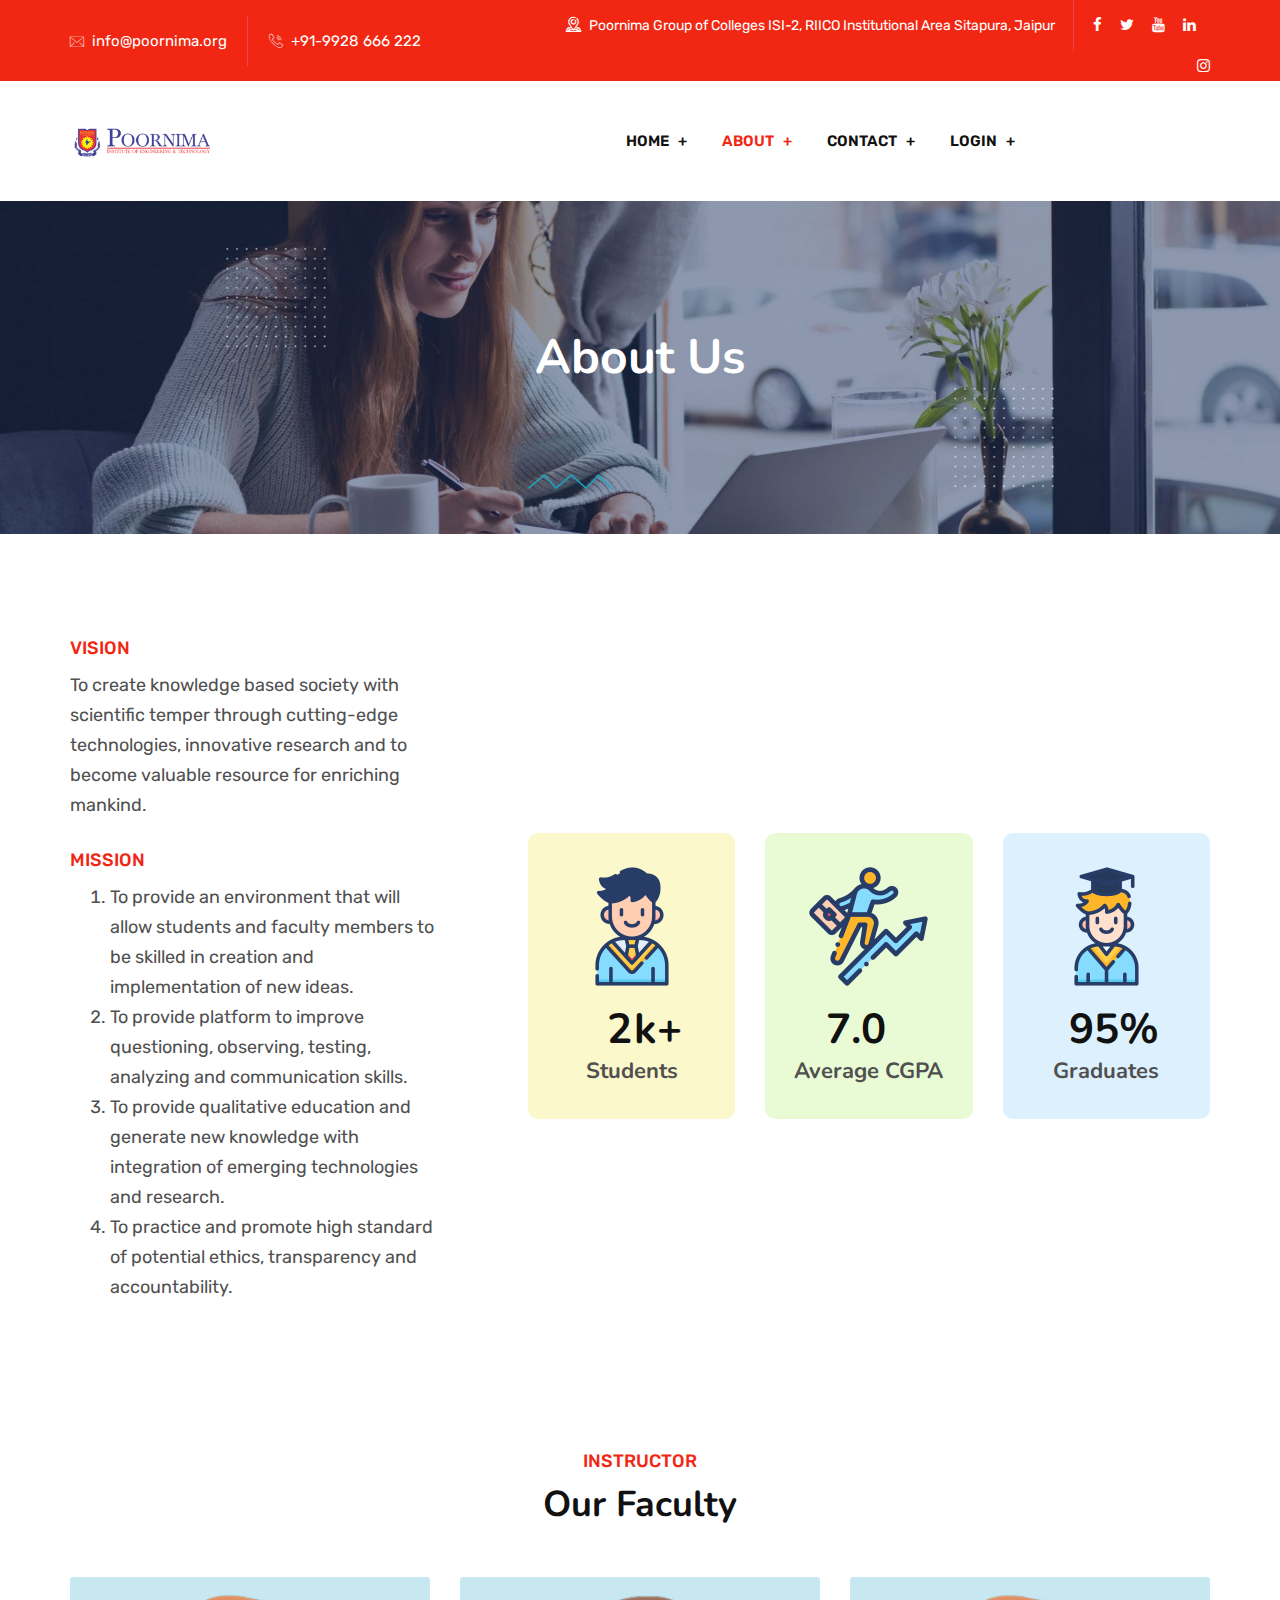
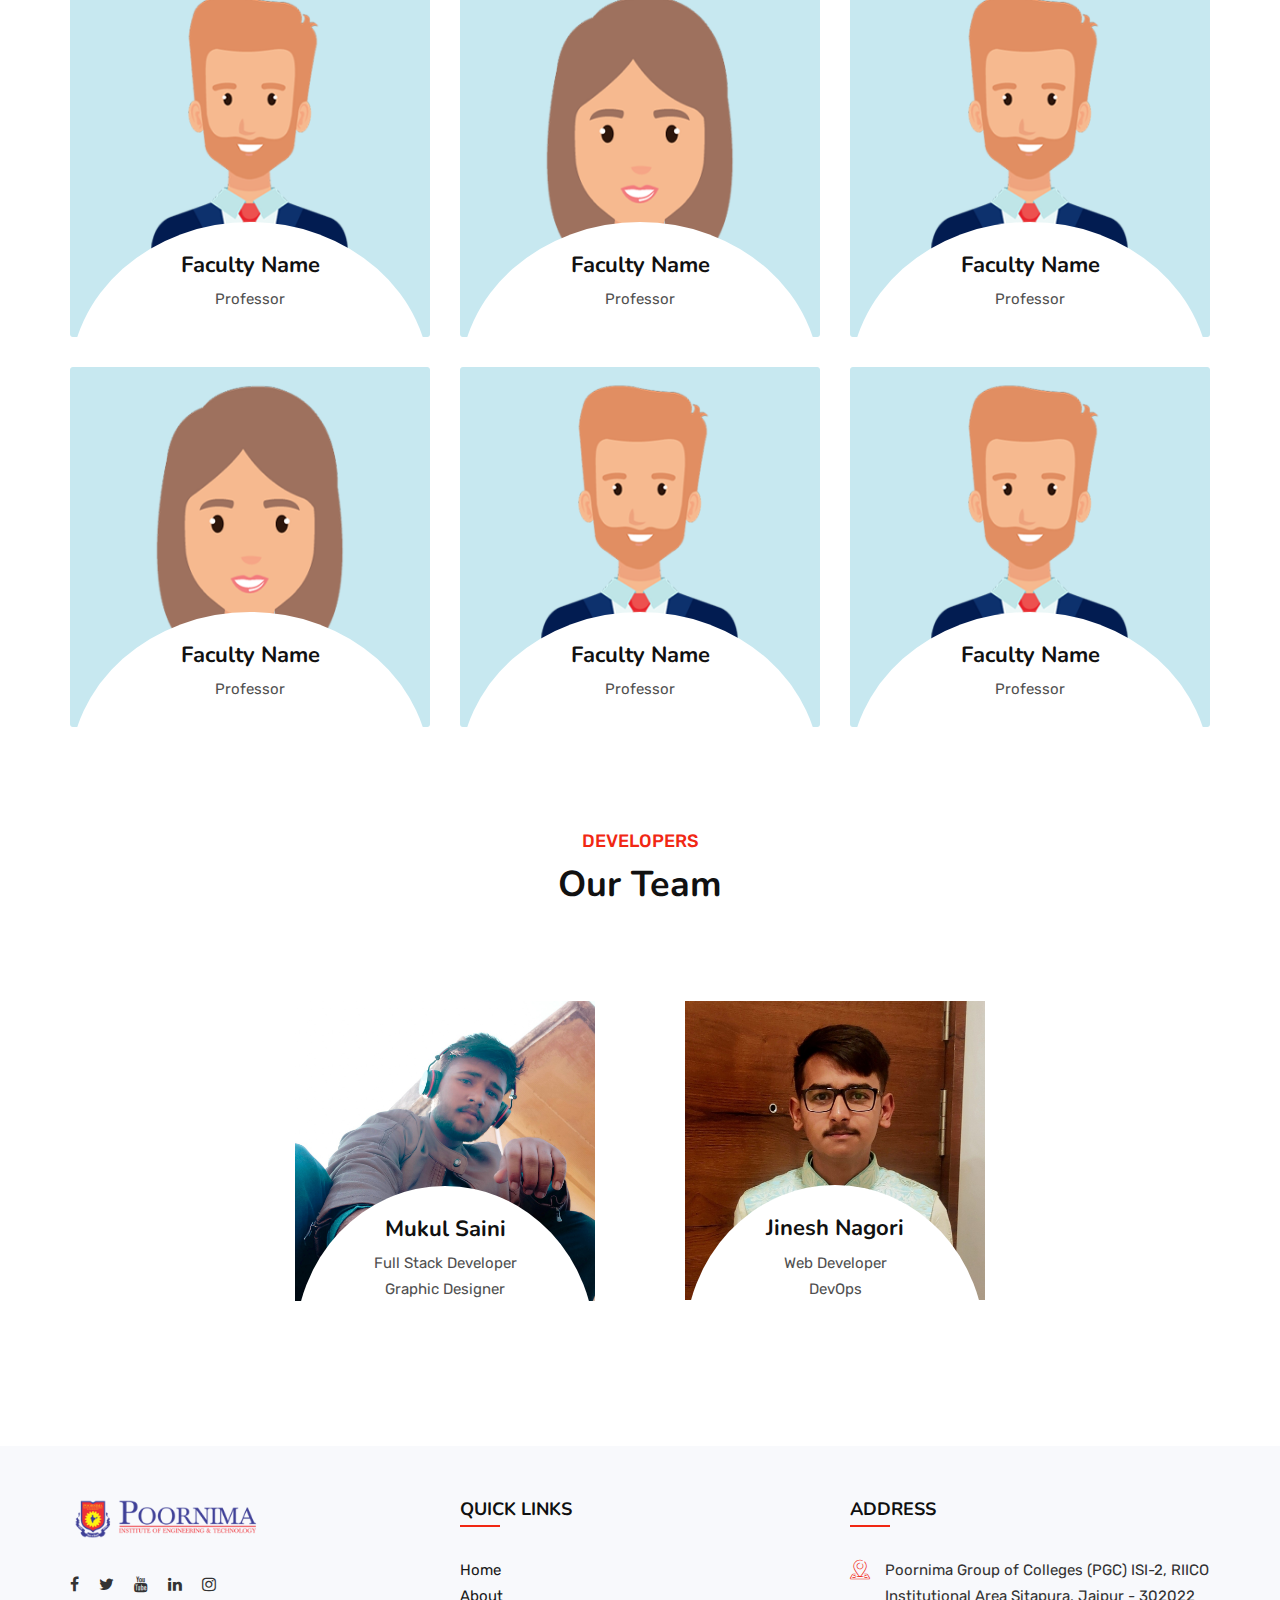
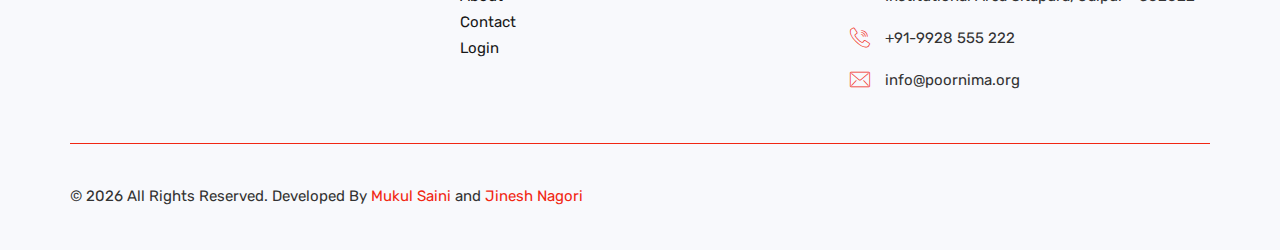
<file: about.html>
<!DOCTYPE html>
<html lang="en">

<head>
    <!-- meta tag -->
    <meta charset="utf-8">
    <title>About-Us</title>
    <meta name="description" content="">
    <!-- responsive tag -->
    <meta http-equiv="x-ua-compatible" content="ie=edge">
    <meta name="viewport" content="width=device-width, initial-scale=1">
    <!-- favicon -->
    <link rel="apple-touch-icon" href="apple-touch-icon.html">
    <link rel="shortcut icon" type="image/x-icon" href="assets/images/fav.png">
    <!-- Bootstrap v4.4.1 css -->
    <link rel="stylesheet" type="text/css" href="assets/css/bootstrap.min.css">
    <!-- font-awesome css -->
    <link rel="stylesheet" type="text/css" href="assets/css/font-awesome.min.css">
    <!-- animate css -->
    <link rel="stylesheet" type="text/css" href="assets/css/animate.css">
    <!-- owl.carousel css -->
    <link rel="stylesheet" type="text/css" href="assets/css/owl.carousel.css">
    <!-- slick css -->
    <link rel="stylesheet" type="text/css" href="assets/css/slick.css">
    <!-- off canvas css -->
    <link rel="stylesheet" type="text/css" href="assets/css/off-canvas.css">
    <!-- linea-font css -->
    <link rel="stylesheet" type="text/css" href="assets/fonts/linea-fonts.css">
    <!-- flaticon css  -->
    <link rel="stylesheet" type="text/css" href="assets/fonts/flaticon.css">
    <!-- Main Menu css -->
    <link rel="stylesheet" href="assets/css/rsmenu-main.css">
    <!-- spacing css -->
    <link rel="stylesheet" type="text/css" href="assets/css/rs-spacing.css">
    <!-- style css -->
    <link rel="stylesheet" type="text/css" href="assets/css/style.css">
    <!-- This stylesheet dynamically changed from style.less -->
    <!-- responsive css -->
    <link rel="stylesheet" type="text/css" href="assets/css/responsive.css">
</head>

<body class="defult-home">


    <!--Full width header Start-->
    <div class="full-width-header header-style1 home1-modifiy home12-modifiy">
        <!--Header Start-->
        <header id="rs-header" class="rs-header">
            <!-- Topbar Area Start -->
            <div class="topbar-area home11-topbar">
                <div class="container">
                    <div class="row y-middle">
                        <div class="col-md-5">
                            <ul class="topbar-contact">
                                <li>
                                    <i class="flaticon-email"></i>
                                    <a href="mailto:info@poornima.org">info@poornima.org</a>
                                </li>
                                <li>
                                    <i class="fa flaticon-call"></i>
                                    <a href="tel:+919928666222"> +91-9928 666 222</a>
                                </li>
                            </ul>
                        </div>
                        <div class="col-md-7 text-right">
                            <ul class="toolbar-sl-share">
                                <li class="opening"> <i class="flaticon-location"></i> Poornima Group of Colleges ISI-2, RIICO Institutional Area Sitapura, Jaipur </li>
                                <li><a href="https://www.facebook.com/Poornima.College.Engineering" target="_blank"><i class="fa fa-facebook"></i></a></li>
                                <li><a href="https://twitter.com/poornimacollege" target="_blank"><i class="fa fa-twitter"></i></a></li>
                                <li><a href="https://www.youtube.com/channel/UC2msVsvmUenma6MNv_KWCZw?view_as=subscriber" target="_blank"><i class="fa fa-youtube"></i></a></li>
                                <li><a href="https://www.linkedin.com/school/15112254" target="_blank"><i class="fa fa-linkedin"></i></a></li>
                                <li><a href="https://www.instagram.com/poornimacollege" target="_blank"><i class="fa fa-instagram"></i></a></li>
                            </ul>
                        </div>
                    </div>
                </div>
            </div>
            <!-- Topbar Area End -->

            <!-- Menu Start -->
            <div class="menu-area menu-sticky">
                <div class="container">
                    <div class="row y-middle">
                        <div class="col-lg-2">
                            <div class="logo-cat-wrap">
                                <div class="logo-part">
                                    <a href="index.html">
                                        <img src="assets/images/piet-logo.png" alt="">
                                    </a>
                                </div>
                            </div>
                        </div>
                        <div class="col-lg-8 text-right">
                            <div class="rs-menu-area">
                                <div class="main-menu">
                                    <div class="mobile-menu">
                                        <a class="rs-menu-toggle">
                                            <i class="fa fa-bars"></i>
                                        </a>
                                    </div>
                                    <nav class="rs-menu">
                                        <ul class="nav-menu">
                                            <li>
                                                <a href="index.html">Home</a>
                                            </li>

                                            <li>
                                                <a class="active" href="about.html">About</a>
                                            </li>

                                            <li>
                                                <a href="contact.html">Contact</a>
                                            </li>

                                            <li>
                                                <a
                                                    href="https://accounts.google.com/o/oauth2/auth?response_type=code&redirect_uri=http%3A%2F%2Fwww.cspiet.poornima.org%2Findex.php&client_id=146462189985-ujocifeekp8s68tae66j9oafgcogm533.apps.googleusercontent.com&scope=https%3A%2F%2Fwww.googleapis.com%2Fauth%2Fuserinfo.profile+https%3A%2F%2Fwww.googleapis.com%2Fauth%2Fuserinfo.email&access_type=online&approval_prompt=force">Login</a>
                                            </li>
                                        </ul> <!-- //.nav-menu -->
                                    </nav>
                                </div> <!-- //.main-menu -->
                            </div>
                        </div>
                    </div>
                </div>
            </div>
            <!-- Menu End -->

            
        </header>
        <!--Header End-->
    </div>
    <!--Full width header End-->

    <!-- Main content Start -->
    <div class="main-content">
        <!-- Breadcrumbs Start -->
        <div class="rs-breadcrumbs breadcrumbs-overlay">
            <div class="breadcrumbs-img">
                <img src="assets/images/breadcrumbs/2.jpg" alt="Breadcrumbs Image">
            </div>
            <div class="breadcrumbs-text white-color">
                <h1 class="page-title">About Us</h1>
              <!--   <ul>
                    <li>
                        <a class="active" href="index.html">Home</a>
                    </li>
                    <li>About Us</li>
                </ul> -->
            </div>
        </div>
        <!-- Breadcrumbs End -->

        <!-- Counter Section Start -->
        <div id="rs-about" class="rs-about style3 pt-100 md-pt-70">
            <div class="container">
                <div class="row y-middle">
                    <div class="col-lg-4 lg-pr-0 md-mb-30">
                        <div class="about-intro">
                            <div class="sec-title">
                                <div class="sub-title orange">Vision</div>
                                <div class="desc big">To create knowledge based society with scientific temper through
                                    cutting-edge technologies, innovative research and to become valuable resource for
                                    enriching mankind.</div>
                                <br>
                                <div class="sub-title orange">Mission</div>
                                <div class="desc big">
                                    <ol>
                                        <li>To provide an environment that will allow students and faculty members to be
                                            skilled in creation and implementation of new ideas.</li>
                                        <li>To provide platform to improve questioning, observing, testing, analyzing
                                            and communication skills.</li>
                                        <li>To provide qualitative education and generate new knowledge with integration
                                            of emerging technologies and research.</li>
                                        <li>To practice and promote high standard of potential ethics, transparency and
                                            accountability.</li>
                                    </ol>
                                </div>
                            </div>
                        </div>
                    </div>
                    <div class="col-lg-8 pl-83 md-pl-15">
                        <div class="row rs-counter couter-area">
                            <div class="col-md-4 sm-mb-30">
                                <div class="counter-item one">
                                    <img class="count-img" src="assets/images/about/style3/icons/1.png" alt="">
                                    <h2 class="number rs-count kplus">2</h2>
                                    <h4 class="title mb-0">Students</h4>
                                </div>
                            </div>
                            <div class="col-md-4 sm-mb-30">
                                <div class="counter-item two">
                                    <img class="count-img" src="assets/images/about/style3/icons/2.png" alt="">
                                    <h2 class="number rs-count">7.0</h2>
                                    <h4 class="title mb-0">Average CGPA</h4>
                                </div>
                            </div>
                            <div class="col-md-4">
                                <div class="counter-item three">
                                    <img class="count-img" src="assets/images/about/style3/icons/3.png" alt="">
                                    <h2 class="number rs-count percent">95</h2>
                                    <h4 class="title mb-0">Graduates</h4>
                                </div>
                            </div>
                        </div>
                    </div>
                </div>
            </div>
        </div> <br><br><br><br><br>
        <!-- Counter Section End -->

        <!-- Team Section Start -->
        <div style="padding-top: 0;" id="rs-team" class="rs-team inner-style style1 orange-color pt-94 pb-100 md-pt-64 md-pb-70 gray-bg">
            <div class="container">
                <div class="sec-title mb-50 md-mb-30 text-center">
                    <div class="sub-title orange">Instructor</div>
                    <h2 class="title mb-0">Our Faculty</h2>
                </div>
                <div class="row">
                    <div class="col-lg-4 col-sm-6 mb-30">
                        <div class="team-item">
                            <img src="assets/images/team/1.png" alt="">
                            <div class="content-part">
                                <h4 class="name"><a href="team-single.html">Faculty Name</a></h4>
                                <span class="designation">Professor</span>
                                <ul class="social-links">
                                    <li><a href="#"><i class="fa fa-facebook"></i></a></li>
                                    <li><a href="#"><i class="fa fa-twitter"></i></a></li>
                                    <li><a href="#"><i class="fa fa-linkedin"></i></a></li>
                                    <li><a href="#"><i class="fa fa-google-plus"></i></a></li>
                                </ul>
                            </div>
                        </div>
                    </div>
                    <div class="col-lg-4 col-sm-6 mb-30">
                        <div class="team-item">
                            <img src="assets/images/team/2.png" alt="">
                            <div class="content-part">
                                <h4 class="name"><a href="team-single.html">Faculty Name</a></h4>
                                <span class="designation">Professor</span>
                                <ul class="social-links">
                                    <li><a href="#"><i class="fa fa-facebook"></i></a></li>
                                    <li><a href="#"><i class="fa fa-twitter"></i></a></li>
                                    <li><a href="#"><i class="fa fa-linkedin"></i></a></li>
                                    <li><a href="#"><i class="fa fa-google-plus"></i></a></li>
                                </ul>
                            </div>
                        </div>
                    </div>
                    <div class="col-lg-4 col-sm-6 mb-30">
                        <div class="team-item">
                            <img src="assets/images/team/1.png" alt="">
                            <div class="content-part">
                                <h4 class="name"><a href="#">Faculty Name</a></h4>
                                <span class="designation">Professor</span>
                                <ul class="social-links">
                                    <li><a href="#"><i class="fa fa-facebook"></i></a></li>
                                    <li><a href="#"><i class="fa fa-twitter"></i></a></li>
                                    <li><a href="#"><i class="fa fa-linkedin"></i></a></li>
                                    <li><a href="#"><i class="fa fa-google-plus"></i></a></li>
                                </ul>
                            </div>
                        </div>
                    </div>
                    <div class="col-lg-4 col-sm-6 md-mb-30">
                        <div class="team-item">
                            <img src="assets/images/team/2.png" alt="">
                            <div class="content-part">
                                <h4 class="name"><a href="team-single.html">Faculty Name</a></h4>
                                <span class="designation">Professor</span>
                                <ul class="social-links">
                                    <li><a href="#"><i class="fa fa-facebook"></i></a></li>
                                    <li><a href="#"><i class="fa fa-twitter"></i></a></li>
                                    <li><a href="#"><i class="fa fa-linkedin"></i></a></li>
                                    <li><a href="#"><i class="fa fa-google-plus"></i></a></li>
                                </ul>
                            </div>
                        </div>
                    </div>
                    <div class="col-lg-4 col-sm-6 xs-mb-30">
                        <div class="team-item">
                            <img src="assets/images/team/1.png" alt="">
                            <div class="content-part">
                                <h4 class="name"><a href="#">Faculty Name</a></h4>
                                <span class="designation">Professor</span>
                                <ul class="social-links">
                                    <li><a href="#"><i class="fa fa-facebook"></i></a></li>
                                    <li><a href="#"><i class="fa fa-twitter"></i></a></li>
                                    <li><a href="#"><i class="fa fa-linkedin"></i></a></li>
                                    <li><a href="#"><i class="fa fa-google-plus"></i></a></li>
                                </ul>
                            </div>
                        </div>
                    </div>
                    <div class="col-lg-4 col-sm-6">
                        <div class="team-item">
                            <img src="assets/images/team/1.png" alt="">
                            <div class="content-part">
                                <h4 class="name"><a href="team-single.html">Faculty Name</a></h4>
                                <span class="designation">Professor</span>
                                <ul class="social-links">
                                    <li><a href="#"><i class="fa fa-facebook"></i></a></li>
                                    <li><a href="#"><i class="fa fa-twitter"></i></a></li>
                                    <li><a href="#"><i class="fa fa-linkedin"></i></a></li>
                                    <li><a href="#"><i class="fa fa-google-plus"></i></a></li>
                                </ul>
                            </div>
                        </div>
                    </div>
                </div>
            </div>
        </div>
        <!-- Team Section End -->

        <!-- Developers Section Start -->
        <div style="padding-top: 0;" id="rs-team" class="rs-team style1 inner-style orange-color pt-94 pb-100 md-pt-64 md-pb-70 gray-bg">
            <div class="container">
                <div class="sec-title mb-50 md-mb-30 text-center">
                    <div class="sub-title orange">Developers</div>
                    <h2 class="title mb-0">Our Team</h2>
                </div>
                <div class="row d-flex justify-content-center">
                    <div class="col-lg-4 col-sm-6 p-5">
                        <div class="team-item">
                            <img src="assets/images/team/thisisme.jpg" alt="">
                            <div class="content-part">
                                <h4 class="name"><a href="http://www.thisismemukul.ml">Mukul Saini</a></h4>
                                <span style="cursor: default;" class="designation">Full Stack Developer <br> Graphic Designer</span>
                                <p  style="color: #ffffff; cursor: default;">
                                    PIET19CS102<br>
                                    Department: CS 
                                </p>
                                <ul class="social-links">
                                    <li><a href="https://www.linkedin.com/in/thisisme-mukulsaini" target="_blank"><i class="fa fa-linkedin"></i></a></li>
                                    <li><a href="https://www.github.com/thisismemukul" target="_blank"><i class="fa fa-github"></i></a></li>
                                    <li><a href="mailto:2019pietcsmukul102@poornima.org" target="_blank"><i class="fa fa-envelope"></i></a></li>
                                </ul>
                            </div>
                        </div>
                    </div>
                    
                    <div class="col-lg-4 col-sm-6 p-5">
                        <div class="team-item">
                            <img src="assets/images/team/jinesh.jpg" alt="">
                            <div class="content-part">
                                <h4 class="name"><a href="https://wa.me/+917690902821">Jinesh Nagori</a></h4>
                                <span style="cursor: default;" class="designation">Web Developer <br> DevOps </span>
                                <p style="color: #ffffff; cursor: default;">
                                    PIET19CS075<br>
                                    Department: CS
                                </p>
                                <ul class="social-links">
                                    <li><a href="https://www.linkedin.com/in/jineshnagori" target="_blank"><i class="fa fa-linkedin"></i></a></li>
                                    <li><a href="https://www.github.com/jineshnagori" target="_blank"><i class="fa fa-github"></i></a></li>
                                    <li><a href="mailto:2019pietcsjinesh75@poornima.org" target="_blank"><i class="fa fa-envelope"></i></a></li>
                                </ul>
                            </div>
                        </div>
                    </div>
                </div>
            </div>
        </div>
        <!-- Developers Section End -->
    </div>
    <!-- Main content End -->

    <!-- Footer Start -->
    <footer id="rs-footer" class="rs-footer home9-style home12-style">
        <div class="footer-top">
            <div class="container">
                <div class="row">
                    <div class="col-lg-4 col-md-4 col-sm-4 footer-widget md-mb-50">
                        <div class="footer-logo mb-30">
                            <a href="index.html"><img src="assets/images/piet-logo.png" alt=""></a>
                        </div>
                        <ul class="footer_social">
                            <li><a href="https://www.facebook.com/Poornima.College.Engineering" target="_blank"><i class="fa fa-facebook"></i></a></li>
                                <li><a href="https://twitter.com/poornimacollege" target="_blank"><i class="fa fa-twitter"></i></a></li>
                                <li><a href="https://www.youtube.com/channel/UC2msVsvmUenma6MNv_KWCZw?view_as=subscriber" target="_blank"><i class="fa fa-youtube"></i></a></li>
                                <li><a href="https://www.linkedin.com/school/15112254" target="_blank"><i class="fa fa-linkedin"></i></a></li>
                                <li><a href="https://www.instagram.com/poornimacollege" target="_blank"><i class="fa fa-instagram"></i></a></li>
                        </ul>
                    </div>
                    <div class="col-lg-4 col-md-4 col-sm-4 footer-widget md-mb-50">
                        <h3 class="widget-title">Quick Links</h3>
                        <ul class="footer-quick-links">
                            <li><a href="index.html">Home</a></li>
                            <li><a href="about.html">About</a></li>
                            <li><a href="contact.html">Contact</a></li>
                            <li><a href="https://accounts.google.com/o/oauth2/auth?response_type=code&redirect_uri=http%3A%2F%2Fwww.cspiet.poornima.org%2Findex.php&client_id=146462189985-ujocifeekp8s68tae66j9oafgcogm533.apps.googleusercontent.com&scope=https%3A%2F%2Fwww.googleapis.com%2Fauth%2Fuserinfo.profile+https%3A%2F%2Fwww.googleapis.com%2Fauth%2Fuserinfo.email&access_type=online&approval_prompt=force">Login</a></li>
                        </ul>

                    </div>
                    <div class="col-lg-4 col-md-4 col-sm-4 footer-widget">
                        <h3 class="widget-title">Address</h3>
                        <ul class="address-widget">
                            <li>
                                <i class="flaticon-location"></i>
                                <div class="desc">Poornima Group of Colleges (PGC) ISI-2, RIICO Institutional Area
                                    Sitapura, Jaipur - 302022</div>
                            </li>
                            <li>
                                <i class="flaticon-call"></i>
                                <div class="desc">
                                    <a href="tel:(+880)155-69569">+91-9928 555 222</a>
                                </div>
                            </li>
                            <li>
                                <i class="flaticon-email"></i>
                                <div class="desc">
                                    <a href="mailto:info@poornima.org">info@poornima.org</a>
                                </div>
                            </li>
                        </ul>
                    </div>
                </div>
            </div>
        </div>
        <div class="footer-bottom">
            <div class="container">
                <div class="row y-middle">
                    <div class="col-lg-6 md-mb-20">
                        <div class="copyright">
                            <p>&copy; <script>document.write(new Date().getFullYear())</script> All Rights Reserved. Developed By 
                                <a style="color: #f12713;" href="https://wa.me/+918769506494" target="_blank">Mukul Saini</a> and 
                                <a style="color: #f12713;" href="https://wa.me/+917690902821" target="_blank">Jinesh Nagori</a></p>
                        </div>
                    </div>
                </div>
            </div>
        </div>
    </footer>
    <!-- Footer End -->


    <!-- start scrollUp  -->
    <div id="scrollUp" class="green-color">
        <i class="fa fa-angle-up"></i>
    </div>
    <!-- End scrollUp  -->

    <!-- modernizr js -->
    <script src="assets/js/modernizr-2.8.3.min.js"></script>
    <!-- jquery latest version -->
    <script src="assets/js/jquery.min.js"></script>
    <!-- Bootstrap v4.4.1 js -->
    <script src="assets/js/bootstrap.min.js"></script>
    <!-- Menu js -->
    <script src="assets/js/rsmenu-main.js"></script>
    <!-- op nav js -->
    <script src="assets/js/jquery.nav.js"></script>
    <!-- owl.carousel js -->
    <script src="assets/js/owl.carousel.min.js"></script>
    <!-- Slick js -->
    <script src="assets/js/slick.min.js"></script>
    <!-- wow js -->
    <script src="assets/js/wow.min.js"></script>
    <!-- main js -->
    <script src="assets/js/main.js"></script>
</body>

</html>
</file>
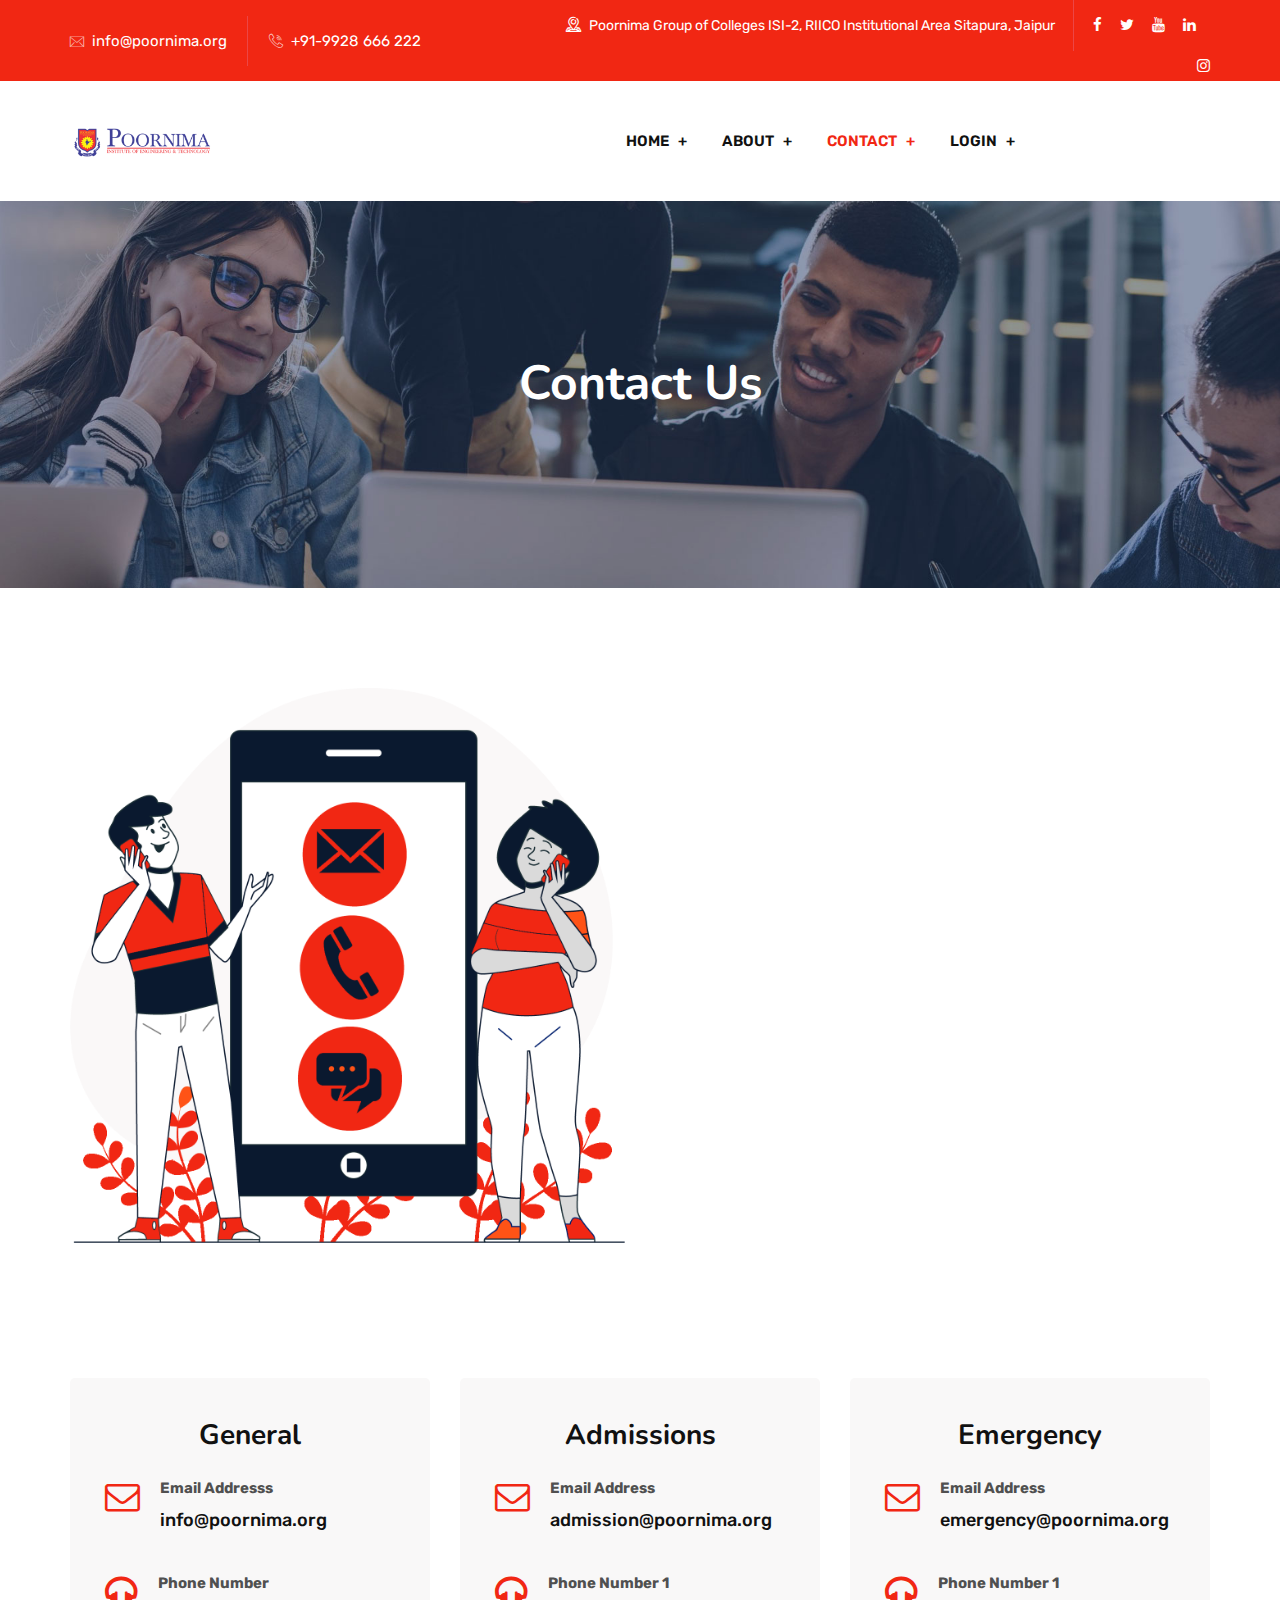
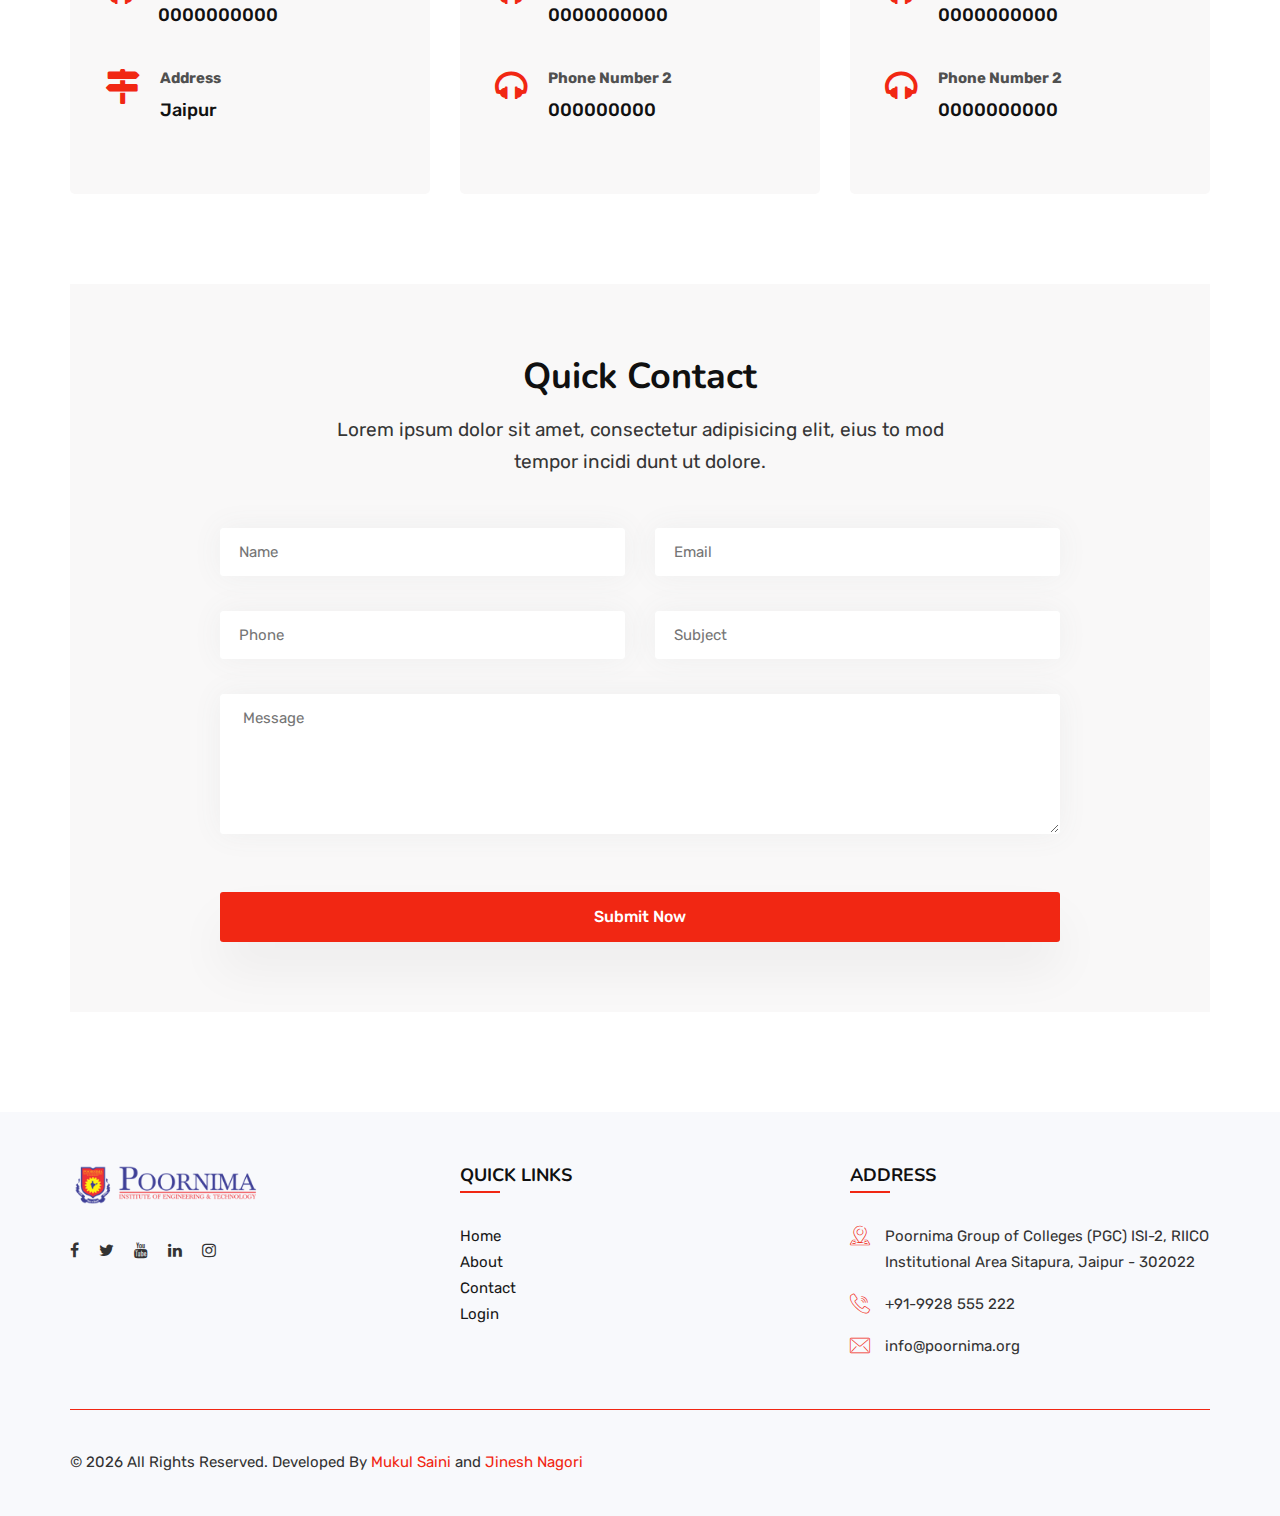
<file: contact.html>
<!DOCTYPE html>
<html lang="en">

<head>
    <!-- meta tag -->
    <meta charset="utf-8">
    <title>Contact-Us</title>
    <meta name="description" content="">
    <!-- responsive tag -->
    <meta http-equiv="x-ua-compatible" content="ie=edge">
    <meta name="viewport" content="width=device-width, initial-scale=1">
    <!-- favicon -->
    <link rel="apple-touch-icon" href="apple-touch-icon.html">
    <link rel="shortcut icon" type="image/x-icon" href="assets/images/fav.png">
    <!-- Bootstrap v4.4.1 css -->
    <link rel="stylesheet" type="text/css" href="assets/css/bootstrap.min.css">
    <!-- font-awesome css -->
    <link rel="stylesheet" type="text/css" href="assets/css/font-awesome.min.css">
    <!-- animate css -->
    <link rel="stylesheet" type="text/css" href="assets/css/animate.css">
    <!-- owl.carousel css -->
    <link rel="stylesheet" type="text/css" href="assets/css/owl.carousel.css">
    <!-- slick css -->
    <link rel="stylesheet" type="text/css" href="assets/css/slick.css">
    <!-- off canvas css -->
    <link rel="stylesheet" type="text/css" href="assets/css/off-canvas.css">
    <!-- linea-font css -->
    <link rel="stylesheet" type="text/css" href="assets/fonts/linea-fonts.css">
    <!-- flaticon css  -->
    <link rel="stylesheet" type="text/css" href="assets/fonts/flaticon.css">
    <!-- Main Menu css -->
    <link rel="stylesheet" href="assets/css/rsmenu-main.css">
    <!-- spacing css -->
    <link rel="stylesheet" type="text/css" href="assets/css/rs-spacing.css">
    <!-- style css -->
    <link rel="stylesheet" type="text/css" href="assets/css/style.css">
    <!-- This stylesheet dynamically changed from style.less -->
    <!-- responsive css -->
    <link rel="stylesheet" type="text/css" href="assets/css/responsive.css">
</head>

<body class="defult-home">


    <!--Full width header Start-->
    <div class="full-width-header header-style1 home1-modifiy home12-modifiy">
        <!--Header Start-->
        <header id="rs-header" class="rs-header">
            <!-- Topbar Area Start -->
            <div class="topbar-area home11-topbar">
                <div class="container">
                    <div class="row y-middle">
                        <div class="col-md-5">
                            <ul class="topbar-contact">
                                <li>
                                    <i class="flaticon-email"></i>
                                    <a href="mailto:info@poornima.org">info@poornima.org</a>
                                </li>
                                <li>
                                    <i class="fa flaticon-call"></i>
                                    <a href="tel:+919928666222"> +91-9928 666 222</a>
                                </li>
                            </ul>
                        </div>
                        <div class="col-md-7 text-right">
                            <ul class="toolbar-sl-share">
                                <li class="opening"> <i class="flaticon-location"></i> Poornima Group of Colleges ISI-2, RIICO Institutional Area Sitapura, Jaipur </li>
                                <li><a href="https://www.facebook.com/Poornima.College.Engineering" target="_blank"><i class="fa fa-facebook"></i></a></li>
                                <li><a href="https://twitter.com/poornimacollege" target="_blank"><i class="fa fa-twitter"></i></a></li>
                                <li><a href="https://www.youtube.com/channel/UC2msVsvmUenma6MNv_KWCZw?view_as=subscriber" target="_blank"><i class="fa fa-youtube"></i></a></li>
                                <li><a href="https://www.linkedin.com/school/15112254" target="_blank"><i class="fa fa-linkedin"></i></a></li>
                                <li><a href="https://www.instagram.com/poornimacollege" target="_blank"><i class="fa fa-instagram"></i></a></li>
                            </ul>
                        </div>
                    </div>
                </div>
            </div>
            <!-- Topbar Area End -->

            <!-- Menu Start -->
            <div class="menu-area menu-sticky">
                <div class="container">
                    <div class="row y-middle">
                        <div class="col-lg-2">
                            <div class="logo-cat-wrap">
                                <div class="logo-part">
                                    <a href="index.html">
                                        <img src="assets/images/piet-logo.png" alt="">
                                    </a>
                                </div>
                            </div>
                        </div>
                        <div class="col-lg-8 text-right">
                            <div class="rs-menu-area">
                                <div class="main-menu">
                                    <div class="mobile-menu">
                                        <a class="rs-menu-toggle">
                                            <i class="fa fa-bars"></i>
                                        </a>
                                    </div>
                                    <nav class="rs-menu">
                                        <ul class="nav-menu">
                                            <li>
                                                <a href="index.html">Home</a>
                                            </li>

                                            <li>
                                                <a href="about.html">About</a>
                                            </li>

                                            <li>
                                                <a class="active" href="contact.html">Contact</a>
                                            </li>

                                            <li>
                                                <a
                                                    href="https://accounts.google.com/o/oauth2/auth?response_type=code&redirect_uri=http%3A%2F%2Fwww.cspiet.poornima.org%2Findex.php&client_id=146462189985-ujocifeekp8s68tae66j9oafgcogm533.apps.googleusercontent.com&scope=https%3A%2F%2Fwww.googleapis.com%2Fauth%2Fuserinfo.profile+https%3A%2F%2Fwww.googleapis.com%2Fauth%2Fuserinfo.email&access_type=online&approval_prompt=force">Login</a>
                                            </li>
                                        </ul> <!-- //.nav-menu -->
                                    </nav>
                                </div> <!-- //.main-menu -->
                            </div>
                        </div>
                    </div>
                </div>
            </div>
            <!-- Menu End -->

            
        </header>
        <!--Header End-->
    </div>
    <!--Full width header End-->

    <!-- Main content Start -->
    <div class="main-content">
        <!-- Breadcrumbs Start -->
        <div class="rs-breadcrumbs breadcrumbs-overlay">
            <div class="breadcrumbs-img">
                <img src="assets/images/breadcrumbs/6.jpg" alt="Breadcrumbs Image">
            </div>
            <div class="breadcrumbs-text white-color">
                <h1 class="page-title">Contact Us</h1>
               <!--  <ul>
                    <li>
                        <a class="active" href="index.html">Home</a>
                    </li>
                    <li>Contact Us</li>
                </ul> -->
            </div>
        </div>
        <!-- Breadcrumbs End -->

        <!-- Contact Section Start -->
        <div class="contact-page-section pt-100 pb-100 md-pt-70 md-pb-70">
            <div class="container">
                <div class="rs-contact-img mb-90">
                    <div class="row">
                        <div class="col-lg-6 md-mb-30">
                            <div class="img-part js-tilt">
                                <img src="assets/images/contact/contact4.png" alt="">
                            </div>
                        </div>
                        <div class="col-lg-6 pl-50 md-pl-15">
                            <!-- Map Section Start -->
                            <div class="contact-map3">
                                <iframe src="https://www.google.com/maps/embed?pb=!1m18!1m12!1m3!1d3562.2416822540736!2d75.84852641500841!3d26.76856498318991!2m3!1f0!2f0!3f0!3m2!1i1024!2i768!4f13.1!3m3!1m2!1s0x396dc91e898380fd%3A0xeee859ae1f1b64b0!2sPoornima%20Institute%20of%20Engineering%20and%20Technology!5e0!3m2!1sen!2sin!4v1613654634518!5m2!1sen!2sin" width="600" height="450" frameborder="0" style="border:0;" allowfullscreen="" aria-hidden="false" tabindex="0"></iframe>
                            </div>
                            <!-- Map Section End -->
                        </div>
                    </div>
                </div>
                <div class="row mb-90 md-mb-50">
                    <div class="col-lg-4 col-md-12 md-mb-30">
                        <div class="rs-contact-wrap">
                            <div class="inner-part text-center">
                                <h2 class="title2">General</h2>
                            </div>
                            <div class="address-item">
                                <div class="address-icon">
                                    <i class="fa fa-envelope-o"></i>
                                </div>
                                <div class="address-text">
                                    <span class="label">Email Addresss</span>
                                    <span class="des">info@poornima.org</span>
                                </div>
                            </div>
                            <div class="address-item">
                                <div class="address-icon">
                                    <i class="fa fa-headphones"></i>
                                </div>
                                <div class="address-text">
                                    <span class="label">Phone Number</span>
                                    <span class="des"><a href="tel:">0000000000</a></span>
                                </div>
                            </div>
                            <div class="address-item">
                                <div class="address-icon">
                                    <i class="fa fa-map-signs"></i>
                                </div>
                                <div class="address-text">
                                    <span class="label">Address</span>
                                    <span class="des">Jaipur </span>
                                </div>
                            </div>
                        </div>
                    </div>
                    <div class="col-lg-4 col-md-12 md-mb-30">
                        <div class="rs-contact-wrap">
                            <div class="inner-part text-center">
                                <h2 class="title2">Admissions</h2>
                            </div>
                            <div class="address-item">
                                <div class="address-icon">
                                    <i class="fa fa-envelope-o"></i>
                                </div>
                                <div class="address-text">
                                    <span class="label">Email Address</span>
                                    <span class="des">admission@poornima.org</span>
                                </div>
                            </div>
                            <div class="address-item">
                                <div class="address-icon">
                                    <i class="fa fa-headphones"></i>
                                </div>
                                <div class="address-text">
                                    <span class="label">Phone Number 1</span>
                                    <span class="des"><a href="tel:">0000000000</a></span>
                                </div>
                            </div>
                            <div class="address-item">
                                <div class="address-icon">
                                    <i class="fa fa-headphones"></i>
                                </div>
                                <div class="address-text">
                                    <span class="label">Phone Number 2</span>
                                    <span class="des"><a href="tel:">000000000</a></span>
                                </div>
                            </div>
                        </div>
                    </div>
                    <div class="col-lg-4 col-md-12">
                        <div class="rs-contact-wrap">
                            <div class="inner-part text-center">
                                <h2 class="title2">Emergency</h2>
                            </div>
                            <div class="address-item">
                                <div class="address-icon">
                                    <i class="fa fa-envelope-o"></i>
                                </div>
                                <div class="address-text">
                                    <span class="label">Email Address</span>
                                    <span class="des">emergency@poornima.org</span>
                                </div>
                            </div>
                            <div class="address-item">
                                <div class="address-icon">
                                    <i class="fa fa-headphones"></i>
                                </div>
                                <div class="address-text">
                                    <span class="label">Phone Number 1</span>
                                    <span class="des"><a href="tel:">0000000000</a></span>
                                </div>
                            </div>
                            <div class="address-item">
                                <div class="address-icon">
                                    <i class="fa fa-headphones"></i>
                                </div>
                                <div class="address-text">
                                    <span class="label">Phone Number 2</span>
                                    <span class="des"><a href="tel:">0000000000</a></span>
                                </div>
                            </div>
                        </div>
                    </div>
                </div>
                <div class="rs-quick-contact">
                    <div class="inner-part text-center mb-50">
                        <h2 class="title mb-15">Quick Contact</h2>
                        <p>Lorem ipsum dolor sit amet, consectetur adipisicing elit, eius to mod<br>
                            tempor incidi dunt ut dolore.</p>
                    </div>
                    <div id="form-messages"></div>
                    <form id="contact-form" method="post"
                        action="#">
                        <div class="row">
                            <div class="col-lg-6 mb-35 col-md-12">
                                <input class="from-control" type="text" id="name" name="name" placeholder="Name"
                                    required="">
                            </div>
                            <div class="col-lg-6 mb-35 col-md-12">
                                <input class="from-control" type="text" id="name" name="email" placeholder="Email"
                                    required="">
                            </div>
                            <div class="col-lg-6 mb-35 col-md-12">
                                <input class="from-control" type="text" id="name" name="phone" placeholder="Phone"
                                    required="">
                            </div>
                            <div class="col-lg-6 mb-35 col-md-12">
                                <input class="from-control" type="text" id="name" name="subject" placeholder="Subject"
                                    required="">
                            </div>

                            <div class="col-lg-12 mb-50">
                                <textarea class="from-control" id="message" name="message" placeholder=" Message"
                                    required=""></textarea>
                            </div>
                        </div>
                        <div class="form-group mb-0">
                            <input class="btn-send" type="submit" value="Submit Now">
                        </div>
                    </form>
                </div>
            </div>
        </div>
        <!-- Contact Section End -->
    </div>
    <!-- Main content End -->

    <!-- Footer Start -->
    <footer id="rs-footer" class="rs-footer home9-style home12-style">
        <div class="footer-top">
            <div class="container">
                <div class="row">
                    <div class="col-lg-4 col-md-4 col-sm-4 footer-widget md-mb-50">
                        <div class="footer-logo mb-30">
                            <a href="index.html"><img src="assets/images/piet-logo.png" alt=""></a>
                        </div>
                        <ul class="footer_social">
                            <li><a href="https://www.facebook.com/Poornima.College.Engineering" target="_blank"><i class="fa fa-facebook"></i></a></li>
                                <li><a href="https://twitter.com/poornimacollege" target="_blank"><i class="fa fa-twitter"></i></a></li>
                                <li><a href="https://www.youtube.com/channel/UC2msVsvmUenma6MNv_KWCZw?view_as=subscriber" target="_blank"><i class="fa fa-youtube"></i></a></li>
                                <li><a href="https://www.linkedin.com/school/15112254" target="_blank"><i class="fa fa-linkedin"></i></a></li>
                                <li><a href="https://www.instagram.com/poornimacollege" target="_blank"><i class="fa fa-instagram"></i></a></li>
                        </ul>
                    </div>
                    <div class="col-lg-4 col-md-4 col-sm-4 footer-widget md-mb-50">
                        <h3 class="widget-title">Quick Links</h3>
                        <ul class="footer-quick-links">
                            <li><a href="index.html">Home</a></li>
                            <li><a href="about.html">About</a></li>
                            <li><a href="contact.html">Contact</a></li>
                            <li><a href="https://accounts.google.com/o/oauth2/auth?response_type=code&redirect_uri=http%3A%2F%2Fwww.cspiet.poornima.org%2Findex.php&client_id=146462189985-ujocifeekp8s68tae66j9oafgcogm533.apps.googleusercontent.com&scope=https%3A%2F%2Fwww.googleapis.com%2Fauth%2Fuserinfo.profile+https%3A%2F%2Fwww.googleapis.com%2Fauth%2Fuserinfo.email&access_type=online&approval_prompt=force">Login</a></li>
                        </ul>

                    </div>
                    <div class="col-lg-4 col-md-4 col-sm-4 footer-widget">
                        <h3 class="widget-title">Address</h3>
                        <ul class="address-widget">
                            <li>
                                <i class="flaticon-location"></i>
                                <div class="desc">Poornima Group of Colleges (PGC) ISI-2, RIICO Institutional Area
                                    Sitapura, Jaipur - 302022</div>
                            </li>
                            <li>
                                <i class="flaticon-call"></i>
                                <div class="desc">
                                    <a href="tel:(+880)155-69569">+91-9928 555 222</a>
                                </div>
                            </li>
                            <li>
                                <i class="flaticon-email"></i>
                                <div class="desc">
                                    <a href="mailto:info@poornima.org">info@poornima.org</a>
                                </div>
                            </li>
                        </ul>
                    </div>
                </div>
            </div>
        </div>
        <div class="footer-bottom">
            <div class="container">
                <div class="row y-middle">
                    <div class="col-lg-6 md-mb-20">
                        <div class="copyright">
                            <p>&copy; <script>document.write(new Date().getFullYear())</script> All Rights Reserved. Developed By 
                                <a style="color: #f12713;" href="https://wa.me/+918769506494" target="_blank">Mukul Saini</a> and 
                                <a style="color: #f12713;" href="https://wa.me/+917690902821" target="_blank">Jinesh Nagori</a></p>
                        </div>
                    </div>
                </div>
            </div>
        </div>
    </footer>
    <!-- Footer End -->


    <!-- start scrollUp  -->
    <div id="scrollUp" class="green-color">
        <i class="fa fa-angle-up"></i>
    </div>
    <!-- End scrollUp  -->

    <!-- modernizr js -->
    <script src="assets/js/modernizr-2.8.3.min.js"></script>
    <!-- jquery latest version -->
    <script src="assets/js/jquery.min.js"></script>
    <!-- Bootstrap v4.4.1 js -->
    <script src="assets/js/bootstrap.min.js"></script>
    <!-- Menu js -->
    <script src="assets/js/rsmenu-main.js"></script>
    <!-- op nav js -->
    <script src="assets/js/jquery.nav.js"></script>
    <!-- owl.carousel js -->
    <script src="assets/js/owl.carousel.min.js"></script>
    <!-- Slick js -->
    <script src="assets/js/slick.min.js"></script>
    <!-- wow js -->
    <script src="assets/js/wow.min.js"></script>
    <!-- main js -->
    <script src="assets/js/main.js"></script>
</body>

</html>
</file>
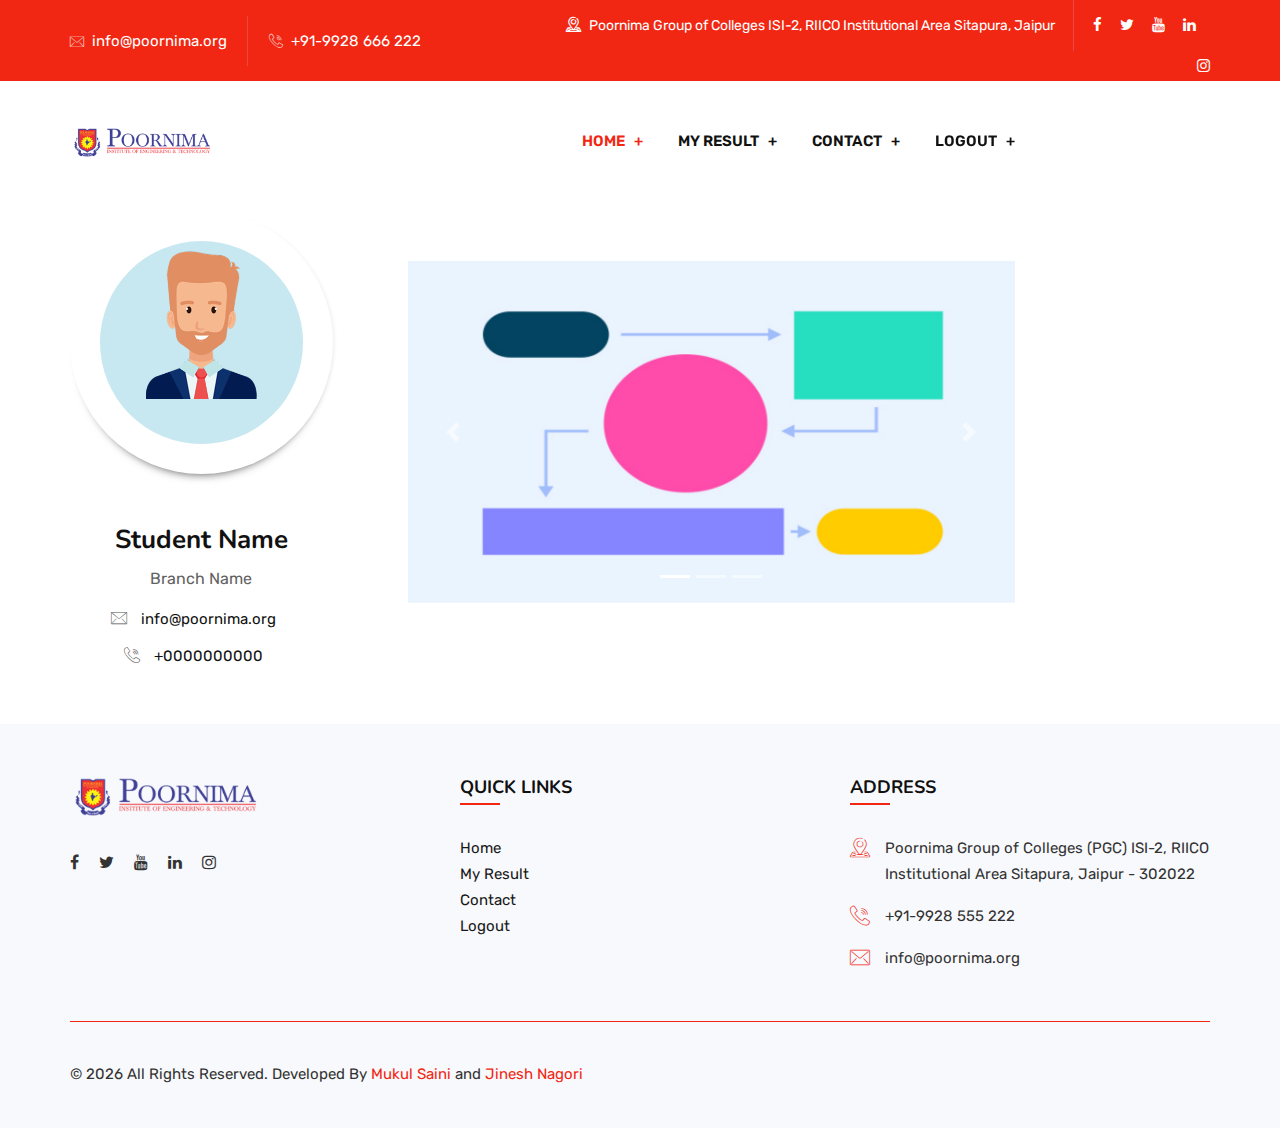
<file: home.html>
<!DOCTYPE html>
<html lang="zxx">

<head>
    <!-- meta tag -->
    <meta charset="utf-8">
    <title>Home</title>
    <meta name="description" content="">
    <!-- responsive tag -->
    <meta http-equiv="x-ua-compatible" content="ie=edge">
    <meta name="viewport" content="width=device-width, initial-scale=1">
    <!-- favicon -->
    <link rel="apple-touch-icon" href="apple-touch-icon.html">
    <link rel="shortcut icon" type="image/x-icon" href="assets/images/fav.png">
    <!-- Bootstrap v4.4.1 css -->
    <link rel="stylesheet" type="text/css" href="assets/css/bootstrap.min.css">
    <!-- font-awesome css -->
    <link rel="stylesheet" type="text/css" href="assets/css/font-awesome.min.css">
    <!-- animate css -->
    <link rel="stylesheet" type="text/css" href="assets/css/animate.css">
    <!-- owl.carousel css -->
    <link rel="stylesheet" type="text/css" href="assets/css/owl.carousel.css">
    <!-- slick css -->
    <link rel="stylesheet" type="text/css" href="assets/css/slick.css">
    <!-- off canvas css -->
    <link rel="stylesheet" type="text/css" href="assets/css/off-canvas.css">
    <!-- linea-font css -->
    <link rel="stylesheet" type="text/css" href="assets/fonts/linea-fonts.css">
    <!-- magnific popup css -->
    <link rel="stylesheet" type="text/css" href="assets/css/magnific-popup.css">
    <!-- flaticon css  -->
    <link rel="stylesheet" type="text/css" href="assets/fonts/flaticon.css">
    <!-- Main Menu css -->
    <link rel="stylesheet" href="assets/css/rsmenu-main.css">
    <!-- spacing css -->
    <link rel="stylesheet" type="text/css" href="assets/css/rs-spacing.css">
    <!-- style css -->
    <link rel="stylesheet" type="text/css" href="assets/css/style.css">
    <!-- This stylesheet dynamically changed from style.less -->
    <!-- responsive css -->
    <link rel="stylesheet" type="text/css" href="assets/css/responsive.css">
</head>

<body class="defult-home">


    <!--Full width header Start-->
    <div class="full-width-header header-style1 home1-modifiy home12-modifiy">
        <!--Header Start-->
        <header id="rs-header" class="rs-header">
            <!-- Topbar Area Start -->
            <div class="topbar-area home11-topbar">
                <div class="container">
                    <div class="row y-middle">
                        <div class="col-md-5">
                            <ul class="topbar-contact">
                                <li>
                                    <i class="flaticon-email"></i>
                                    <a href="mailto:info@poornima.org">info@poornima.org</a>
                                </li>
                                <li>
                                    <i class="fa flaticon-call"></i>
                                    <a href="tel:+919928666222"> +91-9928 666 222</a>
                                </li>
                            </ul>
                        </div>
                        <div class="col-md-7 text-right">
                            <ul class="toolbar-sl-share">
                                <li class="opening"> <i class="flaticon-location"></i> Poornima Group of Colleges ISI-2, RIICO Institutional Area Sitapura, Jaipur </li>
                                <li><a href="https://www.facebook.com/Poornima.College.Engineering" target="_blank"><i class="fa fa-facebook"></i></a></li>
                                <li><a href="https://twitter.com/poornimacollege" target="_blank"><i class="fa fa-twitter"></i></a></li>
                                <li><a href="https://www.youtube.com/channel/UC2msVsvmUenma6MNv_KWCZw?view_as=subscriber" target="_blank"><i class="fa fa-youtube"></i></a></li>
                                <li><a href="https://www.linkedin.com/school/15112254" target="_blank"><i class="fa fa-linkedin"></i></a></li>
                                <li><a href="https://www.instagram.com/poornimacollege" target="_blank"><i class="fa fa-instagram"></i></a></li>
                            </ul>
                        </div>
                    </div>
                </div>
            </div>
            <!-- Topbar Area End -->

            <!-- Menu Start -->
            <div class="menu-area menu-sticky">
                <div class="container">
                    <div class="row y-middle">
                        <div class="col-lg-2">
                            <div class="logo-cat-wrap">
                                <div class="logo-part">
                                    <a href="index.html">
                                        <img src="assets/images/piet-logo.png" alt="">
                                    </a>
                                </div>
                            </div>
                        </div>
                        <div class="col-lg-8 text-right">
                            <div class="rs-menu-area">
                                <div class="main-menu">
                                    <div class="mobile-menu">
                                        <a class="rs-menu-toggle">
                                            <i class="fa fa-bars"></i>
                                        </a>
                                    </div>
                                    <nav class="rs-menu">
                                        <ul class="nav-menu">
                                            <li>
                                                <a class="active" href="home.html">Home</a>
                                            </li>

                                            <li>
                                                <a href="myResult.html">My Result</a>
                                            </li>

                                            <li>
                                                <a href="contact.html">Contact</a>
                                            </li>

                                            <li><a href="">Logout</a></li>
                                        </ul> <!-- //.nav-menu -->
                                    </nav>
                                </div> <!-- //.main-menu -->
                            </div>
                        </div>
                    </div>
                </div>
            </div>
        </header>
        <!--Header End-->
    </div>
    <!--Full width header End-->

    <!-- Main content Start -->
    <div class="main-content">
        <!-- Profile Section -->
        <section id="student_profile" class="profile-section orange-color pt-100 pb-100 md-pt-70 md-pb-70"> 
            <div class="container">                   
                <div class="row clearfix">
                    <!-- Image Section -->
                    <div id="student_photo" class="image-column col-lg-5 md-mb-50">
                        <div class="inner-column mb-50 md-mb-0">
                            <div class="image">
                                <img src="assets/images/team/1.png" alt="" />
                            </div>
                        </div>
                        <div class="team-content text-center">
                            <h3>Student Name</h3>
                            <div class="text">Branch Name</div>
                            <ul class="personal-info">
                                <li class="email">
                                    <span><i class="glyph-icon flaticon-email"> </i> </span>
                                    <a href="mailto:info@poornima.org">info@poornima.org</a>
                                </li>
                                <li class="phone">
                                    <span><i class="glyph-icon flaticon-call"></i></span>
                                    <a href="tel:+0000000000">+0000000000</a>
                                </li>
                            </ul>
                        </div>
                    </div> 
                    <div class="content-column col-lg-7 pl-60 pt-50 md-pl-15 md-pt-0">
                        <div class="inner-column">
                            <div id="carouselExampleIndicators" class="carousel slide" data-ride="carousel">
                                <ol class="carousel-indicators">
                                    <li data-target="#carouselExampleIndicators" data-slide-to="0" class="active"></li>
                                    <li data-target="#carouselExampleIndicators" data-slide-to="1"></li>
                                    <li data-target="#carouselExampleIndicators" data-slide-to="2"></li>
                                </ol>
                                <div class="carousel-inner">
                                    <div class="carousel-item active">
                                        <img src="assets/images/banner/home12/flow-cart.jpg" class="d-block w-100" alt="...">
                                    </div>
                                    <div class="carousel-item">
                                        <img src="assets/images/banner/home12/flow-cart.jpg" class="d-block w-100" alt="...">
                                    </div>
                                    <div class="carousel-item">
                                        <img src="assets/images/banner/home12/flow-cart.jpg" class="d-block w-100" alt="...">
                                    </div>
                                </div>
                                <a class="carousel-control-prev" href="#carouselExampleIndicators" role="button" data-slide="prev">
                                    <span class="carousel-control-prev-icon" aria-hidden="true"></span>
                                    <span class="sr-only">Previous</span>
                                </a>
                                <a class="carousel-control-next" href="#carouselExampleIndicators" role="button" data-slide="next">
                                    <span class="carousel-control-next-icon" aria-hidden="true"></span>
                                    <span class="sr-only">Next</span>
                                </a>
                            </div>
                        </div> 
                    </div>                     
                </div>
            </div>
        </section>
    </div>
    <!-- Main content End -->

    <!-- Footer Start -->
    <footer id="rs-footer" class="rs-footer home9-style home12-style">
        <div class="footer-top">
            <div class="container">
                <div class="row">
                    <div class="col-lg-4 col-md-4 col-sm-4 footer-widget md-mb-50">
                        <div class="footer-logo mb-30">
                            <a href="index.html"><img src="assets/images/piet-logo.png" alt=""></a>
                        </div>
                        <ul class="footer_social">
                            <li><a href="https://www.facebook.com/Poornima.College.Engineering" target="_blank"><i class="fa fa-facebook"></i></a></li>
                                <li><a href="https://twitter.com/poornimacollege" target="_blank"><i class="fa fa-twitter"></i></a></li>
                                <li><a href="https://www.youtube.com/channel/UC2msVsvmUenma6MNv_KWCZw?view_as=subscriber" target="_blank"><i class="fa fa-youtube"></i></a></li>
                                <li><a href="https://www.linkedin.com/school/15112254" target="_blank"><i class="fa fa-linkedin"></i></a></li>
                                <li><a href="https://www.instagram.com/poornimacollege" target="_blank"><i class="fa fa-instagram"></i></a></li>
                        </ul>
                    </div>
                    <div class="col-lg-4 col-md-4 col-sm-4 footer-widget md-mb-50">
                        <h3 class="widget-title">Quick Links</h3>
                        <ul class="footer-quick-links">
                            <li><a href="home.html">Home</a></li>
                            <li><a href="myResult.html">My Result</a></li>
                            <li><a href="contact.html">Contact</a></li>
                            <li><a href="">Logout</a></li>
                        </ul>

                    </div>
                    <div class="col-lg-4 col-md-4 col-sm-4 footer-widget">
                        <h3 class="widget-title">Address</h3>
                        <ul class="address-widget">
                            <li>
                                <i class="flaticon-location"></i>
                                <div class="desc">Poornima Group of Colleges (PGC) ISI-2, RIICO Institutional Area
                                    Sitapura, Jaipur - 302022</div>
                            </li>
                            <li>
                                <i class="flaticon-call"></i>
                                <div class="desc">
                                    <a href="tel:(+880)155-69569">+91-9928 555 222</a>
                                </div>
                            </li>
                            <li>
                                <i class="flaticon-email"></i>
                                <div class="desc">
                                    <a href="mailto:info@poornima.org">info@poornima.org</a>
                                </div>
                            </li>
                        </ul>
                    </div>
                </div>
            </div>
        </div>
        <div class="footer-bottom">
            <div class="container">
                <div class="row y-middle">
                    <div class="col-lg-6 md-mb-20">
                        <div class="copyright">
                            <p>&copy; <script>document.write(new Date().getFullYear())</script> All Rights Reserved. Developed By 
                                <a style="color: #f12713;" href="https://wa.me/+918769506494" target="_blank">Mukul Saini</a> and 
                                <a style="color: #f12713;" href="https://wa.me/+917690902821" target="_blank">Jinesh Nagori</a></p>
                        </div>
                    </div>
                </div>
            </div>
        </div>
    </footer>
    <!-- Footer End -->


    <!-- start scrollUp  -->
    <div id="scrollUp" class="green-color">
        <i class="fa fa-angle-up"></i>
    </div>
    <!-- End scrollUp  -->


    <!-- Search Modal Start -->
    <div aria-hidden="true" class="modal fade search-modal" role="dialog" tabindex="-1">
        <button type="button" class="close" data-dismiss="modal" aria-label="Close">
            <span class="flaticon-cross"></span>
        </button>
        <div class="modal-dialog modal-dialog-centered">
            <div class="modal-content">
                <div class="search-block clearfix">
                    <form>
                        <div class="form-group">
                            <input class="form-control" placeholder="Search Here..." type="text">
                        </div>
                    </form>
                </div>
            </div>
        </div>
    </div>
    <!-- Search Modal End -->

    <!-- modernizr js -->
    <script src="assets/js/modernizr-2.8.3.min.js"></script>
    <!-- jquery latest version -->
    <script src="assets/js/jquery.min.js"></script>
    <!-- Bootstrap v4.4.1 js -->
    <script src="assets/js/bootstrap.min.js"></script>
    <!-- Menu js -->
    <script src="assets/js/rsmenu-main.js"></script>
    <!-- op nav js -->
    <script src="assets/js/jquery.nav.js"></script>
    <!-- owl.carousel js -->
    <script src="assets/js/owl.carousel.min.js"></script>
    <!-- Slick js -->
    <script src="assets/js/slick.min.js"></script>
    <!-- wow js -->
    <script src="assets/js/wow.min.js"></script>
    <!-- magnific popup js -->
    <script src="assets/js/jquery.magnific-popup.min.js"></script>
    <!-- tilt js -->
    <script src="assets/js/tilt.jquery.min.js"></script>
    <!-- main js -->
    <script src="assets/js/main.js"></script>
</body>

</html>
</file>
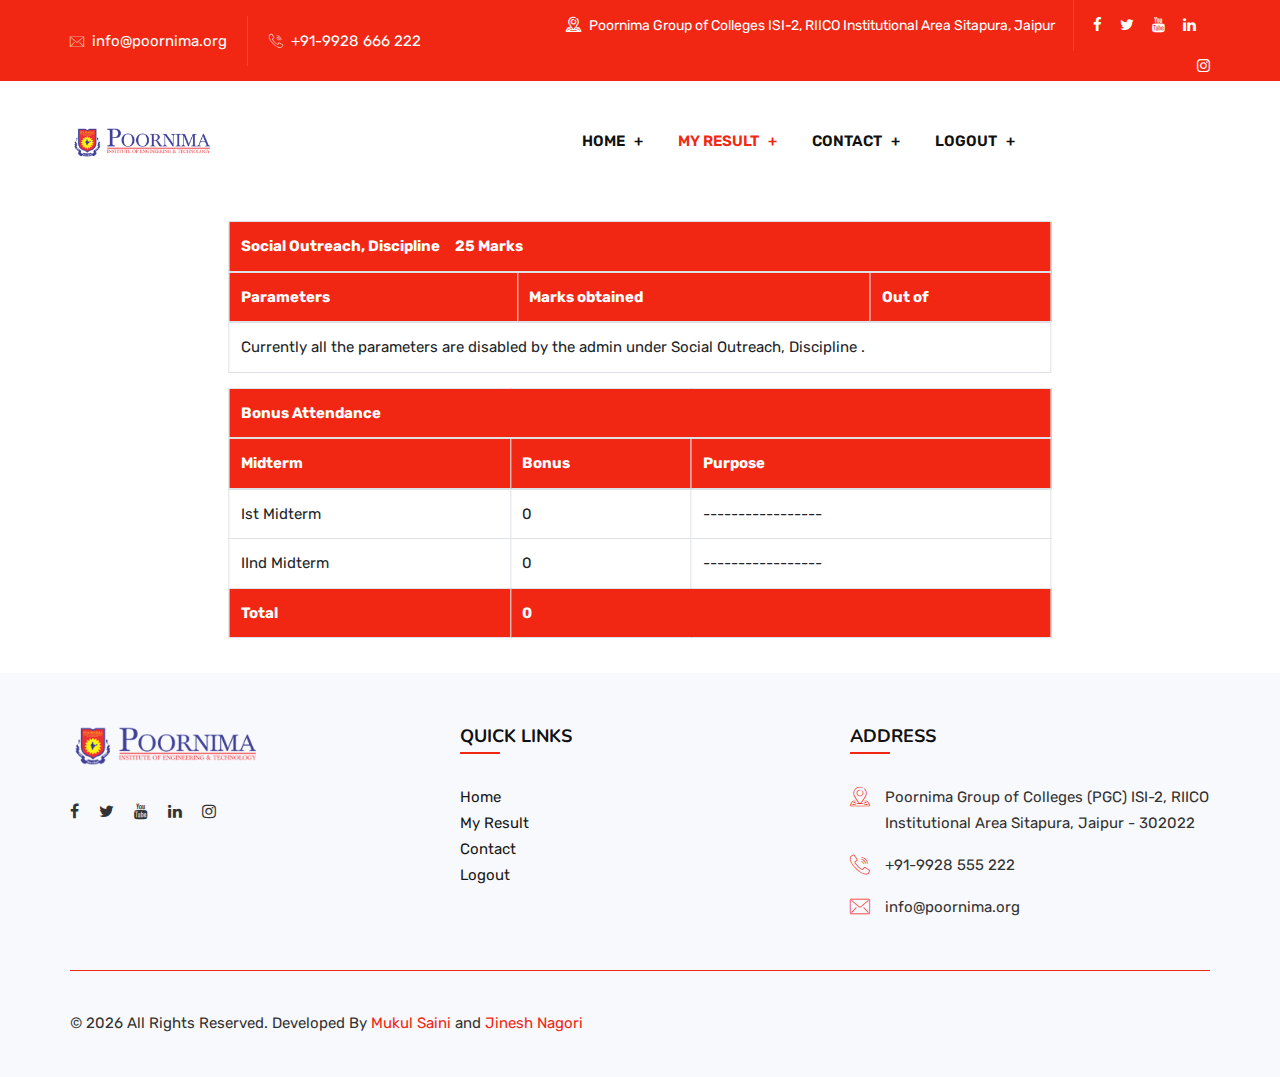
<file: myResult.html>
<!DOCTYPE html>
<html lang="zxx">

<head>
    <!-- meta tag -->
    <meta charset="utf-8">
    <title>Home</title>
    <meta name="description" content="">
    <!-- responsive tag -->
    <meta http-equiv="x-ua-compatible" content="ie=edge">
    <meta name="viewport" content="width=device-width, initial-scale=1">
    <!-- favicon -->
    <link rel="apple-touch-icon" href="apple-touch-icon.html">
    <link rel="shortcut icon" type="image/x-icon" href="assets/images/fav.png">
    <!-- Bootstrap v4.4.1 css -->
    <link rel="stylesheet" type="text/css" href="assets/css/bootstrap.min.css">
    <!-- font-awesome css -->
    <link rel="stylesheet" type="text/css" href="assets/css/font-awesome.min.css">
    <!-- animate css -->
    <link rel="stylesheet" type="text/css" href="assets/css/animate.css">
    <!-- owl.carousel css -->
    <link rel="stylesheet" type="text/css" href="assets/css/owl.carousel.css">
    <!-- slick css -->
    <link rel="stylesheet" type="text/css" href="assets/css/slick.css">
    <!-- off canvas css -->
    <link rel="stylesheet" type="text/css" href="assets/css/off-canvas.css">
    <!-- linea-font css -->
    <link rel="stylesheet" type="text/css" href="assets/fonts/linea-fonts.css">
    <!-- magnific popup css -->
    <link rel="stylesheet" type="text/css" href="assets/css/magnific-popup.css">
    <!-- flaticon css  -->
    <link rel="stylesheet" type="text/css" href="assets/fonts/flaticon.css">
    <!-- Main Menu css -->
    <link rel="stylesheet" href="assets/css/rsmenu-main.css">
    <!-- spacing css -->
    <link rel="stylesheet" type="text/css" href="assets/css/rs-spacing.css">
    <!-- style css -->
    <link rel="stylesheet" type="text/css" href="assets/css/style.css">
    <!-- This stylesheet dynamically changed from style.less -->
    <!-- responsive css -->
    <link rel="stylesheet" type="text/css" href="assets/css/responsive.css">
</head>

<body class="defult-home">


    <!--Full width header Start-->
    <div class="full-width-header header-style1 home1-modifiy home12-modifiy">
        <!--Header Start-->
        <header id="rs-header" class="rs-header">
            <!-- Topbar Area Start -->
            <div class="topbar-area home11-topbar">
                <div class="container">
                    <div class="row y-middle">
                        <div class="col-md-5">
                            <ul class="topbar-contact">
                                <li>
                                    <i class="flaticon-email"></i>
                                    <a href="mailto:info@poornima.org">info@poornima.org</a>
                                </li>
                                <li>
                                    <i class="fa flaticon-call"></i>
                                    <a href="tel:+919928666222"> +91-9928 666 222</a>
                                </li>
                            </ul>
                        </div>
                        <div class="col-md-7 text-right">
                            <ul class="toolbar-sl-share">
                                <li class="opening"> <i class="flaticon-location"></i> Poornima Group of Colleges ISI-2, RIICO Institutional Area Sitapura, Jaipur </li>
                                <li><a href="https://www.facebook.com/Poornima.College.Engineering" target="_blank"><i class="fa fa-facebook"></i></a></li>
                                <li><a href="https://twitter.com/poornimacollege" target="_blank"><i class="fa fa-twitter"></i></a></li>
                                <li><a href="https://www.youtube.com/channel/UC2msVsvmUenma6MNv_KWCZw?view_as=subscriber" target="_blank"><i class="fa fa-youtube"></i></a></li>
                                <li><a href="https://www.linkedin.com/school/15112254" target="_blank"><i class="fa fa-linkedin"></i></a></li>
                                <li><a href="https://www.instagram.com/poornimacollege" target="_blank"><i class="fa fa-instagram"></i></a></li>
                            </ul>
                        </div>
                    </div>
                </div>
            </div>
            <!-- Topbar Area End -->

            <!-- Menu Start -->
            <div class="menu-area menu-sticky">
                <div class="container">
                    <div class="row y-middle">
                        <div class="col-lg-2">
                            <div class="logo-cat-wrap">
                                <div class="logo-part">
                                    <a href="index.html">
                                        <img src="assets/images/piet-logo.png" alt="">
                                    </a>
                                </div>
                            </div>
                        </div>
                        <div class="col-lg-8 text-right">
                            <div class="rs-menu-area">
                                <div class="main-menu">
                                    <div class="mobile-menu">
                                        <a class="rs-menu-toggle">
                                            <i class="fa fa-bars"></i>
                                        </a>
                                    </div>
                                    <nav class="rs-menu">
                                        <ul class="nav-menu">
                                            <li>
                                                <a href="home.html">Home</a>
                                            </li>

                                            <li>
                                                <a class="active" href="myResult.html">My Result</a>
                                            </li>

                                            <li>
                                                <a href="contact.html">Contact</a>
                                            </li>

                                            <li><a href="">Logout</a></li>
                                        </ul> <!-- //.nav-menu -->
                                    </nav>
                                </div> <!-- //.main-menu -->
                            </div>
                        </div>
                    </div>
                </div>
            </div>
        </header>
        <!--Header End-->
    </div>
    <!--Full width header End-->

    <!-- Main content Start -->
    <div class="main-content">
        <div class="col-md-8" style="overflow-x:auto; left: 50%; transform: translateX(-50%); padding-top: 20px; padding-bottom: 20px;">
            <table style="align-items: center;" border="1" class="table table-bordered" style="margin-top:20px;width:730px;">
                <thead style="background-color:#f12713;color:white;">
                    <tr>
                        <th colspan="3">Social Outreach, Discipline &nbsp;&nbsp;&nbsp;&nbsp;25 Marks</th>
                    </tr>
                    <tr>
                        <th>Parameters</th>
                        <th>Marks obtained</th>
                        <th>Out of</th>
                    </tr>
                </thead>
                <tbody>
                    <tr>
                        <td colspan="3">Currently all the parameters are disabled by the admin under  Social Outreach, Discipline .</td>
                    </tr>
                </tbody>
            </table>

            <table style="align-items: center;" border="1" class="table table-bordered" style="margin-top:30px;width:730px;">
                <thead style="background-color:#f12713;color:white;">
                    <tr>
                        <th colspan="3">Bonus Attendance</th>
                    </tr>
                    <tr>
                        <th>Midterm</th>
                        <th>Bonus</th>
                        <th>Purpose</th>
                    </tr>
                </thead>
                <tbody>
                    <tr>
                        <td> Ist Midterm </td>
                        <td>0</td>
                        <td>-----------------</td>
                    </tr>
                    <tr>
                        <td>IInd Midterm</td>
                        <td>0</td>
                        <td>-----------------</td>
                    </tr>
                    <tr style="background-color:#f12713;color:white;font-weight:bolder;">
                        <td>Total</td>
                        <td colspan="2">0</td>
                    </tr>
                </tbody>
            </table>
        </div>
    </div>
    <!-- Main content End -->

    <!-- Footer Start -->
    <footer id="rs-footer" class="rs-footer home9-style home12-style">
        <div class="footer-top">
            <div class="container">
                <div class="row">
                    <div class="col-lg-4 col-md-4 col-sm-4 footer-widget md-mb-50">
                        <div class="footer-logo mb-30">
                            <a href="index.html"><img src="assets/images/piet-logo.png" alt=""></a>
                        </div>
                        <ul class="footer_social">
                            <li><a href="https://www.facebook.com/Poornima.College.Engineering" target="_blank"><i class="fa fa-facebook"></i></a></li>
                                <li><a href="https://twitter.com/poornimacollege" target="_blank"><i class="fa fa-twitter"></i></a></li>
                                <li><a href="https://www.youtube.com/channel/UC2msVsvmUenma6MNv_KWCZw?view_as=subscriber" target="_blank"><i class="fa fa-youtube"></i></a></li>
                                <li><a href="https://www.linkedin.com/school/15112254" target="_blank"><i class="fa fa-linkedin"></i></a></li>
                                <li><a href="https://www.instagram.com/poornimacollege" target="_blank"><i class="fa fa-instagram"></i></a></li>
                        </ul>
                    </div>
                    <div class="col-lg-4 col-md-4 col-sm-4 footer-widget md-mb-50">
                        <h3 class="widget-title">Quick Links</h3>
                        <ul class="footer-quick-links">
                            <li><a href="home.html">Home</a></li>
                            <li><a href="myResult.html">My Result</a></li>
                            <li><a href="contact.html">Contact</a></li>
                            <li><a href="">Logout</a></li>
                        </ul>

                    </div>
                    <div class="col-lg-4 col-md-4 col-sm-4 footer-widget">
                        <h3 class="widget-title">Address</h3>
                        <ul class="address-widget">
                            <li>
                                <i class="flaticon-location"></i>
                                <div class="desc">Poornima Group of Colleges (PGC) ISI-2, RIICO Institutional Area
                                    Sitapura, Jaipur - 302022</div>
                            </li>
                            <li>
                                <i class="flaticon-call"></i>
                                <div class="desc">
                                    <a href="tel:(+880)155-69569">+91-9928 555 222</a>
                                </div>
                            </li>
                            <li>
                                <i class="flaticon-email"></i>
                                <div class="desc">
                                    <a href="mailto:info@poornima.org">info@poornima.org</a>
                                </div>
                            </li>
                        </ul>
                    </div>
                </div>
            </div>
        </div>
        <div class="footer-bottom">
            <div class="container">
                <div class="row y-middle">
                    <div class="col-lg-6 md-mb-20">
                        <div class="copyright">
                            <p>&copy; <script>document.write(new Date().getFullYear())</script> All Rights Reserved. Developed By 
                                <a style="color: #f12713;" href="https://wa.me/+918769506494" target="_blank">Mukul Saini</a> and 
                                <a style="color: #f12713;" href="https://wa.me/+917690902821" target="_blank">Jinesh Nagori</a></p>
                        </div>
                    </div>
                </div>
            </div>
        </div>
    </footer>
    <!-- Footer End -->


    <!-- start scrollUp  -->
    <div id="scrollUp" class="green-color">
        <i class="fa fa-angle-up"></i>
    </div>
    <!-- End scrollUp  -->


    <!-- Search Modal Start -->
    <div aria-hidden="true" class="modal fade search-modal" role="dialog" tabindex="-1">
        <button type="button" class="close" data-dismiss="modal" aria-label="Close">
            <span class="flaticon-cross"></span>
        </button>
        <div class="modal-dialog modal-dialog-centered">
            <div class="modal-content">
                <div class="search-block clearfix">
                    <form>
                        <div class="form-group">
                            <input class="form-control" placeholder="Search Here..." type="text">
                        </div>
                    </form>
                </div>
            </div>
        </div>
    </div>
    <!-- Search Modal End -->

    <!-- modernizr js -->
    <script src="assets/js/modernizr-2.8.3.min.js"></script>
    <!-- jquery latest version -->
    <script src="assets/js/jquery.min.js"></script>
    <!-- Bootstrap v4.4.1 js -->
    <script src="assets/js/bootstrap.min.js"></script>
    <!-- Menu js -->
    <script src="assets/js/rsmenu-main.js"></script>
    <!-- op nav js -->
    <script src="assets/js/jquery.nav.js"></script>
    <!-- owl.carousel js -->
    <script src="assets/js/owl.carousel.min.js"></script>
    <!-- Slick js -->
    <script src="assets/js/slick.min.js"></script>
    <!-- wow js -->
    <script src="assets/js/wow.min.js"></script>
    <!-- magnific popup js -->
    <script src="assets/js/jquery.magnific-popup.min.js"></script>
    <!-- tilt js -->
    <script src="assets/js/tilt.jquery.min.js"></script>
    <!-- main js -->
    <script src="assets/js/main.js"></script>
</body>

</html>
</file>
<file: assets/css/off-canvas.css>
@charset "utf-8";

/**
*
* -----------------------------------------------------------------------------
*
* Template : Educavo - Education HTML Template
* Author : rs-theme
* Author URI : http://www.rstheme.com/
*
* -----------------------------------------------------------------------------
*
**/

.rs-offcanvas-link {

}

a.nav-expander {
    background: transparent;
    color: #FFFFFF;
    display: block;
    font-size: 16px;
    font-weight: 400;
    height: auto;
    margin-right: 0;
    padding: 0;
    right: 0;
    text-decoration: none;
    text-transform: uppercase;
    top: 0;
    transition: right 0.3s ease-in-out 0s;
    width: auto;
    z-index: 12;
    transition: right 0.3s ease-in-out 0s;
    -webkit-transition: right 0.3s ease-in-out 0s;
    -moz-transition: right 0.3s ease-in-out 0s;
    -o-transition: right 0.3s ease-in-out 0s;
 
}
 
a.nav-expander:hover {
  cursor: pointer;
}

nav.right_menu_togle {
	background: rgba(0,0,0,0.9);
	display: block;
	height: 100%;
	overflow: auto;
	position: fixed;
	right: -23em;
	font-size: 15px;
	top: 0;
	width: 23em;
	z-index: 2000;
	transition: right 0.3s ease-in-out 0s;
	-webkit-transition: right 0.3s ease-in-out 0s;
	-moz-transition: right 0.3s ease-in-out 0s;
	-o-transition: right 0.3s ease-in-out 0s;
}
.nav-expanded nav {
  right: 0 !important;
}
 
body.nav-expanded {
  margin-left: 0em;
  transition: right 0.4s ease-in-out 0s;
  -webkit-transition: right 0.4s ease-in-out 0s;
  -moz-transition: right 0.4s ease-in-out 0s;
  -o-transition: right 0.4s ease-in-out 0s;
}
.right_menu_togle .close-btn{
	overflow: hidden;
	padding: 35px 10px 20px;
}
.right_menu_togle .canvas-logo{
    padding-left: 24px;
    padding-bottom: 20px;
}
.right_menu_togle .search-wrap{
    padding: 20px 24px 0;
    position: relative;
}
.right_menu_togle .search-wrap label{
    display: block;
    font-size: 20px;
    color: #fff;
    position: relative;
}
.right_menu_togle .search-wrap input,
.right_menu_togle .search-wrap button{
    border: none;
    outline: none;
}
.right_menu_togle .search-wrap input{
    width: 100%;
    border-radius: 30px;
    background: #fff;
    padding: 7px 25px;
    margin-top: 6px;
}
.right_menu_togle .search-wrap button{
    position: absolute;
    right: 40px;
    background: transparent;
    cursor: pointer;
    bottom: 7px;
    font-size: 18px;
}

span#nav-close {
	font-size: 20px;
    cursor: pointer;
    color: #fff;
    display: block;
    text-align: center;
    width: 35px;
    height: 35px;
    line-height: 26px;
    border: 3px solid #fff;
    border-radius: 50%;
    float: right;
    font-weight: bold;
}

.sidebarnav_menu.main-menu li.menu-item-has-children:before{
	position: absolute;
    content: "\f078";
    font-family: FontAwesome;
    color: #ffffff;
    width: 32px;
    height: 32px;
    line-height: 30px;
    background: rgba(255,255,255,0.2);
    border: 1px solid rgba(255,255,255,0.3);
    right: 8px;
    top: 5px;
    cursor: pointer;
    z-index: 999;
    text-align: center;
    font-size: 15px;
	transition: 0.4s;
	-webkit-transition: 0.4s;
	-ms-transition: 0.4s;
}
.sidebarnav_menu.main-menu li.menu-item-has-children.open:before{
    content: "\f077";
	transition: 0.4s;
	-webkit-transition: 0.4s;
	-ms-transition: 0.4s;
}
.sidebarnav_menu.main-menu li.menu-item-has-children ul{
	display: none;
}
.sidebarnav_menu.main-menu li.menu-item-has-children ul li a{
    display: block;
    padding: 8px 45px;
    font-size: 14px;
}

.sidebarnav_menu.main-menu li ul li:hover a,
.sidebarnav_menu.main-menu li ul li.active a{
	background: rgba(0,0,0,0.15) !important;
}
.sidebarnav_menu.main-menu li {
  border-bottom: 1px solid rgba(255,255,255,0.15);
  font-size: 16px;
  position: relative;
  display: block;
}
.sidebarnav_menu.main-menu .list-unstyled li:last-child {
	border-bottom: 0;
}
.sidebarnav_menu.main-menu .list-unstyled {
 	border-top: 1px solid rgba(255,255,255,0.15);
}
.sidebarnav_menu.main-menu .list-unstyled li {
	border: 0;
}
.sidebarnav_menu.main-menu li a {
  color: #fff;
  text-decoration: none;
  padding: 8px 24px;
  display: block;
  transition: 0.4s;
  -webkit-transition: 0.4s;
  -ms-transition: 0.4s;
}
.sidebarnav_menu.main-menu li ul li a {
  padding: 8px 0 8px 40px; 
}
.sidebarnav_menu.main-menu li a:hover {
  color: #FFFFFF;
  text-decoration: none;
}
 
.sidebarnav_menu.main-menu a .caret {
	width: 0;
	height: 0;
	display: inline-block;
	vertical-align: top;
	border-top: 4px solid #4f5963;
	border-right: 4px solid transparent;
	border-left: 4px solid transparent;
	content: "";
    margin-top: 8px;
}
 
.sidebarnav_menu.main-menu a:hover .caret {
	border-top-color: #4f5963;
}
 
.sidebarnav_menu.main-menu li.open > a > .caret {
	border-top: none;
	border-bottom: 4px solid #4f5963;
	border-right: 4px solid transparent;
	border-left: 4px solid transparent;
}
 
.sidebarnav_menu.main-menu li.open > a:hover > .caret {
	border-bottom-color: #4f5963;
}
 
.icon:before {
  font-family: 'FontAwesome';
  font-style: normal;
  font-variant: normal;
  font-weight: normal;
  line-height: 1;
  text-transform: none;
  content: '\f105';
}
 
.sidebarnav_menu.main-menu li > a > span.icon {
  float: right;
  margin: 0.1em 1.7em -0.1em 0;
  opacity: 0;
  -webkit-transition: all 0.2s ease-in-out;
  -moz-transition: all 0.2s ease-in-out;
  -o-transition: all 0.2s ease-in-out;
  transition: all 0.2s ease-in-out;
 
}
 
.sidebarnav_menu.main-menu li > a:hover > span.icon {
  float: right;
  margin: 0.1em 0.8em -0.1em 0;
  opacity: 1;
}

.sidebar_nav.navbar {
    position: absolute;
    min-height: auto;
    margin-bottom: 0;
    border: 0;
}
.rs-menu.rs-menu-close,
.sidebar_nav.navbar-inverse{
	background: transparent;
}
</file>
<file: assets/fonts/linea-fonts.css>
@charset "UTF-8";

@font-face {
  font-family: "linea-basic-10";
  src:url("linea-basic-10.eot");
  src:url("linea-basic-10d41d.eot?#iefix") format("embedded-opentype"),
    url("linea-basic-10.woff") format("woff"),
    url("linea-basic-10.ttf") format("truetype"),
    url("linea-basic-10.svg#linea-basic-10") format("svg");
  font-weight: normal;
  font-style: normal;
}

[data-icon]:before {
  font-family: "linea-basic-10" !important;
  content: attr(data-icon);
  font-style: normal !important;
  font-weight: 700 !important;
  font-variant: normal !important;
  text-transform: none !important;
  speak: none;
  line-height: 1;
  -webkit-font-smoothing: antialiased;
  -moz-osx-font-smoothing: grayscale;
}

[class^="icon-"]:before,
[class*=" icon-"]:before {
  font-family: "linea-basic-10" !important;
  font-style: normal !important;
  font-weight: normal !important;
  font-variant: normal !important;
  text-transform: none !important;
  speak: none;
  line-height: 1;
  -webkit-font-smoothing: antialiased;
  -moz-osx-font-smoothing: grayscale;
}

.icon-basic-accelerator:before {
  content: "a";
}
.icon-basic-alarm:before {
  content: "b";
}
.icon-basic-anchor:before {
  content: "c";
}
.icon-basic-anticlockwise:before {
  content: "d";
}
.icon-basic-archive:before {
  content: "e";
}
.icon-basic-archive-full:before {
  content: "f";
}
.icon-basic-ban:before {
  content: "g";
}
.icon-basic-battery-charge:before {
  content: "h";
}
.icon-basic-battery-empty:before {
  content: "i";
}
.icon-basic-battery-full:before {
  content: "j";
}
.icon-basic-battery-half:before {
  content: "k";
}
.icon-basic-bolt:before {
  content: "l";
}
.icon-basic-book:before {
  content: "m";
}
.icon-basic-book-pen:before {
  content: "n";
}
.icon-basic-book-pencil:before {
  content: "o";
}
.icon-basic-bookmark:before {
  content: "p";
}
.icon-basic-calculator:before {
  content: "q";
}
.icon-basic-calendar:before {
  content: "r";
}
.icon-basic-cards-diamonds:before {
  content: "s";
}
.icon-basic-cards-hearts:before {
  content: "t";
}
.icon-basic-case:before {
  content: "u";
}
.icon-basic-chronometer:before {
  content: "v";
}
.icon-basic-clessidre:before {
  content: "w";
}
.icon-basic-clock:before {
  content: "x";
}
.icon-basic-clockwise:before {
  content: "y";
}
.icon-basic-cloud:before {
  content: "z";
}
.icon-basic-clubs:before {
  content: "A";
}
.icon-basic-compass:before {
  content: "B";
}
.icon-basic-cup:before {
  content: "C";
}
.icon-basic-diamonds:before {
  content: "D";
}
.icon-basic-display:before {
  content: "E";
}
.icon-basic-download:before {
  content: "F";
}
.icon-basic-exclamation:before {
  content: "G";
}
.icon-basic-eye:before {
  content: "H";
}
.icon-basic-eye-closed:before {
  content: "I";
}
.icon-basic-female:before {
  content: "J";
}
.icon-basic-flag1:before {
  content: "K";
}
.icon-basic-flag2:before {
  content: "L";
}
.icon-basic-floppydisk:before {
  content: "M";
}
.icon-basic-folder:before {
  content: "N";
}
.icon-basic-folder-multiple:before {
  content: "O";
}
.icon-basic-gear:before {
  content: "P";
}
.icon-basic-geolocalize-01:before {
  content: "Q";
}
.icon-basic-geolocalize-05:before {
  content: "R";
}
.icon-basic-globe:before {
  content: "S";
}
.icon-basic-gunsight:before {
  content: "T";
}
.icon-basic-hammer:before {
  content: "U";
}
.icon-basic-headset:before {
  content: "V";
}
.icon-basic-heart:before {
  content: "W";
}
.icon-basic-heart-broken:before {
  content: "X";
}
.icon-basic-helm:before {
  content: "Y";
}
.icon-basic-home:before {
  content: "Z";
}
.icon-basic-info:before {
  content: "0";
}
.icon-basic-ipod:before {
  content: "1";
}
.icon-basic-joypad:before {
  content: "2";
}
.icon-basic-key:before {
  content: "3";
}
.icon-basic-keyboard:before {
  content: "4";
}
.icon-basic-laptop:before {
  content: "5";
}
.icon-basic-life-buoy:before {
  content: "6";
}
.icon-basic-lightbulb:before {
  content: "7";
}
.icon-basic-link:before {
  content: "8";
}
.icon-basic-lock:before {
  content: "9";
}
.icon-basic-lock-open:before {
  content: "!";
}
.icon-basic-magic-mouse:before {
  content: "\"";
}
.icon-basic-magnifier:before {
  content: "#";
}
.icon-basic-magnifier-minus:before {
  content: "$";
}
.icon-basic-magnifier-plus:before {
  content: "%";
}
.icon-basic-mail:before {
  content: "&";
}
.icon-basic-mail-multiple:before {
  content: "'";
}
.icon-basic-mail-open:before {
  content: "(";
}
.icon-basic-mail-open-text:before {
  content: ")";
}
.icon-basic-male:before {
  content: "*";
}
.icon-basic-map:before {
  content: "+";
}
.icon-basic-message:before {
  content: ",";
}
.icon-basic-message-multiple:before {
  content: "-";
}
.icon-basic-message-txt:before {
  content: ".";
}
.icon-basic-mixer2:before {
  content: "/";
}
.icon-basic-mouse:before {
  content: ":";
}
.icon-basic-notebook:before {
  content: ";";
}
.icon-basic-notebook-pen:before {
  content: "<";
}
.icon-basic-notebook-pencil:before {
  content: "=";
}
.icon-basic-paperplane:before {
  content: ">";
}
.icon-basic-pencil-ruler:before {
  content: "?";
}
.icon-basic-pencil-ruler-pen:before {
  content: "@";
}
.icon-basic-photo:before {
  content: "[";
}
.icon-basic-picture:before {
  content: "]";
}
.icon-basic-picture-multiple:before {
  content: "^";
}
.icon-basic-pin1:before {
  content: "_";
}
.icon-basic-pin2:before {
  content: "`";
}
.icon-basic-postcard:before {
  content: "{";
}
.icon-basic-postcard-multiple:before {
  content: "|";
}
.icon-basic-printer:before {
  content: "}";
}
.icon-basic-question:before {
  content: "~";
}
.icon-basic-rss:before {
  content: "\\";
}
.icon-basic-server:before {
  content: "\e000";
}
.icon-basic-server2:before {
  content: "\e001";
}
.icon-basic-server-cloud:before {
  content: "\e002";
}
.icon-basic-server-download:before {
  content: "\e003";
}
.icon-basic-server-upload:before {
  content: "\e004";
}
.icon-basic-settings:before {
  content: "\e005";
}
.icon-basic-share:before {
  content: "\e006";
}
.icon-basic-sheet:before {
  content: "\e007";
}
.icon-basic-sheet-multiple:before {
  content: "\e008";
}
.icon-basic-sheet-pen:before {
  content: "\e009";
}
.icon-basic-sheet-pencil:before {
  content: "\e00a";
}
.icon-basic-sheet-txt:before {
  content: "\e00b";
}
.icon-basic-signs:before {
  content: "\e00c";
}
.icon-basic-smartphone:before {
  content: "\e00d";
}
.icon-basic-spades:before {
  content: "\e00e";
}
.icon-basic-spread:before {
  content: "\e00f";
}
.icon-basic-spread-bookmark:before {
  content: "\e010";
}
.icon-basic-spread-text:before {
  content: "\e011";
}
.icon-basic-spread-text-bookmark:before {
  content: "\e012";
}
.icon-basic-star:before {
  content: "\e013";
}
.icon-basic-tablet:before {
  content: "\e014";
}
.icon-basic-target:before {
  content: "\e015";
}
.icon-basic-todo:before {
  content: "\e016";
}
.icon-basic-todo-pen:before {
  content: "\e017";
}
.icon-basic-todo-pencil:before {
  content: "\e018";
}
.icon-basic-todo-txt:before {
  content: "\e019";
}
.icon-basic-todolist-pen:before {
  content: "\e01a";
}
.icon-basic-todolist-pencil:before {
  content: "\e01b";
}
.icon-basic-trashcan:before {
  content: "\e01c";
}
.icon-basic-trashcan-full:before {
  content: "\e01d";
}
.icon-basic-trashcan-refresh:before {
  content: "\e01e";
}
.icon-basic-trashcan-remove:before {
  content: "\e01f";
}
.icon-basic-upload:before {
  content: "\e020";
}
.icon-basic-usb:before {
  content: "\e021";
}
.icon-basic-video:before {
  content: "\e022";
}
.icon-basic-watch:before {
  content: "\e023";
}
.icon-basic-webpage:before {
  content: "\e024";
}
.icon-basic-webpage-img-txt:before {
  content: "\e025";
}
.icon-basic-webpage-multiple:before {
  content: "\e026";
}
.icon-basic-webpage-txt:before {
  content: "\e027";
}
.icon-basic-world:before {
  content: "\e028";
}
</file>
<file: assets/fonts/flaticon.css>
/*
  	Flaticon icon font: Flaticon
  	Creation date: 31/01/2019 11:48
  	*/

@font-face {
  font-family: "Flaticon";
  src: url("Flaticon.eot");
  src: url("Flaticond41d.eot?#iefix") format("embedded-opentype"),
       url("Flaticon.html") format("woff2"),
       url("Flaticon.woff") format("woff"),
       url("Flaticon.ttf") format("truetype"),
       url("Flaticon.svg#Flaticon") format("svg");
  font-weight: normal;
  font-style: normal;
}

@media screen and (-webkit-min-device-pixel-ratio:0) {
  @font-face {
    font-family: "Flaticon";
    src: url("Flaticon.svg#Flaticon") format("svg");
  }
}

[class^="flaticon-"]:before, [class*=" flaticon-"]:before,
[class^="flaticon-"]:after, [class*=" flaticon-"]:after {   
  font-family: Flaticon;
        font-size: 20px;
font-style: normal;
margin-left: 20px;
}

.flaticon-graphic:before { content: "\f100"; }
.flaticon-bulb:before { content: "\f101"; }
.flaticon-heart:before { content: "\f102"; }
.flaticon-money:before { content: "\f103"; }
.flaticon-money-1:before { content: "\f104"; }
.flaticon-analysis:before { content: "\f105"; }
.flaticon-money-2:before { content: "\f106"; }
.flaticon-headset:before { content: "\f107"; }
.flaticon-law:before { content: "\f108"; }
.flaticon-document:before { content: "\f109"; }
.flaticon-idea:before { content: "\f10a"; }
.flaticon-career:before { content: "\f10b"; }
.flaticon-target:before { content: "\f10c"; }
.flaticon-speed:before { content: "\f10d"; }
.flaticon-admin:before { content: "\f10e"; }
.flaticon-tax:before { content: "\f10f"; }
.flaticon-diamond:before { content: "\f110"; }
.flaticon-partnership:before { content: "\f111"; }
.flaticon-growth:before { content: "\f112"; }
.flaticon-sales:before { content: "\f113"; }
.flaticon-sale:before { content: "\f114"; }
.flaticon-whiteboard:before { content: "\f115"; }
.flaticon-pen:before { content: "\f116"; }
.flaticon-best:before { content: "\f117"; }
.flaticon-umbrella:before { content: "\f118"; }
.flaticon-dashboard:before { content: "\f119"; }
.flaticon-gear:before { content: "\f11a"; }
.flaticon-pyramid:before { content: "\f11b"; }
.flaticon-business-and-finance:before { content: "\f11c"; }
.flaticon-flower:before { content: "\f11d"; }
.flaticon-chart:before { content: "\f11e"; }
.flaticon-timer:before { content: "\f11f"; }
.flaticon-banknote:before { content: "\f120"; }
.flaticon-maze:before { content: "\f121"; }
.flaticon-suitcase:before { content: "\f122"; }
.flaticon-chess-piece:before { content: "\f123"; }
.flaticon-puzzle-pieces:before { content: "\f124"; }
.flaticon-profits:before { content: "\f125"; }
.flaticon-pie-chart:before { content: "\f126"; }
.flaticon-computer:before { content: "\f127"; }
.flaticon-clock:before { content: "\f128"; }
.flaticon-time-call:before { content: "\f129"; }
.flaticon-phone:before { content: "\f12a"; }
.flaticon-call:before { content: "\f12b"; }
.flaticon-email:before { content: "\f12c"; }
.flaticon-location:before { content: "\f12d"; }
.flaticon-send:before { content: "\f12e"; }
.flaticon-bag:before { content: "\f12f"; }
.flaticon-supermarket:before { content: "\f130"; }
.flaticon-basket:before { content: "\f131"; }
.flaticon-shopping-bag:before { content: "\f132"; }
.flaticon-right-arrow:before { content: "\f133"; }
.flaticon-left-arrow:before { content: "\f134"; }
.flaticon-back:before { content: "\f135"; }
.flaticon-right-arrow-1:before { content: "\f136"; }
.flaticon-next:before { content: "\f137"; }
.flaticon-back-1:before { content: "\f138"; }
.flaticon-arrow:before { content: "\f139"; }
.flaticon-upload:before { content: "\f13a"; }
.flaticon-back-2:before { content: "\f13b"; }
.flaticon-next-1:before { content: "\f13c"; }
.flaticon-ui:before { content: "\f13d"; }
.flaticon-back-3:before { content: "\f13e"; }
.flaticon-next-2:before { content: "\f13f"; }
.flaticon-back-4:before { content: "\f140"; }
.flaticon-play-button:before { content: "\f141"; }
.flaticon-play-button-1:before { content: "\f142"; }
.flaticon-picture:before { content: "\f143"; }
.flaticon-image:before { content: "\f144"; }
.flaticon-gallery:before { content: "\f145"; }
.flaticon-pictures:before { content: "\f146"; }
.flaticon-unlink:before { content: "\f147"; }
.flaticon-link:before { content: "\f148"; }
.flaticon-link-1:before { content: "\f149"; }
.flaticon-link-2:before { content: "\f14a"; }
.flaticon-speaker:before { content: "\f14b"; }
.flaticon-speaker-1:before { content: "\f14c"; }
.flaticon-picture-1:before { content: "\f14d"; }
.flaticon-picture-2:before { content: "\f14e"; }
.flaticon-quotes:before { content: "\f14f"; }
.flaticon-right-quote:before { content: "\f150"; }
.flaticon-phrase:before { content: "\f151"; }
.flaticon-error:before { content: "\f152"; }
.flaticon-close-circular-button-of-a-cross:before { content: "\f153"; }
.flaticon-add-circular-button:before { content: "\f154"; }
.flaticon-cross:before { content: "\f155"; }
.flaticon-search:before { content: "\f156"; }
.flaticon-shopping-bag-1:before { content: "\f157"; }
.flaticon-eye:before { content: "\f158"; }
.flaticon-user:before { content: "\f159"; }
.flaticon-user-1:before { content: "\f15a"; }
.flaticon-clock-1:before { content: "\f15b"; }
.flaticon-comment:before { content: "\f15c"; }
.flaticon-folder:before { content: "\f15d"; }
.flaticon-price-tag:before { content: "\f15e"; }
</file>
<file: assets/css/rsmenu-main.css>
/*
Author: RS Theme
Author URI: http://rstheme.com
Description: RS Menu is a fully responsive, easy-to-use, highly customized and creative Mega Menu
Version: 1.0.0
*/
/*-----------------------------------------------------------------------------------*/
/*	GLOBAL CSS THAT ARE APPLIED FOR ALL SCREEN SIZES
/*-----------------------------------------------------------------------------------*/

/*Topbar Part*/

.rs-topbar-part {
  background: transparent;
  padding: 15px 0;
}
.rs-topbar-part .rs-contact-info {
  display: flex;
}
.rs-topbar-part .rs-contact-info .contact-part {
  display: inline-block;
  margin-right: 25px;
}
.rs-topbar-part .rs-contact-info .contact-part i {
  margin-right: 10px;
}
.rs-topbar-part .rs-contact-info .contact-part i:before {
  font-size: 15px;
  color: #ffffff;
}
.rs-topbar-part .rs-contact-info .contact-part a {
  font-size: 14px;
  line-height: 40px;
  font-weight: 400;
  color: #ffffff;
}
.rs-topbar-part .rs-contact-info .contact-part .address {
  font-size: 14px;
  line-height: 40px;
  font-weight: 400;
  color: #ffffff;
}
.rs-topbar-part .rs-contact-info .contact-part:last-child {
  margin: 0;
}
.rs-topbar-part .topbar-sl-share .icon-part {
  color: #0b2ba7;
}
.rs-topbar-part .topbar-sl-share .icon-part li {
  display: inline-block;
  margin-right: 15px;
  font-size: 14px;
  line-height: 20px;
  font-weight: 400;
  color: #ffffff;
}
.rs-topbar-part .topbar-sl-share .icon-part li a i {
  font-size: 14px;
  line-height: 40px;
  font-weight: 400;
  color: #ffffff;
}
.rs-topbar-part .topbar-sl-share .icon-part li:last-child {
  margin: 0;
}


.main-menu {
    position: relative;
}

.main-menu::after {
    display: block;
    clear: both;
    content: "";
}
.rs-menu {
   float: left;
   clear: both;
   width: 100%;
   font-size: 0;
}

.rs-menu ul,
.rs-menu li,
.rs-menu p,
.rs-menu a,
.rs-menu div,
.rs-menu i {
   border: 0;
   margin: 0;
   padding: 0;
}

.rs-menu li {
   display: block;
   position: relative;
}

.rs-menu a {
   display: block;
   padding: 16px;
}

.rs-menu .row {
    float: left;
    width: 100%;
    position: relative;
}


.rs-header .menu-area .logo-area {
    position: relative;
    width: 150px;
    height: 96px;
    line-height: 96px;
}
.rs-header .menu-area .logo-area img{
    max-width: 100%;
    max-height: 25px;
    transition: 0.4s;
    -webkit-transition: 0.4s;
}
.rs-header .menu-area .main-menu .rs-menu ul.nav-menu li {
  display: inline-block;
  margin-right: 45px;
  padding: 0;
}
.rs-header .menu-area .main-menu .rs-menu ul.nav-menu li a {
  transition: all 0.3s ease 0s;
  font-family: 'Rubik', sans-serif;
  font-size: 16px;
  text-transform: capitalize;
  height: 96px;
  line-height: 96px;
  padding: 0;
  color: #fff;
}
.rs-header .menu-area .main-menu .rs-menu ul.nav-menu li a:hover {
  color: #ffa000;
}
.rs-header .menu-area .main-menu .rs-menu ul.nav-menu li:last-child {
  margin-right: 0!important;
}
.rs-header .menu-area .main-menu .rs-menu ul.nav-menu li:last-child i {
  margin: 0;
}
.rs-header .menu-area .main-menu .rs-menu ul li a:hover,
.rs-header .menu-area .main-menu .rs-menu ul li.active a,
.rs-header .menu-area .main-menu .rs-menu ul li.current-menu-item > a {
  color: #ffa000;
}


/*-----------------------------------------------------------------------------------*/
/*	SUB-MENUS SETTINGS 
/*-----------------------------------------------------------------------------------*/
/* Hide sub-menus */
.rs-menu ul ul {
	position: absolute;
	top: 100%;
	width: 100%;
	background-color: #111111; 
}
.rs-menu ul ul.visible, .rs-menu ul .rs-mega-menu ul.visible ul.sub-menu {	
	display:block;
   z-index: 110;
}

/* Adjust position of mega-menu */
.rs-menu li:hover > ul.mega-menu > li > ul {
    position:relative;
}

.rs-header .menu-area .main-menu .rs-menu ul.sub-menu {
  background-color: #ffffff;
  margin: 0;
  padding: 15px 0;
  -webkit-box-shadow: 0 0 20px rgba(0,0,0,.15);
  -moz-box-shadow: 0 0 20px rgba(0,0,0,.15);
  -ms-box-shadow:  0 0 20px rgba(0,0,0,.15);
  -o-box-shadow:  0 0 20px rgba(0,0,0,.15);
  box-shadow:  0 0 20px rgba(0,0,0,.15);
  z-index: 99;
}
.rs-header .menu-area .main-menu .rs-menu ul.sub-menu li {
  margin: 0;
  border: none;
}
.rs-header .menu-area .main-menu .rs-menu ul.sub-menu li a {
  padding: 10px 30px;
  height: unset;
  text-transform: capitalize;
  line-height: unset;
  color: #0a0a0a;
  font-weight: 400;
}
.rs-header .menu-area .main-menu .rs-menu ul.sub-menu li a:hover {
  color: #ffa000 !important;
}
.rs-header .menu-area .main-menu .rs-menu ul.sub-menu li.active a {
  color: #ffa000 !important;
}



/*-----------------------------------------------------------------------------------*/
/*  APPEARANCE SETTINGS 
/*-----------------------------------------------------------------------------------*/
.rs-menu a {
    color:#bbb;
	
	/* Remove the blue Webkit background when element is tapped */
	-webkit-tap-highlight-color:rgba(0,0,0,0);
}

/* Modifies position of icons on the menu */
.rs-menu li i {
	margin-right:10px;
	font-size:16px;
	/* Make the font smoother for Chrome */
	transform:translate3d(0, 0, 0);    
}

/* Put down arrows */
.nav-menu .rs-mega-menu > a span:after, .nav-menu > .menu-item-has-children > a span:after {
    content:"\f107";
    font-family:FontAwesome;
    float:right;
    margin:2px 0 0 5px;
}

.mega-menu h1, .mega-menu h2, .mega-menu h3 {
	margin-bottom:24px;
}

/*-----------------------------------------------------------------------------------*/
/*  Typography
/*-----------------------------------------------------------------------------------*/
.rs-menu li {
    font-size:14px;
}

.rs-menu .sub-menu li a {
	padding: 10px 14px;
}

/* Sub-menus - font size and text alignment*/
.rs-menu ul ul a {   
    font-size: 15px;	
    text-align: left;
}


/*-----------------------------------------------------------------------------------*/
/*  MEGA MENU
/*-----------------------------------------------------------------------------------*/
.rs-header .menu-area .main-menu .rs-menu .nav-menu .mega-menu {
	position: absolute;
	left: 0;  
	background-color: #ffffff;
	min-width: 700px;
}


.rs-header .menu-area .main-menu .rs-menu .nav-menu .mega-menu .mega-menu-container {
	float:left;
	width:100%;
	position:relative;
    padding: 0;
    margin: 0;
}

.rs-header .menu-area .main-menu .rs-menu .nav-menu .mega-menu .sub-menu {
    display:block;
    position:relative;
	width:auto;
    padding:0;
    min-height:initial;
    box-shadow:none;   
}
.rs-header .menu-area .main-menu .rs-menu .nav-menu .mega-menu .sub-menu li, 
.rs-header .menu-area .main-menu .rs-menu .nav-menu .mega-menu .sub-menu a {
    width:100%;
}
.rs-header .menu-area .main-menu .rs-menu .nav-menu .mega-menu .single-megamenu {
  width: 33%;
  float: left;
}
.rs-header .menu-area .main-menu .rs-menu .nav-menu .mega-menu .single-megamenu .sub-menu {
	box-shadow: none;
	text-align: left;
}
.rs-header .menu-area .main-menu .rs-menu .nav-menu .mega-menu .single-megamenu .sub-menu .menu-title {
  font-size: 20px;
  font-weight: 700;
  padding: 10px 30px;
  color: #0a0a0a;
}
.rs-header .menu-area .main-menu .rs-menu .nav-menu .mega-menu .single-megamenu:hover .sub-menu .menu-title {
  color: #043d72;
}



/*-----------------------------------------------------------------------------------*/
/*  Off Canvas Part CSS
/*-----------------------------------------------------------------------------------*/
/*Nav Expandar Part*/

.expand-btn {
  float: right;
  position: relative;
  z-index: 1;
  transition: all 0.3s ease 0s;
  top: 50%;
  transform: translateY(-50%)
}
.expand-btn span {
  display: inline-block;
  margin-right: 20px;
}
.expand-btn span a {
  padding: 0;
}
.expand-btn span a i:before {
  font-size: 15px;
  margin: 0;
}
.expand-btn span a.nav-expander i {
  font-weight: 700;
}
.expand-btn span a.nav-expander i:before {
  font-size: 21px;
  margin-left: 20px;
}
.expand-btn span:last-child {
  margin: 0;
}
.expand-btn .header-btn {
  padding: 10px 40px;
  background: #ffa000;
  color: #fff;
  display: inline-block;
  border-radius: 5px;
  font-weight: 600;
  font-family: 'Nunito', sans-serif;
}
.expand-btn .header-btn:hover {
  background: #fff;
  color: #333333;
}

.expand-btn .offcanvas-icon li span {
  background: #fff;
  height: 2px;
  width: 20px;
  display: block !important;
  margin: 0 0 4px 0 !important;
  border-radius: 30px;
  transition: all 0.3s ease 0s;
  cursor: pointer;
  list-style: none;
}
.expand-btn .offcanvas-icon li span:last-child {
  margin: 0 !important;
}
.expand-btn .offcanvas-icon:hover li span:nth-child(1) {
  width: 10px;
}
.expand-btn .offcanvas-icon:hover li span:nth-child(2) {
  width: 15px;
  transform: rotate(180deg);
}


/*Off Canvas Menu*/
.nav-expanded {
	position: relative;
}
.nav-expanded nav {
    right: 0 !important;
}
.off-wrap {	
	position: absolute;
	width: 100%;
	background: #000;
	height: 100%;
	top: 0;
	bottom: 0;
	opacity: 0;
	z-index: -1;
	transition: all 0.5s ease 0s;
}
.nav-expanded .off-wrap {
	opacity: 0.5;
	z-index: 99;
}

/*-----------------------------------------------------------------------------------*/
/*  TRANSITIONS AND EFECTS
/*-----------------------------------------------------------------------------------*/
.nav-menu ul {
    -webkit-transition:all .3s ease-in-out;
    -moz-transition:all .3s ease-in-out;
    -ms-transition:all .3s ease-in-out;
    -o-transition:all .3s ease-in-out;
    transition:all .3s ease-in-out;
}



/*-----------------------------------------------------------------------------------*/
/*  MEDIA QUERIES
/*-----------------------------------------------------------------------------------*/
@media screen and (min-width: 992px) {
	
	/*RESPONSE MENU*/
	.rs-menu {
	    height: auto !important;
	}
	.rs-menu li {
    	display:inline-block;
	}
	
	.nav-menu .rs-mega-menu {
    	position: static;
	}
	
	.rs-menu ul ul.visible {
		visibility: hidden;
    	opacity:0;
	}
	
	/* Remove arrows if not in mobile */
	.nav-menu .menu-item-has-children > span, 
	.nav-menu .rs-mega-menu > span {
		display:none;
	}
	
	/* Remove Menu Toggle if not in mobile */	
	.rs-menu-toggle {
		display:none;
	}
	
	/* Remove Menu Close if not in mobile */
	.nav-menu div.sub-menu-close {
		display:none;
	}
	
	
	/* Show sub-menus in hover */
	.rs-menu li:active > ul, 
	.rs-menu li:focus > ul, 
	.rs-menu li:hover > ul, 
	.rs-menu li:hover > ul.mega-menu > li > ul, 
	.rs-menu li:hover ul.mega-menu .sub-menu {		
		display:block;
		z-index: 17;	
	}

	/* Adjust position the sub-menus in the left */
	.rs-menu ul ul li > ul {
		left: 100%;
	}
	
	/* Adjust position the sub-menus on the top */
	.rs-menu ul ul ul {
		top: 0;
	}	
	
	.rs-menu ul ul {
		width:auto;
	}
	
	/* Sub-menus - width */
	.rs-menu ul ul a {
		width: 260px;	/* <- Modify for width change */
	}
	
    .nav-menu .mega-menu li div.mega-menu-innner .single-magemenu {
        width: 25%;
        float: left;
        padding: 0 12px;
    }

    .rs-header .menu-area.menu-sticky {
        transition: all 0.3s ease 0s;
    }

    .rs-header .menu-area.menu-sticky.sticky {
      background: #fff;
	    position: fixed;
	    z-index: 999;
	    margin: 0 auto;
      border: none;
	    padding: 0;
	    top: 0;
	    left: 0;
	    right: 0;
	    width: 100%;
	    -webkit-box-shadow: 0 0 5px 0 rgba(0, 0, 0, 0.2);
	    box-shadow: 0 0 5px 0 rgba(0, 0, 0, 0.2);
      -webkit-animation-duration: .5s;
      animation-duration: .5s;
      -webkit-animation-name: sticky-animation;
      animation-name: sticky-animation;
      -webkit-animation-timing-function: ease-out;
      animation-timing-function: ease-out;
      -webkit-animation-fill-mode: both;
      animation-fill-mode: both;
    }
    .rs-header .menu-area.sticky .main-menu .rs-menu ul li > a {
      color: #161616;
    }
    .rs-header .menu-area.sticky .main-menu .rs-menu ul li.current-menu-item > a {
      color: #ffa000;
    }
    .rs-header .menu-area.sticky .expand-btn .header-btn:hover {
      background: #161616;
      color: #fff;
    }

	/* Menu Transition*/
	.rs-menu ul ul {
		opacity: 0;
		visibility: hidden;	
		transform: translateY(-10px);
		transform: scaleY(0);
		transform-origin: 0 0 0;
	}

	.rs-menu li:active > ul, .rs-menu li:focus > ul, .rs-menu li:hover > ul, .rs-menu li:hover > ul.mega-menu > li > ul {    
		 opacity: 1;
		 visibility:visible;		
		 transform: translateY(0px);
		 transform: scaleY(1);
	}

	ul.mega-menu .sub-menu {
		transform: unset;
	}

	.rs-menu li:hover ul.mega-menu .sub-menu {
		transform: unset;
		opacity: 1;
		visibility: visible;
		transform: scaleY(1);
	}
		
}

@media only screen and (max-width: 991px) {
	
	.rs-header .menu-area .logo-area {
	    position: absolute;
	    z-index: 1;
	}
	.rs-header .expand-btn {
		display: none;
	}

    .rs-menu {
        position: absolute;
        z-index: 999;
    }
    .rs-menu .row [class*="col-"] {
        float: left!important;
        width: 100%!important;
        margin-left: 0!important;
        margin-right: 0!important;
    }
   	
	.nav-menu > li > a {
		border-bottom:1px solid #131313;
		text-align: left;
	}	
	.nav-menu > li:last-child a {
    	border-bottom:none;
	}

	.rs-menu ul ul {
	    display: none;
	}

	/*Options Menu Closed*/
	.nav-menu div.sub-menu-close {
		float:left;
		width:100%;
		cursor:pointer;
		background:#f6f3ed;		
		color:#000;
		font-size:14px;
		text-align:center;	
		height: 50px;
		line-height: 50px;
	}
	
	.nav-menu div.sub-menu-close i {		
		font-size:16px;
		margin-right: 5px;
	}

	.rs-header .menu-area .main-menu .rs-menu ul.nav-menu {
		background: #fff;
	}
	.rs-header .menu-area .main-menu .rs-menu ul.nav-menu li {
		display: block !important;
		margin-right: 0 !important;
	}

	.rs-header .menu-area .main-menu .rs-menu ul.nav-menu li a {
		height: 70px !important;
		line-height: 70px !important;
		padding: 0 0 0 20px !important;
	}

	.rs-header .menu-area .main-menu .rs-menu ul.sub-menu {
		padding: 15px 0 0 !important;
	}
	.rs-header .menu-area .main-menu .rs-menu ul.sub-menu li a {
		height: 50px !important;
		line-height: 50px !important;
		padding: 0 0 0 20px !important;
	}
	.rs-menu .rs-mega-menu .sub-menu div.sub-menu-close {
	    display: none;
	}

	.rs-header .menu-area .main-menu .rs-menu .nav-menu .mega-menu {
	    min-width: unset;
	    width: 100%;
	}
	.rs-header .menu-area .main-menu .rs-menu .nav-menu .mega-menu ul.sub-menu {
		padding: 0;
	}
	.rs-header .menu-area .main-menu .rs-menu .nav-menu .mega-menu .mega-menu-container .single-megamenu {
		width: 100% !important;
        padding: 0 !important;
	}
	.rs-header .menu-area .main-menu .rs-menu .nav-menu .mega-menu .single-megamenu ul.sub-menu {
		box-shadow: none;
	}
	.rs-header .menu-area .main-menu .rs-menu .nav-menu .mega-menu .mega-menu-container .single-megamenu .sub-menu .menu-title {
		padding: 10px 15px;
	}

	.nav-menu > .menu-item-has-children > span.rs-menu-parent {		
		display: block;
		position: absolute;
		right: 0;
		top: 0;
		height: 69px;
		line-height: 69px;
		width: 45px;
		text-align: center;
		cursor:pointer;
		background: #ddd;
		z-index: 9;
		
		/* Remove the blue Webkit background when element is tapped */
		-webkit-tap-highlight-color:rgba(0,0,0,0);    
	}	
	.nav-menu > .menu-item-has-children .sub-menu .menu-item-has-children span.rs-menu-parent {		
		display: block;
		position: absolute;
		background: #ddd;
		right: 0;
		top: 0;
		height: 50px;
		line-height: 50px;
		width: 45px;
		text-align: center;
		cursor: pointer;
		border-left:none;	
		z-index: 9;	
		/* Remove the blue Webkit background when element is tapped */
		-webkit-tap-highlight-color:rgba(0,0,0,0);    
	}
	.nav-menu span.rs-menu-parent i { 
		margin:0;
	}

	.rs-menu-close {
    	height: 0;		
    	overflow: hidden!important;
	}
	
	/*Menu Toggle Appearance*/
	.rs-menu-toggle {
		display: block;
		text-align: right;
		position: relative;
		height: 90px;
		line-height: 90px;
		cursor:pointer;		
		color: #333 !important;
		font-size: 22px;
		text-transform: uppercase;	
		-webkit-tap-highlight-color:rgba(0,0,0,0);
	}	
	
}

@media only screen and (max-width: 1080px) {	
	.nav-menu > li > a i {
		display:none;
	}
}
</file>
<file: assets/css/rs-spacing.css>
/**
*
* -----------------------------------------------------------------------------
*
* Author : rs-theme
* Author URL : http://www.rstheme.com/
* Version: 1.4;
*
* -----------------------------------------------------------------------------
*
**/

.padding-0{padding:0}.margin-0{margin:0}.pt-0{padding-top:0}.pt-1{padding-top:1px}.pt-2{padding-top:2px}.pt-3{padding-top:3px}.pt-4{padding-top:4px}.pt-5{padding-top:5px}.pt-6{padding-top:6px}.pt-7{padding-top:7px}.pt-8{padding-top:8px}.pt-9{padding-top:9px}.pt-10{padding-top:10px}.pt-11{padding-top:11px}.pt-12{padding-top:12px}.pt-13{padding-top:13px}.pt-14{padding-top:14px}.pt-15{padding-top:15px}.pt-16{padding-top:16px}.pt-17{padding-top:17px}.pt-18{padding-top:18px}.pt-19{padding-top:19px}.pt-20{padding-top:20px}.pt-21{padding-top:21px}.pt-22{padding-top:22px}.pt-23{padding-top:23px}.pt-24{padding-top:24px}.pt-25{padding-top:25px}.pt-26{padding-top:26px}.pt-27{padding-top:27px}.pt-28{padding-top:28px}.pt-29{padding-top:29px}.pt-30{padding-top:30px}.pt-31{padding-top:31px}.pt-32{padding-top:32px}.pt-33{padding-top:33px}.pt-34{padding-top:34px}.pt-35{padding-top:35px}.pt-36{padding-top:36px}.pt-37{padding-top:37px}.pt-38{padding-top:38px}.pt-39{padding-top:39px}.pt-40{padding-top:40px}.pt-41{padding-top:41px}.pt-42{padding-top:42px}.pt-43{padding-top:43px}.pt-44{padding-top:44px}.pt-45{padding-top:45px}.pt-46{padding-top:46px}.pt-47{padding-top:47px}.pt-48{padding-top:48px}.pt-49{padding-top:49px}.pt-50{padding-top:50px}.pt-51{padding-top:51px}.pt-52{padding-top:52px}.pt-53{padding-top:53px}.pt-54{padding-top:54px}.pt-55{padding-top:55px}.pt-56{padding-top:56px}.pt-57{padding-top:57px}.pt-58{padding-top:58px}.pt-59{padding-top:59px}.pt-60{padding-top:60px}.pt-61{padding-top:61px}.pt-62{padding-top:62px}.pt-63{padding-top:63px}.pt-64{padding-top:64px}.pt-65{padding-top:65px}.pt-66{padding-top:66px}.pt-67{padding-top:67px}.pt-68{padding-top:68px}.pt-69{padding-top:69px}.pt-70{padding-top:70px}.pt-71{padding-top:71px}.pt-72{padding-top:72px}.pt-73{padding-top:73px}.pt-74{padding-top:74px}.pt-75{padding-top:75px}.pt-76{padding-top:76px}.pt-77{padding-top:77px}.pt-78{padding-top:78px}.pt-79{padding-top:79px}.pt-80{padding-top:80px}.pt-81{padding-top:81px}.pt-82{padding-top:82px}.pt-83{padding-top:83px}.pt-84{padding-top:84px}.pt-85{padding-top:85px}.pt-86{padding-top:86px}.pt-87{padding-top:87px}.pt-88{padding-top:88px}.pt-89{padding-top:89px}.pt-90{padding-top:90px}.pt-91{padding-top:91px}.pt-92{padding-top:92px}.pt-93{padding-top:93px}.pt-94{padding-top:94px}.pt-95{padding-top:95px}.pt-96{padding-top:96px}.pt-97{padding-top:97px}.pt-98{padding-top:98px}.pt-99{padding-top:99px}.pt-100{padding-top:100px}.pt-101{padding-top:101px}.pt-102{padding-top:102px}.pt-103{padding-top:103px}.pt-104{padding-top:104px}.pt-105{padding-top:105px}.pt-106{padding-top:106px}.pt-107{padding-top:107px}.pt-108{padding-top:108px}.pt-109{padding-top:109px}.pt-110{padding-top:110px}.pt-111{padding-top:111px}.pt-112{padding-top:112px}.pt-113{padding-top:113px}.pt-114{padding-top:114px}.pt-115{padding-top:115px}.pt-116{padding-top:116px}.pt-117{padding-top:117px}.pt-118{padding-top:118px}.pt-119{padding-top:119px}.pt-120{padding-top:120px}.pt-121{padding-top:121px}.pt-122{padding-top:122px}.pt-123{padding-top:123px}.pt-124{padding-top:124px}.pt-125{padding-top:125px}.pt-126{padding-top:126px}.pt-127{padding-top:127px}.pt-128{padding-top:128px}.pt-129{padding-top:129px}.pt-130{padding-top:130px}.pt-131{padding-top:131px}.pt-132{padding-top:132px}.pt-133{padding-top:133px}.pt-134{padding-top:134px}.pt-135{padding-top:135px}.pt-136{padding-top:136px}.pt-137{padding-top:137px}.pt-138{padding-top:138px}.pt-139{padding-top:139px}.pt-140{padding-top:140px}.pt-141{padding-top:141px}.pt-142{padding-top:142px}.pt-143{padding-top:143px}.pt-144{padding-top:144px}.pt-145{padding-top:145px}.pt-146{padding-top:146px}.pt-147{padding-top:147px}.pt-148{padding-top:148px}.pt-149{padding-top:149px}.pt-150{padding-top:150px}.pt-151{padding-top:151px}.pt-152{padding-top:152px}.pt-153{padding-top:153px}.pt-154{padding-top:154px}.pt-155{padding-top:155px}.pt-156{padding-top:156px}.pt-157{padding-top:157px}.pt-158{padding-top:158px}.pt-159{padding-top:159px}.pt-160{padding-top:160px}.pt-161{padding-top:161px}.pt-162{padding-top:162px}.pt-163{padding-top:163px}.pt-164{padding-top:164px}.pt-165{padding-top:165px}.pt-166{padding-top:166px}.pt-167{padding-top:167px}.pt-168{padding-top:168px}.pt-169{padding-top:169px}.pt-170{padding-top:170px}.pt-171{padding-top:171px}.pt-172{padding-top:172px}.pt-173{padding-top:173px}.pt-174{padding-top:174px}.pt-175{padding-top:175px}.pt-176{padding-top:176px}.pt-177{padding-top:177px}.pt-178{padding-top:178px}.pt-179{padding-top:179px}.pt-180{padding-top:180px}.pt-181{padding-top:181px}.pt-182{padding-top:182px}.pt-183{padding-top:183px}.pt-184{padding-top:184px}.pt-185{padding-top:185px}.pt-186{padding-top:186px}.pt-187{padding-top:187px}.pt-188{padding-top:188px}.pt-189{padding-top:189px}.pt-190{padding-top:190px}.pt-191{padding-top:191px}.pt-192{padding-top:192px}.pt-193{padding-top:193px}.pt-194{padding-top:194px}.pt-195{padding-top:195px}.pt-196{padding-top:196px}.pt-197{padding-top:197px}.pt-198{padding-top:198px}.pt-199{padding-top:199px}.pt-200{padding-top:200px}.pb-0{padding-bottom:0}.pb-1{padding-bottom:1px}.pb-2{padding-bottom:2px}.pb-4{padding-bottom:4px}.pb-5{padding-bottom:5px}.pb-6{padding-bottom:6px}.pb-7{padding-bottom:7px}.pb-8{padding-bottom:8px}.pb-9{padding-bottom:9px}.pb-10{padding-bottom:10px}.pb-11{padding-bottom:11px}.pb-12{padding-bottom:12px}.pb-13{padding-bottom:13px}.pb-14{padding-bottom:14px}.pb-15{padding-bottom:15px}.pb-16{padding-bottom:16px}.pb-17{padding-bottom:17px}.pb-18{padding-bottom:18px}.pb-19{padding-bottom:19px}.pb-20{padding-bottom:20px}.pb-21{padding-bottom:21px}.pb-22{padding-bottom:22px}.pb-23{padding-bottom:23px}.pb-24{padding-bottom:24px}.pb-25{padding-bottom:25px}.pb-26{padding-bottom:26px}.pb-27{padding-bottom:27px}.pb-28{padding-bottom:28px}.pb-29{padding-bottom:29px}.pb-30{padding-bottom:30px}.pb-31{padding-bottom:31px}.pb-32{padding-bottom:32px}.pb-33{padding-bottom:33px}.pb-34{padding-bottom:34px}.pb-35{padding-bottom:35px}.pb-36{padding-bottom:36px}.pb-37{padding-bottom:37px}.pb-38{padding-bottom:38px}.pb-39{padding-bottom:39px}.pb-40{padding-bottom:40px}.pb-41{padding-bottom:41px}.pb-42{padding-bottom:42px}.pb-43{padding-bottom:43px}.pb-44{padding-bottom:44px}.pb-45{padding-bottom:45px}.pb-46{padding-bottom:46px}.pb-47{padding-bottom:47px}.pb-48{padding-bottom:48px}.pb-49{padding-bottom:49px}.pb-50{padding-bottom:50px}.pb-51{padding-bottom:51px}.pb-52{padding-bottom:52px}.pb-53{padding-bottom:53px}.pb-54{padding-bottom:54px}.pb-55{padding-bottom:55px}.pb-56{padding-bottom:56px}.pb-57{padding-bottom:57px}.pb-58{padding-bottom:58px}.pb-59{padding-bottom:59px}.pb-60{padding-bottom:60px}.pb-61{padding-bottom:61px}.pb-62{padding-bottom:62px}.pb-63{padding-bottom:63px}.pb-64{padding-bottom:64px}.pb-65{padding-bottom:65px}.pb-66{padding-bottom:66px}.pb-67{padding-bottom:67px}.pb-68{padding-bottom:68px}.pb-69{padding-bottom:69px}.pb-70{padding-bottom:70px}.pb-71{padding-bottom:71px}.pb-72{padding-bottom:72px}.pb-73{padding-bottom:73px}.pb-74{padding-bottom:74px}.pb-75{padding-bottom:75px}.pb-76{padding-bottom:76px}.pb-77{padding-bottom:77px}.pb-78{padding-bottom:78px}.pb-79{padding-bottom:79px}.pb-80{padding-bottom:80px}.pb-81{padding-bottom:81px}.pb-82{padding-bottom:82px}.pb-83{padding-bottom:83px}.pb-84{padding-bottom:84px}.pb-85{padding-bottom:85px}.pb-86{padding-bottom:86px}.pb-87{padding-bottom:87px}.pb-88{padding-bottom:88px}.pb-89{padding-bottom:89px}.pb-90{padding-bottom:90px}.pb-91{padding-bottom:91px}.pb-92{padding-bottom:92px}.pb-93{padding-bottom:93px}.pb-94{padding-bottom:94px}.pb-95{padding-bottom:95px}.pb-96{padding-bottom:96px}.pb-97{padding-bottom:97px}.pb-98{padding-bottom:98px}.pb-99{padding-bottom:99px}.pb-100{padding-bottom:100px}.pb-101{padding-bottom:101px}.pb-102{padding-bottom:102px}.pb-104{padding-bottom:104px}.pb-105{padding-bottom:105px}.pb-106{padding-bottom:106px}.pb-107{padding-bottom:107px}.pb-108{padding-bottom:108px}.pb-109{padding-bottom:109px}.pb-110{padding-bottom:110px}.pb-111{padding-bottom:111px}.pb-112{padding-bottom:112px}.pb-113{padding-bottom:113px}.pb-114{padding-bottom:114px}.pb-115{padding-bottom:115px}.pb-116{padding-bottom:116px}.pb-117{padding-bottom:117px}.pb-118{padding-bottom:118px}.pb-119{padding-bottom:119px}.pb-120{padding-bottom:120px}.pb-121{padding-bottom:121px}.pb-122{padding-bottom:122px}.pb-123{padding-bottom:123px}.pb-124{padding-bottom:124px}.pb-125{padding-bottom:125px}.pb-126{padding-bottom:126px}.pb-127{padding-bottom:127px}.pb-128{padding-bottom:128px}.pb-129{padding-bottom:129px}.pb-130{padding-bottom:130px}.pb-131{padding-bottom:131px}.pb-132{padding-bottom:132px}.pb-133{padding-bottom:133px}.pb-134{padding-bottom:134px}.pb-135{padding-bottom:135px}.pb-136{padding-bottom:136px}.pb-137{padding-bottom:137px}.pb-138{padding-bottom:138px}.pb-139{padding-bottom:139px}.pb-140{padding-bottom:140px}.pb-141{padding-bottom:141px}.pb-142{padding-bottom:142px}.pb-143{padding-bottom:143px}.pb-144{padding-bottom:144px}.pb-145{padding-bottom:145px}.pb-146{padding-bottom:146px}.pb-147{padding-bottom:147px}.pb-148{padding-bottom:148px}.pb-149{padding-bottom:149px}.pb-150{padding-bottom:150px}.pb-151{padding-bottom:151px}.pb-152{padding-bottom:152px}.pb-153{padding-bottom:153px}.pb-154{padding-bottom:154px}.pb-155{padding-bottom:155px}.pb-156{padding-bottom:156px}.pb-157{padding-bottom:157px}.pb-158{padding-bottom:158px}.pb-159{padding-bottom:159px}.pb-160{padding-bottom:160px}.pb-161{padding-bottom:161px}.pb-162{padding-bottom:162px}.pb-163{padding-bottom:163px}.pb-164{padding-bottom:164px}.pb-165{padding-bottom:165px}.pb-166{padding-bottom:166px}.pb-167{padding-bottom:167px}.pb-168{padding-bottom:168px}.pb-169{padding-bottom:169px}.pb-170{padding-bottom:170px}.pb-171{padding-bottom:171px}.pb-172{padding-bottom:172px}.pb-173{padding-bottom:173px}.pb-174{padding-bottom:174px}.pb-175{padding-bottom:175px}.pb-176{padding-bottom:176px}.pb-177{padding-bottom:177px}.pb-178{padding-bottom:178px}.pb-179{padding-bottom:179px}.pb-180{padding-bottom:180px}.pb-181{padding-bottom:181px}.pb-182{padding-bottom:182px}.pb-183{padding-bottom:183px}.pb-184{padding-bottom:184px}.pb-185{padding-bottom:185px}.pb-186{padding-bottom:186px}.pb-187{padding-bottom:187px}.pb-188{padding-bottom:188px}.pb-189{padding-bottom:189px}.pb-190{padding-bottom:190px}.pb-191{padding-bottom:191px}.pb-192{padding-bottom:192px}.pb-193{padding-bottom:193px}.pb-194{padding-bottom:194px}.pb-195{padding-bottom:195px}.pb-196{padding-bottom:196px}.pb-197{padding-bottom:197px}.pb-198{padding-bottom:198px}.pb-199{padding-bottom:199px}.pb-200{padding-bottom:200px}.pr-0{padding-right:0}.pr-1{padding-right:1px}.pr-2{padding-right:2px}.pr-4{padding-right:4px}.pr-5{padding-right:5px}.pr-6{padding-right:6px}.pr-7{padding-right:7px}.pr-8{padding-right:8px}.pr-9{padding-right:9px}.pr-10{padding-right:10px}.pr-11{padding-right:11px}.pr-12{padding-right:12px}.pr-13{padding-right:13px}.pr-14{padding-right:14px}.pr-15{padding-right:15px}.pr-16{padding-right:16px}.pr-17{padding-right:17px}.pr-18{padding-right:18px}.pr-19{padding-right:19px}.pr-20{padding-right:20px}.pr-21{padding-right:21px}.pr-22{padding-right:22px}.pr-23{padding-right:23px}.pr-24{padding-right:24px}.pr-25{padding-right:25px}.pr-26{padding-right:26px}.pr-27{padding-right:27px}.pr-28{padding-right:28px}.pr-29{padding-right:29px}.pr-30{padding-right:30px}.pr-31{padding-right:31px}.pr-32{padding-right:32px}.pr-33{padding-right:33px}.pr-34{padding-right:34px}.pr-35{padding-right:35px}.pr-36{padding-right:36px}.pr-37{padding-right:37px}.pr-38{padding-right:38px}.pr-39{padding-right:39px}.pr-40{padding-right:40px}.pr-41{padding-right:41px}.pr-42{padding-right:42px}.pr-43{padding-right:43px}.pr-44{padding-right:44px}.pr-45{padding-right:45px}.pr-46{padding-right:46px}.pr-47{padding-right:47px}.pr-48{padding-right:48px}.pr-49{padding-right:49px}.pr-50{padding-right:50px}.pr-51{padding-right:51px}.pr-52{padding-right:52px}.pr-53{padding-right:53px}.pr-54{padding-right:54px}.pr-55{padding-right:55px}.pr-56{padding-right:56px}.pr-57{padding-right:57px}.pr-58{padding-right:58px}.pr-59{padding-right:59px}.pr-60{padding-right:60px}.pr-61{padding-right:61px}.pr-62{padding-right:62px}.pr-63{padding-right:63px}.pr-64{padding-right:64px}.pr-65{padding-right:65px}.pr-66{padding-right:66px}.pr-67{padding-right:67px}.pr-68{padding-right:68px}.pr-69{padding-right:69px}.pr-70{padding-right:70px}.pr-71{padding-right:71px}.pr-72{padding-right:72px}.pr-73{padding-right:73px}.pr-74{padding-right:74px}.pr-75{padding-right:75px}.pr-76{padding-right:76px}.pr-77{padding-right:77px}.pr-78{padding-right:78px}.pr-79{padding-right:79px}.pr-80{padding-right:80px}.pr-81{padding-right:81px}.pr-82{padding-right:82px}.pr-83{padding-right:83px}.pr-84{padding-right:84px}.pr-85{padding-right:85px}.pr-86{padding-right:86px}.pr-87{padding-right:87px}.pr-88{padding-right:88px}.pr-89{padding-right:89px}.pr-90{padding-right:90px}.pr-91{padding-right:91px}.pr-92{padding-right:92px}.pr-93{padding-right:93px}.pr-94{padding-right:94px}.pr-95{padding-right:95px}.pr-96{padding-right:96px}.pr-97{padding-right:97px}.pr-98{padding-right:98px}.pr-99{padding-right:99px}.pr-100{padding-right:100px}.pr-101{padding-right:101px}.pr-102{padding-right:102px}.pr-104{padding-right:104px}.pr-105{padding-right:105px}.pr-106{padding-right:106px}.pr-107{padding-right:107px}.pr-108{padding-right:108px}.pr-109{padding-right:109px}.pr-110{padding-right:110px}.pr-111{padding-right:111px}.pr-112{padding-right:112px}.pr-113{padding-right:113px}.pr-114{padding-right:114px}.pr-115{padding-right:115px}.pr-116{padding-right:116px}.pr-117{padding-right:117px}.pr-118{padding-right:118px}.pr-119{padding-right:119px}.pr-120{padding-right:120px}.pr-121{padding-right:121px}.pr-122{padding-right:122px}.pr-123{padding-right:123px}.pr-124{padding-right:124px}.pr-125{padding-right:125px}.pr-126{padding-right:126px}.pr-127{padding-right:127px}.pr-128{padding-right:128px}.pr-129{padding-right:129px}.pr-130{padding-right:130px}.pr-131{padding-right:131px}.pr-132{padding-right:132px}.pr-133{padding-right:133px}.pr-134{padding-right:134px}.pr-135{padding-right:135px}.pr-136{padding-right:136px}.pr-137{padding-right:137px}.pr-138{padding-right:138px}.pr-139{padding-right:139px}.pr-140{padding-right:140px}.pr-141{padding-right:141px}.pr-142{padding-right:142px}.pr-143{padding-right:143px}.pr-144{padding-right:144px}.pr-145{padding-right:145px}.pr-146{padding-right:146px}.pr-147{padding-right:147px}.pr-148{padding-right:148px}.pr-149{padding-right:149px}.pr-150{padding-right:150px}.pr-151{padding-right:151px}.pr-152{padding-right:152px}.pr-153{padding-right:153px}.pr-154{padding-right:154px}.pr-155{padding-right:155px}.pr-156{padding-right:156px}.pr-157{padding-right:157px}.pr-158{padding-right:158px}.pr-159{padding-right:159px}.pr-160{padding-right:160px}.pr-161{padding-right:161px}.pr-162{padding-right:162px}.pr-163{padding-right:163px}.pr-164{padding-right:164px}.pr-165{padding-right:165px}.pr-166{padding-right:166px}.pr-167{padding-right:167px}.pr-168{padding-right:168px}.pr-169{padding-right:169px}.pr-170{padding-right:170px}.pr-171{padding-right:171px}.pr-172{padding-right:172px}.pr-173{padding-right:173px}.pr-174{padding-right:174px}.pr-175{padding-right:175px}.pr-176{padding-right:176px}.pr-177{padding-right:177px}.pr-178{padding-right:178px}.pr-179{padding-right:179px}.pr-180{padding-right:180px}.pr-181{padding-right:181px}.pr-182{padding-right:182px}.pr-183{padding-right:183px}.pr-184{padding-right:184px}.pr-185{padding-right:185px}.pr-186{padding-right:186px}.pr-187{padding-right:187px}.pr-188{padding-right:188px}.pr-189{padding-right:189px}.pr-190{padding-right:190px}.pr-191{padding-right:191px}.pr-192{padding-right:192px}.pr-193{padding-right:193px}.pr-194{padding-right:194px}.pr-195{padding-right:195px}.pr-196{padding-right:196px}.pr-197{padding-right:197px}.pr-198{padding-right:198px}.pr-199{padding-right:199px}.pr-200{padding-right:200px}.pl-0{padding-left:0}.pl-1{padding-left:1px}.pl-2{padding-left:2px}.pb-3{padding-bottom:3px}.pl-4{padding-left:4px}.pl-5{padding-left:5px !important}.pl-6{padding-left:6px}.pl-7{padding-left:7px}.pl-8{padding-left:8px}.pl-9{padding-left:9px}.pl-10{padding-left:10px}.pl-11{padding-left:11px}.pl-12{padding-left:12px}.pl-13{padding-left:13px}.pl-14{padding-left:14px}.pl-15{padding-left:15px}.pl-16{padding-left:16px}.pl-17{padding-left:17px}.pl-18{padding-left:18px}.pl-19{padding-left:19px}.pl-20{padding-left:20px}.pl-21{padding-left:21px}.pl-22{padding-left:22px}.pl-23{padding-left:23px}.pl-24{padding-left:24px}.pl-25{padding-left:25px}.pl-26{padding-left:26px}.pl-27{padding-left:27px}.pl-28{padding-left:28px}.pl-29{padding-left:29px}.pl-30{padding-left:30px}.pl-31{padding-left:31px}.pl-32{padding-left:32px}.pl-33{padding-left:33px}.pl-34{padding-left:34px}.pl-35{padding-left:35px}.pl-36{padding-left:36px}.pl-37{padding-left:37px}.pl-38{padding-left:38px}.pl-39{padding-left:39px}.pl-40{padding-left:40px}.pl-41{padding-left:41px}.pl-42{padding-left:42px}.pl-43{padding-left:43px}.pl-44{padding-left:44px}.pl-45{padding-left:45px}.pl-46{padding-left:46px}.pl-47{padding-left:47px}.pl-48{padding-left:48px}.pl-49{padding-left:49px}.pl-50{padding-left:50px}.pl-51{padding-left:51px}.pl-52{padding-left:52px}.pl-53{padding-left:53px}.pl-54{padding-left:54px}.pl-55{padding-left:55px}.pl-56{padding-left:56px}.pl-57{padding-left:57px}.pl-58{padding-left:58px}.pl-59{padding-left:59px}.pl-60{padding-left:60px}.pl-61{padding-left:61px}.pl-62{padding-left:62px}.pl-63{padding-left:63px}.pl-64{padding-left:64px}.pl-65{padding-left:65px}.pl-66{padding-left:66px}.pl-67{padding-left:67px}.pl-68{padding-left:68px}.pl-69{padding-left:69px}.pl-70{padding-left:70px}.pl-71{padding-left:71px}.pl-72{padding-left:72px}.pl-73{padding-left:73px}.pl-74{padding-left:74px}.pl-75{padding-left:75px}.pl-76{padding-left:76px}.pl-77{padding-left:77px}.pl-78{padding-left:78px}.pl-79{padding-left:79px}.pl-80{padding-left:80px}.pl-81{padding-left:81px}.pl-82{padding-left:82px}.pl-83{padding-left:83px}.pl-84{padding-left:84px}.pl-85{padding-left:85px}.pl-86{padding-left:86px}.pl-87{padding-left:87px}.pl-88{padding-left:88px}.pl-89{padding-left:89px}.pl-90{padding-left:90px}.pl-91{padding-left:91px}.pl-92{padding-left:92px}.pl-93{padding-left:93px}.pl-94{padding-left:94px}.pl-95{padding-left:95px}.pl-96{padding-left:96px}.pl-97{padding-left:97px}.pl-98{padding-left:98px}.pl-99{padding-left:99px}.pl-100{padding-left:100px}.pl-101{padding-left:101px}.pl-102{padding-left:102px}.pb-103{padding-bottom:103px}.pl-104{padding-left:104px}.pl-105{padding-left:105px}.pl-106{padding-left:106px}.pl-107{padding-left:107px}.pl-108{padding-left:108px}.pl-109{padding-left:109px}.pl-110{padding-left:110px}.pl-111{padding-left:111px}.pl-112{padding-left:112px}.pl-113{padding-left:113px}.pl-114{padding-left:114px}.pl-115{padding-left:115px}.pl-116{padding-left:116px}.pl-117{padding-left:117px}.pl-118{padding-left:118px}.pl-119{padding-left:119px}.pl-120{padding-left:120px}.pl-121{padding-left:121px}.pl-122{padding-left:122px}.pl-123{padding-left:123px}.pl-124{padding-left:124px}.pl-125{padding-left:125px}.pl-126{padding-left:126px}.pl-127{padding-left:127px}.pl-128{padding-left:128px}.pl-129{padding-left:129px}.pl-130{padding-left:130px}.pl-131{padding-left:131px}.pl-132{padding-left:132px}.pl-133{padding-left:133px}.pl-134{padding-left:134px}.pl-135{padding-left:135px}.pl-136{padding-left:136px}.pl-137{padding-left:137px}.pl-138{padding-left:138px}.pl-139{padding-left:139px}.pl-140{padding-left:140px}.pl-141{padding-left:141px}.pl-142{padding-left:142px}.pl-143{padding-left:143px}.pl-144{padding-left:144px}.pl-145{padding-left:145px}.pl-146{padding-left:146px}.pl-147{padding-left:147px}.pl-148{padding-left:148px}.pl-149{padding-left:149px}.pl-150{padding-left:150px}.pl-151{padding-left:151px}.pl-152{padding-left:152px}.pl-153{padding-left:153px}.pl-154{padding-left:154px}.pl-155{padding-left:155px}.pl-156{padding-left:156px}.pl-157{padding-left:157px}.pl-158{padding-left:158px}.pl-159{padding-left:159px}.pl-160{padding-left:160px}.pl-161{padding-left:161px}.pl-162{padding-left:162px}.pl-163{padding-left:163px}.pl-164{padding-left:164px}.pl-165{padding-left:165px}.pl-166{padding-left:166px}.pl-167{padding-left:167px}.pl-168{padding-left:168px}.pl-169{padding-left:169px}.pl-170{padding-left:170px}.pl-171{padding-left:171px}.pl-172{padding-left:172px}.pl-173{padding-left:173px}.pl-174{padding-left:174px}.pl-175{padding-left:175px}.pl-176{padding-left:176px}.pl-177{padding-left:177px}.pl-178{padding-left:178px}.pl-179{padding-left:179px}.pl-180{padding-left:180px}.pl-181{padding-left:181px}.pl-182{padding-left:182px}.pl-183{padding-left:183px}.pl-184{padding-left:184px}.pl-185{padding-left:185px}.pl-186{padding-left:186px}.pl-187{padding-left:187px}.pl-188{padding-left:188px}.pl-189{padding-left:189px}.pl-190{padding-left:190px}.pl-191{padding-left:191px}.pl-192{padding-left:192px}.pl-193{padding-left:193px}.pl-194{padding-left:194px}.pl-195{padding-left:195px}.pl-196{padding-left:196px}.pl-197{padding-left:197px}.pl-198{padding-left:198px}.pl-199{padding-left:199px}.pl-200{padding-left:200px}.mt-0{margin-top:0}.mt-1{margin-top:1px}.mt-2{margin-top:2px}.mt-3{margin-top:3px}.mt-4{margin-top:4px}.mt-5{margin-top:5px}.mt-6{margin-top:6px}.mt-7{margin-top:7px}.mt-8{margin-top:8px}.mt-9{margin-top:9px}.mt-10{margin-top:10px}.mt-11{margin-top:11px}.mt-12{margin-top:12px}.mt-13{margin-top:13px}.mt-14{margin-top:14px}.mt-15{margin-top:15px}.mt-16{margin-top:16px}.mt-17{margin-top:17px}.mt-18{margin-top:18px}.mt-19{margin-top:19px}.mt-20{margin-top:20px}.mt-21{margin-top:21px}.mt-22{margin-top:22px}.mt-23{margin-top:23px}.mt-24{margin-top:24px}.mt-25{margin-top:25px}.mt-26{margin-top:26px}.mt-27{margin-top:27px}.mt-28{margin-top:28px}.mt-29{margin-top:29px}.mt-30{margin-top:30px}.mt-31{margin-top:31px}.mt-32{margin-top:32px}.mt-33{margin-top:33px}.mt-34{margin-top:34px}.mt-35{margin-top:35px}.mt-36{margin-top:36px}.mt-37{margin-top:37px}.mt-38{margin-top:38px}.mt-39{margin-top:39px}.mt-40{margin-top:40px}.mt-41{margin-top:41px}.mt-42{margin-top:42px}.mt-43{margin-top:43px}.mt-44{margin-top:44px}.mt-45{margin-top:45px}.mt-46{margin-top:46px}.mt-47{margin-top:47px}.mt-48{margin-top:48px}.mt-49{margin-top:49px}.mt-50{margin-top:50px}.mt-51{margin-top:51px}.mt-52{margin-top:52px}.mt-53{margin-top:53px}.mt-54{margin-top:54px}.mt-55{margin-top:55px}.mt-56{margin-top:56px}.mt-57{margin-top:57px}.mt-58{margin-top:58px}.mt-59{margin-top:59px}.mt-60{margin-top:60px}.mt-61{margin-top:61px}.mt-62{margin-top:62px}.mt-63{margin-top:63px}.mt-64{margin-top:64px}.mt-65{margin-top:65px}.mt-66{margin-top:66px}.mt-67{margin-top:67px}.mt-68{margin-top:68px}.mt-69{margin-top:69px}.mt-70{margin-top:70px}.mt-71{margin-top:71px}.mt-72{margin-top:72px}.mt-73{margin-top:73px}.mt-74{margin-top:74px}.mt-75{margin-top:75px}.mt-76{margin-top:76px}.mt-77{margin-top:77px}.mt-78{margin-top:78px}.mt-79{margin-top:79px}.mt-80{margin-top:80px}.mt-81{margin-top:81px}.mt-82{margin-top:82px}.mt-83{margin-top:83px}.mt-84{margin-top:84px}.mt-85{margin-top:85px}.mt-86{margin-top:86px}.mt-87{margin-top:87px}.mt-88{margin-top:88px}.mt-89{margin-top:89px}.mt-90{margin-top:90px}.mt-91{margin-top:91px}.mt-92{margin-top:92px}.mt-93{margin-top:93px}.mt-94{margin-top:94px}.mt-95{margin-top:95px}.mt-96{margin-top:96px}.mt-97{margin-top:97px}.mt-98{margin-top:98px}.mt-99{margin-top:99px}.mt-100{margin-top:100px}.mt-101{margin-top:101px}.mt-102{margin-top:102px}.mt-103{margin-top:103px}.mt-104{margin-top:104px}.mt-105{margin-top:105px}.mt-106{margin-top:106px}.mt-107{margin-top:107px}.mt-108{margin-top:108px}.mt-109{margin-top:109px}.mt-110{margin-top:110px}.mt-111{margin-top:111px}.mt-112{margin-top:112px}.mt-113{margin-top:113px}.mt-114{margin-top:114px}.mt-115{margin-top:115px}.mt-116{margin-top:116px}.mt-117{margin-top:117px}.mt-118{margin-top:118px}.mt-119{margin-top:119px}.mt-120{margin-top:120px}.mt-121{margin-top:121px}.mt-122{margin-top:122px}.mt-123{margin-top:123px}.mt-124{margin-top:124px}.mt-125{margin-top:125px}.mt-126{margin-top:126px}.mt-127{margin-top:127px}.mt-128{margin-top:128px}.mt-129{margin-top:129px}.mt-130{margin-top:130px}.mt-131{margin-top:131px}.mt-132{margin-top:132px}.mt-133{margin-top:133px}.mt-134{margin-top:134px}.mt-135{margin-top:135px}.mt-136{margin-top:136px}.mt-137{margin-top:137px}.mt-138{margin-top:138px}.mt-139{margin-top:139px}.mt-140{margin-top:140px}.mt-141{margin-top:141px}.mt-142{margin-top:142px}.mt-143{margin-top:143px}.mt-144{margin-top:144px}.mt-145{margin-top:145px}.mt-146{margin-top:146px}.mt-147{margin-top:147px}.mt-148{margin-top:148px}.mt-149{margin-top:149px}.mt-150{margin-top:150px}.mt-151{margin-top:151px}.mt-152{margin-top:152px}.mt-153{margin-top:153px}.mt-154{margin-top:154px}.mt-155{margin-top:155px}.mt-156{margin-top:156px}.mt-157{margin-top:157px}.mt-158{margin-top:158px}.mt-159{margin-top:159px}.mt-160{margin-top:160px}.mt-161{margin-top:161px}.mt-162{margin-top:162px}.mt-163{margin-top:163px}.mt-164{margin-top:164px}.mt-165{margin-top:165px}.mt-166{margin-top:166px}.mt-167{margin-top:167px}.mt-168{margin-top:168px}.mt-169{margin-top:169px}.mt-170{margin-top:170px}.mt-171{margin-top:171px}.mt-172{margin-top:172px}.mt-173{margin-top:173px}.mt-174{margin-top:174px}.mt-175{margin-top:175px}.mt-176{margin-top:176px}.mt-177{margin-top:177px}.mt-178{margin-top:178px}.mt-179{margin-top:179px}.mt-180{margin-top:180px}.mt-181{margin-top:181px}.mt-182{margin-top:182px}.mt-183{margin-top:183px}.mt-184{margin-top:184px}.mt-185{margin-top:185px}.mt-186{margin-top:186px}.mt-187{margin-top:187px}.mt-188{margin-top:188px}.mt-189{margin-top:189px}.mt-190{margin-top:190px}.mt-191{margin-top:191px}.mt-192{margin-top:192px}.mt-193{margin-top:193px}.mt-194{margin-top:194px}.mt-195{margin-top:195px}.mt-196{margin-top:196px}.mt-197{margin-top:197px}.mt-198{margin-top:198px}.mt-199{margin-top:199px}.mt-200{margin-top:200px}.mb-0{margin-bottom:0}.mb-1{margin-bottom:1px}.mb-2{margin-bottom:2px}.mb-3{margin-bottom:3px}.mb-4{margin-bottom:4px}.mb-5{margin-bottom:5px}.mb-6{margin-bottom:6px}.mb-7{margin-bottom:7px}.mb-8{margin-bottom:8px}.mb-9{margin-bottom:9px}.mb-10{margin-bottom:10px}.mb-11{margin-bottom:11px}.mb-12{margin-bottom:12px}.mb-13{margin-bottom:13px}.mb-14{margin-bottom:14px}.mb-15{margin-bottom:15px}.mb-16{margin-bottom:16px}.mb-17{margin-bottom:17px}.mb-18{margin-bottom:18px}.mb-19{margin-bottom:19px}.mb-20{margin-bottom:20px}.mb-21{margin-bottom:21px}.mb-22{margin-bottom:22px}.mb-23{margin-bottom:23px}.mb-24{margin-bottom:24px}.mb-25{margin-bottom:25px}.mb-26{margin-bottom:26px}.mb-27{margin-bottom:27px}.mb-28{margin-bottom:28px}.mb-29{margin-bottom:29px}.mb-30{margin-bottom:30px}.mb-31{margin-bottom:31px}.mb-32{margin-bottom:32px}.mb-33{margin-bottom:33px}.mb-34{margin-bottom:34px}.mb-35{margin-bottom:35px}.mb-36{margin-bottom:36px}.mb-37{margin-bottom:37px}.mb-38{margin-bottom:38px}.mb-39{margin-bottom:39px}.mb-40{margin-bottom:40px}.mb-41{margin-bottom:41px}.mb-42{margin-bottom:42px}.mb-43{margin-bottom:43px}.mb-44{margin-bottom:44px}.mb-45{margin-bottom:45px}.mb-46{margin-bottom:46px}.mb-47{margin-bottom:47px}.mb-48{margin-bottom:48px}.mb-49{margin-bottom:49px}.mb-50{margin-bottom:50px}.mb-51{margin-bottom:51px}.mb-52{margin-bottom:52px}.mb-53{margin-bottom:53px}.mb-54{margin-bottom:54px}.mb-55{margin-bottom:55px}.mb-56{margin-bottom:56px}.mb-57{margin-bottom:57px}.mb-58{margin-bottom:58px}.mb-59{margin-bottom:59px}.mb-60{margin-bottom:60px}.mb-61{margin-bottom:61px}.mb-62{margin-bottom:62px}.mb-63{margin-bottom:63px}.mb-64{margin-bottom:64px}.mb-65{margin-bottom:65px}.mb-66{margin-bottom:66px}.mb-67{margin-bottom:67px}.mb-68{margin-bottom:68px}.mb-69{margin-bottom:69px}.mb-70{margin-bottom:70px}.mb-71{margin-bottom:71px}.mb-72{margin-bottom:72px}.mb-73{margin-bottom:73px}.mb-74{margin-bottom:74px}.mb-75{margin-bottom:75px}.mb-76{margin-bottom:76px}.mb-77{margin-bottom:77px}.mb-78{margin-bottom:78px}.mb-79{margin-bottom:79px}.mb-80{margin-bottom:80px}.mb-81{margin-bottom:81px}.mb-82{margin-bottom:82px}.mb-83{margin-bottom:83px}.mb-84{margin-bottom:84px}.mb-85{margin-bottom:85px}.mb-86{margin-bottom:86px}.mb-87{margin-bottom:87px}.mb-88{margin-bottom:88px}.mb-89{margin-bottom:89px}.mb-90{margin-bottom:90px}.mb-91{margin-bottom:91px}.mb-92{margin-bottom:92px}.mb-93{margin-bottom:93px}.mb-94{margin-bottom:94px}.mb-95{margin-bottom:95px}.mb-96{margin-bottom:96px}.mb-97{margin-bottom:97px}.mb-98{margin-bottom:98px}.mb-99{margin-bottom:99px}.mb-100{margin-bottom:100px}.mb-101{margin-bottom:101px}.mb-102{margin-bottom:102px}.mb-103{margin-bottom:103px}.mb-104{margin-bottom:104px}.mb-105{margin-bottom:105px}.mb-106{margin-bottom:106px}.mb-107{margin-bottom:107px}.mb-108{margin-bottom:108px}.mb-109{margin-bottom:109px}.mb-110{margin-bottom:110px}.mb-111{margin-bottom:111px}.mb-112{margin-bottom:112px}.mb-113{margin-bottom:113px}.mb-114{margin-bottom:114px}.mb-115{margin-bottom:115px}.mb-116{margin-bottom:116px}.mb-117{margin-bottom:117px}.mb-118{margin-bottom:118px}.mb-119{margin-bottom:119px}.mb-120{margin-bottom:120px}.mb-121{margin-bottom:121px}.mb-122{margin-bottom:122px}.mb-123{margin-bottom:123px}.mb-124{margin-bottom:124px}.mb-125{margin-bottom:125px}.mb-126{margin-bottom:126px}.mb-127{margin-bottom:127px}.mb-128{margin-bottom:128px}.mb-129{margin-bottom:129px}.mb-130{margin-bottom:130px}.mb-131{margin-bottom:131px}.mb-132{margin-bottom:132px}.mb-133{margin-bottom:133px}.mb-134{margin-bottom:134px}.mb-135{margin-bottom:135px}.mb-136{margin-bottom:136px}.mb-137{margin-bottom:137px}.mb-138{margin-bottom:138px}.mb-139{margin-bottom:139px}.mb-140{margin-bottom:140px}.mb-141{margin-bottom:141px}.mb-142{margin-bottom:142px}.mb-143{margin-bottom:143px}.mb-144{margin-bottom:144px}.mb-145{margin-bottom:145px}.mb-146{margin-bottom:146px}.mb-147{margin-bottom:147px}.mb-148{margin-bottom:148px}.mb-149{margin-bottom:149px}.mb-150{margin-bottom:150px}.mb-151{margin-bottom:151px}.mb-152{margin-bottom:152px}.mb-153{margin-bottom:153px}.mb-154{margin-bottom:154px}.mb-155{margin-bottom:155px}.mb-156{margin-bottom:156px}.mb-157{margin-bottom:157px}.mb-158{margin-bottom:158px}.mb-159{margin-bottom:159px}.mb-160{margin-bottom:160px}.mb-161{margin-bottom:161px}.mb-162{margin-bottom:162px}.mb-163{margin-bottom:163px}.mb-164{margin-bottom:164px}.mb-165{margin-bottom:165px}.mb-166{margin-bottom:166px}.mb-167{margin-bottom:167px}.mb-168{margin-bottom:168px}.mb-169{margin-bottom:169px}.mb-170{margin-bottom:170px}.mb-171{margin-bottom:171px}.mb-172{margin-bottom:172px}.mb-173{margin-bottom:173px}.mb-174{margin-bottom:174px}.mb-175{margin-bottom:175px}.mb-176{margin-bottom:176px}.mb-177{margin-bottom:177px}.mb-178{margin-bottom:178px}.mb-179{margin-bottom:179px}.mb-180{margin-bottom:180px}.mb-181{margin-bottom:181px}.mb-182{margin-bottom:182px}.mb-183{margin-bottom:183px}.mb-184{margin-bottom:184px}.mb-185{margin-bottom:185px}.mb-186{margin-bottom:186px}.mb-187{margin-bottom:187px}.mb-188{margin-bottom:188px}.mb-189{margin-bottom:189px}.mb-190{margin-bottom:190px}.mb-191{margin-bottom:191px}.mb-192{margin-bottom:192px}.mb-193{margin-bottom:193px}.mb-194{margin-bottom:194px}.mb-195{margin-bottom:195px}.mb-196{margin-bottom:196px}.mb-197{margin-bottom:197px}.mb-198{margin-bottom:198px}.mb-199{margin-bottom:199px}.mb-200{margin-bottom:200px}.mr-0{margin-right:0}.mr-1{margin-right:1px}.mr-2{margin-right:2px}.mr-3{margin-right:3px}.mr-4{margin-right:4px}.mr-5{margin-right:5px}.mr-6{margin-right:6px}.mr-7{margin-right:7px}.mr-8{margin-right:8px}.mr-9{margin-right:9px}.mr-10{margin-right:10px}.mr-11{margin-right:11px}.mr-12{margin-right:12px}.mr-13{margin-right:13px}.mr-14{margin-right:14px}.mr-15{margin-right:15px}.mr-16{margin-right:16px}.mr-17{margin-right:17px}.mr-18{margin-right:18px}.mr-19{margin-right:19px}.mr-20{margin-right:20px}.mr-21{margin-right:21px}.mr-22{margin-right:22px}.mr-23{margin-right:23px}.mr-24{margin-right:24px}.mr-25{margin-right:25px}.mr-26{margin-right:26px}.mr-27{margin-right:27px}.mr-28{margin-right:28px}.mr-29{margin-right:29px}.mr-30{margin-right:30px}.mr-31{margin-right:31px}.mr-32{margin-right:32px}.mr-33{margin-right:33px}.mr-34{margin-right:34px}.mr-35{margin-right:35px}.mr-36{margin-right:36px}.mr-37{margin-right:37px}.mr-38{margin-right:38px}.mr-39{margin-right:39px}.mr-40{margin-right:40px}.mr-41{margin-right:41px}.mr-42{margin-right:42px}.mr-43{margin-right:43px}.mr-44{margin-right:44px}.mr-45{margin-right:45px}.mr-46{margin-right:46px}.mr-47{margin-right:47px}.mr-48{margin-right:48px}.mr-49{margin-right:49px}.mr-50{margin-right:50px}.mr-51{margin-right:51px}.mr-52{margin-right:52px}.mr-53{margin-right:53px}.mr-54{margin-right:54px}.mr-55{margin-right:55px}.mr-56{margin-right:56px}.mr-57{margin-right:57px}.mr-58{margin-right:58px}.mr-59{margin-right:59px}.mr-60{margin-right:60px}.mr-61{margin-right:61px}.mr-62{margin-right:62px}.mr-63{margin-right:63px}.mr-64{margin-right:64px}.mr-65{margin-right:65px}.mr-66{margin-right:66px}.mr-67{margin-right:67px}.mr-68{margin-right:68px}.mr-69{margin-right:69px}.mr-70{margin-right:70px}.mr-71{margin-right:71px}.mr-72{margin-right:72px}.mr-73{margin-right:73px}.mr-74{margin-right:74px}.mr-75{margin-right:75px}.mr-76{margin-right:76px}.mr-77{margin-right:77px}.mr-78{margin-right:78px}.mr-79{margin-right:79px}.mr-80{margin-right:80px}.mr-81{margin-right:81px}.mr-82{margin-right:82px}.mr-83{margin-right:83px}.mr-84{margin-right:84px}.mr-85{margin-right:85px}.mr-86{margin-right:86px}.mr-87{margin-right:87px}.mr-88{margin-right:88px}.mr-89{margin-right:89px}.mr-90{margin-right:90px}.mr-91{margin-right:91px}.mr-92{margin-right:92px}.mr-93{margin-right:93px}.mr-94{margin-right:94px}.mr-95{margin-right:95px}.mr-96{margin-right:96px}.mr-97{margin-right:97px}.mr-98{margin-right:98px}.mr-99{margin-right:99px}.mr-100{margin-right:100px}.ml-0{margin-left:0}.ml-1{margin-left:1px}.ml-2{margin-left:2px}.ml-3{margin-left:3px}.ml-4{margin-left:4px}.ml-5{margin-left:5px !important}.ml-6{margin-left:6px}.ml-7{margin-left:7px}.ml-8{margin-left:8px}.ml-9{margin-left:9px}.ml-10{margin-left:10px}.ml-11{margin-left:11px}.ml-12{margin-left:12px}.ml-13{margin-left:13px}.ml-14{margin-left:14px}.ml-15{margin-left:15px}.ml-16{margin-left:16px}.ml-17{margin-left:17px}.ml-18{margin-left:18px}.ml-19{margin-left:19px}.ml-20{margin-left:20px}.ml-21{margin-left:21px}.ml-22{margin-left:22px}.ml-23{margin-left:23px}.ml-24{margin-left:24px}.ml-25{margin-left:25px}.ml-26{margin-left:26px}.ml-27{margin-left:27px}.ml-28{margin-left:28px}.ml-29{margin-left:29px}.ml-30{margin-left:30px}.ml-31{margin-left:31px}.ml-32{margin-left:32px}.ml-33{margin-left:33px}.ml-34{margin-left:34px}.ml-35{margin-left:35px}.ml-36{margin-left:36px}.ml-37{margin-left:37px}.ml-38{margin-left:38px}.ml-39{margin-left:39px}.ml-40{margin-left:40px}.ml-41{margin-left:41px}.ml-42{margin-left:42px}.ml-43{margin-left:43px}.ml-44{margin-left:44px}.ml-45{margin-left:45px}.ml-46{margin-left:46px}.ml-47{margin-left:47px}.ml-48{margin-left:48px}.ml-49{margin-left:49px}.ml-50{margin-left:50px}.ml-51{margin-left:51px}.ml-52{margin-left:52px}.ml-53{margin-left:53px}.ml-54{margin-left:54px}.ml-55{margin-left:55px}.ml-56{margin-left:56px}.ml-57{margin-left:57px}.ml-58{margin-left:58px}.ml-59{margin-left:59px}.ml-60{margin-left:60px}.ml-61{margin-left:61px}.ml-62{margin-left:62px}.ml-63{margin-left:63px}.ml-64{margin-left:64px}.ml-65{margin-left:65px}.ml-66{margin-left:66px}.ml-67{margin-left:67px}.ml-68{margin-left:68px}.ml-69{margin-left:69px}.ml-70{margin-left:70px}.ml-71{margin-left:71px}.ml-72{margin-left:72px}.ml-73{margin-left:73px}.ml-74{margin-left:74px}.ml-75{margin-left:75px}.ml-76{margin-left:76px}.ml-77{margin-left:77px}.ml-78{margin-left:78px}.ml-79{margin-left:79px}.ml-80{margin-left:80px}.ml-81{margin-left:81px}.ml-82{margin-left:82px}.ml-83{margin-left:83px}.ml-84{margin-left:84px}.ml-85{margin-left:85px}.ml-86{margin-left:86px}.ml-87{margin-left:87px}.ml-88{margin-left:88px}.ml-89{margin-left:89px}.ml-90{margin-left:90px}.ml-91{margin-left:91px}.ml-92{margin-left:92px}.ml-93{margin-left:93px}.ml-94{margin-left:94px}.ml-95{margin-left:95px}.ml-96{margin-left:96px}.ml-97{margin-left:97px}.ml-98{margin-left:98px}.ml-99{margin-left:99px}.ml-100{margin-left:100px}.mt--1{margin-top:-1px}.mt--2{margin-top:-2px}.mt--3{margin-top:-3px}.mt--4{margin-top:-4px}.mt--5{margin-top:-5px}.mt--6{margin-top:-6px}.mt--7{margin-top:-7px}.mt--8{margin-top:-8px}.mt--9{margin-top:-9px}.mt--10{margin-top:-10px}.mt--11{margin-top:-11px}.mt--12{margin-top:-12px}.mt--13{margin-top:-13px}.mt--14{margin-top:-14px}.mt--15{margin-top:-15px}.mt--16{margin-top:-16px}.mt--17{margin-top:-17px}.mt--18{margin-top:-18px}.mt--19{margin-top:-19px}.mt--20{margin-top:-20px}.mt--21{margin-top:-21px}.mt--22{margin-top:-22px}.mt--23{margin-top:-23px}.mt--24{margin-top:-24px}.mt--25{margin-top:-25px}.mt--26{margin-top:-26px}.mt--27{margin-top:-27px}.mt--28{margin-top:-28px}.mt--29{margin-top:-29px}.mt--30{margin-top:-30px}.mt--31{margin-top:-31px}.mt--32{margin-top:-32px}.mt--33{margin-top:-33px}.mt--34{margin-top:-34px}.mt--35{margin-top:-35px}.mt--36{margin-top:-36px}.mt--37{margin-top:-37px}.mt--38{margin-top:-38px}.mt--39{margin-top:-39px}.mt--40{margin-top:-40px}.mt--41{margin-top:-41px}.mt--42{margin-top:-42px}.mt--43{margin-top:-43px}.mt--44{margin-top:-44px}.mt--45{margin-top:-45px}.mt--46{margin-top:-46px}.mt--47{margin-top:-47px}.mt--48{margin-top:-48px}.mt--49{margin-top:-49px}.mt--50{margin-top:-50px}.mt--51{margin-top:-51px}.mt--52{margin-top:-52px}.mt--53{margin-top:-53px}.mt--54{margin-top:-54px}.mt--55{margin-top:-55px}.mt--56{margin-top:-56px}.mt--57{margin-top:-57px}.mt--58{margin-top:-58px}.mt--59{margin-top:-59px}.mt--60{margin-top:-60px}.mt--61{margin-top:-61px}.mt--62{margin-top:-62px}.mt--63{margin-top:-63px}.mt--64{margin-top:-64px}.mt--65{margin-top:-65px}.mt--66{margin-top:-66px}.mt--67{margin-top:-67px}.mt--68{margin-top:-68px}.mt--69{margin-top:-69px}.mt--70{margin-top:-70px}.mt--71{margin-top:-71px}.mt--72{margin-top:-72px}.mt--73{margin-top:-73px}.mt--74{margin-top:-74px}.mt--75{margin-top:-75px}.mt--76{margin-top:-76px}.mt--77{margin-top:-77px}.mt--78{margin-top:-78px}.mt--79{margin-top:-79px}.mt--80{margin-top:-80px}.mt--81{margin-top:-81px}.mt--82{margin-top:-82px}.mt--83{margin-top:-83px}.mt--84{margin-top:-84px}.mt--85{margin-top:-85px}.mt--86{margin-top:-86px}.mt--87{margin-top:-87px}.mt--88{margin-top:-88px}.mt--89{margin-top:-89px}.mt--90{margin-top:-90px}.mt--91{margin-top:-91px}.mt--92{margin-top:-92px}.mt--93{margin-top:-93px}.mt--94{margin-top:-94px}.mt--95{margin-top:-95px}.mt--96{margin-top:-96px}.mt--97{margin-top:-97px}.mt--98{margin-top:-98px}.mt--99{margin-top:-99px}.mt--100{margin-top:-100px}.mt--101{margin-top:-101px}.mt--102{margin-top:-102px}.mt--103{margin-top:-103px}.mt--104{margin-top:-104px}.mt--105{margin-top:-105px}.mt--106{margin-top:-106px}.mt--107{margin-top:-107px}.mt--108{margin-top:-108px}.mt--109{margin-top:-109px}.mt--110{margin-top:-110px}.mt--111{margin-top:-111px}.mt--112{margin-top:-112px}.mt--113{margin-top:-113px}.mt--114{margin-top:-114px}.mt--115{margin-top:-115px}.mt--116{margin-top:-116px}.mt--117{margin-top:-117px}.mt--118{margin-top:-118px}.mt--119{margin-top:-119px}.mt--120{margin-top:-120px}.mt--121{margin-top:-121px}.mt--122{margin-top:-122px}.mt--123{margin-top:-123px}.mt--124{margin-top:-124px}.mt--125{margin-top:-125px}.mt--126{margin-top:-126px}.mt--127{margin-top:-127px}.mt--128{margin-top:-128px}.mt--129{margin-top:-129px}.mt--130{margin-top:-130px}.mt--131{margin-top:-131px}.mt--132{margin-top:-132px}.mt--133{margin-top:-133px}.mt--134{margin-top:-134px}.mt--135{margin-top:-135px}.mt--136{margin-top:-136px}.mt--137{margin-top:-137px}.mt--138{margin-top:-138px}.mt--139{margin-top:-139px}.mt--140{margin-top:-140px}.mt--141{margin-top:-141px}.mt--142{margin-top:-142px}.mt--143{margin-top:-143px}.mt--144{margin-top:-144px}.mt--145{margin-top:-145px}.mt--146{margin-top:-146px}.mt--147{margin-top:-147px}.mt--148{margin-top:-148px}.mt--149{margin-top:-149px}.mt--150{margin-top:-150px}.mt--151{margin-top:-151px}.mt--152{margin-top:-152px}.mt--153{margin-top:-153px}.mt--154{margin-top:-154px}.mt--155{margin-top:-155px}.mt--156{margin-top:-156px}.mt--157{margin-top:-157px}.mt--158{margin-top:-158px}.mt--159{margin-top:-159px}.mt--160{margin-top:-160px}.mt--161{margin-top:-161px}.mt--162{margin-top:-162px}.mt--163{margin-top:-163px}.mt--164{margin-top:-164px}.mt--165{margin-top:-165px}.mt--166{margin-top:-166px}.mt--167{margin-top:-167px}.mt--168{margin-top:-168px}.mt--169{margin-top:-169px}.mt--170{margin-top:-170px}.mt--171{margin-top:-171px}.mt--172{margin-top:-172px}.mt--173{margin-top:-173px}.mt--174{margin-top:-174px}.mt--175{margin-top:-175px}.mt--176{margin-top:-176px}.mt--177{margin-top:-177px}.mt--178{margin-top:-178px}.mt--179{margin-top:-179px}.mt--180{margin-top:-180px}.mt--181{margin-top:-181px}.mt--182{margin-top:-182px}.mt--183{margin-top:-183px}.mt--184{margin-top:-184px}.mt--185{margin-top:-185px}.mt--186{margin-top:-186px}.mt--187{margin-top:-187px}.mt--188{margin-top:-188px}.mt--189{margin-top:-189px}.mt--190{margin-top:-190px}.mt--191{margin-top:-191px}.mt--192{margin-top:-192px}.mt--193{margin-top:-193px}.mt--194{margin-top:-194px}.mt--195{margin-top:-195px}.mt--196{margin-top:-196px}.mt--197{margin-top:-197px}.mt--198{margin-top:-198px}.mt--199{margin-top:-199px}.mt--200{margin-top:-200px}.mb--1{margin-bottom:-1px}.mb--2{margin-bottom:-2px}.mb--3{margin-bottom:-3px}.mb--4{margin-bottom:-4px}.mb--5{margin-bottom:-5px}.mb--6{margin-bottom:-6px}.mb--7{margin-bottom:-7px}.mb--8{margin-bottom:-8px}.mb--9{margin-bottom:-9px}.mb--10{margin-bottom:-10px}.mb--11{margin-bottom:-11px}.mb--12{margin-bottom:-12px}.mb--13{margin-bottom:-13px}.mb--14{margin-bottom:-14px}.mb--15{margin-bottom:-15px}.mb--16{margin-bottom:-16px}.mb--17{margin-bottom:-17px}.mb--18{margin-bottom:-18px}.mb--19{margin-bottom:-19px}.mb--20{margin-bottom:-20px}.mb--21{margin-bottom:-21px}.mb--22{margin-bottom:-22px}.mb--23{margin-bottom:-23px}.mb--24{margin-bottom:-24px}.mb--25{margin-bottom:-25px}.mb--26{margin-bottom:-26px}.mb--27{margin-bottom:-27px}.mb--28{margin-bottom:-28px}.mb--29{margin-bottom:-29px}.mb--30{margin-bottom:-30px}.mb--31{margin-bottom:-31px}.mb--32{margin-bottom:-32px}.mb--33{margin-bottom:-33px}.mb--34{margin-bottom:-34px}.mb--35{margin-bottom:-35px}.mb--36{margin-bottom:-36px}.mb--37{margin-bottom:-37px}.mb--38{margin-bottom:-38px}.mb--39{margin-bottom:-39px}.mb--40{margin-bottom:-40px}.mb--41{margin-bottom:-41px}.mb--42{margin-bottom:-42px}.mb--43{margin-bottom:-43px}.mb--44{margin-bottom:-44px}.mb--45{margin-bottom:-45px}.mb--46{margin-bottom:-46px}.mb--47{margin-bottom:-47px}.mb--48{margin-bottom:-48px}.mb--49{margin-bottom:-49px}.mb--50{margin-bottom:-50px}.mb--51{margin-bottom:-51px}.mb--52{margin-bottom:-52px}.mb--53{margin-bottom:-53px}.mb--54{margin-bottom:-54px}.mb--55{margin-bottom:-55px}.mb--56{margin-bottom:-56px}.mb--57{margin-bottom:-57px}.mb--58{margin-bottom:-58px}.mb--59{margin-bottom:-59px}.mb--60{margin-bottom:-60px}.mb--61{margin-bottom:-61px}.mb--62{margin-bottom:-62px}.mb--63{margin-bottom:-63px}.mb--64{margin-bottom:-64px}.mb--65{margin-bottom:-65px}.mb--66{margin-bottom:-66px}.mb--67{margin-bottom:-67px}.mb--68{margin-bottom:-68px}.mb--69{margin-bottom:-69px}.mb--70{margin-bottom:-70px}.mb--71{margin-bottom:-71px}.mb--72{margin-bottom:-72px}.mb--73{margin-bottom:-73px}.mb--74{margin-bottom:-74px}.mb--75{margin-bottom:-75px}.mb--76{margin-bottom:-76px}.mb--77{margin-bottom:-77px}.mb--78{margin-bottom:-78px}.mb--79{margin-bottom:-79px}.mb--80{margin-bottom:-80px}.mb--81{margin-bottom:-81px}.mb--82{margin-bottom:-82px}.mb--83{margin-bottom:-83px}.mb--84{margin-bottom:-84px}.mb--85{margin-bottom:-85px}.mb--86{margin-bottom:-86px}.mb--87{margin-bottom:-87px}.mb--88{margin-bottom:-88px}.mb--89{margin-bottom:-89px}.mb--90{margin-bottom:-90px}.mb--91{margin-bottom:-91px}.mb--92{margin-bottom:-92px}.mb--93{margin-bottom:-93px}.mb--94{margin-bottom:-94px}.mb--95{margin-bottom:-95px}.mb--96{margin-bottom:-96px}.mb--97{margin-bottom:-97px}.mb--98{margin-bottom:-98px}.mb--99{margin-bottom:-99px}.mb--100{margin-bottom:-100px}.mb--101{margin-bottom:-101px}.mb--102{margin-bottom:-102px}.mb--103{margin-bottom:-103px}.mb--104{margin-bottom:-104px}.mb--105{margin-bottom:-105px}.mb--106{margin-bottom:-106px}.mb--107{margin-bottom:-107px}.mb--108{margin-bottom:-108px}.mb--109{margin-bottom:-109px}.mb--110{margin-bottom:-110px}.mb--111{margin-bottom:-111px}.mb--112{margin-bottom:-112px}.mb--113{margin-bottom:-113px}.mb--114{margin-bottom:-114px}.mb--115{margin-bottom:-115px}.mb--116{margin-bottom:-116px}.mb--117{margin-bottom:-117px}.mb--118{margin-bottom:-118px}.mb--119{margin-bottom:-119px}.mb--120{margin-bottom:-120px}.mb--121{margin-bottom:-121px}.mb--122{margin-bottom:-122px}.mb--123{margin-bottom:-123px}.mb--124{margin-bottom:-124px}.mb--125{margin-bottom:-125px}.mb--126{margin-bottom:-126px}.mb--127{margin-bottom:-127px}.mb--128{margin-bottom:-128px}.mb--129{margin-bottom:-129px}.mb--130{margin-bottom:-130px}.mb--131{margin-bottom:-131px}.mb--132{margin-bottom:-132px}.mb--133{margin-bottom:-133px}.mb--134{margin-bottom:-134px}.mb--135{margin-bottom:-135px}.mb--136{margin-bottom:-136px}.mb--137{margin-bottom:-137px}.mb--138{margin-bottom:-138px}.mb--139{margin-bottom:-139px}.mb--140{margin-bottom:-140px}.mb--141{margin-bottom:-141px}.mb--142{margin-bottom:-142px}.mb--143{margin-bottom:-143px}.mb--144{margin-bottom:-144px}.mb--145{margin-bottom:-145px}.mb--146{margin-bottom:-146px}.mb--147{margin-bottom:-147px}.mb--148{margin-bottom:-148px}.mb--149{margin-bottom:-149px}.mb--150{margin-bottom:-150px}.mb--151{margin-bottom:-151px}.mb--152{margin-bottom:-152px}.mb--153{margin-bottom:-153px}.mb--154{margin-bottom:-154px}.mb--155{margin-bottom:-155px}.mb--156{margin-bottom:-156px}.mb--157{margin-bottom:-157px}.mb--158{margin-bottom:-158px}.mb--159{margin-bottom:-159px}.mb--160{margin-bottom:-160px}.mb--161{margin-bottom:-161px}.mb--162{margin-bottom:-162px}.mb--163{margin-bottom:-163px}.mb--164{margin-bottom:-164px}.mb--165{margin-bottom:-165px}.mb--166{margin-bottom:-166px}.mb--167{margin-bottom:-167px}.mb--168{margin-bottom:-168px}.mb--169{margin-bottom:-169px}.mb--170{margin-bottom:-170px}.mb--171{margin-bottom:-171px}.mb--172{margin-bottom:-172px}.mb--173{margin-bottom:-173px}.mb--174{margin-bottom:-174px}.mb--175{margin-bottom:-175px}.mb--176{margin-bottom:-176px}.mb--177{margin-bottom:-177px}.mb--178{margin-bottom:-178px}.mb--179{margin-bottom:-179px}.mb--180{margin-bottom:-180px}.mb--181{margin-bottom:-181px}.mb--182{margin-bottom:-182px}.mb--183{margin-bottom:-183px}.mb--184{margin-bottom:-184px}.mb--185{margin-bottom:-185px}.mb--186{margin-bottom:-186px}.mb--187{margin-bottom:-187px}.mb--188{margin-bottom:-188px}.mb--189{margin-bottom:-189px}.mb--190{margin-bottom:-190px}.mb--191{margin-bottom:-191px}.mb--192{margin-bottom:-192px}.mb--193{margin-bottom:-193px}.mb--194{margin-bottom:-194px}.mb--195{margin-bottom:-195px}.mb--196{margin-bottom:-196px}.mb--197{margin-bottom:-197px}.mb--198{margin-bottom:-198px}.mb--199{margin-bottom:-199px}.mb--200{margin-bottom:-200px}.ml--1{margin-left:-1px}.ml--2{margin-left:-2px}.ml--3{margin-left:-3px}.ml--4{margin-left:-4px}.ml--5{margin-left:-5px}.ml--6{margin-left:-6px}.ml--7{margin-left:-7px}.ml--8{margin-left:-8px}.ml--9{margin-left:-9px}.ml--10{margin-left:-10px}.ml--11{margin-left:-11px}.ml--12{margin-left:-12px}.ml--13{margin-left:-13px}.ml--14{margin-left:-14px}.ml--15{margin-left:-15px}.ml--16{margin-left:-16px}.ml--17{margin-left:-17px}.ml--18{margin-left:-18px}.ml--19{margin-left:-19px}.ml--20{margin-left:-20px}.ml--21{margin-left:-21px}.ml--22{margin-left:-22px}.ml--23{margin-left:-23px}.ml--24{margin-left:-24px}.ml--25{margin-left:-25px}.ml--26{margin-left:-26px}.ml--27{margin-left:-27px}.ml--28{margin-left:-28px}.ml--29{margin-left:-29px}.ml--30{margin-left:-30px}.ml--31{margin-left:-31px}.ml--32{margin-left:-32px}.ml--33{margin-left:-33px}.ml--34{margin-left:-34px}.ml--35{margin-left:-35px}.ml--36{margin-left:-36px}.ml--37{margin-left:-37px}.ml--38{margin-left:-38px}.ml--39{margin-left:-39px}.ml--40{margin-left:-40px}.ml--41{margin-left:-41px}.ml--42{margin-left:-42px}.ml--43{margin-left:-43px}.ml--44{margin-left:-44px}.ml--45{margin-left:-45px}.ml--46{margin-left:-46px}.ml--47{margin-left:-47px}.ml--48{margin-left:-48px}.ml--49{margin-left:-49px}.ml--50{margin-left:-50px}.ml--51{margin-left:-51px}.ml--52{margin-left:-52px}.ml--53{margin-left:-53px}.ml--54{margin-left:-54px}.ml--55{margin-left:-55px}.ml--56{margin-left:-56px}.ml--57{margin-left:-57px}.ml--58{margin-left:-58px}.ml--59{margin-left:-59px}.ml--60{margin-left:-60px}.ml--61{margin-left:-61px}.ml--62{margin-left:-62px}.ml--63{margin-left:-63px}.ml--64{margin-left:-64px}.ml--65{margin-left:-65px}.ml--66{margin-left:-66px}.ml--67{margin-left:-67px}.ml--68{margin-left:-68px}.ml--69{margin-left:-69px}.ml--70{margin-left:-70px}.ml--71{margin-left:-71px}.ml--72{margin-left:-72px}.ml--73{margin-left:-73px}.ml--74{margin-left:-74px}.ml--75{margin-left:-75px}.ml--76{margin-left:-76px}.ml--77{margin-left:-77px}.ml--78{margin-left:-78px}.ml--79{margin-left:-79px}.ml--80{margin-left:-80px}.ml--81{margin-left:-81px}.ml--82{margin-left:-82px}.ml--83{margin-left:-83px}.ml--84{margin-left:-84px}.ml--85{margin-left:-85px}.ml--86{margin-left:-86px}.ml--87{margin-left:-87px}.ml--88{margin-left:-88px}.ml--89{margin-left:-89px}.ml--90{margin-left:-90px}.ml--91{margin-left:-91px}.ml--92{margin-left:-92px}.ml--93{margin-left:-93px}.ml--94{margin-left:-94px}.ml--95{margin-left:-95px}.ml--96{margin-left:-96px}.ml--97{margin-left:-97px}.ml--98{margin-left:-98px}.ml--99{margin-left:-99px}.ml--100{margin-left:-100px}.ml--101{margin-left:-101px}.ml--102{margin-left:-102px}.ml--103{margin-left:-103px}.ml--104{margin-left:-104px}.ml--105{margin-left:-105px}.ml--106{margin-left:-106px}.ml--107{margin-left:-107px}.ml--108{margin-left:-108px}.ml--109{margin-left:-109px}.ml--110{margin-left:-110px}.ml--111{margin-left:-111px}.ml--112{margin-left:-112px}.ml--113{margin-left:-113px}.ml--114{margin-left:-114px}.ml--115{margin-left:-115px}.ml--116{margin-left:-116px}.ml--117{margin-left:-117px}.ml--118{margin-left:-118px}.ml--119{margin-left:-119px}.ml--120{margin-left:-120px}.ml--121{margin-left:-121px}.ml--122{margin-left:-122px}.ml--123{margin-left:-123px}.ml--124{margin-left:-124px}.ml--125{margin-left:-125px}.ml--126{margin-left:-126px}.ml--127{margin-left:-127px}.ml--128{margin-left:-128px}.ml--129{margin-left:-129px}.ml--130{margin-left:-130px}.ml--131{margin-left:-131px}.ml--132{margin-left:-132px}.ml--133{margin-left:-133px}.ml--134{margin-left:-134px}.ml--135{margin-left:-135px}.ml--136{margin-left:-136px}.ml--137{margin-left:-137px}.ml--138{margin-left:-138px}.ml--139{margin-left:-139px}.ml--140{margin-left:-140px}.ml--141{margin-left:-141px}.ml--142{margin-left:-142px}.ml--143{margin-left:-143px}.ml--144{margin-left:-144px}.ml--145{margin-left:-145px}.ml--146{margin-left:-146px}.ml--147{margin-left:-147px}.ml--148{margin-left:-148px}.ml--149{margin-left:-149px}.ml--150{margin-left:-150px}.ml--151{margin-left:-151px}.ml--152{margin-left:-152px}.ml--153{margin-left:-153px}.ml--154{margin-left:-154px}.ml--155{margin-left:-155px}.ml--156{margin-left:-156px}.ml--157{margin-left:-157px}.ml--158{margin-left:-158px}.ml--159{margin-left:-159px}.ml--160{margin-left:-160px}.ml--161{margin-left:-161px}.ml--162{margin-left:-162px}.ml--163{margin-left:-163px}.ml--164{margin-left:-164px}.ml--165{margin-left:-165px}.ml--166{margin-left:-166px}.ml--167{margin-left:-167px}.ml--168{margin-left:-168px}.ml--169{margin-left:-169px}.ml--170{margin-left:-170px}.ml--171{margin-left:-171px}.ml--172{margin-left:-172px}.ml--173{margin-left:-173px}.ml--174{margin-left:-174px}.ml--175{margin-left:-175px}.ml--176{margin-left:-176px}.ml--177{margin-left:-177px}.ml--178{margin-left:-178px}.ml--179{margin-left:-179px}.ml--180{margin-left:-180px}.ml--181{margin-left:-181px}.ml--182{margin-left:-182px}.ml--183{margin-left:-183px}.ml--184{margin-left:-184px}.ml--185{margin-left:-185px}.ml--186{margin-left:-186px}.ml--187{margin-left:-187px}.ml--188{margin-left:-188px}.ml--189{margin-left:-189px}.ml--190{margin-left:-190px}.ml--191{margin-left:-191px}.ml--192{margin-left:-192px}.ml--193{margin-left:-193px}.ml--194{margin-left:-194px}.ml--195{margin-left:-195px}.ml--196{margin-left:-196px}.ml--197{margin-left:-197px}.ml--198{margin-left:-198px}.ml--199{margin-left:-199px}.ml--200{margin-left:-200px}.mr--1{margin-right:-1px}.mr--2{margin-right:-2px}.mr--3{margin-right:-3px}.mr--4{margin-right:-4px}.mr--5{margin-right:-5px}.mr--6{margin-right:-6px}.mr--7{margin-right:-7px}.mr--8{margin-right:-8px}.mr--9{margin-right:-9px}.mr--10{margin-right:-10px}.mr--11{margin-right:-11px}.mr--12{margin-right:-12px}.mr--13{margin-right:-13px}.mr--14{margin-right:-14px}.mr--15{margin-right:-15px}.mr--16{margin-right:-16px}.mr--17{margin-right:-17px}.mr--18{margin-right:-18px}.mr--19{margin-right:-19px}.mr--20{margin-right:-20px}.mr--21{margin-right:-21px}.mr--22{margin-right:-22px}.mr--23{margin-right:-23px}.mr--24{margin-right:-24px}.mr--25{margin-right:-25px}.mr--26{margin-right:-26px}.mr--27{margin-right:-27px}.mr--28{margin-right:-28px}.mr--29{margin-right:-29px}.mr--30{margin-right:-30px}.mr--31{margin-right:-31px}.mr--32{margin-right:-32px}.mr--33{margin-right:-33px}.mr--34{margin-right:-34px}.mr--35{margin-right:-35px}.mr--36{margin-right:-36px}.mr--37{margin-right:-37px}.mr--38{margin-right:-38px}.mr--39{margin-right:-39px}.mr--40{margin-right:-40px}.mr--41{margin-right:-41px}.mr--42{margin-right:-42px}.mr--43{margin-right:-43px}.mr--44{margin-right:-44px}.mr--45{margin-right:-45px}.mr--46{margin-right:-46px}.mr--47{margin-right:-47px}.mr--48{margin-right:-48px}.mr--49{margin-right:-49px}.mr--50{margin-right:-50px}.mr--51{margin-right:-51px}.mr--52{margin-right:-52px}.mr--53{margin-right:-53px}.mr--54{margin-right:-54px}.mr--55{margin-right:-55px}.mr--56{margin-right:-56px}.mr--57{margin-right:-57px}.mr--58{margin-right:-58px}.mr--59{margin-right:-59px}.mr--60{margin-right:-60px}.mr--61{margin-right:-61px}.mr--62{margin-right:-62px}.mr--63{margin-right:-63px}.mr--64{margin-right:-64px}.mr--65{margin-right:-65px}.mr--66{margin-right:-66px}.mr--67{margin-right:-67px}.mr--68{margin-right:-68px}.mr--69{margin-right:-69px}.mr--70{margin-right:-70px}.mr--71{margin-right:-71px}.mr--72{margin-right:-72px}.mr--73{margin-right:-73px}.mr--74{margin-right:-74px}.mr--75{margin-right:-75px}.mr--76{margin-right:-76px}.mr--77{margin-right:-77px}.mr--78{margin-right:-78px}.mr--79{margin-right:-79px}.mr--80{margin-right:-80px}.mr--81{margin-right:-81px}.mr--82{margin-right:-82px}.mr--83{margin-right:-83px}.mr--84{margin-right:-84px}.mr--85{margin-right:-85px}.mr--86{margin-right:-86px}.mr--87{margin-right:-87px}.mr--88{margin-right:-88px}.mr--89{margin-right:-89px}.mr--90{margin-right:-90px}.mr--91{margin-right:-91px}.mr--92{margin-right:-92px}.mr--93{margin-right:-93px}.mr--94{margin-right:-94px}.mr--95{margin-right:-95px}.mr--96{margin-right:-96px}.mr--97{margin-right:-97px}.mr--98{margin-right:-98px}.mr--99{margin-right:-99px}.mr--100{margin-right:-100px}.mr--101{margin-right:-101px}.mr--102{margin-right:-102px}.mr--103{margin-right:-103px}.mr--104{margin-right:-104px}.mr--105{margin-right:-105px}.mr--106{margin-right:-106px}.mr--107{margin-right:-107px}.mr--108{margin-right:-108px}.mr--109{margin-right:-109px}.mr--110{margin-right:-110px}.mr--111{margin-right:-111px}.mr--112{margin-right:-112px}.mr--113{margin-right:-113px}.mr--114{margin-right:-114px}.mr--115{margin-right:-115px}.mr--116{margin-right:-116px}.mr--117{margin-right:-117px}.mr--118{margin-right:-118px}.mr--119{margin-right:-119px}.mr--120{margin-right:-120px}.mr--121{margin-right:-121px}.mr--122{margin-right:-122px}.mr--123{margin-right:-123px}.mr--124{margin-right:-124px}.mr--125{margin-right:-125px}.mr--126{margin-right:-126px}.mr--127{margin-right:-127px}.mr--128{margin-right:-128px}.mr--129{margin-right:-129px}.mr--130{margin-right:-130px}.mr--131{margin-right:-131px}.mr--132{margin-right:-132px}.mr--133{margin-right:-133px}.mr--134{margin-right:-134px}.mr--135{margin-right:-135px}.mr--136{margin-right:-136px}.mr--137{margin-right:-137px}.mr--138{margin-right:-138px}.mr--139{margin-right:-139px}.mr--140{margin-right:-140px}.mr--141{margin-right:-141px}.mr--142{margin-right:-142px}.mr--143{margin-right:-143px}.mr--144{margin-right:-144px}.mr--145{margin-right:-145px}.mr--146{margin-right:-146px}.mr--147{margin-right:-147px}.mr--148{margin-right:-148px}.mr--149{margin-right:-149px}.mr--150{margin-right:-150px}.mr--151{margin-right:-151px}.mr--152{margin-right:-152px}.mr--153{margin-right:-153px}.mr--154{margin-right:-154px}.mr--155{margin-right:-155px}.mr--156{margin-right:-156px}.mr--157{margin-right:-157px}.mr--158{margin-right:-158px}.mr--159{margin-right:-159px}.mr--160{margin-right:-160px}.mr--161{margin-right:-161px}.mr--162{margin-right:-162px}.mr--163{margin-right:-163px}.mr--164{margin-right:-164px}.mr--165{margin-right:-165px}.mr--166{margin-right:-166px}.mr--167{margin-right:-167px}.mr--168{margin-right:-168px}.mr--169{margin-right:-169px}.mr--170{margin-right:-170px}.mr--171{margin-right:-171px}.mr--172{margin-right:-172px}.mr--173{margin-right:-173px}.mr--174{margin-right:-174px}.mr--175{margin-right:-175px}.mr--176{margin-right:-176px}.mr--177{margin-right:-177px}.mr--178{margin-right:-178px}.mr--179{margin-right:-179px}.mr--180{margin-right:-180px}.mr--181{margin-right:-181px}.mr--182{margin-right:-182px}.mr--183{margin-right:-183px}.mr--184{margin-right:-184px}.mr--185{margin-right:-185px}.mr--186{margin-right:-186px}.mr--187{margin-right:-187px}.mr--188{margin-right:-188px}.mr--189{margin-right:-189px}.mr--190{margin-right:-190px}.mr--191{margin-right:-191px}.mr--192{margin-right:-192px}.mr--193{margin-right:-193px}.mr--194{margin-right:-194px}.mr--195{margin-right:-195px}.mr--196{margin-right:-196px}.mr--197{margin-right:-197px}.mr--198{margin-right:-198px}.mr--199{margin-right:-199px}.mr--200{margin-right:-200px}@media only screen and (max-width:991px){.md-padding-0{padding:0}.md-margin-0{margin:0}.md-pt-0{padding-top:0}.md-pt-1{padding-top:1px}.md-pt-2{padding-top:2px}.md-pt-3{padding-top:3px}.md-pt-4{padding-top:4px}.md-pt-5{padding-top:5px}.md-pt-6{padding-top:6px}.md-pt-7{padding-top:7px}.md-pt-8{padding-top:8px}.md-pt-9{padding-top:9px}.md-pt-10{padding-top:10px}.md-pt-11{padding-top:11px}.md-pt-12{padding-top:12px}.md-pt-13{padding-top:13px}.md-pt-14{padding-top:14px}.md-pt-15{padding-top:15px}.md-pt-16{padding-top:16px}.md-pt-17{padding-top:17px}.md-pt-18{padding-top:18px}.md-pt-19{padding-top:19px}.md-pt-20{padding-top:20px}.md-pt-21{padding-top:21px}.md-pt-22{padding-top:22px}.md-pt-23{padding-top:23px}.md-pt-24{padding-top:24px}.md-pt-25{padding-top:25px}.md-pt-26{padding-top:26px}.md-pt-27{padding-top:27px}.md-pt-28{padding-top:28px}.md-pt-29{padding-top:29px}.md-pt-30{padding-top:30px}.md-pt-31{padding-top:31px}.md-pt-32{padding-top:32px}.md-pt-33{padding-top:33px}.md-pt-34{padding-top:34px}.md-pt-35{padding-top:35px}.md-pt-36{padding-top:36px}.md-pt-37{padding-top:37px}.md-pt-38{padding-top:38px}.md-pt-39{padding-top:39px}.md-pt-40{padding-top:40px}.md-pt-41{padding-top:41px}.md-pt-42{padding-top:42px}.md-pt-43{padding-top:43px}.md-pt-44{padding-top:44px}.md-pt-45{padding-top:45px}.md-pt-46{padding-top:46px}.md-pt-47{padding-top:47px}.md-pt-48{padding-top:48px}.md-pt-49{padding-top:49px}.md-pt-50{padding-top:50px}.md-pt-51{padding-top:51px}.md-pt-52{padding-top:52px}.md-pt-53{padding-top:53px}.md-pt-54{padding-top:54px}.md-pt-55{padding-top:55px}.md-pt-56{padding-top:56px}.md-pt-57{padding-top:57px}.md-pt-58{padding-top:58px}.md-pt-59{padding-top:59px}.md-pt-60{padding-top:60px}.md-pt-61{padding-top:61px}.md-pt-62{padding-top:62px}.md-pt-63{padding-top:63px}.md-pt-64{padding-top:64px}.md-pt-65{padding-top:65px}.md-pt-66{padding-top:66px}.md-pt-67{padding-top:67px}.md-pt-68{padding-top:68px}.md-pt-69{padding-top:69px}.md-pt-70{padding-top:70px}.md-pt-71{padding-top:71px}.md-pt-72{padding-top:72px}.md-pt-73{padding-top:73px}.md-pt-74{padding-top:74px}.md-pt-75{padding-top:75px}.md-pt-76{padding-top:76px}.md-pt-77{padding-top:77px}.md-pt-78{padding-top:78px}.md-pt-79{padding-top:79px}.md-pt-80{padding-top:80px}.md-pt-81{padding-top:81px}.md-pt-82{padding-top:82px}.md-pt-83{padding-top:83px}.md-pt-84{padding-top:84px}.md-pt-85{padding-top:85px}.md-pt-86{padding-top:86px}.md-pt-87{padding-top:87px}.md-pt-88{padding-top:88px}.md-pt-89{padding-top:89px}.md-pt-90{padding-top:90px}.md-pt-91{padding-top:91px}.md-pt-92{padding-top:92px}.md-pt-93{padding-top:93px}.md-pt-94{padding-top:94px}.md-pt-95{padding-top:95px}.md-pt-96{padding-top:96px}.md-pt-97{padding-top:97px}.md-pt-98{padding-top:98px}.md-pt-99{padding-top:99px}.md-pt-100{padding-top:100px}.md-pt-101{padding-top:101px}.md-pt-102{padding-top:102px}.md-pt-103{padding-top:103px}.md-pt-104{padding-top:104px}.md-pt-105{padding-top:105px}.md-pt-106{padding-top:106px}.md-pt-107{padding-top:107px}.md-pt-108{padding-top:108px}.md-pt-109{padding-top:109px}.md-pt-110{padding-top:110px}.md-pt-111{padding-top:111px}.md-pt-112{padding-top:112px}.md-pt-113{padding-top:113px}.md-pt-114{padding-top:114px}.md-pt-115{padding-top:115px}.md-pt-116{padding-top:116px}.md-pt-117{padding-top:117px}.md-pt-118{padding-top:118px}.md-pt-119{padding-top:119px}.md-pt-120{padding-top:120px}.md-pt-121{padding-top:121px}.md-pt-122{padding-top:122px}.md-pt-123{padding-top:123px}.md-pt-124{padding-top:124px}.md-pt-125{padding-top:125px}.md-pt-126{padding-top:126px}.md-pt-127{padding-top:127px}.md-pt-128{padding-top:128px}.md-pt-129{padding-top:129px}.md-pt-130{padding-top:130px}.md-pt-131{padding-top:131px}.md-pt-132{padding-top:132px}.md-pt-133{padding-top:133px}.md-pt-134{padding-top:134px}.md-pt-135{padding-top:135px}.md-pt-136{padding-top:136px}.md-pt-137{padding-top:137px}.md-pt-138{padding-top:138px}.md-pt-139{padding-top:139px}.md-pt-140{padding-top:140px}.md-pt-141{padding-top:141px}.md-pt-142{padding-top:142px}.md-pt-143{padding-top:143px}.md-pt-144{padding-top:144px}.md-pt-145{padding-top:145px}.md-pt-146{padding-top:146px}.md-pt-147{padding-top:147px}.md-pt-148{padding-top:148px}.md-pt-149{padding-top:149px}.md-pt-150{padding-top:150px}.md-pt-151{padding-top:151px}.md-pt-152{padding-top:152px}.md-pt-153{padding-top:153px}.md-pt-154{padding-top:154px}.md-pt-155{padding-top:155px}.md-pt-156{padding-top:156px}.md-pt-157{padding-top:157px}.md-pt-158{padding-top:158px}.md-pt-159{padding-top:159px}.md-pt-160{padding-top:160px}.md-pt-161{padding-top:161px}.md-pt-162{padding-top:162px}.md-pt-163{padding-top:163px}.md-pt-164{padding-top:164px}.md-pt-165{padding-top:165px}.md-pt-166{padding-top:166px}.md-pt-167{padding-top:167px}.md-pt-168{padding-top:168px}.md-pt-169{padding-top:169px}.md-pt-170{padding-top:170px}.md-pt-171{padding-top:171px}.md-pt-172{padding-top:172px}.md-pt-173{padding-top:173px}.md-pt-174{padding-top:174px}.md-pt-175{padding-top:175px}.md-pt-176{padding-top:176px}.md-pt-177{padding-top:177px}.md-pt-178{padding-top:178px}.md-pt-179{padding-top:179px}.md-pt-180{padding-top:180px}.md-pt-181{padding-top:181px}.md-pt-182{padding-top:182px}.md-pt-183{padding-top:183px}.md-pt-184{padding-top:184px}.md-pt-185{padding-top:185px}.md-pt-186{padding-top:186px}.md-pt-187{padding-top:187px}.md-pt-188{padding-top:188px}.md-pt-189{padding-top:189px}.md-pt-190{padding-top:190px}.md-pt-191{padding-top:191px}.md-pt-192{padding-top:192px}.md-pt-193{padding-top:193px}.md-pt-194{padding-top:194px}.md-pt-195{padding-top:195px}.md-pt-196{padding-top:196px}.md-pt-197{padding-top:197px}.md-pt-198{padding-top:198px}.md-pt-199{padding-top:199px}.md-pt-200{padding-top:200px}.md-pb-0{padding-bottom:0}.md-pb-1{padding-bottom:1px}.md-pb-2{padding-bottom:2px}.md-pb-3{padding-bottom:3px}.md-pb-4{padding-bottom:4px}.md-pb-5{padding-bottom:5px}.md-pb-6{padding-bottom:6px}.md-pb-7{padding-bottom:7px}.md-pb-8{padding-bottom:8px}.md-pb-9{padding-bottom:9px}.md-pb-10{padding-bottom:10px}.md-pb-11{padding-bottom:11px}.md-pb-12{padding-bottom:12px}.md-pb-13{padding-bottom:13px}.md-pb-14{padding-bottom:14px}.md-pb-15{padding-bottom:15px}.md-pb-16{padding-bottom:16px}.md-pb-17{padding-bottom:17px}.md-pb-18{padding-bottom:18px}.md-pb-19{padding-bottom:19px}.md-pb-20{padding-bottom:20px}.md-pb-21{padding-bottom:21px}.md-pb-22{padding-bottom:22px}.md-pb-23{padding-bottom:23px}.md-pb-24{padding-bottom:24px}.md-pb-25{padding-bottom:25px}.md-pb-26{padding-bottom:26px}.md-pb-27{padding-bottom:27px}.md-pb-28{padding-bottom:28px}.md-pb-29{padding-bottom:29px}.md-pb-30{padding-bottom:30px}.md-pb-31{padding-bottom:31px}.md-pb-32{padding-bottom:32px}.md-pb-33{padding-bottom:33px}.md-pb-34{padding-bottom:34px}.md-pb-35{padding-bottom:35px}.md-pb-36{padding-bottom:36px}.md-pb-37{padding-bottom:37px}.md-pb-38{padding-bottom:38px}.md-pb-39{padding-bottom:39px}.md-pb-40{padding-bottom:40px}.md-pb-41{padding-bottom:41px}.md-pb-42{padding-bottom:42px}.md-pb-43{padding-bottom:43px}.md-pb-44{padding-bottom:44px}.md-pb-45{padding-bottom:45px}.md-pb-46{padding-bottom:46px}.md-pb-47{padding-bottom:47px}.md-pb-48{padding-bottom:48px}.md-pb-49{padding-bottom:49px}.md-pb-50{padding-bottom:50px}.md-pb-51{padding-bottom:51px}.md-pb-52{padding-bottom:52px}.md-pb-53{padding-bottom:53px}.md-pb-54{padding-bottom:54px}.md-pb-55{padding-bottom:55px}.md-pb-56{padding-bottom:56px}.md-pb-57{padding-bottom:57px}.md-pb-58{padding-bottom:58px}.md-pb-59{padding-bottom:59px}.md-pb-60{padding-bottom:60px}.md-pb-61{padding-bottom:61px}.md-pb-62{padding-bottom:62px}.md-pb-63{padding-bottom:63px}.md-pb-64{padding-bottom:64px}.md-pb-65{padding-bottom:65px}.md-pb-66{padding-bottom:66px}.md-pb-67{padding-bottom:67px}.md-pb-68{padding-bottom:68px}.md-pb-69{padding-bottom:69px}.md-pb-70{padding-bottom:70px}.md-pb-71{padding-bottom:71px}.md-pb-72{padding-bottom:72px}.md-pb-73{padding-bottom:73px}.md-pb-74{padding-bottom:74px}.md-pb-75{padding-bottom:75px}.md-pb-76{padding-bottom:76px}.md-pb-77{padding-bottom:77px}.md-pb-78{padding-bottom:78px}.md-pb-79{padding-bottom:79px}.md-pb-80{padding-bottom:80px}.md-pb-81{padding-bottom:81px}.md-pb-82{padding-bottom:82px}.md-pb-83{padding-bottom:83px}.md-pb-84{padding-bottom:84px}.md-pb-85{padding-bottom:85px}.md-pb-86{padding-bottom:86px}.md-pb-87{padding-bottom:87px}.md-pb-88{padding-bottom:88px}.md-pb-89{padding-bottom:89px}.md-pb-90{padding-bottom:90px}.md-pb-91{padding-bottom:91px}.md-pb-92{padding-bottom:92px}.md-pb-93{padding-bottom:93px}.md-pb-94{padding-bottom:94px}.md-pb-95{padding-bottom:95px}.md-pb-96{padding-bottom:96px}.md-pb-97{padding-bottom:97px}.md-pb-98{padding-bottom:98px}.md-pb-99{padding-bottom:99px}.md-pb-100{padding-bottom:100px}.md-pb-101{padding-bottom:101px}.md-pb-102{padding-bottom:102px}.md-pb-104{padding-bottom:104px}.md-pb-105{padding-bottom:105px}.md-pb-106{padding-bottom:106px}.md-pb-107{padding-bottom:107px}.md-pb-108{padding-bottom:108px}.md-pb-109{padding-bottom:109px}.md-pb-110{padding-bottom:110px}.md-pb-111{padding-bottom:111px}.md-pb-112{padding-bottom:112px}.md-pb-113{padding-bottom:113px}.md-pb-114{padding-bottom:114px}.md-pb-115{padding-bottom:115px}.md-pb-116{padding-bottom:116px}.md-pb-117{padding-bottom:117px}.md-pb-118{padding-bottom:118px}.md-pb-119{padding-bottom:119px}.md-pb-120{padding-bottom:120px}.md-pb-121{padding-bottom:121px}.md-pb-122{padding-bottom:122px}.md-pb-123{padding-bottom:123px}.md-pb-124{padding-bottom:124px}.md-pb-125{padding-bottom:125px}.md-pb-126{padding-bottom:126px}.md-pb-127{padding-bottom:127px}.md-pb-128{padding-bottom:128px}.md-pb-129{padding-bottom:129px}.md-pb-130{padding-bottom:130px}.md-pb-131{padding-bottom:131px}.md-pb-132{padding-bottom:132px}.md-pb-133{padding-bottom:133px}.md-pb-134{padding-bottom:134px}.md-pb-135{padding-bottom:135px}.md-pb-136{padding-bottom:136px}.md-pb-137{padding-bottom:137px}.md-pb-138{padding-bottom:138px}.md-pb-139{padding-bottom:139px}.md-pb-140{padding-bottom:140px}.md-pb-141{padding-bottom:141px}.md-pb-142{padding-bottom:142px}.md-pb-143{padding-bottom:143px}.md-pb-144{padding-bottom:144px}.md-pb-145{padding-bottom:145px}.md-pb-146{padding-bottom:146px}.md-pb-147{padding-bottom:147px}.md-pb-148{padding-bottom:148px}.md-pb-149{padding-bottom:149px}.md-pb-150{padding-bottom:150px}.md-pb-151{padding-bottom:151px}.md-pb-152{padding-bottom:152px}.md-pb-153{padding-bottom:153px}.md-pb-154{padding-bottom:154px}.md-pb-155{padding-bottom:155px}.md-pb-156{padding-bottom:156px}.md-pb-157{padding-bottom:157px}.md-pb-158{padding-bottom:158px}.md-pb-159{padding-bottom:159px}.md-pb-160{padding-bottom:160px}.md-pb-161{padding-bottom:161px}.md-pb-162{padding-bottom:162px}.md-pb-163{padding-bottom:163px}.md-pb-164{padding-bottom:164px}.md-pb-165{padding-bottom:165px}.md-pb-166{padding-bottom:166px}.md-pb-167{padding-bottom:167px}.md-pb-168{padding-bottom:168px}.md-pb-169{padding-bottom:169px}.md-pb-170{padding-bottom:170px}.md-pb-171{padding-bottom:171px}.md-pb-172{padding-bottom:172px}.md-pb-173{padding-bottom:173px}.md-pb-174{padding-bottom:174px}.md-pb-175{padding-bottom:175px}.md-pb-176{padding-bottom:176px}.md-pb-177{padding-bottom:177px}.md-pb-178{padding-bottom:178px}.md-pb-179{padding-bottom:179px}.md-pb-180{padding-bottom:180px}.md-pb-181{padding-bottom:181px}.md-pb-182{padding-bottom:182px}.md-pb-183{padding-bottom:183px}.md-pb-184{padding-bottom:184px}.md-pb-185{padding-bottom:185px}.md-pb-186{padding-bottom:186px}.md-pb-187{padding-bottom:187px}.md-pb-188{padding-bottom:188px}.md-pb-189{padding-bottom:189px}.md-pb-190{padding-bottom:190px}.md-pb-191{padding-bottom:191px}.md-pb-192{padding-bottom:192px}.md-pb-193{padding-bottom:193px}.md-pb-194{padding-bottom:194px}.md-pb-195{padding-bottom:195px}.md-pb-196{padding-bottom:196px}.md-pb-197{padding-bottom:197px}.md-pb-198{padding-bottom:198px}.md-pb-199{padding-bottom:199px}.md-pb-200{padding-bottom:200px}.md-pr-0{padding-right:0}.md-pr-1{padding-right:1px}.md-pr-2{padding-right:2px}.md-pr-4{padding-right:4px}.md-pr-5{padding-right:5px}.md-pr-6{padding-right:6px}.md-pr-7{padding-right:7px}.md-pr-8{padding-right:8px}.md-pr-9{padding-right:9px}.md-pr-10{padding-right:10px}.md-pr-11{padding-right:11px}.md-pr-12{padding-right:12px}.md-pr-13{padding-right:13px}.md-pr-14{padding-right:14px}.md-pr-15{padding-right:15px}.md-pr-16{padding-right:16px}.md-pr-17{padding-right:17px}.md-pr-18{padding-right:18px}.md-pr-19{padding-right:19px}.md-pr-20{padding-right:20px}.md-pr-21{padding-right:21px}.md-pr-22{padding-right:22px}.md-pr-23{padding-right:23px}.md-pr-24{padding-right:24px}.md-pr-25{padding-right:25px}.md-pr-26{padding-right:26px}.md-pr-27{padding-right:27px}.md-pr-28{padding-right:28px}.md-pr-29{padding-right:29px}.md-pr-30{padding-right:30px}.md-pr-31{padding-right:31px}.md-pr-32{padding-right:32px}.md-pr-33{padding-right:33px}.md-pr-34{padding-right:34px}.md-pr-35{padding-right:35px}.md-pr-36{padding-right:36px}.md-pr-37{padding-right:37px}.md-pr-38{padding-right:38px}.md-pr-39{padding-right:39px}.md-pr-40{padding-right:40px}.md-pr-41{padding-right:41px}.md-pr-42{padding-right:42px}.md-pr-43{padding-right:43px}.md-pr-44{padding-right:44px}.md-pr-45{padding-right:45px}.md-pr-46{padding-right:46px}.md-pr-47{padding-right:47px}.md-pr-48{padding-right:48px}.md-pr-49{padding-right:49px}.md-pr-50{padding-right:50px}.md-pr-51{padding-right:51px}.md-pr-52{padding-right:52px}.md-pr-53{padding-right:53px}.md-pr-54{padding-right:54px}.md-pr-55{padding-right:55px}.md-pr-56{padding-right:56px}.md-pr-57{padding-right:57px}.md-pr-58{padding-right:58px}.md-pr-59{padding-right:59px}.md-pr-60{padding-right:60px}.md-pr-61{padding-right:61px}.md-pr-62{padding-right:62px}.md-pr-63{padding-right:63px}.md-pr-64{padding-right:64px}.md-pr-65{padding-right:65px}.md-pr-66{padding-right:66px}.md-pr-67{padding-right:67px}.md-pr-68{padding-right:68px}.md-pr-69{padding-right:69px}.md-pr-70{padding-right:70px}.md-pr-71{padding-right:71px}.md-pr-72{padding-right:72px}.md-pr-73{padding-right:73px}.md-pr-74{padding-right:74px}.md-pr-75{padding-right:75px}.md-pr-76{padding-right:76px}.md-pr-77{padding-right:77px}.md-pr-78{padding-right:78px}.md-pr-79{padding-right:79px}.md-pr-80{padding-right:80px}.md-pr-81{padding-right:81px}.md-pr-82{padding-right:82px}.md-pr-83{padding-right:83px}.md-pr-84{padding-right:84px}.md-pr-85{padding-right:85px}.md-pr-86{padding-right:86px}.md-pr-87{padding-right:87px}.md-pr-88{padding-right:88px}.md-pr-89{padding-right:89px}.md-pr-90{padding-right:90px}.md-pr-91{padding-right:91px}.md-pr-92{padding-right:92px}.md-pr-93{padding-right:93px}.md-pr-94{padding-right:94px}.md-pr-95{padding-right:95px}.md-pr-96{padding-right:96px}.md-pr-97{padding-right:97px}.md-pr-98{padding-right:98px}.md-pr-99{padding-right:99px}.md-pr-100{padding-right:100px}.md-pr-101{padding-right:101px}.md-pr-102{padding-right:102px}.md-pr-104{padding-right:104px}.md-pr-105{padding-right:105px}.md-pr-106{padding-right:106px}.md-pr-107{padding-right:107px}.md-pr-108{padding-right:108px}.md-pr-109{padding-right:109px}.md-pr-110{padding-right:110px}.md-pr-111{padding-right:111px}.md-pr-112{padding-right:112px}.md-pr-113{padding-right:113px}.md-pr-114{padding-right:114px}.md-pr-115{padding-right:115px}.md-pr-116{padding-right:116px}.md-pr-117{padding-right:117px}.md-pr-118{padding-right:118px}.md-pr-119{padding-right:119px}.md-pr-120{padding-right:120px}.md-pr-121{padding-right:121px}.md-pr-122{padding-right:122px}.md-pr-123{padding-right:123px}.md-pr-124{padding-right:124px}.md-pr-125{padding-right:125px}.md-pr-126{padding-right:126px}.md-pr-127{padding-right:127px}.md-pr-128{padding-right:128px}.md-pr-129{padding-right:129px}.md-pr-130{padding-right:130px}.md-pr-131{padding-right:131px}.md-pr-132{padding-right:132px}.md-pr-133{padding-right:133px}.md-pr-134{padding-right:134px}.md-pr-135{padding-right:135px}.md-pr-136{padding-right:136px}.md-pr-137{padding-right:137px}.md-pr-138{padding-right:138px}.md-pr-139{padding-right:139px}.md-pr-140{padding-right:140px}.md-pr-141{padding-right:141px}.md-pr-142{padding-right:142px}.md-pr-143{padding-right:143px}.md-pr-144{padding-right:144px}.md-pr-145{padding-right:145px}.md-pr-146{padding-right:146px}.md-pr-147{padding-right:147px}.md-pr-148{padding-right:148px}.md-pr-149{padding-right:149px}.md-pr-150{padding-right:150px}.md-pr-151{padding-right:151px}.md-pr-152{padding-right:152px}.md-pr-153{padding-right:153px}.md-pr-154{padding-right:154px}.md-pr-155{padding-right:155px}.md-pr-156{padding-right:156px}.md-pr-157{padding-right:157px}.md-pr-158{padding-right:158px}.md-pr-159{padding-right:159px}.md-pr-160{padding-right:160px}.md-pr-161{padding-right:161px}.md-pr-162{padding-right:162px}.md-pr-163{padding-right:163px}.md-pr-164{padding-right:164px}.md-pr-165{padding-right:165px}.md-pr-166{padding-right:166px}.md-pr-167{padding-right:167px}.md-pr-168{padding-right:168px}.md-pr-169{padding-right:169px}.md-pr-170{padding-right:170px}.md-pr-171{padding-right:171px}.md-pr-172{padding-right:172px}.md-pr-173{padding-right:173px}.md-pr-174{padding-right:174px}.md-pr-175{padding-right:175px}.md-pr-176{padding-right:176px}.md-pr-177{padding-right:177px}.md-pr-178{padding-right:178px}.md-pr-179{padding-right:179px}.md-pr-180{padding-right:180px}.md-pr-181{padding-right:181px}.md-pr-182{padding-right:182px}.md-pr-183{padding-right:183px}.md-pr-184{padding-right:184px}.md-pr-185{padding-right:185px}.md-pr-186{padding-right:186px}.md-pr-187{padding-right:187px}.md-pr-188{padding-right:188px}.md-pr-189{padding-right:189px}.md-pr-190{padding-right:190px}.md-pr-191{padding-right:191px}.md-pr-192{padding-right:192px}.md-pr-193{padding-right:193px}.md-pr-194{padding-right:194px}.md-pr-195{padding-right:195px}.md-pr-196{padding-right:196px}.md-pr-197{padding-right:197px}.md-pr-198{padding-right:198px}.md-pr-199{padding-right:199px}.md-pr-200{padding-right:200px}.md-pl-0{padding-left:0}.md-pl-1{padding-left:1px}.md-pl-2{padding-left:2px}.pb-3{padding-bottom:3px}.md-pl-4{padding-left:4px}.md-pl-5{padding-left:5px}.md-pl-6{padding-left:6px}.md-pl-7{padding-left:7px}.md-pl-8{padding-left:8px}.md-pl-9{padding-left:9px}.md-pl-10{padding-left:10px}.md-pl-11{padding-left:11px}.md-pl-12{padding-left:12px}.md-pl-13{padding-left:13px}.md-pl-14{padding-left:14px}.md-pl-15{padding-left:15px}.md-pl-16{padding-left:16px}.md-pl-17{padding-left:17px}.md-pl-18{padding-left:18px}.md-pl-19{padding-left:19px}.md-pl-20{padding-left:20px}.md-pl-21{padding-left:21px}.md-pl-22{padding-left:22px}.md-pl-23{padding-left:23px}.md-pl-24{padding-left:24px}.md-pl-25{padding-left:25px}.md-pl-26{padding-left:26px}.md-pl-27{padding-left:27px}.md-pl-28{padding-left:28px}.md-pl-29{padding-left:29px}.md-pl-30{padding-left:30px}.md-pl-31{padding-left:31px}.md-pl-32{padding-left:32px}.md-pl-33{padding-left:33px}.md-pl-34{padding-left:34px}.md-pl-35{padding-left:35px}.md-pl-36{padding-left:36px}.md-pl-37{padding-left:37px}.md-pl-38{padding-left:38px}.md-pl-39{padding-left:39px}.md-pl-40{padding-left:40px}.md-pl-41{padding-left:41px}.md-pl-42{padding-left:42px}.md-pl-43{padding-left:43px}.md-pl-44{padding-left:44px}.md-pl-45{padding-left:45px}.md-pl-46{padding-left:46px}.md-pl-47{padding-left:47px}.md-pl-48{padding-left:48px}.md-pl-49{padding-left:49px}.md-pl-50{padding-left:50px}.md-pl-51{padding-left:51px}.md-pl-52{padding-left:52px}.md-pl-53{padding-left:53px}.md-pl-54{padding-left:54px}.md-pl-55{padding-left:55px}.md-pl-56{padding-left:56px}.md-pl-57{padding-left:57px}.md-pl-58{padding-left:58px}.md-pl-59{padding-left:59px}.md-pl-60{padding-left:60px}.md-pl-61{padding-left:61px}.md-pl-62{padding-left:62px}.md-pl-63{padding-left:63px}.md-pl-64{padding-left:64px}.md-pl-65{padding-left:65px}.md-pl-66{padding-left:66px}.md-pl-67{padding-left:67px}.md-pl-68{padding-left:68px}.md-pl-69{padding-left:69px}.md-pl-70{padding-left:70px}.md-pl-71{padding-left:71px}.md-pl-72{padding-left:72px}.md-pl-73{padding-left:73px}.md-pl-74{padding-left:74px}.md-pl-75{padding-left:75px}.md-pl-76{padding-left:76px}.md-pl-77{padding-left:77px}.md-pl-78{padding-left:78px}.md-pl-79{padding-left:79px}.md-pl-80{padding-left:80px}.md-pl-81{padding-left:81px}.md-pl-82{padding-left:82px}.md-pl-83{padding-left:83px}.md-pl-84{padding-left:84px}.md-pl-85{padding-left:85px}.md-pl-86{padding-left:86px}.md-pl-87{padding-left:87px}.md-pl-88{padding-left:88px}.md-pl-89{padding-left:89px}.md-pl-90{padding-left:90px}.md-pl-91{padding-left:91px}.md-pl-92{padding-left:92px}.md-pl-93{padding-left:93px}.md-pl-94{padding-left:94px}.md-pl-95{padding-left:95px}.md-pl-96{padding-left:96px}.md-pl-97{padding-left:97px}.md-pl-98{padding-left:98px}.md-pl-99{padding-left:99px}.md-pl-100{padding-left:100px}.md-pl-101{padding-left:101px}.md-pl-102{padding-left:102px}.md-pb-103{padding-bottom:103px}.md-pl-104{padding-left:104px}.md-pl-105{padding-left:105px}.md-pl-106{padding-left:106px}.md-pl-107{padding-left:107px}.md-pl-108{padding-left:108px}.md-pl-109{padding-left:109px}.md-pl-110{padding-left:110px}.md-pl-111{padding-left:111px}.md-pl-112{padding-left:112px}.md-pl-113{padding-left:113px}.md-pl-114{padding-left:114px}.md-pl-115{padding-left:115px}.md-pl-116{padding-left:116px}.md-pl-117{padding-left:117px}.md-pl-118{padding-left:118px}.md-pl-119{padding-left:119px}.md-pl-120{padding-left:120px}.md-pl-121{padding-left:121px}.md-pl-122{padding-left:122px}.md-pl-123{padding-left:123px}.md-pl-124{padding-left:124px}.md-pl-125{padding-left:125px}.md-pl-126{padding-left:126px}.md-pl-127{padding-left:127px}.md-pl-128{padding-left:128px}.md-pl-129{padding-left:129px}.md-pl-130{padding-left:130px}.md-pl-131{padding-left:131px}.md-pl-132{padding-left:132px}.md-pl-133{padding-left:133px}.md-pl-134{padding-left:134px}.md-pl-135{padding-left:135px}.md-pl-136{padding-left:136px}.md-pl-137{padding-left:137px}.md-pl-138{padding-left:138px}.md-pl-139{padding-left:139px}.md-pl-140{padding-left:140px}.md-pl-141{padding-left:141px}.md-pl-142{padding-left:142px}.md-pl-143{padding-left:143px}.md-pl-144{padding-left:144px}.md-pl-145{padding-left:145px}.md-pl-146{padding-left:146px}.md-pl-147{padding-left:147px}.md-pl-148{padding-left:148px}.md-pl-149{padding-left:149px}.md-pl-150{padding-left:150px}.md-pl-151{padding-left:151px}.md-pl-152{padding-left:152px}.md-pl-153{padding-left:153px}.md-pl-154{padding-left:154px}.md-pl-155{padding-left:155px}.md-pl-156{padding-left:156px}.md-pl-157{padding-left:157px}.md-pl-158{padding-left:158px}.md-pl-159{padding-left:159px}.md-pl-160{padding-left:160px}.md-pl-161{padding-left:161px}.md-pl-162{padding-left:162px}.md-pl-163{padding-left:163px}.md-pl-164{padding-left:164px}.md-pl-165{padding-left:165px}.md-pl-166{padding-left:166px}.md-pl-167{padding-left:167px}.md-pl-168{padding-left:168px}.md-pl-169{padding-left:169px}.md-pl-170{padding-left:170px}.md-pl-171{padding-left:171px}.md-pl-172{padding-left:172px}.md-pl-173{padding-left:173px}.md-pl-174{padding-left:174px}.md-pl-175{padding-left:175px}.md-pl-176{padding-left:176px}.md-pl-177{padding-left:177px}.md-pl-178{padding-left:178px}.md-pl-179{padding-left:179px}.md-pl-180{padding-left:180px}.md-pl-181{padding-left:181px}.md-pl-182{padding-left:182px}.md-pl-183{padding-left:183px}.md-pl-184{padding-left:184px}.md-pl-185{padding-left:185px}.md-pl-186{padding-left:186px}.md-pl-187{padding-left:187px}.md-pl-188{padding-left:188px}.md-pl-189{padding-left:189px}.md-pl-190{padding-left:190px}.md-pl-191{padding-left:191px}.md-pl-192{padding-left:192px}.md-pl-193{padding-left:193px}.md-pl-194{padding-left:194px}.md-pl-195{padding-left:195px}.md-pl-196{padding-left:196px}.md-pl-197{padding-left:197px}.md-pl-198{padding-left:198px}.md-pl-199{padding-left:199px}.md-pl-200{padding-left:200px}.md-mt-0{margin-top:0}.md-mt-1{margin-top:1px}.md-mt-2{margin-top:2px}.md-mt-3{margin-top:3px}.md-mt-4{margin-top:4px}.md-mt-5{margin-top:5px}.md-mt-6{margin-top:6px}.md-mt-7{margin-top:7px}.md-mt-8{margin-top:8px}.md-mt-9{margin-top:9px}.md-mt-10{margin-top:10px}.md-mt-11{margin-top:11px}.md-mt-12{margin-top:12px}.md-mt-13{margin-top:13px}.md-mt-14{margin-top:14px}.md-mt-15{margin-top:15px}.md-mt-16{margin-top:16px}.md-mt-17{margin-top:17px}.md-mt-18{margin-top:18px}.md-mt-19{margin-top:19px}.md-mt-20{margin-top:20px}.md-mt-21{margin-top:21px}.md-mt-22{margin-top:22px}.md-mt-23{margin-top:23px}.md-mt-24{margin-top:24px}.md-mt-25{margin-top:25px}.md-mt-26{margin-top:26px}.md-mt-27{margin-top:27px}.md-mt-28{margin-top:28px}.md-mt-29{margin-top:29px}.md-mt-30{margin-top:30px}.md-mt-31{margin-top:31px}.md-mt-32{margin-top:32px}.md-mt-33{margin-top:33px}.md-mt-34{margin-top:34px}.md-mt-35{margin-top:35px}.md-mt-36{margin-top:36px}.md-mt-37{margin-top:37px}.md-mt-38{margin-top:38px}.md-mt-39{margin-top:39px}.md-mt-40{margin-top:40px}.md-mt-41{margin-top:41px}.md-mt-42{margin-top:42px}.md-mt-43{margin-top:43px}.md-mt-44{margin-top:44px}.md-mt-45{margin-top:45px}.md-mt-46{margin-top:46px}.md-mt-47{margin-top:47px}.md-mt-48{margin-top:48px}.md-mt-49{margin-top:49px}.md-mt-50{margin-top:50px}.md-mt-51{margin-top:51px}.md-mt-52{margin-top:52px}.md-mt-53{margin-top:53px}.md-mt-54{margin-top:54px}.md-mt-55{margin-top:55px}.md-mt-56{margin-top:56px}.md-mt-57{margin-top:57px}.md-mt-58{margin-top:58px}.md-mt-59{margin-top:59px}.md-mt-60{margin-top:60px}.md-mt-61{margin-top:61px}.md-mt-62{margin-top:62px}.md-mt-63{margin-top:63px}.md-mt-64{margin-top:64px}.md-mt-65{margin-top:65px}.md-mt-66{margin-top:66px}.md-mt-67{margin-top:67px}.md-mt-68{margin-top:68px}.md-mt-69{margin-top:69px}.md-mt-70{margin-top:70px}.md-mt-71{margin-top:71px}.md-mt-72{margin-top:72px}.md-mt-73{margin-top:73px}.md-mt-74{margin-top:74px}.md-mt-75{margin-top:75px}.md-mt-76{margin-top:76px}.md-mt-77{margin-top:77px}.md-mt-78{margin-top:78px}.md-mt-79{margin-top:79px}.md-mt-80{margin-top:80px}.md-mt-81{margin-top:81px}.md-mt-82{margin-top:82px}.md-mt-83{margin-top:83px}.md-mt-84{margin-top:84px}.md-mt-85{margin-top:85px}.md-mt-86{margin-top:86px}.md-mt-87{margin-top:87px}.md-mt-88{margin-top:88px}.md-mt-89{margin-top:89px}.md-mt-90{margin-top:90px}.md-mt-91{margin-top:91px}.md-mt-92{margin-top:92px}.md-mt-93{margin-top:93px}.md-mt-94{margin-top:94px}.md-mt-95{margin-top:95px}.md-mt-96{margin-top:96px}.md-mt-97{margin-top:97px}.md-mt-98{margin-top:98px}.md-mt-99{margin-top:99px}.md-mt-100{margin-top:100px}.md-mt-101{margin-top:101px}.md-mt-102{margin-top:102px}.md-mt-103{margin-top:103px}.md-mt-104{margin-top:104px}.md-mt-105{margin-top:105px}.md-mt-106{margin-top:106px}.md-mt-107{margin-top:107px}.md-mt-108{margin-top:108px}.md-mt-109{margin-top:109px}.md-mt-110{margin-top:110px}.md-mt-111{margin-top:111px}.md-mt-112{margin-top:112px}.md-mt-113{margin-top:113px}.md-mt-114{margin-top:114px}.md-mt-115{margin-top:115px}.md-mt-116{margin-top:116px}.md-mt-117{margin-top:117px}.md-mt-118{margin-top:118px}.md-mt-119{margin-top:119px}.md-mt-120{margin-top:120px}.md-mt-121{margin-top:121px}.md-mt-122{margin-top:122px}.md-mt-123{margin-top:123px}.md-mt-124{margin-top:124px}.md-mt-125{margin-top:125px}.md-mt-126{margin-top:126px}.md-mt-127{margin-top:127px}.md-mt-128{margin-top:128px}.md-mt-129{margin-top:129px}.md-mt-130{margin-top:130px}.md-mt-131{margin-top:131px}.md-mt-132{margin-top:132px}.md-mt-133{margin-top:133px}.md-mt-134{margin-top:134px}.md-mt-135{margin-top:135px}.md-mt-136{margin-top:136px}.md-mt-137{margin-top:137px}.md-mt-138{margin-top:138px}.md-mt-139{margin-top:139px}.md-mt-140{margin-top:140px}.md-mt-141{margin-top:141px}.md-mt-142{margin-top:142px}.md-mt-143{margin-top:143px}.md-mt-144{margin-top:144px}.md-mt-145{margin-top:145px}.md-mt-146{margin-top:146px}.md-mt-147{margin-top:147px}.md-mt-148{margin-top:148px}.md-mt-149{margin-top:149px}.md-mt-150{margin-top:150px}.md-mt-151{margin-top:151px}.md-mt-152{margin-top:152px}.md-mt-153{margin-top:153px}.md-mt-154{margin-top:154px}.md-mt-155{margin-top:155px}.md-mt-156{margin-top:156px}.md-mt-157{margin-top:157px}.md-mt-158{margin-top:158px}.md-mt-159{margin-top:159px}.md-mt-160{margin-top:160px}.md-mt-161{margin-top:161px}.md-mt-162{margin-top:162px}.md-mt-163{margin-top:163px}.md-mt-164{margin-top:164px}.md-mt-165{margin-top:165px}.md-mt-166{margin-top:166px}.md-mt-167{margin-top:167px}.md-mt-168{margin-top:168px}.md-mt-169{margin-top:169px}.md-mt-170{margin-top:170px}.md-mt-171{margin-top:171px}.md-mt-172{margin-top:172px}.md-mt-173{margin-top:173px}.md-mt-174{margin-top:174px}.md-mt-175{margin-top:175px}.md-mt-176{margin-top:176px}.md-mt-177{margin-top:177px}.md-mt-178{margin-top:178px}.md-mt-179{margin-top:179px}.md-mt-180{margin-top:180px}.md-mt-181{margin-top:181px}.md-mt-182{margin-top:182px}.md-mt-183{margin-top:183px}.md-mt-184{margin-top:184px}.md-mt-185{margin-top:185px}.md-mt-186{margin-top:186px}.md-mt-187{margin-top:187px}.md-mt-188{margin-top:188px}.md-mt-189{margin-top:189px}.md-mt-190{margin-top:190px}.md-mt-191{margin-top:191px}.md-mt-192{margin-top:192px}.md-mt-193{margin-top:193px}.md-mt-194{margin-top:194px}.md-mt-195{margin-top:195px}.md-mt-196{margin-top:196px}.md-mt-197{margin-top:197px}.md-mt-198{margin-top:198px}.md-mt-199{margin-top:199px}.md-mt-200{margin-top:200px}.md-mb-0{margin-bottom:0}.md-mb-1{margin-bottom:1px}.md-mb-2{margin-bottom:2px}.md-mb-3{margin-bottom:3px}.md-mb-4{margin-bottom:4px}.md-mb-5{margin-bottom:5px}.md-mb-6{margin-bottom:6px}.md-mb-7{margin-bottom:7px}.md-mb-8{margin-bottom:8px}.md-mb-9{margin-bottom:9px}.md-mb-10{margin-bottom:10px}.md-mb-11{margin-bottom:11px}.md-mb-12{margin-bottom:12px}.md-mb-13{margin-bottom:13px}.md-mb-14{margin-bottom:14px}.md-mb-15{margin-bottom:15px}.md-mb-16{margin-bottom:16px}.md-mb-17{margin-bottom:17px}.md-mb-18{margin-bottom:18px}.md-mb-19{margin-bottom:19px}.md-mb-20{margin-bottom:20px}.md-mb-21{margin-bottom:21px}.md-mb-22{margin-bottom:22px}.md-mb-23{margin-bottom:23px}.md-mb-24{margin-bottom:24px}.md-mb-25{margin-bottom:25px}.md-mb-26{margin-bottom:26px}.md-mb-27{margin-bottom:27px}.md-mb-28{margin-bottom:28px}.md-mb-29{margin-bottom:29px}.md-mb-30{margin-bottom:30px}.md-mb-31{margin-bottom:31px}.md-mb-32{margin-bottom:32px}.md-mb-33{margin-bottom:33px}.md-mb-34{margin-bottom:34px}.md-mb-35{margin-bottom:35px}.md-mb-36{margin-bottom:36px}.md-mb-37{margin-bottom:37px}.md-mb-38{margin-bottom:38px}.md-mb-39{margin-bottom:39px}.md-mb-40{margin-bottom:40px}.md-mb-41{margin-bottom:41px}.md-mb-42{margin-bottom:42px}.md-mb-43{margin-bottom:43px}.md-mb-44{margin-bottom:44px}.md-mb-45{margin-bottom:45px}.md-mb-46{margin-bottom:46px}.md-mb-47{margin-bottom:47px}.md-mb-48{margin-bottom:48px}.md-mb-49{margin-bottom:49px}.md-mb-50{margin-bottom:50px}.md-mb-51{margin-bottom:51px}.md-mb-52{margin-bottom:52px}.md-mb-53{margin-bottom:53px}.md-mb-54{margin-bottom:54px}.md-mb-55{margin-bottom:55px}.md-mb-56{margin-bottom:56px}.md-mb-57{margin-bottom:57px}.md-mb-58{margin-bottom:58px}.md-mb-59{margin-bottom:59px}.md-mb-60{margin-bottom:60px}.md-mb-61{margin-bottom:61px}.md-mb-62{margin-bottom:62px}.md-mb-63{margin-bottom:63px}.md-mb-64{margin-bottom:64px}.md-mb-65{margin-bottom:65px}.md-mb-66{margin-bottom:66px}.md-mb-67{margin-bottom:67px}.md-mb-68{margin-bottom:68px}.md-mb-69{margin-bottom:69px}.md-mb-70{margin-bottom:70px}.md-mb-71{margin-bottom:71px}.md-mb-72{margin-bottom:72px}.md-mb-73{margin-bottom:73px}.md-mb-74{margin-bottom:74px}.md-mb-75{margin-bottom:75px}.md-mb-76{margin-bottom:76px}.md-mb-77{margin-bottom:77px}.md-mb-78{margin-bottom:78px}.md-mb-79{margin-bottom:79px}.md-mb-80{margin-bottom:80px}.md-mb-81{margin-bottom:81px}.md-mb-82{margin-bottom:82px}.md-mb-83{margin-bottom:83px}.md-mb-84{margin-bottom:84px}.md-mb-85{margin-bottom:85px}.md-mb-86{margin-bottom:86px}.md-mb-87{margin-bottom:87px}.md-mb-88{margin-bottom:88px}.md-mb-89{margin-bottom:89px}.md-mb-90{margin-bottom:90px}.md-mb-91{margin-bottom:91px}.md-mb-92{margin-bottom:92px}.md-mb-93{margin-bottom:93px}.md-mb-94{margin-bottom:94px}.md-mb-95{margin-bottom:95px}.md-mb-96{margin-bottom:96px}.md-mb-97{margin-bottom:97px}.md-mb-98{margin-bottom:98px}.md-mb-99{margin-bottom:99px}.md-mb-100{margin-bottom:100px}.md-mb-101{margin-bottom:101px}.md-mb-102{margin-bottom:102px}.md-mb-103{margin-bottom:103px}.md-mb-104{margin-bottom:104px}.md-mb-105{margin-bottom:105px}.md-mb-106{margin-bottom:106px}.md-mb-107{margin-bottom:107px}.md-mb-108{margin-bottom:108px}.md-mb-109{margin-bottom:109px}.md-mb-110{margin-bottom:110px}.md-mb-111{margin-bottom:111px}.md-mb-112{margin-bottom:112px}.md-mb-113{margin-bottom:113px}.md-mb-114{margin-bottom:114px}.md-mb-115{margin-bottom:115px}.md-mb-116{margin-bottom:116px}.md-mb-117{margin-bottom:117px}.md-mb-118{margin-bottom:118px}.md-mb-119{margin-bottom:119px}.md-mb-120{margin-bottom:120px}.md-mb-121{margin-bottom:121px}.md-mb-122{margin-bottom:122px}.md-mb-123{margin-bottom:123px}.md-mb-124{margin-bottom:124px}.md-mb-125{margin-bottom:125px}.md-mb-126{margin-bottom:126px}.md-mb-127{margin-bottom:127px}.md-mb-128{margin-bottom:128px}.md-mb-129{margin-bottom:129px}.md-mb-130{margin-bottom:130px}.md-mb-131{margin-bottom:131px}.md-mb-132{margin-bottom:132px}.md-mb-133{margin-bottom:133px}.md-mb-134{margin-bottom:134px}.md-mb-135{margin-bottom:135px}.md-mb-136{margin-bottom:136px}.md-mb-137{margin-bottom:137px}.md-mb-138{margin-bottom:138px}.md-mb-139{margin-bottom:139px}.md-mb-140{margin-bottom:140px}.md-mb-141{margin-bottom:141px}.md-mb-142{margin-bottom:142px}.md-mb-143{margin-bottom:143px}.md-mb-144{margin-bottom:144px}.md-mb-145{margin-bottom:145px}.md-mb-146{margin-bottom:146px}.md-mb-147{margin-bottom:147px}.md-mb-148{margin-bottom:148px}.md-mb-149{margin-bottom:149px}.md-mb-150{margin-bottom:150px}.md-mb-151{margin-bottom:151px}.md-mb-152{margin-bottom:152px}.md-mb-153{margin-bottom:153px}.md-mb-154{margin-bottom:154px}.md-mb-155{margin-bottom:155px}.md-mb-156{margin-bottom:156px}.md-mb-157{margin-bottom:157px}.md-mb-158{margin-bottom:158px}.md-mb-159{margin-bottom:159px}.md-mb-160{margin-bottom:160px}.md-mb-161{margin-bottom:161px}.md-mb-162{margin-bottom:162px}.md-mb-163{margin-bottom:163px}.md-mb-164{margin-bottom:164px}.md-mb-165{margin-bottom:165px}.md-mb-166{margin-bottom:166px}.md-mb-167{margin-bottom:167px}.md-mb-168{margin-bottom:168px}.md-mb-169{margin-bottom:169px}.md-mb-170{margin-bottom:170px}.md-mb-171{margin-bottom:171px}.md-mb-172{margin-bottom:172px}.md-mb-173{margin-bottom:173px}.md-mb-174{margin-bottom:174px}.md-mb-175{margin-bottom:175px}.md-mb-176{margin-bottom:176px}.md-mb-177{margin-bottom:177px}.md-mb-178{margin-bottom:178px}.md-mb-179{margin-bottom:179px}.md-mb-180{margin-bottom:180px}.md-mb-181{margin-bottom:181px}.md-mb-182{margin-bottom:182px}.md-mb-183{margin-bottom:183px}.md-mb-184{margin-bottom:184px}.md-mb-185{margin-bottom:185px}.md-mb-186{margin-bottom:186px}.md-mb-187{margin-bottom:187px}.md-mb-188{margin-bottom:188px}.md-mb-189{margin-bottom:189px}.md-mb-190{margin-bottom:190px}.md-mb-191{margin-bottom:191px}.md-mb-192{margin-bottom:192px}.md-mb-193{margin-bottom:193px}.md-mb-194{margin-bottom:194px}.md-mb-195{margin-bottom:195px}.md-mb-196{margin-bottom:196px}.md-mb-197{margin-bottom:197px}.md-mb-198{margin-bottom:198px}.md-mb-199{margin-bottom:199px}.md-mb-200{margin-bottom:200px}.md-mr-0{margin-right:0}.md-mr-1{margin-right:1px}.md-mr-2{margin-right:2px}.md-mr-3{margin-right:3px}.md-mr-4{margin-right:4px}.md-mr-5{margin-right:5px}.md-mr-6{margin-right:6px}.md-mr-7{margin-right:7px}.md-mr-8{margin-right:8px}.md-mr-9{margin-right:9px}.md-mr-10{margin-right:10px}.md-mr-11{margin-right:11px}.md-mr-12{margin-right:12px}.md-mr-13{margin-right:13px}.md-mr-14{margin-right:14px}.md-mr-15{margin-right:15px}.md-mr-16{margin-right:16px}.md-mr-17{margin-right:17px}.md-mr-18{margin-right:18px}.md-mr-19{margin-right:19px}.md-mr-20{margin-right:20px}.md-mr-21{margin-right:21px}.md-mr-22{margin-right:22px}.md-mr-23{margin-right:23px}.md-mr-24{margin-right:24px}.md-mr-25{margin-right:25px}.md-mr-26{margin-right:26px}.md-mr-27{margin-right:27px}.md-mr-28{margin-right:28px}.md-mr-29{margin-right:29px}.md-mr-30{margin-right:30px}.md-mr-31{margin-right:31px}.md-mr-32{margin-right:32px}.md-mr-33{margin-right:33px}.md-mr-34{margin-right:34px}.md-mr-35{margin-right:35px}.md-mr-36{margin-right:36px}.md-mr-37{margin-right:37px}.md-mr-38{margin-right:38px}.md-mr-39{margin-right:39px}.md-mr-40{margin-right:40px}.md-mr-41{margin-right:41px}.md-mr-42{margin-right:42px}.md-mr-43{margin-right:43px}.md-mr-44{margin-right:44px}.md-mr-45{margin-right:45px}.md-mr-46{margin-right:46px}.md-mr-47{margin-right:47px}.md-mr-48{margin-right:48px}.md-mr-49{margin-right:49px}.md-mr-50{margin-right:50px}.md-mr-51{margin-right:51px}.md-mr-52{margin-right:52px}.md-mr-53{margin-right:53px}.md-mr-54{margin-right:54px}.md-mr-55{margin-right:55px}.md-mr-56{margin-right:56px}.md-mr-57{margin-right:57px}.md-mr-58{margin-right:58px}.md-mr-59{margin-right:59px}.md-mr-60{margin-right:60px}.md-mr-61{margin-right:61px}.md-mr-62{margin-right:62px}.md-mr-63{margin-right:63px}.md-mr-64{margin-right:64px}.md-mr-65{margin-right:65px}.md-mr-66{margin-right:66px}.md-mr-67{margin-right:67px}.md-mr-68{margin-right:68px}.md-mr-69{margin-right:69px}.md-mr-70{margin-right:70px}.md-mr-71{margin-right:71px}.md-mr-72{margin-right:72px}.md-mr-73{margin-right:73px}.md-mr-74{margin-right:74px}.md-mr-75{margin-right:75px}.md-mr-76{margin-right:76px}.md-mr-77{margin-right:77px}.md-mr-78{margin-right:78px}.md-mr-79{margin-right:79px}.md-mr-80{margin-right:80px}.md-mr-81{margin-right:81px}.md-mr-82{margin-right:82px}.md-mr-83{margin-right:83px}.md-mr-84{margin-right:84px}.md-mr-85{margin-right:85px}.md-mr-86{margin-right:86px}.md-mr-87{margin-right:87px}.md-mr-88{margin-right:88px}.md-mr-89{margin-right:89px}.md-mr-90{margin-right:90px}.md-mr-91{margin-right:91px}.md-mr-92{margin-right:92px}.md-mr-93{margin-right:93px}.md-mr-94{margin-right:94px}.md-mr-95{margin-right:95px}.md-mr-96{margin-right:96px}.md-mr-97{margin-right:97px}.md-mr-98{margin-right:98px}.md-mr-99{margin-right:99px}.md-mr-100{margin-right:100px}.md-ml-0{margin-left:0}.md-ml-1{margin-left:1px}.md-ml-2{margin-left:2px}.md-ml-3{margin-left:3px}.md-ml-4{margin-left:4px}.md-ml-5{margin-left:5px}.md-ml-6{margin-left:6px}.md-ml-7{margin-left:7px}.md-ml-8{margin-left:8px}.md-ml-9{margin-left:9px}.md-ml-10{margin-left:10px}.md-ml-11{margin-left:11px}.md-ml-12{margin-left:12px}.md-ml-13{margin-left:13px}.md-ml-14{margin-left:14px}.md-ml-15{margin-left:15px}.md-ml-16{margin-left:16px}.md-ml-17{margin-left:17px}.md-ml-18{margin-left:18px}.md-ml-19{margin-left:19px}.md-ml-20{margin-left:20px}.md-ml-21{margin-left:21px}.md-ml-22{margin-left:22px}.md-ml-23{margin-left:23px}.md-ml-24{margin-left:24px}.md-ml-25{margin-left:25px}.md-ml-26{margin-left:26px}.md-ml-27{margin-left:27px}.md-ml-28{margin-left:28px}.md-ml-29{margin-left:29px}.md-ml-30{margin-left:30px}.md-ml-31{margin-left:31px}.md-ml-32{margin-left:32px}.md-ml-33{margin-left:33px}.md-ml-34{margin-left:34px}.md-ml-35{margin-left:35px}.md-ml-36{margin-left:36px}.md-ml-37{margin-left:37px}.md-ml-38{margin-left:38px}.md-ml-39{margin-left:39px}.md-ml-40{margin-left:40px}.md-ml-41{margin-left:41px}.md-ml-42{margin-left:42px}.md-ml-43{margin-left:43px}.md-ml-44{margin-left:44px}.md-ml-45{margin-left:45px}.md-ml-46{margin-left:46px}.md-ml-47{margin-left:47px}.md-ml-48{margin-left:48px}.md-ml-49{margin-left:49px}.md-ml-50{margin-left:50px}.md-ml-51{margin-left:51px}.md-ml-52{margin-left:52px}.md-ml-53{margin-left:53px}.md-ml-54{margin-left:54px}.md-ml-55{margin-left:55px}.md-ml-56{margin-left:56px}.md-ml-57{margin-left:57px}.md-ml-58{margin-left:58px}.md-ml-59{margin-left:59px}.md-ml-60{margin-left:60px}.md-ml-61{margin-left:61px}.md-ml-62{margin-left:62px}.md-ml-63{margin-left:63px}.md-ml-64{margin-left:64px}.md-ml-65{margin-left:65px}.md-ml-66{margin-left:66px}.md-ml-67{margin-left:67px}.md-ml-68{margin-left:68px}.md-ml-69{margin-left:69px}.md-ml-70{margin-left:70px}.md-ml-71{margin-left:71px}.md-ml-72{margin-left:72px}.md-ml-73{margin-left:73px}.md-ml-74{margin-left:74px}.md-ml-75{margin-left:75px}.md-ml-76{margin-left:76px}.md-ml-77{margin-left:77px}.md-ml-78{margin-left:78px}.md-ml-79{margin-left:79px}.md-ml-80{margin-left:80px}.md-ml-81{margin-left:81px}.md-ml-82{margin-left:82px}.md-ml-83{margin-left:83px}.md-ml-84{margin-left:84px}.md-ml-85{margin-left:85px}.md-ml-86{margin-left:86px}.md-ml-87{margin-left:87px}.md-ml-88{margin-left:88px}.md-ml-89{margin-left:89px}.md-ml-90{margin-left:90px}.md-ml-91{margin-left:91px}.md-ml-92{margin-left:92px}.md-ml-93{margin-left:93px}.md-ml-94{margin-left:94px}.md-ml-95{margin-left:95px}.md-ml-96{margin-left:96px}.md-ml-97{margin-left:97px}.md-ml-98{margin-left:98px}.md-ml-99{margin-left:99px}.md-ml-100{margin-left:100px}.md-mt--1{margin-top:-1px}.md-mt--2{margin-top:-2px}.md-mt--3{margin-top:-3px}.md-mt--4{margin-top:-4px}.md-mt--5{margin-top:-5px}.md-mt--6{margin-top:-6px}.md-mt--7{margin-top:-7px}.md-mt--8{margin-top:-8px}.md-mt--9{margin-top:-9px}.md-mt--10{margin-top:-10px}.md-mt--11{margin-top:-11px}.md-mt--12{margin-top:-12px}.md-mt--13{margin-top:-13px}.md-mt--14{margin-top:-14px}.md-mt--15{margin-top:-15px}.md-mt--16{margin-top:-16px}.md-mt--17{margin-top:-17px}.md-mt--18{margin-top:-18px}.md-mt--19{margin-top:-19px}.md-mt--20{margin-top:-20px}.md-mt--21{margin-top:-21px}.md-mt--22{margin-top:-22px}.md-mt--23{margin-top:-23px}.md-mt--24{margin-top:-24px}.md-mt--25{margin-top:-25px}.md-mt--26{margin-top:-26px}.md-mt--27{margin-top:-27px}.md-mt--28{margin-top:-28px}.md-mt--29{margin-top:-29px}.md-mt--30{margin-top:-30px}.md-mt--31{margin-top:-31px}.md-mt--32{margin-top:-32px}.md-mt--33{margin-top:-33px}.md-mt--34{margin-top:-34px}.md-mt--35{margin-top:-35px}.md-mt--36{margin-top:-36px}.md-mt--37{margin-top:-37px}.md-mt--38{margin-top:-38px}.md-mt--39{margin-top:-39px}.md-mt--40{margin-top:-40px}.md-mt--41{margin-top:-41px}.md-mt--42{margin-top:-42px}.md-mt--43{margin-top:-43px}.md-mt--44{margin-top:-44px}.md-mt--45{margin-top:-45px}.md-mt--46{margin-top:-46px}.md-mt--47{margin-top:-47px}.md-mt--48{margin-top:-48px}.md-mt--49{margin-top:-49px}.md-mt--50{margin-top:-50px}.md-mt--51{margin-top:-51px}.md-mt--52{margin-top:-52px}.md-mt--53{margin-top:-53px}.md-mt--54{margin-top:-54px}.md-mt--55{margin-top:-55px}.md-mt--56{margin-top:-56px}.md-mt--57{margin-top:-57px}.md-mt--58{margin-top:-58px}.md-mt--59{margin-top:-59px}.md-mt--60{margin-top:-60px}.md-mt--61{margin-top:-61px}.md-mt--62{margin-top:-62px}.md-mt--63{margin-top:-63px}.md-mt--64{margin-top:-64px}.md-mt--65{margin-top:-65px}.md-mt--66{margin-top:-66px}.md-mt--67{margin-top:-67px}.md-mt--68{margin-top:-68px}.md-mt--69{margin-top:-69px}.md-mt--70{margin-top:-70px}.md-mt--71{margin-top:-71px}.md-mt--72{margin-top:-72px}.md-mt--73{margin-top:-73px}.md-mt--74{margin-top:-74px}.md-mt--75{margin-top:-75px}.md-mt--76{margin-top:-76px}.md-mt--77{margin-top:-77px}.md-mt--78{margin-top:-78px}.md-mt--79{margin-top:-79px}.md-mt--80{margin-top:-80px}.md-mt--81{margin-top:-81px}.md-mt--82{margin-top:-82px}.md-mt--83{margin-top:-83px}.md-mt--84{margin-top:-84px}.md-mt--85{margin-top:-85px}.md-mt--86{margin-top:-86px}.md-mt--87{margin-top:-87px}.md-mt--88{margin-top:-88px}.md-mt--89{margin-top:-89px}.md-mt--90{margin-top:-90px}.md-mt--91{margin-top:-91px}.md-mt--92{margin-top:-92px}.md-mt--93{margin-top:-93px}.md-mt--94{margin-top:-94px}.md-mt--95{margin-top:-95px}.md-mt--96{margin-top:-96px}.md-mt--97{margin-top:-97px}.md-mt--98{margin-top:-98px}.md-mt--99{margin-top:-99px}.md-mt--100{margin-top:-100px}.md-mt--101{margin-top:-101px}.md-mt--102{margin-top:-102px}.md-mt--103{margin-top:-103px}.md-mt--104{margin-top:-104px}.md-mt--105{margin-top:-105px}.md-mt--106{margin-top:-106px}.md-mt--107{margin-top:-107px}.md-mt--108{margin-top:-108px}.md-mt--109{margin-top:-109px}.md-mt--110{margin-top:-110px}.md-mt--111{margin-top:-111px}.md-mt--112{margin-top:-112px}.md-mt--113{margin-top:-113px}.md-mt--114{margin-top:-114px}.md-mt--115{margin-top:-115px}.md-mt--116{margin-top:-116px}.md-mt--117{margin-top:-117px}.md-mt--118{margin-top:-118px}.md-mt--119{margin-top:-119px}.md-mt--120{margin-top:-120px}.md-mt--121{margin-top:-121px}.md-mt--122{margin-top:-122px}.md-mt--123{margin-top:-123px}.md-mt--124{margin-top:-124px}.md-mt--125{margin-top:-125px}.md-mt--126{margin-top:-126px}.md-mt--127{margin-top:-127px}.md-mt--128{margin-top:-128px}.md-mt--129{margin-top:-129px}.md-mt--130{margin-top:-130px}.md-mt--131{margin-top:-131px}.md-mt--132{margin-top:-132px}.md-mt--133{margin-top:-133px}.md-mt--134{margin-top:-134px}.md-mt--135{margin-top:-135px}.md-mt--136{margin-top:-136px}.md-mt--137{margin-top:-137px}.md-mt--138{margin-top:-138px}.md-mt--139{margin-top:-139px}.md-mt--140{margin-top:-140px}.md-mt--141{margin-top:-141px}.md-mt--142{margin-top:-142px}.md-mt--143{margin-top:-143px}.md-mt--144{margin-top:-144px}.md-mt--145{margin-top:-145px}.md-mt--146{margin-top:-146px}.md-mt--147{margin-top:-147px}.md-mt--148{margin-top:-148px}.md-mt--149{margin-top:-149px}.md-mt--150{margin-top:-150px}.md-mt--151{margin-top:-151px}.md-mt--152{margin-top:-152px}.md-mt--153{margin-top:-153px}.md-mt--154{margin-top:-154px}.md-mt--155{margin-top:-155px}.md-mt--156{margin-top:-156px}.md-mt--157{margin-top:-157px}.md-mt--158{margin-top:-158px}.md-mt--159{margin-top:-159px}.md-mt--160{margin-top:-160px}.md-mt--161{margin-top:-161px}.md-mt--162{margin-top:-162px}.md-mt--163{margin-top:-163px}.md-mt--164{margin-top:-164px}.md-mt--165{margin-top:-165px}.md-mt--166{margin-top:-166px}.md-mt--167{margin-top:-167px}.md-mt--168{margin-top:-168px}.md-mt--169{margin-top:-169px}.md-mt--170{margin-top:-170px}.md-mt--171{margin-top:-171px}.md-mt--172{margin-top:-172px}.md-mt--173{margin-top:-173px}.md-mt--174{margin-top:-174px}.md-mt--175{margin-top:-175px}.md-mt--176{margin-top:-176px}.md-mt--177{margin-top:-177px}.md-mt--178{margin-top:-178px}.md-mt--179{margin-top:-179px}.md-mt--180{margin-top:-180px}.md-mt--181{margin-top:-181px}.md-mt--182{margin-top:-182px}.md-mt--183{margin-top:-183px}.md-mt--184{margin-top:-184px}.md-mt--185{margin-top:-185px}.md-mt--186{margin-top:-186px}.md-mt--187{margin-top:-187px}.md-mt--188{margin-top:-188px}.md-mt--189{margin-top:-189px}.md-mt--190{margin-top:-190px}.md-mt--191{margin-top:-191px}.md-mt--192{margin-top:-192px}.md-mt--193{margin-top:-193px}.md-mt--194{margin-top:-194px}.md-mt--195{margin-top:-195px}.md-mt--196{margin-top:-196px}.md-mt--197{margin-top:-197px}.md-mt--198{margin-top:-198px}.md-mt--199{margin-top:-199px}.md-mt--200{margin-top:-200px}.md-mb--1{margin-bottom:-1px}.md-mb--2{margin-bottom:-2px}.md-mb--3{margin-bottom:-3px}.md-mb--4{margin-bottom:-4px}.md-mb--5{margin-bottom:-5px}.md-mb--6{margin-bottom:-6px}.md-mb--7{margin-bottom:-7px}.md-mb--8{margin-bottom:-8px}.md-mb--9{margin-bottom:-9px}.md-mb--10{margin-bottom:-10px}.md-mb--11{margin-bottom:-11px}.md-mb--12{margin-bottom:-12px}.md-mb--13{margin-bottom:-13px}.md-mb--14{margin-bottom:-14px}.md-mb--15{margin-bottom:-15px}.md-mb--16{margin-bottom:-16px}.md-mb--17{margin-bottom:-17px}.md-mb--18{margin-bottom:-18px}.md-mb--19{margin-bottom:-19px}.md-mb--20{margin-bottom:-20px}.md-mb--21{margin-bottom:-21px}.md-mb--22{margin-bottom:-22px}.md-mb--23{margin-bottom:-23px}.md-mb--24{margin-bottom:-24px}.md-mb--25{margin-bottom:-25px}.md-mb--26{margin-bottom:-26px}.md-mb--27{margin-bottom:-27px}.md-mb--28{margin-bottom:-28px}.md-mb--29{margin-bottom:-29px}.md-mb--30{margin-bottom:-30px}.md-mb--31{margin-bottom:-31px}.md-mb--32{margin-bottom:-32px}.md-mb--33{margin-bottom:-33px}.md-mb--34{margin-bottom:-34px}.md-mb--35{margin-bottom:-35px}.md-mb--36{margin-bottom:-36px}.md-mb--37{margin-bottom:-37px}.md-mb--38{margin-bottom:-38px}.md-mb--39{margin-bottom:-39px}.md-mb--40{margin-bottom:-40px}.md-mb--41{margin-bottom:-41px}.md-mb--42{margin-bottom:-42px}.md-mb--43{margin-bottom:-43px}.md-mb--44{margin-bottom:-44px}.md-mb--45{margin-bottom:-45px}.md-mb--46{margin-bottom:-46px}.md-mb--47{margin-bottom:-47px}.md-mb--48{margin-bottom:-48px}.md-mb--49{margin-bottom:-49px}.md-mb--50{margin-bottom:-50px}.md-mb--51{margin-bottom:-51px}.md-mb--52{margin-bottom:-52px}.md-mb--53{margin-bottom:-53px}.md-mb--54{margin-bottom:-54px}.md-mb--55{margin-bottom:-55px}.md-mb--56{margin-bottom:-56px}.md-mb--57{margin-bottom:-57px}.md-mb--58{margin-bottom:-58px}.md-mb--59{margin-bottom:-59px}.md-mb--60{margin-bottom:-60px}.md-mb--61{margin-bottom:-61px}.md-mb--62{margin-bottom:-62px}.md-mb--63{margin-bottom:-63px}.md-mb--64{margin-bottom:-64px}.md-mb--65{margin-bottom:-65px}.md-mb--66{margin-bottom:-66px}.md-mb--67{margin-bottom:-67px}.md-mb--68{margin-bottom:-68px}.md-mb--69{margin-bottom:-69px}.md-mb--70{margin-bottom:-70px}.md-mb--71{margin-bottom:-71px}.md-mb--72{margin-bottom:-72px}.md-mb--73{margin-bottom:-73px}.md-mb--74{margin-bottom:-74px}.md-mb--75{margin-bottom:-75px}.md-mb--76{margin-bottom:-76px}.md-mb--77{margin-bottom:-77px}.md-mb--78{margin-bottom:-78px}.md-mb--79{margin-bottom:-79px}.md-mb--80{margin-bottom:-80px}.md-mb--81{margin-bottom:-81px}.md-mb--82{margin-bottom:-82px}.md-mb--83{margin-bottom:-83px}.md-mb--84{margin-bottom:-84px}.md-mb--85{margin-bottom:-85px}.md-mb--86{margin-bottom:-86px}.md-mb--87{margin-bottom:-87px}.md-mb--88{margin-bottom:-88px}.md-mb--89{margin-bottom:-89px}.md-mb--90{margin-bottom:-90px}.md-mb--91{margin-bottom:-91px}.md-mb--92{margin-bottom:-92px}.md-mb--93{margin-bottom:-93px}.md-mb--94{margin-bottom:-94px}.md-mb--95{margin-bottom:-95px}.md-mb--96{margin-bottom:-96px}.md-mb--97{margin-bottom:-97px}.md-mb--98{margin-bottom:-98px}.md-mb--99{margin-bottom:-99px}.md-mb--100{margin-bottom:-100px}.md-mb--101{margin-bottom:-101px}.md-mb--102{margin-bottom:-102px}.md-mb--103{margin-bottom:-103px}.md-mb--104{margin-bottom:-104px}.md-mb--105{margin-bottom:-105px}.md-mb--106{margin-bottom:-106px}.md-mb--107{margin-bottom:-107px}.md-mb--108{margin-bottom:-108px}.md-mb--109{margin-bottom:-109px}.md-mb--110{margin-bottom:-110px}.md-mb--111{margin-bottom:-111px}.md-mb--112{margin-bottom:-112px}.md-mb--113{margin-bottom:-113px}.md-mb--114{margin-bottom:-114px}.md-mb--115{margin-bottom:-115px}.md-mb--116{margin-bottom:-116px}.md-mb--117{margin-bottom:-117px}.md-mb--118{margin-bottom:-118px}.md-mb--119{margin-bottom:-119px}.md-mb--120{margin-bottom:-120px}.md-mb--121{margin-bottom:-121px}.md-mb--122{margin-bottom:-122px}.md-mb--123{margin-bottom:-123px}.md-mb--124{margin-bottom:-124px}.md-mb--125{margin-bottom:-125px}.md-mb--126{margin-bottom:-126px}.md-mb--127{margin-bottom:-127px}.md-mb--128{margin-bottom:-128px}.md-mb--129{margin-bottom:-129px}.md-mb--130{margin-bottom:-130px}.md-mb--131{margin-bottom:-131px}.md-mb--132{margin-bottom:-132px}.md-mb--133{margin-bottom:-133px}.md-mb--134{margin-bottom:-134px}.md-mb--135{margin-bottom:-135px}.md-mb--136{margin-bottom:-136px}.md-mb--137{margin-bottom:-137px}.md-mb--138{margin-bottom:-138px}.md-mb--139{margin-bottom:-139px}.md-mb--140{margin-bottom:-140px}.md-mb--141{margin-bottom:-141px}.md-mb--142{margin-bottom:-142px}.md-mb--143{margin-bottom:-143px}.md-mb--144{margin-bottom:-144px}.md-mb--145{margin-bottom:-145px}.md-mb--146{margin-bottom:-146px}.md-mb--147{margin-bottom:-147px}.md-mb--148{margin-bottom:-148px}.md-mb--149{margin-bottom:-149px}.md-mb--150{margin-bottom:-150px}.md-mb--151{margin-bottom:-151px}.md-mb--152{margin-bottom:-152px}.md-mb--153{margin-bottom:-153px}.md-mb--154{margin-bottom:-154px}.md-mb--155{margin-bottom:-155px}.md-mb--156{margin-bottom:-156px}.md-mb--157{margin-bottom:-157px}.md-mb--158{margin-bottom:-158px}.md-mb--159{margin-bottom:-159px}.md-mb--160{margin-bottom:-160px}.md-mb--161{margin-bottom:-161px}.md-mb--162{margin-bottom:-162px}.md-mb--163{margin-bottom:-163px}.md-mb--164{margin-bottom:-164px}.md-mb--165{margin-bottom:-165px}.md-mb--166{margin-bottom:-166px}.md-mb--167{margin-bottom:-167px}.md-mb--168{margin-bottom:-168px}.md-mb--169{margin-bottom:-169px}.md-mb--170{margin-bottom:-170px}.md-mb--171{margin-bottom:-171px}.md-mb--172{margin-bottom:-172px}.md-mb--173{margin-bottom:-173px}.md-mb--174{margin-bottom:-174px}.md-mb--175{margin-bottom:-175px}.md-mb--176{margin-bottom:-176px}.md-mb--177{margin-bottom:-177px}.md-mb--178{margin-bottom:-178px}.md-mb--179{margin-bottom:-179px}.md-mb--180{margin-bottom:-180px}.md-mb--181{margin-bottom:-181px}.md-mb--182{margin-bottom:-182px}.md-mb--183{margin-bottom:-183px}.md-mb--184{margin-bottom:-184px}.md-mb--185{margin-bottom:-185px}.md-mb--186{margin-bottom:-186px}.md-mb--187{margin-bottom:-187px}.md-mb--188{margin-bottom:-188px}.md-mb--189{margin-bottom:-189px}.md-mb--190{margin-bottom:-190px}.md-mb--191{margin-bottom:-191px}.md-mb--192{margin-bottom:-192px}.md-mb--193{margin-bottom:-193px}.md-mb--194{margin-bottom:-194px}.md-mb--195{margin-bottom:-195px}.md-mb--196{margin-bottom:-196px}.md-mb--197{margin-bottom:-197px}.md-mb--198{margin-bottom:-198px}.md-mb--199{margin-bottom:-199px}.md-mb--200{margin-bottom:-200px}.md-ml--1{margin-left:-1px}.md-ml--2{margin-left:-2px}.md-ml--3{margin-left:-3px}.md-ml--4{margin-left:-4px}.md-ml--5{margin-left:-5px}.md-ml--6{margin-left:-6px}.md-ml--7{margin-left:-7px}.md-ml--8{margin-left:-8px}.md-ml--9{margin-left:-9px}.md-ml--10{margin-left:-10px}.md-ml--11{margin-left:-11px}.md-ml--12{margin-left:-12px}.md-ml--13{margin-left:-13px}.md-ml--14{margin-left:-14px}.md-ml--15{margin-left:-15px}.md-ml--16{margin-left:-16px}.md-ml--17{margin-left:-17px}.md-ml--18{margin-left:-18px}.md-ml--19{margin-left:-19px}.md-ml--20{margin-left:-20px}.md-ml--21{margin-left:-21px}.md-ml--22{margin-left:-22px}.md-ml--23{margin-left:-23px}.md-ml--24{margin-left:-24px}.md-ml--25{margin-left:-25px}.md-ml--26{margin-left:-26px}.md-ml--27{margin-left:-27px}.md-ml--28{margin-left:-28px}.md-ml--29{margin-left:-29px}.md-ml--30{margin-left:-30px}.md-ml--31{margin-left:-31px}.md-ml--32{margin-left:-32px}.md-ml--33{margin-left:-33px}.md-ml--34{margin-left:-34px}.md-ml--35{margin-left:-35px}.md-ml--36{margin-left:-36px}.md-ml--37{margin-left:-37px}.md-ml--38{margin-left:-38px}.md-ml--39{margin-left:-39px}.md-ml--40{margin-left:-40px}.md-ml--41{margin-left:-41px}.md-ml--42{margin-left:-42px}.md-ml--43{margin-left:-43px}.md-ml--44{margin-left:-44px}.md-ml--45{margin-left:-45px}.md-ml--46{margin-left:-46px}.md-ml--47{margin-left:-47px}.md-ml--48{margin-left:-48px}.md-ml--49{margin-left:-49px}.md-ml--50{margin-left:-50px}.md-ml--51{margin-left:-51px}.md-ml--52{margin-left:-52px}.md-ml--53{margin-left:-53px}.md-ml--54{margin-left:-54px}.md-ml--55{margin-left:-55px}.md-ml--56{margin-left:-56px}.md-ml--57{margin-left:-57px}.md-ml--58{margin-left:-58px}.md-ml--59{margin-left:-59px}.md-ml--60{margin-left:-60px}.md-ml--61{margin-left:-61px}.md-ml--62{margin-left:-62px}.md-ml--63{margin-left:-63px}.md-ml--64{margin-left:-64px}.md-ml--65{margin-left:-65px}.md-ml--66{margin-left:-66px}.md-ml--67{margin-left:-67px}.md-ml--68{margin-left:-68px}.md-ml--69{margin-left:-69px}.md-ml--70{margin-left:-70px}.md-ml--71{margin-left:-71px}.md-ml--72{margin-left:-72px}.md-ml--73{margin-left:-73px}.md-ml--74{margin-left:-74px}.md-ml--75{margin-left:-75px}.md-ml--76{margin-left:-76px}.md-ml--77{margin-left:-77px}.md-ml--78{margin-left:-78px}.md-ml--79{margin-left:-79px}.md-ml--80{margin-left:-80px}.md-ml--81{margin-left:-81px}.md-ml--82{margin-left:-82px}.md-ml--83{margin-left:-83px}.md-ml--84{margin-left:-84px}.md-ml--85{margin-left:-85px}.md-ml--86{margin-left:-86px}.md-ml--87{margin-left:-87px}.md-ml--88{margin-left:-88px}.md-ml--89{margin-left:-89px}.md-ml--90{margin-left:-90px}.md-ml--91{margin-left:-91px}.md-ml--92{margin-left:-92px}.md-ml--93{margin-left:-93px}.md-ml--94{margin-left:-94px}.md-ml--95{margin-left:-95px}.md-ml--96{margin-left:-96px}.md-ml--97{margin-left:-97px}.md-ml--98{margin-left:-98px}.md-ml--99{margin-left:-99px}.md-ml--100{margin-left:-100px}.md-ml--101{margin-left:-101px}.md-ml--102{margin-left:-102px}.md-ml--103{margin-left:-103px}.md-ml--104{margin-left:-104px}.md-ml--105{margin-left:-105px}.md-ml--106{margin-left:-106px}.md-ml--107{margin-left:-107px}.md-ml--108{margin-left:-108px}.md-ml--109{margin-left:-109px}.md-ml--110{margin-left:-110px}.md-ml--111{margin-left:-111px}.md-ml--112{margin-left:-112px}.md-ml--113{margin-left:-113px}.md-ml--114{margin-left:-114px}.md-ml--115{margin-left:-115px}.md-ml--116{margin-left:-116px}.md-ml--117{margin-left:-117px}.md-ml--118{margin-left:-118px}.md-ml--119{margin-left:-119px}.md-ml--120{margin-left:-120px}.md-ml--121{margin-left:-121px}.md-ml--122{margin-left:-122px}.md-ml--123{margin-left:-123px}.md-ml--124{margin-left:-124px}.md-ml--125{margin-left:-125px}.md-ml--126{margin-left:-126px}.md-ml--127{margin-left:-127px}.md-ml--128{margin-left:-128px}.md-ml--129{margin-left:-129px}.md-ml--130{margin-left:-130px}.md-ml--131{margin-left:-131px}.md-ml--132{margin-left:-132px}.md-ml--133{margin-left:-133px}.md-ml--134{margin-left:-134px}.md-ml--135{margin-left:-135px}.md-ml--136{margin-left:-136px}.md-ml--137{margin-left:-137px}.md-ml--138{margin-left:-138px}.md-ml--139{margin-left:-139px}.md-ml--140{margin-left:-140px}.md-ml--141{margin-left:-141px}.md-ml--142{margin-left:-142px}.md-ml--143{margin-left:-143px}.md-ml--144{margin-left:-144px}.md-ml--145{margin-left:-145px}.md-ml--146{margin-left:-146px}.md-ml--147{margin-left:-147px}.md-ml--148{margin-left:-148px}.md-ml--149{margin-left:-149px}.md-ml--150{margin-left:-150px}.md-ml--151{margin-left:-151px}.md-ml--152{margin-left:-152px}.md-ml--153{margin-left:-153px}.md-ml--154{margin-left:-154px}.md-ml--155{margin-left:-155px}.md-ml--156{margin-left:-156px}.md-ml--157{margin-left:-157px}.md-ml--158{margin-left:-158px}.md-ml--159{margin-left:-159px}.md-ml--160{margin-left:-160px}.md-ml--161{margin-left:-161px}.md-ml--162{margin-left:-162px}.md-ml--163{margin-left:-163px}.md-ml--164{margin-left:-164px}.md-ml--165{margin-left:-165px}.md-ml--166{margin-left:-166px}.md-ml--167{margin-left:-167px}.md-ml--168{margin-left:-168px}.md-ml--169{margin-left:-169px}.md-ml--170{margin-left:-170px}.md-ml--171{margin-left:-171px}.md-ml--172{margin-left:-172px}.md-ml--173{margin-left:-173px}.md-ml--174{margin-left:-174px}.md-ml--175{margin-left:-175px}.md-ml--176{margin-left:-176px}.md-ml--177{margin-left:-177px}.md-ml--178{margin-left:-178px}.md-ml--179{margin-left:-179px}.md-ml--180{margin-left:-180px}.md-ml--181{margin-left:-181px}.md-ml--182{margin-left:-182px}.md-ml--183{margin-left:-183px}.md-ml--184{margin-left:-184px}.md-ml--185{margin-left:-185px}.md-ml--186{margin-left:-186px}.md-ml--187{margin-left:-187px}.md-ml--188{margin-left:-188px}.md-ml--189{margin-left:-189px}.md-ml--190{margin-left:-190px}.md-ml--191{margin-left:-191px}.md-ml--192{margin-left:-192px}.md-ml--193{margin-left:-193px}.md-ml--194{margin-left:-194px}.md-ml--195{margin-left:-195px}.md-ml--196{margin-left:-196px}.md-ml--197{margin-left:-197px}.md-ml--198{margin-left:-198px}.md-ml--199{margin-left:-199px}.md-ml--200{margin-left:-200px}.md-mr--1{margin-right:-1px}.md-mr--2{margin-right:-2px}.md-mr--3{margin-right:-3px}.md-mr--4{margin-right:-4px}.md-mr--5{margin-right:-5px}.md-mr--6{margin-right:-6px}.md-mr--7{margin-right:-7px}.md-mr--8{margin-right:-8px}.md-mr--9{margin-right:-9px}.md-mr--10{margin-right:-10px}.md-mr--11{margin-right:-11px}.md-mr--12{margin-right:-12px}.md-mr--13{margin-right:-13px}.md-mr--14{margin-right:-14px}.md-mr--15{margin-right:-15px}.md-mr--16{margin-right:-16px}.md-mr--17{margin-right:-17px}.md-mr--18{margin-right:-18px}.md-mr--19{margin-right:-19px}.md-mr--20{margin-right:-20px}.md-mr--21{margin-right:-21px}.md-mr--22{margin-right:-22px}.md-mr--23{margin-right:-23px}.md-mr--24{margin-right:-24px}.md-mr--25{margin-right:-25px}.md-mr--26{margin-right:-26px}.md-mr--27{margin-right:-27px}.md-mr--28{margin-right:-28px}.md-mr--29{margin-right:-29px}.md-mr--30{margin-right:-30px}.md-mr--31{margin-right:-31px}.md-mr--32{margin-right:-32px}.md-mr--33{margin-right:-33px}.md-mr--34{margin-right:-34px}.md-mr--35{margin-right:-35px}.md-mr--36{margin-right:-36px}.md-mr--37{margin-right:-37px}.md-mr--38{margin-right:-38px}.md-mr--39{margin-right:-39px}.md-mr--40{margin-right:-40px}.md-mr--41{margin-right:-41px}.md-mr--42{margin-right:-42px}.md-mr--43{margin-right:-43px}.md-mr--44{margin-right:-44px}.md-mr--45{margin-right:-45px}.md-mr--46{margin-right:-46px}.md-mr--47{margin-right:-47px}.md-mr--48{margin-right:-48px}.md-mr--49{margin-right:-49px}.md-mr--50{margin-right:-50px}.md-mr--51{margin-right:-51px}.md-mr--52{margin-right:-52px}.md-mr--53{margin-right:-53px}.md-mr--54{margin-right:-54px}.md-mr--55{margin-right:-55px}.md-mr--56{margin-right:-56px}.md-mr--57{margin-right:-57px}.md-mr--58{margin-right:-58px}.md-mr--59{margin-right:-59px}.md-mr--60{margin-right:-60px}.md-mr--61{margin-right:-61px}.md-mr--62{margin-right:-62px}.md-mr--63{margin-right:-63px}.md-mr--64{margin-right:-64px}.md-mr--65{margin-right:-65px}.md-mr--66{margin-right:-66px}.md-mr--67{margin-right:-67px}.md-mr--68{margin-right:-68px}.md-mr--69{margin-right:-69px}.md-mr--70{margin-right:-70px}.md-mr--71{margin-right:-71px}.md-mr--72{margin-right:-72px}.md-mr--73{margin-right:-73px}.md-mr--74{margin-right:-74px}.md-mr--75{margin-right:-75px}.md-mr--76{margin-right:-76px}.md-mr--77{margin-right:-77px}.md-mr--78{margin-right:-78px}.md-mr--79{margin-right:-79px}.md-mr--80{margin-right:-80px}.md-mr--81{margin-right:-81px}.md-mr--82{margin-right:-82px}.md-mr--83{margin-right:-83px}.md-mr--84{margin-right:-84px}.md-mr--85{margin-right:-85px}.md-mr--86{margin-right:-86px}.md-mr--87{margin-right:-87px}.md-mr--88{margin-right:-88px}.md-mr--89{margin-right:-89px}.md-mr--90{margin-right:-90px}.md-mr--91{margin-right:-91px}.md-mr--92{margin-right:-92px}.md-mr--93{margin-right:-93px}.md-mr--94{margin-right:-94px}.md-mr--95{margin-right:-95px}.md-mr--96{margin-right:-96px}.md-mr--97{margin-right:-97px}.md-mr--98{margin-right:-98px}.md-mr--99{margin-right:-99px}.md-mr--100{margin-right:-100px}.md-mr--101{margin-right:-101px}.md-mr--102{margin-right:-102px}.md-mr--103{margin-right:-103px}.md-mr--104{margin-right:-104px}.md-mr--105{margin-right:-105px}.md-mr--106{margin-right:-106px}.md-mr--107{margin-right:-107px}.md-mr--108{margin-right:-108px}.md-mr--109{margin-right:-109px}.md-mr--110{margin-right:-110px}.md-mr--111{margin-right:-111px}.md-mr--112{margin-right:-112px}.md-mr--113{margin-right:-113px}.md-mr--114{margin-right:-114px}.md-mr--115{margin-right:-115px}.md-mr--116{margin-right:-116px}.md-mr--117{margin-right:-117px}.md-mr--118{margin-right:-118px}.md-mr--119{margin-right:-119px}.md-mr--120{margin-right:-120px}.md-mr--121{margin-right:-121px}.md-mr--122{margin-right:-122px}.md-mr--123{margin-right:-123px}.md-mr--124{margin-right:-124px}.md-mr--125{margin-right:-125px}.md-mr--126{margin-right:-126px}.md-mr--127{margin-right:-127px}.md-mr--128{margin-right:-128px}.md-mr--129{margin-right:-129px}.md-mr--130{margin-right:-130px}.md-mr--131{margin-right:-131px}.md-mr--132{margin-right:-132px}.md-mr--133{margin-right:-133px}.md-mr--134{margin-right:-134px}.md-mr--135{margin-right:-135px}.md-mr--136{margin-right:-136px}.md-mr--137{margin-right:-137px}.md-mr--138{margin-right:-138px}.md-mr--139{margin-right:-139px}.md-mr--140{margin-right:-140px}.md-mr--141{margin-right:-141px}.md-mr--142{margin-right:-142px}.md-mr--143{margin-right:-143px}.md-mr--144{margin-right:-144px}.md-mr--145{margin-right:-145px}.md-mr--146{margin-right:-146px}.md-mr--147{margin-right:-147px}.md-mr--148{margin-right:-148px}.md-mr--149{margin-right:-149px}.md-mr--150{margin-right:-150px}.md-mr--151{margin-right:-151px}.md-mr--152{margin-right:-152px}.md-mr--153{margin-right:-153px}.md-mr--154{margin-right:-154px}.md-mr--155{margin-right:-155px}.md-mr--156{margin-right:-156px}.md-mr--157{margin-right:-157px}.md-mr--158{margin-right:-158px}.md-mr--159{margin-right:-159px}.md-mr--160{margin-right:-160px}.md-mr--161{margin-right:-161px}.md-mr--162{margin-right:-162px}.md-mr--163{margin-right:-163px}.md-mr--164{margin-right:-164px}.md-mr--165{margin-right:-165px}.md-mr--166{margin-right:-166px}.md-mr--167{margin-right:-167px}.md-mr--168{margin-right:-168px}.md-mr--169{margin-right:-169px}.md-mr--170{margin-right:-170px}.md-mr--171{margin-right:-171px}.md-mr--172{margin-right:-172px}.md-mr--173{margin-right:-173px}.md-mr--174{margin-right:-174px}.md-mr--175{margin-right:-175px}.md-mr--176{margin-right:-176px}.md-mr--177{margin-right:-177px}.md-mr--178{margin-right:-178px}.md-mr--179{margin-right:-179px}.md-mr--180{margin-right:-180px}.md-mr--181{margin-right:-181px}.md-mr--182{margin-right:-182px}.md-mr--183{margin-right:-183px}.md-mr--184{margin-right:-184px}.md-mr--185{margin-right:-185px}.md-mr--186{margin-right:-186px}.md-mr--187{margin-right:-187px}.md-mr--188{margin-right:-188px}.md-mr--189{margin-right:-189px}.md-mr--190{margin-right:-190px}.md-mr--191{margin-right:-191px}.md-mr--192{margin-right:-192px}.md-mr--193{margin-right:-193px}.md-mr--194{margin-right:-194px}.md-mr--195{margin-right:-195px}.md-mr--196{margin-right:-196px}.md-mr--197{margin-right:-197px}.md-mr--198{margin-right:-198px}.md-mr--199{margin-right:-199px}.md-mr--200{margin-right:-200px}}@media only screen and (max-width:767px){.sm-padding-0{padding:0}.sm-margin-0{margin:0}.sm-pt-0{padding-top:0}.sm-pt-1{padding-top:1px}.sm-pt-2{padding-top:2px}.sm-pt-3{padding-top:3px}.sm-pt-4{padding-top:4px}.sm-pt-5{padding-top:5px}.sm-pt-6{padding-top:6px}.sm-pt-7{padding-top:7px}.sm-pt-8{padding-top:8px}.sm-pt-9{padding-top:9px}.sm-pt-10{padding-top:10px}.sm-pt-11{padding-top:11px}.sm-pt-12{padding-top:12px}.sm-pt-13{padding-top:13px}.sm-pt-14{padding-top:14px}.sm-pt-15{padding-top:15px}.sm-pt-16{padding-top:16px}.sm-pt-17{padding-top:17px}.sm-pt-18{padding-top:18px}.sm-pt-19{padding-top:19px}.sm-pt-20{padding-top:20px}.sm-pt-21{padding-top:21px}.sm-pt-22{padding-top:22px}.sm-pt-23{padding-top:23px}.sm-pt-24{padding-top:24px}.sm-pt-25{padding-top:25px}.sm-pt-26{padding-top:26px}.sm-pt-27{padding-top:27px}.sm-pt-28{padding-top:28px}.sm-pt-29{padding-top:29px}.sm-pt-30{padding-top:30px}.sm-pt-31{padding-top:31px}.sm-pt-32{padding-top:32px}.sm-pt-33{padding-top:33px}.sm-pt-34{padding-top:34px}.sm-pt-35{padding-top:35px}.sm-pt-36{padding-top:36px}.sm-pt-37{padding-top:37px}.sm-pt-38{padding-top:38px}.sm-pt-39{padding-top:39px}.sm-pt-40{padding-top:40px}.sm-pt-41{padding-top:41px}.sm-pt-42{padding-top:42px}.sm-pt-43{padding-top:43px}.sm-pt-44{padding-top:44px}.sm-pt-45{padding-top:45px}.sm-pt-46{padding-top:46px}.sm-pt-47{padding-top:47px}.sm-pt-48{padding-top:48px}.sm-pt-49{padding-top:49px}.sm-pt-50{padding-top:50px}.sm-pt-51{padding-top:51px}.sm-pt-52{padding-top:52px}.sm-pt-53{padding-top:53px}.sm-pt-54{padding-top:54px}.sm-pt-55{padding-top:55px}.sm-pt-56{padding-top:56px}.sm-pt-57{padding-top:57px}.sm-pt-58{padding-top:58px}.sm-pt-59{padding-top:59px}.sm-pt-60{padding-top:60px}.sm-pt-61{padding-top:61px}.sm-pt-62{padding-top:62px}.sm-pt-63{padding-top:63px}.sm-pt-64{padding-top:64px}.sm-pt-65{padding-top:65px}.sm-pt-66{padding-top:66px}.sm-pt-67{padding-top:67px}.sm-pt-68{padding-top:68px}.sm-pt-69{padding-top:69px}.sm-pt-70{padding-top:70px}.sm-pt-71{padding-top:71px}.sm-pt-72{padding-top:72px}.sm-pt-73{padding-top:73px}.sm-pt-74{padding-top:74px}.sm-pt-75{padding-top:75px}.sm-pt-76{padding-top:76px}.sm-pt-77{padding-top:77px}.sm-pt-78{padding-top:78px}.sm-pt-79{padding-top:79px}.sm-pt-80{padding-top:80px}.sm-pt-81{padding-top:81px}.sm-pt-82{padding-top:82px}.sm-pt-83{padding-top:83px}.sm-pt-84{padding-top:84px}.sm-pt-85{padding-top:85px}.sm-pt-86{padding-top:86px}.sm-pt-87{padding-top:87px}.sm-pt-88{padding-top:88px}.sm-pt-89{padding-top:89px}.sm-pt-90{padding-top:90px}.sm-pt-91{padding-top:91px}.sm-pt-92{padding-top:92px}.sm-pt-93{padding-top:93px}.sm-pt-94{padding-top:94px}.sm-pt-95{padding-top:95px}.sm-pt-96{padding-top:96px}.sm-pt-97{padding-top:97px}.sm-pt-98{padding-top:98px}.sm-pt-99{padding-top:99px}.sm-pt-100{padding-top:100px}.sm-pt-101{padding-top:101px}.sm-pt-102{padding-top:102px}.sm-pt-103{padding-top:103px}.sm-pt-104{padding-top:104px}.sm-pt-105{padding-top:105px}.sm-pt-106{padding-top:106px}.sm-pt-107{padding-top:107px}.sm-pt-108{padding-top:108px}.sm-pt-109{padding-top:109px}.sm-pt-110{padding-top:110px}.sm-pt-111{padding-top:111px}.sm-pt-112{padding-top:112px}.sm-pt-113{padding-top:113px}.sm-pt-114{padding-top:114px}.sm-pt-115{padding-top:115px}.sm-pt-116{padding-top:116px}.sm-pt-117{padding-top:117px}.sm-pt-118{padding-top:118px}.sm-pt-119{padding-top:119px}.sm-pt-120{padding-top:120px}.sm-pt-121{padding-top:121px}.sm-pt-122{padding-top:122px}.sm-pt-123{padding-top:123px}.sm-pt-124{padding-top:124px}.sm-pt-125{padding-top:125px}.sm-pt-126{padding-top:126px}.sm-pt-127{padding-top:127px}.sm-pt-128{padding-top:128px}.sm-pt-129{padding-top:129px}.sm-pt-130{padding-top:130px}.sm-pt-131{padding-top:131px}.sm-pt-132{padding-top:132px}.sm-pt-133{padding-top:133px}.sm-pt-134{padding-top:134px}.sm-pt-135{padding-top:135px}.sm-pt-136{padding-top:136px}.sm-pt-137{padding-top:137px}.sm-pt-138{padding-top:138px}.sm-pt-139{padding-top:139px}.sm-pt-140{padding-top:140px}.sm-pt-141{padding-top:141px}.sm-pt-142{padding-top:142px}.sm-pt-143{padding-top:143px}.sm-pt-144{padding-top:144px}.sm-pt-145{padding-top:145px}.sm-pt-146{padding-top:146px}.sm-pt-147{padding-top:147px}.sm-pt-148{padding-top:148px}.sm-pt-149{padding-top:149px}.sm-pt-150{padding-top:150px}.sm-pt-151{padding-top:151px}.sm-pt-152{padding-top:152px}.sm-pt-153{padding-top:153px}.sm-pt-154{padding-top:154px}.sm-pt-155{padding-top:155px}.sm-pt-156{padding-top:156px}.sm-pt-157{padding-top:157px}.sm-pt-158{padding-top:158px}.sm-pt-159{padding-top:159px}.sm-pt-160{padding-top:160px}.sm-pt-161{padding-top:161px}.sm-pt-162{padding-top:162px}.sm-pt-163{padding-top:163px}.sm-pt-164{padding-top:164px}.sm-pt-165{padding-top:165px}.sm-pt-166{padding-top:166px}.sm-pt-167{padding-top:167px}.sm-pt-168{padding-top:168px}.sm-pt-169{padding-top:169px}.sm-pt-170{padding-top:170px}.sm-pt-171{padding-top:171px}.sm-pt-172{padding-top:172px}.sm-pt-173{padding-top:173px}.sm-pt-174{padding-top:174px}.sm-pt-175{padding-top:175px}.sm-pt-176{padding-top:176px}.sm-pt-177{padding-top:177px}.sm-pt-178{padding-top:178px}.sm-pt-179{padding-top:179px}.sm-pt-180{padding-top:180px}.sm-pt-181{padding-top:181px}.sm-pt-182{padding-top:182px}.sm-pt-183{padding-top:183px}.sm-pt-184{padding-top:184px}.sm-pt-185{padding-top:185px}.sm-pt-186{padding-top:186px}.sm-pt-187{padding-top:187px}.sm-pt-188{padding-top:188px}.sm-pt-189{padding-top:189px}.sm-pt-190{padding-top:190px}.sm-pt-191{padding-top:191px}.sm-pt-192{padding-top:192px}.sm-pt-193{padding-top:193px}.sm-pt-194{padding-top:194px}.sm-pt-195{padding-top:195px}.sm-pt-196{padding-top:196px}.sm-pt-197{padding-top:197px}.sm-pt-198{padding-top:198px}.sm-pt-199{padding-top:199px}.sm-pt-200{padding-top:200px}.sm-pb-0{padding-bottom:0}.sm-pb-1{padding-bottom:1px}.sm-pb-2{padding-bottom:2px}.sm-pb-3{padding-bottom:3px}.sm-pb-4{padding-bottom:4px}.sm-pb-5{padding-bottom:5px}.sm-pb-6{padding-bottom:6px}.sm-pb-7{padding-bottom:7px}.sm-pb-8{padding-bottom:8px}.sm-pb-9{padding-bottom:9px}.sm-pb-10{padding-bottom:10px}.sm-pb-11{padding-bottom:11px}.sm-pb-12{padding-bottom:12px}.sm-pb-13{padding-bottom:13px}.sm-pb-14{padding-bottom:14px}.sm-pb-15{padding-bottom:15px}.sm-pb-16{padding-bottom:16px}.sm-pb-17{padding-bottom:17px}.sm-pb-18{padding-bottom:18px}.sm-pb-19{padding-bottom:19px}.sm-pb-20{padding-bottom:20px}.sm-pb-21{padding-bottom:21px}.sm-pb-22{padding-bottom:22px}.sm-pb-23{padding-bottom:23px}.sm-pb-24{padding-bottom:24px}.sm-pb-25{padding-bottom:25px}.sm-pb-26{padding-bottom:26px}.sm-pb-27{padding-bottom:27px}.sm-pb-28{padding-bottom:28px}.sm-pb-29{padding-bottom:29px}.sm-pb-30{padding-bottom:30px}.sm-pb-31{padding-bottom:31px}.sm-pb-32{padding-bottom:32px}.sm-pb-33{padding-bottom:33px}.sm-pb-34{padding-bottom:34px}.sm-pb-35{padding-bottom:35px}.sm-pb-36{padding-bottom:36px}.sm-pb-37{padding-bottom:37px}.sm-pb-38{padding-bottom:38px}.sm-pb-39{padding-bottom:39px}.sm-pb-40{padding-bottom:40px}.sm-pb-41{padding-bottom:41px}.sm-pb-42{padding-bottom:42px}.sm-pb-43{padding-bottom:43px}.sm-pb-44{padding-bottom:44px}.sm-pb-45{padding-bottom:45px}.sm-pb-46{padding-bottom:46px}.sm-pb-47{padding-bottom:47px}.sm-pb-48{padding-bottom:48px}.sm-pb-49{padding-bottom:49px}.sm-pb-50{padding-bottom:50px}.sm-pb-51{padding-bottom:51px}.sm-pb-52{padding-bottom:52px}.sm-pb-53{padding-bottom:53px}.sm-pb-54{padding-bottom:54px}.sm-pb-55{padding-bottom:55px}.sm-pb-56{padding-bottom:56px}.sm-pb-57{padding-bottom:57px}.sm-pb-58{padding-bottom:58px}.sm-pb-59{padding-bottom:59px}.sm-pb-60{padding-bottom:60px}.sm-pb-61{padding-bottom:61px}.sm-pb-62{padding-bottom:62px}.sm-pb-63{padding-bottom:63px}.sm-pb-64{padding-bottom:64px}.sm-pb-65{padding-bottom:65px}.sm-pb-66{padding-bottom:66px}.sm-pb-67{padding-bottom:67px}.sm-pb-68{padding-bottom:68px}.sm-pb-69{padding-bottom:69px}.sm-pb-70{padding-bottom:70px}.sm-pb-71{padding-bottom:71px}.sm-pb-72{padding-bottom:72px}.sm-pb-73{padding-bottom:73px}.sm-pb-74{padding-bottom:74px}.sm-pb-75{padding-bottom:75px}.sm-pb-76{padding-bottom:76px}.sm-pb-77{padding-bottom:77px}.sm-pb-78{padding-bottom:78px}.sm-pb-79{padding-bottom:79px}.sm-pb-80{padding-bottom:80px}.sm-pb-81{padding-bottom:81px}.sm-pb-82{padding-bottom:82px}.sm-pb-83{padding-bottom:83px}.sm-pb-84{padding-bottom:84px}.sm-pb-85{padding-bottom:85px}.sm-pb-86{padding-bottom:86px}.sm-pb-87{padding-bottom:87px}.sm-pb-88{padding-bottom:88px}.sm-pb-89{padding-bottom:89px}.sm-pb-90{padding-bottom:90px}.sm-pb-91{padding-bottom:91px}.sm-pb-92{padding-bottom:92px}.sm-pb-93{padding-bottom:93px}.sm-pb-94{padding-bottom:94px}.sm-pb-95{padding-bottom:95px}.sm-pb-96{padding-bottom:96px}.sm-pb-97{padding-bottom:97px}.sm-pb-98{padding-bottom:98px}.sm-pb-99{padding-bottom:99px}.sm-pb-100{padding-bottom:100px}.sm-pb-101{padding-bottom:101px}.sm-pb-102{padding-bottom:102px}.sm-pb-104{padding-bottom:104px}.sm-pb-105{padding-bottom:105px}.sm-pb-106{padding-bottom:106px}.sm-pb-107{padding-bottom:107px}.sm-pb-108{padding-bottom:108px}.sm-pb-109{padding-bottom:109px}.sm-pb-110{padding-bottom:110px}.sm-pb-111{padding-bottom:111px}.sm-pb-112{padding-bottom:112px}.sm-pb-113{padding-bottom:113px}.sm-pb-114{padding-bottom:114px}.sm-pb-115{padding-bottom:115px}.sm-pb-116{padding-bottom:116px}.sm-pb-117{padding-bottom:117px}.sm-pb-118{padding-bottom:118px}.sm-pb-119{padding-bottom:119px}.sm-pb-120{padding-bottom:120px}.sm-pb-121{padding-bottom:121px}.sm-pb-122{padding-bottom:122px}.sm-pb-123{padding-bottom:123px}.sm-pb-124{padding-bottom:124px}.sm-pb-125{padding-bottom:125px}.sm-pb-126{padding-bottom:126px}.sm-pb-127{padding-bottom:127px}.sm-pb-128{padding-bottom:128px}.sm-pb-129{padding-bottom:129px}.sm-pb-130{padding-bottom:130px}.sm-pb-131{padding-bottom:131px}.sm-pb-132{padding-bottom:132px}.sm-pb-133{padding-bottom:133px}.sm-pb-134{padding-bottom:134px}.sm-pb-135{padding-bottom:135px}.sm-pb-136{padding-bottom:136px}.sm-pb-137{padding-bottom:137px}.sm-pb-138{padding-bottom:138px}.sm-pb-139{padding-bottom:139px}.sm-pb-140{padding-bottom:140px}.sm-pb-141{padding-bottom:141px}.sm-pb-142{padding-bottom:142px}.sm-pb-143{padding-bottom:143px}.sm-pb-144{padding-bottom:144px}.sm-pb-145{padding-bottom:145px}.sm-pb-146{padding-bottom:146px}.sm-pb-147{padding-bottom:147px}.sm-pb-148{padding-bottom:148px}.sm-pb-149{padding-bottom:149px}.sm-pb-150{padding-bottom:150px}.sm-pb-151{padding-bottom:151px}.sm-pb-152{padding-bottom:152px}.sm-pb-153{padding-bottom:153px}.sm-pb-154{padding-bottom:154px}.sm-pb-155{padding-bottom:155px}.sm-pb-156{padding-bottom:156px}.sm-pb-157{padding-bottom:157px}.sm-pb-158{padding-bottom:158px}.sm-pb-159{padding-bottom:159px}.sm-pb-160{padding-bottom:160px}.sm-pb-161{padding-bottom:161px}.sm-pb-162{padding-bottom:162px}.sm-pb-163{padding-bottom:163px}.sm-pb-164{padding-bottom:164px}.sm-pb-165{padding-bottom:165px}.sm-pb-166{padding-bottom:166px}.sm-pb-167{padding-bottom:167px}.sm-pb-168{padding-bottom:168px}.sm-pb-169{padding-bottom:169px}.sm-pb-170{padding-bottom:170px}.sm-pb-171{padding-bottom:171px}.sm-pb-172{padding-bottom:172px}.sm-pb-173{padding-bottom:173px}.sm-pb-174{padding-bottom:174px}.sm-pb-175{padding-bottom:175px}.sm-pb-176{padding-bottom:176px}.sm-pb-177{padding-bottom:177px}.sm-pb-178{padding-bottom:178px}.sm-pb-179{padding-bottom:179px}.sm-pb-180{padding-bottom:180px}.sm-pb-181{padding-bottom:181px}.sm-pb-182{padding-bottom:182px}.sm-pb-183{padding-bottom:183px}.sm-pb-184{padding-bottom:184px}.sm-pb-185{padding-bottom:185px}.sm-pb-186{padding-bottom:186px}.sm-pb-187{padding-bottom:187px}.sm-pb-188{padding-bottom:188px}.sm-pb-189{padding-bottom:189px}.sm-pb-190{padding-bottom:190px}.sm-pb-191{padding-bottom:191px}.sm-pb-192{padding-bottom:192px}.sm-pb-193{padding-bottom:193px}.sm-pb-194{padding-bottom:194px}.sm-pb-195{padding-bottom:195px}.sm-pb-196{padding-bottom:196px}.sm-pb-197{padding-bottom:197px}.sm-pb-198{padding-bottom:198px}.sm-pb-199{padding-bottom:199px}.sm-pb-200{padding-bottom:200px}.sm-pr-0{padding-right:0}.sm-pr-1{padding-right:1px}.sm-pr-2{padding-right:2px}.sm-pr-4{padding-right:4px}.sm-pr-5{padding-right:5px}.sm-pr-6{padding-right:6px}.sm-pr-7{padding-right:7px}.sm-pr-8{padding-right:8px}.sm-pr-9{padding-right:9px}.sm-pr-10{padding-right:10px}.sm-pr-11{padding-right:11px}.sm-pr-12{padding-right:12px}.sm-pr-13{padding-right:13px}.sm-pr-14{padding-right:14px}.sm-pr-15{padding-right:15px}.sm-pr-16{padding-right:16px}.sm-pr-17{padding-right:17px}.sm-pr-18{padding-right:18px}.sm-pr-19{padding-right:19px}.sm-pr-20{padding-right:20px}.sm-pr-21{padding-right:21px}.sm-pr-22{padding-right:22px}.sm-pr-23{padding-right:23px}.sm-pr-24{padding-right:24px}.sm-pr-25{padding-right:25px}.sm-pr-26{padding-right:26px}.sm-pr-27{padding-right:27px}.sm-pr-28{padding-right:28px}.sm-pr-29{padding-right:29px}.sm-pr-30{padding-right:30px}.sm-pr-31{padding-right:31px}.sm-pr-32{padding-right:32px}.sm-pr-33{padding-right:33px}.sm-pr-34{padding-right:34px}.sm-pr-35{padding-right:35px}.sm-pr-36{padding-right:36px}.sm-pr-37{padding-right:37px}.sm-pr-38{padding-right:38px}.sm-pr-39{padding-right:39px}.sm-pr-40{padding-right:40px}.sm-pr-41{padding-right:41px}.sm-pr-42{padding-right:42px}.sm-pr-43{padding-right:43px}.sm-pr-44{padding-right:44px}.sm-pr-45{padding-right:45px}.sm-pr-46{padding-right:46px}.sm-pr-47{padding-right:47px}.sm-pr-48{padding-right:48px}.sm-pr-49{padding-right:49px}.sm-pr-50{padding-right:50px}.sm-pr-51{padding-right:51px}.sm-pr-52{padding-right:52px}.sm-pr-53{padding-right:53px}.sm-pr-54{padding-right:54px}.sm-pr-55{padding-right:55px}.sm-pr-56{padding-right:56px}.sm-pr-57{padding-right:57px}.sm-pr-58{padding-right:58px}.sm-pr-59{padding-right:59px}.sm-pr-60{padding-right:60px}.sm-pr-61{padding-right:61px}.sm-pr-62{padding-right:62px}.sm-pr-63{padding-right:63px}.sm-pr-64{padding-right:64px}.sm-pr-65{padding-right:65px}.sm-pr-66{padding-right:66px}.sm-pr-67{padding-right:67px}.sm-pr-68{padding-right:68px}.sm-pr-69{padding-right:69px}.sm-pr-70{padding-right:70px}.sm-pr-71{padding-right:71px}.sm-pr-72{padding-right:72px}.sm-pr-73{padding-right:73px}.sm-pr-74{padding-right:74px}.sm-pr-75{padding-right:75px}.sm-pr-76{padding-right:76px}.sm-pr-77{padding-right:77px}.sm-pr-78{padding-right:78px}.sm-pr-79{padding-right:79px}.sm-pr-80{padding-right:80px}.sm-pr-81{padding-right:81px}.sm-pr-82{padding-right:82px}.sm-pr-83{padding-right:83px}.sm-pr-84{padding-right:84px}.sm-pr-85{padding-right:85px}.sm-pr-86{padding-right:86px}.sm-pr-87{padding-right:87px}.sm-pr-88{padding-right:88px}.sm-pr-89{padding-right:89px}.sm-pr-90{padding-right:90px}.sm-pr-91{padding-right:91px}.sm-pr-92{padding-right:92px}.sm-pr-93{padding-right:93px}.sm-pr-94{padding-right:94px}.sm-pr-95{padding-right:95px}.sm-pr-96{padding-right:96px}.sm-pr-97{padding-right:97px}.sm-pr-98{padding-right:98px}.sm-pr-99{padding-right:99px}.sm-pr-100{padding-right:100px}.sm-pr-101{padding-right:101px}.sm-pr-102{padding-right:102px}.sm-pr-104{padding-right:104px}.sm-pr-105{padding-right:105px}.sm-pr-106{padding-right:106px}.sm-pr-107{padding-right:107px}.sm-pr-108{padding-right:108px}.sm-pr-109{padding-right:109px}.sm-pr-110{padding-right:110px}.sm-pr-111{padding-right:111px}.sm-pr-112{padding-right:112px}.sm-pr-113{padding-right:113px}.sm-pr-114{padding-right:114px}.sm-pr-115{padding-right:115px}.sm-pr-116{padding-right:116px}.sm-pr-117{padding-right:117px}.sm-pr-118{padding-right:118px}.sm-pr-119{padding-right:119px}.sm-pr-120{padding-right:120px}.sm-pr-121{padding-right:121px}.sm-pr-122{padding-right:122px}.sm-pr-123{padding-right:123px}.sm-pr-124{padding-right:124px}.sm-pr-125{padding-right:125px}.sm-pr-126{padding-right:126px}.sm-pr-127{padding-right:127px}.sm-pr-128{padding-right:128px}.sm-pr-129{padding-right:129px}.sm-pr-130{padding-right:130px}.sm-pr-131{padding-right:131px}.sm-pr-132{padding-right:132px}.sm-pr-133{padding-right:133px}.sm-pr-134{padding-right:134px}.sm-pr-135{padding-right:135px}.sm-pr-136{padding-right:136px}.sm-pr-137{padding-right:137px}.sm-pr-138{padding-right:138px}.sm-pr-139{padding-right:139px}.sm-pr-140{padding-right:140px}.sm-pr-141{padding-right:141px}.sm-pr-142{padding-right:142px}.sm-pr-143{padding-right:143px}.sm-pr-144{padding-right:144px}.sm-pr-145{padding-right:145px}.sm-pr-146{padding-right:146px}.sm-pr-147{padding-right:147px}.sm-pr-148{padding-right:148px}.sm-pr-149{padding-right:149px}.sm-pr-150{padding-right:150px}.sm-pr-151{padding-right:151px}.sm-pr-152{padding-right:152px}.sm-pr-153{padding-right:153px}.sm-pr-154{padding-right:154px}.sm-pr-155{padding-right:155px}.sm-pr-156{padding-right:156px}.sm-pr-157{padding-right:157px}.sm-pr-158{padding-right:158px}.sm-pr-159{padding-right:159px}.sm-pr-160{padding-right:160px}.sm-pr-161{padding-right:161px}.sm-pr-162{padding-right:162px}.sm-pr-163{padding-right:163px}.sm-pr-164{padding-right:164px}.sm-pr-165{padding-right:165px}.sm-pr-166{padding-right:166px}.sm-pr-167{padding-right:167px}.sm-pr-168{padding-right:168px}.sm-pr-169{padding-right:169px}.sm-pr-170{padding-right:170px}.sm-pr-171{padding-right:171px}.sm-pr-172{padding-right:172px}.sm-pr-173{padding-right:173px}.sm-pr-174{padding-right:174px}.sm-pr-175{padding-right:175px}.sm-pr-176{padding-right:176px}.sm-pr-177{padding-right:177px}.sm-pr-178{padding-right:178px}.sm-pr-179{padding-right:179px}.sm-pr-180{padding-right:180px}.sm-pr-181{padding-right:181px}.sm-pr-182{padding-right:182px}.sm-pr-183{padding-right:183px}.sm-pr-184{padding-right:184px}.sm-pr-185{padding-right:185px}.sm-pr-186{padding-right:186px}.sm-pr-187{padding-right:187px}.sm-pr-188{padding-right:188px}.sm-pr-189{padding-right:189px}.sm-pr-190{padding-right:190px}.sm-pr-191{padding-right:191px}.sm-pr-192{padding-right:192px}.sm-pr-193{padding-right:193px}.sm-pr-194{padding-right:194px}.sm-pr-195{padding-right:195px}.sm-pr-196{padding-right:196px}.sm-pr-197{padding-right:197px}.sm-pr-198{padding-right:198px}.sm-pr-199{padding-right:199px}.sm-pr-200{padding-right:200px}.sm-pl-0{padding-left:0}.sm-pl-1{padding-left:1px}.sm-pl-2{padding-left:2px}.pb-3{padding-bottom:3px}.sm-pl-4{padding-left:4px}.sm-pl-5{padding-left:5px}.sm-pl-6{padding-left:6px}.sm-pl-7{padding-left:7px}.sm-pl-8{padding-left:8px}.sm-pl-9{padding-left:9px}.sm-pl-10{padding-left:10px}.sm-pl-11{padding-left:11px}.sm-pl-12{padding-left:12px}.sm-pl-13{padding-left:13px}.sm-pl-14{padding-left:14px}.sm-pl-15{padding-left:15px}.sm-pl-16{padding-left:16px}.sm-pl-17{padding-left:17px}.sm-pl-18{padding-left:18px}.sm-pl-19{padding-left:19px}.sm-pl-20{padding-left:20px}.sm-pl-21{padding-left:21px}.sm-pl-22{padding-left:22px}.sm-pl-23{padding-left:23px}.sm-pl-24{padding-left:24px}.sm-pl-25{padding-left:25px}.sm-pl-26{padding-left:26px}.sm-pl-27{padding-left:27px}.sm-pl-28{padding-left:28px}.sm-pl-29{padding-left:29px}.sm-pl-30{padding-left:30px}.sm-pl-31{padding-left:31px}.sm-pl-32{padding-left:32px}.sm-pl-33{padding-left:33px}.sm-pl-34{padding-left:34px}.sm-pl-35{padding-left:35px}.sm-pl-36{padding-left:36px}.sm-pl-37{padding-left:37px}.sm-pl-38{padding-left:38px}.sm-pl-39{padding-left:39px}.sm-pl-40{padding-left:40px}.sm-pl-41{padding-left:41px}.sm-pl-42{padding-left:42px}.sm-pl-43{padding-left:43px}.sm-pl-44{padding-left:44px}.sm-pl-45{padding-left:45px}.sm-pl-46{padding-left:46px}.sm-pl-47{padding-left:47px}.sm-pl-48{padding-left:48px}.sm-pl-49{padding-left:49px}.sm-pl-50{padding-left:50px}.sm-pl-51{padding-left:51px}.sm-pl-52{padding-left:52px}.sm-pl-53{padding-left:53px}.sm-pl-54{padding-left:54px}.sm-pl-55{padding-left:55px}.sm-pl-56{padding-left:56px}.sm-pl-57{padding-left:57px}.sm-pl-58{padding-left:58px}.sm-pl-59{padding-left:59px}.sm-pl-60{padding-left:60px}.sm-pl-61{padding-left:61px}.sm-pl-62{padding-left:62px}.sm-pl-63{padding-left:63px}.sm-pl-64{padding-left:64px}.sm-pl-65{padding-left:65px}.sm-pl-66{padding-left:66px}.sm-pl-67{padding-left:67px}.sm-pl-68{padding-left:68px}.sm-pl-69{padding-left:69px}.sm-pl-70{padding-left:70px}.sm-pl-71{padding-left:71px}.sm-pl-72{padding-left:72px}.sm-pl-73{padding-left:73px}.sm-pl-74{padding-left:74px}.sm-pl-75{padding-left:75px}.sm-pl-76{padding-left:76px}.sm-pl-77{padding-left:77px}.sm-pl-78{padding-left:78px}.sm-pl-79{padding-left:79px}.sm-pl-80{padding-left:80px}.sm-pl-81{padding-left:81px}.sm-pl-82{padding-left:82px}.sm-pl-83{padding-left:83px}.sm-pl-84{padding-left:84px}.sm-pl-85{padding-left:85px}.sm-pl-86{padding-left:86px}.sm-pl-87{padding-left:87px}.sm-pl-88{padding-left:88px}.sm-pl-89{padding-left:89px}.sm-pl-90{padding-left:90px}.sm-pl-91{padding-left:91px}.sm-pl-92{padding-left:92px}.sm-pl-93{padding-left:93px}.sm-pl-94{padding-left:94px}.sm-pl-95{padding-left:95px}.sm-pl-96{padding-left:96px}.sm-pl-97{padding-left:97px}.sm-pl-98{padding-left:98px}.sm-pl-99{padding-left:99px}.sm-pl-100{padding-left:100px}.sm-pl-101{padding-left:101px}.sm-pl-102{padding-left:102px}.sm-pb-103{padding-bottom:103px}.sm-pl-104{padding-left:104px}.sm-pl-105{padding-left:105px}.sm-pl-106{padding-left:106px}.sm-pl-107{padding-left:107px}.sm-pl-108{padding-left:108px}.sm-pl-109{padding-left:109px}.sm-pl-110{padding-left:110px}.sm-pl-111{padding-left:111px}.sm-pl-112{padding-left:112px}.sm-pl-113{padding-left:113px}.sm-pl-114{padding-left:114px}.sm-pl-115{padding-left:115px}.sm-pl-116{padding-left:116px}.sm-pl-117{padding-left:117px}.sm-pl-118{padding-left:118px}.sm-pl-119{padding-left:119px}.sm-pl-120{padding-left:120px}.sm-pl-121{padding-left:121px}.sm-pl-122{padding-left:122px}.sm-pl-123{padding-left:123px}.sm-pl-124{padding-left:124px}.sm-pl-125{padding-left:125px}.sm-pl-126{padding-left:126px}.sm-pl-127{padding-left:127px}.sm-pl-128{padding-left:128px}.sm-pl-129{padding-left:129px}.sm-pl-130{padding-left:130px}.sm-pl-131{padding-left:131px}.sm-pl-132{padding-left:132px}.sm-pl-133{padding-left:133px}.sm-pl-134{padding-left:134px}.sm-pl-135{padding-left:135px}.sm-pl-136{padding-left:136px}.sm-pl-137{padding-left:137px}.sm-pl-138{padding-left:138px}.sm-pl-139{padding-left:139px}.sm-pl-140{padding-left:140px}.sm-pl-141{padding-left:141px}.sm-pl-142{padding-left:142px}.sm-pl-143{padding-left:143px}.sm-pl-144{padding-left:144px}.sm-pl-145{padding-left:145px}.sm-pl-146{padding-left:146px}.sm-pl-147{padding-left:147px}.sm-pl-148{padding-left:148px}.sm-pl-149{padding-left:149px}.sm-pl-150{padding-left:150px}.sm-pl-151{padding-left:151px}.sm-pl-152{padding-left:152px}.sm-pl-153{padding-left:153px}.sm-pl-154{padding-left:154px}.sm-pl-155{padding-left:155px}.sm-pl-156{padding-left:156px}.sm-pl-157{padding-left:157px}.sm-pl-158{padding-left:158px}.sm-pl-159{padding-left:159px}.sm-pl-160{padding-left:160px}.sm-pl-161{padding-left:161px}.sm-pl-162{padding-left:162px}.sm-pl-163{padding-left:163px}.sm-pl-164{padding-left:164px}.sm-pl-165{padding-left:165px}.sm-pl-166{padding-left:166px}.sm-pl-167{padding-left:167px}.sm-pl-168{padding-left:168px}.sm-pl-169{padding-left:169px}.sm-pl-170{padding-left:170px}.sm-pl-171{padding-left:171px}.sm-pl-172{padding-left:172px}.sm-pl-173{padding-left:173px}.sm-pl-174{padding-left:174px}.sm-pl-175{padding-left:175px}.sm-pl-176{padding-left:176px}.sm-pl-177{padding-left:177px}.sm-pl-178{padding-left:178px}.sm-pl-179{padding-left:179px}.sm-pl-180{padding-left:180px}.sm-pl-181{padding-left:181px}.sm-pl-182{padding-left:182px}.sm-pl-183{padding-left:183px}.sm-pl-184{padding-left:184px}.sm-pl-185{padding-left:185px}.sm-pl-186{padding-left:186px}.sm-pl-187{padding-left:187px}.sm-pl-188{padding-left:188px}.sm-pl-189{padding-left:189px}.sm-pl-190{padding-left:190px}.sm-pl-191{padding-left:191px}.sm-pl-192{padding-left:192px}.sm-pl-193{padding-left:193px}.sm-pl-194{padding-left:194px}.sm-pl-195{padding-left:195px}.sm-pl-196{padding-left:196px}.sm-pl-197{padding-left:197px}.sm-pl-198{padding-left:198px}.sm-pl-199{padding-left:199px}.sm-pl-200{padding-left:200px}.sm-mt-0{margin-top:0}.sm-mt-1{margin-top:1px}.sm-mt-2{margin-top:2px}.sm-mt-3{margin-top:3px}.sm-mt-4{margin-top:4px}.sm-mt-5{margin-top:5px}.sm-mt-6{margin-top:6px}.sm-mt-7{margin-top:7px}.sm-mt-8{margin-top:8px}.sm-mt-9{margin-top:9px}.sm-mt-10{margin-top:10px}.sm-mt-11{margin-top:11px}.sm-mt-12{margin-top:12px}.sm-mt-13{margin-top:13px}.sm-mt-14{margin-top:14px}.sm-mt-15{margin-top:15px}.sm-mt-16{margin-top:16px}.sm-mt-17{margin-top:17px}.sm-mt-18{margin-top:18px}.sm-mt-19{margin-top:19px}.sm-mt-20{margin-top:20px}.sm-mt-21{margin-top:21px}.sm-mt-22{margin-top:22px}.sm-mt-23{margin-top:23px}.sm-mt-24{margin-top:24px}.sm-mt-25{margin-top:25px}.sm-mt-26{margin-top:26px}.sm-mt-27{margin-top:27px}.sm-mt-28{margin-top:28px}.sm-mt-29{margin-top:29px}.sm-mt-30{margin-top:30px}.sm-mt-31{margin-top:31px}.sm-mt-32{margin-top:32px}.sm-mt-33{margin-top:33px}.sm-mt-34{margin-top:34px}.sm-mt-35{margin-top:35px}.sm-mt-36{margin-top:36px}.sm-mt-37{margin-top:37px}.sm-mt-38{margin-top:38px}.sm-mt-39{margin-top:39px}.sm-mt-40{margin-top:40px}.sm-mt-41{margin-top:41px}.sm-mt-42{margin-top:42px}.sm-mt-43{margin-top:43px}.sm-mt-44{margin-top:44px}.sm-mt-45{margin-top:45px}.sm-mt-46{margin-top:46px}.sm-mt-47{margin-top:47px}.sm-mt-48{margin-top:48px}.sm-mt-49{margin-top:49px}.sm-mt-50{margin-top:50px}.sm-mt-51{margin-top:51px}.sm-mt-52{margin-top:52px}.sm-mt-53{margin-top:53px}.sm-mt-54{margin-top:54px}.sm-mt-55{margin-top:55px}.sm-mt-56{margin-top:56px}.sm-mt-57{margin-top:57px}.sm-mt-58{margin-top:58px}.sm-mt-59{margin-top:59px}.sm-mt-60{margin-top:60px}.sm-mt-61{margin-top:61px}.sm-mt-62{margin-top:62px}.sm-mt-63{margin-top:63px}.sm-mt-64{margin-top:64px}.sm-mt-65{margin-top:65px}.sm-mt-66{margin-top:66px}.sm-mt-67{margin-top:67px}.sm-mt-68{margin-top:68px}.sm-mt-69{margin-top:69px}.sm-mt-70{margin-top:70px}.sm-mt-71{margin-top:71px}.sm-mt-72{margin-top:72px}.sm-mt-73{margin-top:73px}.sm-mt-74{margin-top:74px}.sm-mt-75{margin-top:75px}.sm-mt-76{margin-top:76px}.sm-mt-77{margin-top:77px}.sm-mt-78{margin-top:78px}.sm-mt-79{margin-top:79px}.sm-mt-80{margin-top:80px}.sm-mt-81{margin-top:81px}.sm-mt-82{margin-top:82px}.sm-mt-83{margin-top:83px}.sm-mt-84{margin-top:84px}.sm-mt-85{margin-top:85px}.sm-mt-86{margin-top:86px}.sm-mt-87{margin-top:87px}.sm-mt-88{margin-top:88px}.sm-mt-89{margin-top:89px}.sm-mt-90{margin-top:90px}.sm-mt-91{margin-top:91px}.sm-mt-92{margin-top:92px}.sm-mt-93{margin-top:93px}.sm-mt-94{margin-top:94px}.sm-mt-95{margin-top:95px}.sm-mt-96{margin-top:96px}.sm-mt-97{margin-top:97px}.sm-mt-98{margin-top:98px}.sm-mt-99{margin-top:99px}.sm-mt-100{margin-top:100px}.sm-mt-101{margin-top:101px}.sm-mt-102{margin-top:102px}.sm-mt-103{margin-top:103px}.sm-mt-104{margin-top:104px}.sm-mt-105{margin-top:105px}.sm-mt-106{margin-top:106px}.sm-mt-107{margin-top:107px}.sm-mt-108{margin-top:108px}.sm-mt-109{margin-top:109px}.sm-mt-110{margin-top:110px}.sm-mt-111{margin-top:111px}.sm-mt-112{margin-top:112px}.sm-mt-113{margin-top:113px}.sm-mt-114{margin-top:114px}.sm-mt-115{margin-top:115px}.sm-mt-116{margin-top:116px}.sm-mt-117{margin-top:117px}.sm-mt-118{margin-top:118px}.sm-mt-119{margin-top:119px}.sm-mt-120{margin-top:120px}.sm-mt-121{margin-top:121px}.sm-mt-122{margin-top:122px}.sm-mt-123{margin-top:123px}.sm-mt-124{margin-top:124px}.sm-mt-125{margin-top:125px}.sm-mt-126{margin-top:126px}.sm-mt-127{margin-top:127px}.sm-mt-128{margin-top:128px}.sm-mt-129{margin-top:129px}.sm-mt-130{margin-top:130px}.sm-mt-131{margin-top:131px}.sm-mt-132{margin-top:132px}.sm-mt-133{margin-top:133px}.sm-mt-134{margin-top:134px}.sm-mt-135{margin-top:135px}.sm-mt-136{margin-top:136px}.sm-mt-137{margin-top:137px}.sm-mt-138{margin-top:138px}.sm-mt-139{margin-top:139px}.sm-mt-140{margin-top:140px}.sm-mt-141{margin-top:141px}.sm-mt-142{margin-top:142px}.sm-mt-143{margin-top:143px}.sm-mt-144{margin-top:144px}.sm-mt-145{margin-top:145px}.sm-mt-146{margin-top:146px}.sm-mt-147{margin-top:147px}.sm-mt-148{margin-top:148px}.sm-mt-149{margin-top:149px}.sm-mt-150{margin-top:150px}.sm-mt-151{margin-top:151px}.sm-mt-152{margin-top:152px}.sm-mt-153{margin-top:153px}.sm-mt-154{margin-top:154px}.sm-mt-155{margin-top:155px}.sm-mt-156{margin-top:156px}.sm-mt-157{margin-top:157px}.sm-mt-158{margin-top:158px}.sm-mt-159{margin-top:159px}.sm-mt-160{margin-top:160px}.sm-mt-161{margin-top:161px}.sm-mt-162{margin-top:162px}.sm-mt-163{margin-top:163px}.sm-mt-164{margin-top:164px}.sm-mt-165{margin-top:165px}.sm-mt-166{margin-top:166px}.sm-mt-167{margin-top:167px}.sm-mt-168{margin-top:168px}.sm-mt-169{margin-top:169px}.sm-mt-170{margin-top:170px}.sm-mt-171{margin-top:171px}.sm-mt-172{margin-top:172px}.sm-mt-173{margin-top:173px}.sm-mt-174{margin-top:174px}.sm-mt-175{margin-top:175px}.sm-mt-176{margin-top:176px}.sm-mt-177{margin-top:177px}.sm-mt-178{margin-top:178px}.sm-mt-179{margin-top:179px}.sm-mt-180{margin-top:180px}.sm-mt-181{margin-top:181px}.sm-mt-182{margin-top:182px}.sm-mt-183{margin-top:183px}.sm-mt-184{margin-top:184px}.sm-mt-185{margin-top:185px}.sm-mt-186{margin-top:186px}.sm-mt-187{margin-top:187px}.sm-mt-188{margin-top:188px}.sm-mt-189{margin-top:189px}.sm-mt-190{margin-top:190px}.sm-mt-191{margin-top:191px}.sm-mt-192{margin-top:192px}.sm-mt-193{margin-top:193px}.sm-mt-194{margin-top:194px}.sm-mt-195{margin-top:195px}.sm-mt-196{margin-top:196px}.sm-mt-197{margin-top:197px}.sm-mt-198{margin-top:198px}.sm-mt-199{margin-top:199px}.sm-mt-200{margin-top:200px}.sm-mb-0{margin-bottom:0}.sm-mb-1{margin-bottom:1px}.sm-mb-2{margin-bottom:2px}.sm-mb-3{margin-bottom:3px}.sm-mb-4{margin-bottom:4px}.sm-mb-5{margin-bottom:5px}.sm-mb-6{margin-bottom:6px}.sm-mb-7{margin-bottom:7px}.sm-mb-8{margin-bottom:8px}.sm-mb-9{margin-bottom:9px}.sm-mb-10{margin-bottom:10px}.sm-mb-11{margin-bottom:11px}.sm-mb-12{margin-bottom:12px}.sm-mb-13{margin-bottom:13px}.sm-mb-14{margin-bottom:14px}.sm-mb-15{margin-bottom:15px}.sm-mb-16{margin-bottom:16px}.sm-mb-17{margin-bottom:17px}.sm-mb-18{margin-bottom:18px}.sm-mb-19{margin-bottom:19px}.sm-mb-20{margin-bottom:20px}.sm-mb-21{margin-bottom:21px}.sm-mb-22{margin-bottom:22px}.sm-mb-23{margin-bottom:23px}.sm-mb-24{margin-bottom:24px}.sm-mb-25{margin-bottom:25px}.sm-mb-26{margin-bottom:26px}.sm-mb-27{margin-bottom:27px}.sm-mb-28{margin-bottom:28px}.sm-mb-29{margin-bottom:29px}.sm-mb-30{margin-bottom:30px}.sm-mb-31{margin-bottom:31px}.sm-mb-32{margin-bottom:32px}.sm-mb-33{margin-bottom:33px}.sm-mb-34{margin-bottom:34px}.sm-mb-35{margin-bottom:35px}.sm-mb-36{margin-bottom:36px}.sm-mb-37{margin-bottom:37px}.sm-mb-38{margin-bottom:38px}.sm-mb-39{margin-bottom:39px}.sm-mb-40{margin-bottom:40px}.sm-mb-41{margin-bottom:41px}.sm-mb-42{margin-bottom:42px}.sm-mb-43{margin-bottom:43px}.sm-mb-44{margin-bottom:44px}.sm-mb-45{margin-bottom:45px}.sm-mb-46{margin-bottom:46px}.sm-mb-47{margin-bottom:47px}.sm-mb-48{margin-bottom:48px}.sm-mb-49{margin-bottom:49px}.sm-mb-50{margin-bottom:50px}.sm-mb-51{margin-bottom:51px}.sm-mb-52{margin-bottom:52px}.sm-mb-53{margin-bottom:53px}.sm-mb-54{margin-bottom:54px}.sm-mb-55{margin-bottom:55px}.sm-mb-56{margin-bottom:56px}.sm-mb-57{margin-bottom:57px}.sm-mb-58{margin-bottom:58px}.sm-mb-59{margin-bottom:59px}.sm-mb-60{margin-bottom:60px}.sm-mb-61{margin-bottom:61px}.sm-mb-62{margin-bottom:62px}.sm-mb-63{margin-bottom:63px}.sm-mb-64{margin-bottom:64px}.sm-mb-65{margin-bottom:65px}.sm-mb-66{margin-bottom:66px}.sm-mb-67{margin-bottom:67px}.sm-mb-68{margin-bottom:68px}.sm-mb-69{margin-bottom:69px}.sm-mb-70{margin-bottom:70px}.sm-mb-71{margin-bottom:71px}.sm-mb-72{margin-bottom:72px}.sm-mb-73{margin-bottom:73px}.sm-mb-74{margin-bottom:74px}.sm-mb-75{margin-bottom:75px}.sm-mb-76{margin-bottom:76px}.sm-mb-77{margin-bottom:77px}.sm-mb-78{margin-bottom:78px}.sm-mb-79{margin-bottom:79px}.sm-mb-80{margin-bottom:80px}.sm-mb-81{margin-bottom:81px}.sm-mb-82{margin-bottom:82px}.sm-mb-83{margin-bottom:83px}.sm-mb-84{margin-bottom:84px}.sm-mb-85{margin-bottom:85px}.sm-mb-86{margin-bottom:86px}.sm-mb-87{margin-bottom:87px}.sm-mb-88{margin-bottom:88px}.sm-mb-89{margin-bottom:89px}.sm-mb-90{margin-bottom:90px}.sm-mb-91{margin-bottom:91px}.sm-mb-92{margin-bottom:92px}.sm-mb-93{margin-bottom:93px}.sm-mb-94{margin-bottom:94px}.sm-mb-95{margin-bottom:95px}.sm-mb-96{margin-bottom:96px}.sm-mb-97{margin-bottom:97px}.sm-mb-98{margin-bottom:98px}.sm-mb-99{margin-bottom:99px}.sm-mb-100{margin-bottom:100px}.sm-mb-101{margin-bottom:101px}.sm-mb-102{margin-bottom:102px}.sm-mb-103{margin-bottom:103px}.sm-mb-104{margin-bottom:104px}.sm-mb-105{margin-bottom:105px}.sm-mb-106{margin-bottom:106px}.sm-mb-107{margin-bottom:107px}.sm-mb-108{margin-bottom:108px}.sm-mb-109{margin-bottom:109px}.sm-mb-110{margin-bottom:110px}.sm-mb-111{margin-bottom:111px}.sm-mb-112{margin-bottom:112px}.sm-mb-113{margin-bottom:113px}.sm-mb-114{margin-bottom:114px}.sm-mb-115{margin-bottom:115px}.sm-mb-116{margin-bottom:116px}.sm-mb-117{margin-bottom:117px}.sm-mb-118{margin-bottom:118px}.sm-mb-119{margin-bottom:119px}.sm-mb-120{margin-bottom:120px}.sm-mb-121{margin-bottom:121px}.sm-mb-122{margin-bottom:122px}.sm-mb-123{margin-bottom:123px}.sm-mb-124{margin-bottom:124px}.sm-mb-125{margin-bottom:125px}.sm-mb-126{margin-bottom:126px}.sm-mb-127{margin-bottom:127px}.sm-mb-128{margin-bottom:128px}.sm-mb-129{margin-bottom:129px}.sm-mb-130{margin-bottom:130px}.sm-mb-131{margin-bottom:131px}.sm-mb-132{margin-bottom:132px}.sm-mb-133{margin-bottom:133px}.sm-mb-134{margin-bottom:134px}.sm-mb-135{margin-bottom:135px}.sm-mb-136{margin-bottom:136px}.sm-mb-137{margin-bottom:137px}.sm-mb-138{margin-bottom:138px}.sm-mb-139{margin-bottom:139px}.sm-mb-140{margin-bottom:140px}.sm-mb-141{margin-bottom:141px}.sm-mb-142{margin-bottom:142px}.sm-mb-143{margin-bottom:143px}.sm-mb-144{margin-bottom:144px}.sm-mb-145{margin-bottom:145px}.sm-mb-146{margin-bottom:146px}.sm-mb-147{margin-bottom:147px}.sm-mb-148{margin-bottom:148px}.sm-mb-149{margin-bottom:149px}.sm-mb-150{margin-bottom:150px}.sm-mb-151{margin-bottom:151px}.sm-mb-152{margin-bottom:152px}.sm-mb-153{margin-bottom:153px}.sm-mb-154{margin-bottom:154px}.sm-mb-155{margin-bottom:155px}.sm-mb-156{margin-bottom:156px}.sm-mb-157{margin-bottom:157px}.sm-mb-158{margin-bottom:158px}.sm-mb-159{margin-bottom:159px}.sm-mb-160{margin-bottom:160px}.sm-mb-161{margin-bottom:161px}.sm-mb-162{margin-bottom:162px}.sm-mb-163{margin-bottom:163px}.sm-mb-164{margin-bottom:164px}.sm-mb-165{margin-bottom:165px}.sm-mb-166{margin-bottom:166px}.sm-mb-167{margin-bottom:167px}.sm-mb-168{margin-bottom:168px}.sm-mb-169{margin-bottom:169px}.sm-mb-170{margin-bottom:170px}.sm-mb-171{margin-bottom:171px}.sm-mb-172{margin-bottom:172px}.sm-mb-173{margin-bottom:173px}.sm-mb-174{margin-bottom:174px}.sm-mb-175{margin-bottom:175px}.sm-mb-176{margin-bottom:176px}.sm-mb-177{margin-bottom:177px}.sm-mb-178{margin-bottom:178px}.sm-mb-179{margin-bottom:179px}.sm-mb-180{margin-bottom:180px}.sm-mb-181{margin-bottom:181px}.sm-mb-182{margin-bottom:182px}.sm-mb-183{margin-bottom:183px}.sm-mb-184{margin-bottom:184px}.sm-mb-185{margin-bottom:185px}.sm-mb-186{margin-bottom:186px}.sm-mb-187{margin-bottom:187px}.sm-mb-188{margin-bottom:188px}.sm-mb-189{margin-bottom:189px}.sm-mb-190{margin-bottom:190px}.sm-mb-191{margin-bottom:191px}.sm-mb-192{margin-bottom:192px}.sm-mb-193{margin-bottom:193px}.sm-mb-194{margin-bottom:194px}.sm-mb-195{margin-bottom:195px}.sm-mb-196{margin-bottom:196px}.sm-mb-197{margin-bottom:197px}.sm-mb-198{margin-bottom:198px}.sm-mb-199{margin-bottom:199px}.sm-mb-200{margin-bottom:200px}.sm-mr-0{margin-right:0}.sm-mr-1{margin-right:1px}.sm-mr-2{margin-right:2px}.sm-mr-3{margin-right:3px}.sm-mr-4{margin-right:4px}.sm-mr-5{margin-right:5px}.sm-mr-6{margin-right:6px}.sm-mr-7{margin-right:7px}.sm-mr-8{margin-right:8px}.sm-mr-9{margin-right:9px}.sm-mr-10{margin-right:10px}.sm-mr-11{margin-right:11px}.sm-mr-12{margin-right:12px}.sm-mr-13{margin-right:13px}.sm-mr-14{margin-right:14px}.sm-mr-15{margin-right:15px}.sm-mr-16{margin-right:16px}.sm-mr-17{margin-right:17px}.sm-mr-18{margin-right:18px}.sm-mr-19{margin-right:19px}.sm-mr-20{margin-right:20px}.sm-mr-21{margin-right:21px}.sm-mr-22{margin-right:22px}.sm-mr-23{margin-right:23px}.sm-mr-24{margin-right:24px}.sm-mr-25{margin-right:25px}.sm-mr-26{margin-right:26px}.sm-mr-27{margin-right:27px}.sm-mr-28{margin-right:28px}.sm-mr-29{margin-right:29px}.sm-mr-30{margin-right:30px}.sm-mr-31{margin-right:31px}.sm-mr-32{margin-right:32px}.sm-mr-33{margin-right:33px}.sm-mr-34{margin-right:34px}.sm-mr-35{margin-right:35px}.sm-mr-36{margin-right:36px}.sm-mr-37{margin-right:37px}.sm-mr-38{margin-right:38px}.sm-mr-39{margin-right:39px}.sm-mr-40{margin-right:40px}.sm-mr-41{margin-right:41px}.sm-mr-42{margin-right:42px}.sm-mr-43{margin-right:43px}.sm-mr-44{margin-right:44px}.sm-mr-45{margin-right:45px}.sm-mr-46{margin-right:46px}.sm-mr-47{margin-right:47px}.sm-mr-48{margin-right:48px}.sm-mr-49{margin-right:49px}.sm-mr-50{margin-right:50px}.sm-mr-51{margin-right:51px}.sm-mr-52{margin-right:52px}.sm-mr-53{margin-right:53px}.sm-mr-54{margin-right:54px}.sm-mr-55{margin-right:55px}.sm-mr-56{margin-right:56px}.sm-mr-57{margin-right:57px}.sm-mr-58{margin-right:58px}.sm-mr-59{margin-right:59px}.sm-mr-60{margin-right:60px}.sm-mr-61{margin-right:61px}.sm-mr-62{margin-right:62px}.sm-mr-63{margin-right:63px}.sm-mr-64{margin-right:64px}.sm-mr-65{margin-right:65px}.sm-mr-66{margin-right:66px}.sm-mr-67{margin-right:67px}.sm-mr-68{margin-right:68px}.sm-mr-69{margin-right:69px}.sm-mr-70{margin-right:70px}.sm-mr-71{margin-right:71px}.sm-mr-72{margin-right:72px}.sm-mr-73{margin-right:73px}.sm-mr-74{margin-right:74px}.sm-mr-75{margin-right:75px}.sm-mr-76{margin-right:76px}.sm-mr-77{margin-right:77px}.sm-mr-78{margin-right:78px}.sm-mr-79{margin-right:79px}.sm-mr-80{margin-right:80px}.sm-mr-81{margin-right:81px}.sm-mr-82{margin-right:82px}.sm-mr-83{margin-right:83px}.sm-mr-84{margin-right:84px}.sm-mr-85{margin-right:85px}.sm-mr-86{margin-right:86px}.sm-mr-87{margin-right:87px}.sm-mr-88{margin-right:88px}.sm-mr-89{margin-right:89px}.sm-mr-90{margin-right:90px}.sm-mr-91{margin-right:91px}.sm-mr-92{margin-right:92px}.sm-mr-93{margin-right:93px}.sm-mr-94{margin-right:94px}.sm-mr-95{margin-right:95px}.sm-mr-96{margin-right:96px}.sm-mr-97{margin-right:97px}.sm-mr-98{margin-right:98px}.sm-mr-99{margin-right:99px}.sm-mr-100{margin-right:100px}.sm-ml-0{margin-left:0}.sm-ml-1{margin-left:1px}.sm-ml-2{margin-left:2px}.sm-ml-3{margin-left:3px}.sm-ml-4{margin-left:4px}.sm-ml-5{margin-left:5px}.sm-ml-6{margin-left:6px}.sm-ml-7{margin-left:7px}.sm-ml-8{margin-left:8px}.sm-ml-9{margin-left:9px}.sm-ml-10{margin-left:10px}.sm-ml-11{margin-left:11px}.sm-ml-12{margin-left:12px}.sm-ml-13{margin-left:13px}.sm-ml-14{margin-left:14px}.sm-ml-15{margin-left:15px}.sm-ml-16{margin-left:16px}.sm-ml-17{margin-left:17px}.sm-ml-18{margin-left:18px}.sm-ml-19{margin-left:19px}.sm-ml-20{margin-left:20px}.sm-ml-21{margin-left:21px}.sm-ml-22{margin-left:22px}.sm-ml-23{margin-left:23px}.sm-ml-24{margin-left:24px}.sm-ml-25{margin-left:25px}.sm-ml-26{margin-left:26px}.sm-ml-27{margin-left:27px}.sm-ml-28{margin-left:28px}.sm-ml-29{margin-left:29px}.sm-ml-30{margin-left:30px}.sm-ml-31{margin-left:31px}.sm-ml-32{margin-left:32px}.sm-ml-33{margin-left:33px}.sm-ml-34{margin-left:34px}.sm-ml-35{margin-left:35px}.sm-ml-36{margin-left:36px}.sm-ml-37{margin-left:37px}.sm-ml-38{margin-left:38px}.sm-ml-39{margin-left:39px}.sm-ml-40{margin-left:40px}.sm-ml-41{margin-left:41px}.sm-ml-42{margin-left:42px}.sm-ml-43{margin-left:43px}.sm-ml-44{margin-left:44px}.sm-ml-45{margin-left:45px}.sm-ml-46{margin-left:46px}.sm-ml-47{margin-left:47px}.sm-ml-48{margin-left:48px}.sm-ml-49{margin-left:49px}.sm-ml-50{margin-left:50px}.sm-ml-51{margin-left:51px}.sm-ml-52{margin-left:52px}.sm-ml-53{margin-left:53px}.sm-ml-54{margin-left:54px}.sm-ml-55{margin-left:55px}.sm-ml-56{margin-left:56px}.sm-ml-57{margin-left:57px}.sm-ml-58{margin-left:58px}.sm-ml-59{margin-left:59px}.sm-ml-60{margin-left:60px}.sm-ml-61{margin-left:61px}.sm-ml-62{margin-left:62px}.sm-ml-63{margin-left:63px}.sm-ml-64{margin-left:64px}.sm-ml-65{margin-left:65px}.sm-ml-66{margin-left:66px}.sm-ml-67{margin-left:67px}.sm-ml-68{margin-left:68px}.sm-ml-69{margin-left:69px}.sm-ml-70{margin-left:70px}.sm-ml-71{margin-left:71px}.sm-ml-72{margin-left:72px}.sm-ml-73{margin-left:73px}.sm-ml-74{margin-left:74px}.sm-ml-75{margin-left:75px}.sm-ml-76{margin-left:76px}.sm-ml-77{margin-left:77px}.sm-ml-78{margin-left:78px}.sm-ml-79{margin-left:79px}.sm-ml-80{margin-left:80px}.sm-ml-81{margin-left:81px}.sm-ml-82{margin-left:82px}.sm-ml-83{margin-left:83px}.sm-ml-84{margin-left:84px}.sm-ml-85{margin-left:85px}.sm-ml-86{margin-left:86px}.sm-ml-87{margin-left:87px}.sm-ml-88{margin-left:88px}.sm-ml-89{margin-left:89px}.sm-ml-90{margin-left:90px}.sm-ml-91{margin-left:91px}.sm-ml-92{margin-left:92px}.sm-ml-93{margin-left:93px}.sm-ml-94{margin-left:94px}.sm-ml-95{margin-left:95px}.sm-ml-96{margin-left:96px}.sm-ml-97{margin-left:97px}.sm-ml-98{margin-left:98px}.sm-ml-99{margin-left:99px}.sm-ml-100{margin-left:100px}.sm-mt--1{margin-top:-1px}.sm-mt--2{margin-top:-2px}.sm-mt--3{margin-top:-3px}.sm-mt--4{margin-top:-4px}.sm-mt--5{margin-top:-5px}.sm-mt--6{margin-top:-6px}.sm-mt--7{margin-top:-7px}.sm-mt--8{margin-top:-8px}.sm-mt--9{margin-top:-9px}.sm-mt--10{margin-top:-10px}.sm-mt--11{margin-top:-11px}.sm-mt--12{margin-top:-12px}.sm-mt--13{margin-top:-13px}.sm-mt--14{margin-top:-14px}.sm-mt--15{margin-top:-15px}.sm-mt--16{margin-top:-16px}.sm-mt--17{margin-top:-17px}.sm-mt--18{margin-top:-18px}.sm-mt--19{margin-top:-19px}.sm-mt--20{margin-top:-20px}.sm-mt--21{margin-top:-21px}.sm-mt--22{margin-top:-22px}.sm-mt--23{margin-top:-23px}.sm-mt--24{margin-top:-24px}.sm-mt--25{margin-top:-25px}.sm-mt--26{margin-top:-26px}.sm-mt--27{margin-top:-27px}.sm-mt--28{margin-top:-28px}.sm-mt--29{margin-top:-29px}.sm-mt--30{margin-top:-30px}.sm-mt--31{margin-top:-31px}.sm-mt--32{margin-top:-32px}.sm-mt--33{margin-top:-33px}.sm-mt--34{margin-top:-34px}.sm-mt--35{margin-top:-35px}.sm-mt--36{margin-top:-36px}.sm-mt--37{margin-top:-37px}.sm-mt--38{margin-top:-38px}.sm-mt--39{margin-top:-39px}.sm-mt--40{margin-top:-40px}.sm-mt--41{margin-top:-41px}.sm-mt--42{margin-top:-42px}.sm-mt--43{margin-top:-43px}.sm-mt--44{margin-top:-44px}.sm-mt--45{margin-top:-45px}.sm-mt--46{margin-top:-46px}.sm-mt--47{margin-top:-47px}.sm-mt--48{margin-top:-48px}.sm-mt--49{margin-top:-49px}.sm-mt--50{margin-top:-50px}.sm-mt--51{margin-top:-51px}.sm-mt--52{margin-top:-52px}.sm-mt--53{margin-top:-53px}.sm-mt--54{margin-top:-54px}.sm-mt--55{margin-top:-55px}.sm-mt--56{margin-top:-56px}.sm-mt--57{margin-top:-57px}.sm-mt--58{margin-top:-58px}.sm-mt--59{margin-top:-59px}.sm-mt--60{margin-top:-60px}.sm-mt--61{margin-top:-61px}.sm-mt--62{margin-top:-62px}.sm-mt--63{margin-top:-63px}.sm-mt--64{margin-top:-64px}.sm-mt--65{margin-top:-65px}.sm-mt--66{margin-top:-66px}.sm-mt--67{margin-top:-67px}.sm-mt--68{margin-top:-68px}.sm-mt--69{margin-top:-69px}.sm-mt--70{margin-top:-70px}.sm-mt--71{margin-top:-71px}.sm-mt--72{margin-top:-72px}.sm-mt--73{margin-top:-73px}.sm-mt--74{margin-top:-74px}.sm-mt--75{margin-top:-75px}.sm-mt--76{margin-top:-76px}.sm-mt--77{margin-top:-77px}.sm-mt--78{margin-top:-78px}.sm-mt--79{margin-top:-79px}.sm-mt--80{margin-top:-80px}.sm-mt--81{margin-top:-81px}.sm-mt--82{margin-top:-82px}.sm-mt--83{margin-top:-83px}.sm-mt--84{margin-top:-84px}.sm-mt--85{margin-top:-85px}.sm-mt--86{margin-top:-86px}.sm-mt--87{margin-top:-87px}.sm-mt--88{margin-top:-88px}.sm-mt--89{margin-top:-89px}.sm-mt--90{margin-top:-90px}.sm-mt--91{margin-top:-91px}.sm-mt--92{margin-top:-92px}.sm-mt--93{margin-top:-93px}.sm-mt--94{margin-top:-94px}.sm-mt--95{margin-top:-95px}.sm-mt--96{margin-top:-96px}.sm-mt--97{margin-top:-97px}.sm-mt--98{margin-top:-98px}.sm-mt--99{margin-top:-99px}.sm-mt--100{margin-top:-100px}.sm-mt--101{margin-top:-101px}.sm-mt--102{margin-top:-102px}.sm-mt--103{margin-top:-103px}.sm-mt--104{margin-top:-104px}.sm-mt--105{margin-top:-105px}.sm-mt--106{margin-top:-106px}.sm-mt--107{margin-top:-107px}.sm-mt--108{margin-top:-108px}.sm-mt--109{margin-top:-109px}.sm-mt--110{margin-top:-110px}.sm-mt--111{margin-top:-111px}.sm-mt--112{margin-top:-112px}.sm-mt--113{margin-top:-113px}.sm-mt--114{margin-top:-114px}.sm-mt--115{margin-top:-115px}.sm-mt--116{margin-top:-116px}.sm-mt--117{margin-top:-117px}.sm-mt--118{margin-top:-118px}.sm-mt--119{margin-top:-119px}.sm-mt--120{margin-top:-120px}.sm-mt--121{margin-top:-121px}.sm-mt--122{margin-top:-122px}.sm-mt--123{margin-top:-123px}.sm-mt--124{margin-top:-124px}.sm-mt--125{margin-top:-125px}.sm-mt--126{margin-top:-126px}.sm-mt--127{margin-top:-127px}.sm-mt--128{margin-top:-128px}.sm-mt--129{margin-top:-129px}.sm-mt--130{margin-top:-130px}.sm-mt--131{margin-top:-131px}.sm-mt--132{margin-top:-132px}.sm-mt--133{margin-top:-133px}.sm-mt--134{margin-top:-134px}.sm-mt--135{margin-top:-135px}.sm-mt--136{margin-top:-136px}.sm-mt--137{margin-top:-137px}.sm-mt--138{margin-top:-138px}.sm-mt--139{margin-top:-139px}.sm-mt--140{margin-top:-140px}.sm-mt--141{margin-top:-141px}.sm-mt--142{margin-top:-142px}.sm-mt--143{margin-top:-143px}.sm-mt--144{margin-top:-144px}.sm-mt--145{margin-top:-145px}.sm-mt--146{margin-top:-146px}.sm-mt--147{margin-top:-147px}.sm-mt--148{margin-top:-148px}.sm-mt--149{margin-top:-149px}.sm-mt--150{margin-top:-150px}.sm-mt--151{margin-top:-151px}.sm-mt--152{margin-top:-152px}.sm-mt--153{margin-top:-153px}.sm-mt--154{margin-top:-154px}.sm-mt--155{margin-top:-155px}.sm-mt--156{margin-top:-156px}.sm-mt--157{margin-top:-157px}.sm-mt--158{margin-top:-158px}.sm-mt--159{margin-top:-159px}.sm-mt--160{margin-top:-160px}.sm-mt--161{margin-top:-161px}.sm-mt--162{margin-top:-162px}.sm-mt--163{margin-top:-163px}.sm-mt--164{margin-top:-164px}.sm-mt--165{margin-top:-165px}.sm-mt--166{margin-top:-166px}.sm-mt--167{margin-top:-167px}.sm-mt--168{margin-top:-168px}.sm-mt--169{margin-top:-169px}.sm-mt--170{margin-top:-170px}.sm-mt--171{margin-top:-171px}.sm-mt--172{margin-top:-172px}.sm-mt--173{margin-top:-173px}.sm-mt--174{margin-top:-174px}.sm-mt--175{margin-top:-175px}.sm-mt--176{margin-top:-176px}.sm-mt--177{margin-top:-177px}.sm-mt--178{margin-top:-178px}.sm-mt--179{margin-top:-179px}.sm-mt--180{margin-top:-180px}.sm-mt--181{margin-top:-181px}.sm-mt--182{margin-top:-182px}.sm-mt--183{margin-top:-183px}.sm-mt--184{margin-top:-184px}.sm-mt--185{margin-top:-185px}.sm-mt--186{margin-top:-186px}.sm-mt--187{margin-top:-187px}.sm-mt--188{margin-top:-188px}.sm-mt--189{margin-top:-189px}.sm-mt--190{margin-top:-190px}.sm-mt--191{margin-top:-191px}.sm-mt--192{margin-top:-192px}.sm-mt--193{margin-top:-193px}.sm-mt--194{margin-top:-194px}.sm-mt--195{margin-top:-195px}.sm-mt--196{margin-top:-196px}.sm-mt--197{margin-top:-197px}.sm-mt--198{margin-top:-198px}.sm-mt--199{margin-top:-199px}.sm-mt--200{margin-top:-200px}.sm-mb--1{margin-bottom:-1px}.sm-mb--2{margin-bottom:-2px}.sm-mb--3{margin-bottom:-3px}.sm-mb--4{margin-bottom:-4px}.sm-mb--5{margin-bottom:-5px}.sm-mb--6{margin-bottom:-6px}.sm-mb--7{margin-bottom:-7px}.sm-mb--8{margin-bottom:-8px}.sm-mb--9{margin-bottom:-9px}.sm-mb--10{margin-bottom:-10px}.sm-mb--11{margin-bottom:-11px}.sm-mb--12{margin-bottom:-12px}.sm-mb--13{margin-bottom:-13px}.sm-mb--14{margin-bottom:-14px}.sm-mb--15{margin-bottom:-15px}.sm-mb--16{margin-bottom:-16px}.sm-mb--17{margin-bottom:-17px}.sm-mb--18{margin-bottom:-18px}.sm-mb--19{margin-bottom:-19px}.sm-mb--20{margin-bottom:-20px}.sm-mb--21{margin-bottom:-21px}.sm-mb--22{margin-bottom:-22px}.sm-mb--23{margin-bottom:-23px}.sm-mb--24{margin-bottom:-24px}.sm-mb--25{margin-bottom:-25px}.sm-mb--26{margin-bottom:-26px}.sm-mb--27{margin-bottom:-27px}.sm-mb--28{margin-bottom:-28px}.sm-mb--29{margin-bottom:-29px}.sm-mb--30{margin-bottom:-30px}.sm-mb--31{margin-bottom:-31px}.sm-mb--32{margin-bottom:-32px}.sm-mb--33{margin-bottom:-33px}.sm-mb--34{margin-bottom:-34px}.sm-mb--35{margin-bottom:-35px}.sm-mb--36{margin-bottom:-36px}.sm-mb--37{margin-bottom:-37px}.sm-mb--38{margin-bottom:-38px}.sm-mb--39{margin-bottom:-39px}.sm-mb--40{margin-bottom:-40px}.sm-mb--41{margin-bottom:-41px}.sm-mb--42{margin-bottom:-42px}.sm-mb--43{margin-bottom:-43px}.sm-mb--44{margin-bottom:-44px}.sm-mb--45{margin-bottom:-45px}.sm-mb--46{margin-bottom:-46px}.sm-mb--47{margin-bottom:-47px}.sm-mb--48{margin-bottom:-48px}.sm-mb--49{margin-bottom:-49px}.sm-mb--50{margin-bottom:-50px}.sm-mb--51{margin-bottom:-51px}.sm-mb--52{margin-bottom:-52px}.sm-mb--53{margin-bottom:-53px}.sm-mb--54{margin-bottom:-54px}.sm-mb--55{margin-bottom:-55px}.sm-mb--56{margin-bottom:-56px}.sm-mb--57{margin-bottom:-57px}.sm-mb--58{margin-bottom:-58px}.sm-mb--59{margin-bottom:-59px}.sm-mb--60{margin-bottom:-60px}.sm-mb--61{margin-bottom:-61px}.sm-mb--62{margin-bottom:-62px}.sm-mb--63{margin-bottom:-63px}.sm-mb--64{margin-bottom:-64px}.sm-mb--65{margin-bottom:-65px}.sm-mb--66{margin-bottom:-66px}.sm-mb--67{margin-bottom:-67px}.sm-mb--68{margin-bottom:-68px}.sm-mb--69{margin-bottom:-69px}.sm-mb--70{margin-bottom:-70px}.sm-mb--71{margin-bottom:-71px}.sm-mb--72{margin-bottom:-72px}.sm-mb--73{margin-bottom:-73px}.sm-mb--74{margin-bottom:-74px}.sm-mb--75{margin-bottom:-75px}.sm-mb--76{margin-bottom:-76px}.sm-mb--77{margin-bottom:-77px}.sm-mb--78{margin-bottom:-78px}.sm-mb--79{margin-bottom:-79px}.sm-mb--80{margin-bottom:-80px}.sm-mb--81{margin-bottom:-81px}.sm-mb--82{margin-bottom:-82px}.sm-mb--83{margin-bottom:-83px}.sm-mb--84{margin-bottom:-84px}.sm-mb--85{margin-bottom:-85px}.sm-mb--86{margin-bottom:-86px}.sm-mb--87{margin-bottom:-87px}.sm-mb--88{margin-bottom:-88px}.sm-mb--89{margin-bottom:-89px}.sm-mb--90{margin-bottom:-90px}.sm-mb--91{margin-bottom:-91px}.sm-mb--92{margin-bottom:-92px}.sm-mb--93{margin-bottom:-93px}.sm-mb--94{margin-bottom:-94px}.sm-mb--95{margin-bottom:-95px}.sm-mb--96{margin-bottom:-96px}.sm-mb--97{margin-bottom:-97px}.sm-mb--98{margin-bottom:-98px}.sm-mb--99{margin-bottom:-99px}.sm-mb--100{margin-bottom:-100px}.sm-mb--101{margin-bottom:-101px}.sm-mb--102{margin-bottom:-102px}.sm-mb--103{margin-bottom:-103px}.sm-mb--104{margin-bottom:-104px}.sm-mb--105{margin-bottom:-105px}.sm-mb--106{margin-bottom:-106px}.sm-mb--107{margin-bottom:-107px}.sm-mb--108{margin-bottom:-108px}.sm-mb--109{margin-bottom:-109px}.sm-mb--110{margin-bottom:-110px}.sm-mb--111{margin-bottom:-111px}.sm-mb--112{margin-bottom:-112px}.sm-mb--113{margin-bottom:-113px}.sm-mb--114{margin-bottom:-114px}.sm-mb--115{margin-bottom:-115px}.sm-mb--116{margin-bottom:-116px}.sm-mb--117{margin-bottom:-117px}.sm-mb--118{margin-bottom:-118px}.sm-mb--119{margin-bottom:-119px}.sm-mb--120{margin-bottom:-120px}.sm-mb--121{margin-bottom:-121px}.sm-mb--122{margin-bottom:-122px}.sm-mb--123{margin-bottom:-123px}.sm-mb--124{margin-bottom:-124px}.sm-mb--125{margin-bottom:-125px}.sm-mb--126{margin-bottom:-126px}.sm-mb--127{margin-bottom:-127px}.sm-mb--128{margin-bottom:-128px}.sm-mb--129{margin-bottom:-129px}.sm-mb--130{margin-bottom:-130px}.sm-mb--131{margin-bottom:-131px}.sm-mb--132{margin-bottom:-132px}.sm-mb--133{margin-bottom:-133px}.sm-mb--134{margin-bottom:-134px}.sm-mb--135{margin-bottom:-135px}.sm-mb--136{margin-bottom:-136px}.sm-mb--137{margin-bottom:-137px}.sm-mb--138{margin-bottom:-138px}.sm-mb--139{margin-bottom:-139px}.sm-mb--140{margin-bottom:-140px}.sm-mb--141{margin-bottom:-141px}.sm-mb--142{margin-bottom:-142px}.sm-mb--143{margin-bottom:-143px}.sm-mb--144{margin-bottom:-144px}.sm-mb--145{margin-bottom:-145px}.sm-mb--146{margin-bottom:-146px}.sm-mb--147{margin-bottom:-147px}.sm-mb--148{margin-bottom:-148px}.sm-mb--149{margin-bottom:-149px}.sm-mb--150{margin-bottom:-150px}.sm-mb--151{margin-bottom:-151px}.sm-mb--152{margin-bottom:-152px}.sm-mb--153{margin-bottom:-153px}.sm-mb--154{margin-bottom:-154px}.sm-mb--155{margin-bottom:-155px}.sm-mb--156{margin-bottom:-156px}.sm-mb--157{margin-bottom:-157px}.sm-mb--158{margin-bottom:-158px}.sm-mb--159{margin-bottom:-159px}.sm-mb--160{margin-bottom:-160px}.sm-mb--161{margin-bottom:-161px}.sm-mb--162{margin-bottom:-162px}.sm-mb--163{margin-bottom:-163px}.sm-mb--164{margin-bottom:-164px}.sm-mb--165{margin-bottom:-165px}.sm-mb--166{margin-bottom:-166px}.sm-mb--167{margin-bottom:-167px}.sm-mb--168{margin-bottom:-168px}.sm-mb--169{margin-bottom:-169px}.sm-mb--170{margin-bottom:-170px}.sm-mb--171{margin-bottom:-171px}.sm-mb--172{margin-bottom:-172px}.sm-mb--173{margin-bottom:-173px}.sm-mb--174{margin-bottom:-174px}.sm-mb--175{margin-bottom:-175px}.sm-mb--176{margin-bottom:-176px}.sm-mb--177{margin-bottom:-177px}.sm-mb--178{margin-bottom:-178px}.sm-mb--179{margin-bottom:-179px}.sm-mb--180{margin-bottom:-180px}.sm-mb--181{margin-bottom:-181px}.sm-mb--182{margin-bottom:-182px}.sm-mb--183{margin-bottom:-183px}.sm-mb--184{margin-bottom:-184px}.sm-mb--185{margin-bottom:-185px}.sm-mb--186{margin-bottom:-186px}.sm-mb--187{margin-bottom:-187px}.sm-mb--188{margin-bottom:-188px}.sm-mb--189{margin-bottom:-189px}.sm-mb--190{margin-bottom:-190px}.sm-mb--191{margin-bottom:-191px}.sm-mb--192{margin-bottom:-192px}.sm-mb--193{margin-bottom:-193px}.sm-mb--194{margin-bottom:-194px}.sm-mb--195{margin-bottom:-195px}.sm-mb--196{margin-bottom:-196px}.sm-mb--197{margin-bottom:-197px}.sm-mb--198{margin-bottom:-198px}.sm-mb--199{margin-bottom:-199px}.sm-mb--200{margin-bottom:-200px}.sm-ml--1{margin-left:-1px}.sm-ml--2{margin-left:-2px}.sm-ml--3{margin-left:-3px}.sm-ml--4{margin-left:-4px}.sm-ml--5{margin-left:-5px}.sm-ml--6{margin-left:-6px}.sm-ml--7{margin-left:-7px}.sm-ml--8{margin-left:-8px}.sm-ml--9{margin-left:-9px}.sm-ml--10{margin-left:-10px}.sm-ml--11{margin-left:-11px}.sm-ml--12{margin-left:-12px}.sm-ml--13{margin-left:-13px}.sm-ml--14{margin-left:-14px}.sm-ml--15{margin-left:-15px}.sm-ml--16{margin-left:-16px}.sm-ml--17{margin-left:-17px}.sm-ml--18{margin-left:-18px}.sm-ml--19{margin-left:-19px}.sm-ml--20{margin-left:-20px}.sm-ml--21{margin-left:-21px}.sm-ml--22{margin-left:-22px}.sm-ml--23{margin-left:-23px}.sm-ml--24{margin-left:-24px}.sm-ml--25{margin-left:-25px}.sm-ml--26{margin-left:-26px}.sm-ml--27{margin-left:-27px}.sm-ml--28{margin-left:-28px}.sm-ml--29{margin-left:-29px}.sm-ml--30{margin-left:-30px}.sm-ml--31{margin-left:-31px}.sm-ml--32{margin-left:-32px}.sm-ml--33{margin-left:-33px}.sm-ml--34{margin-left:-34px}.sm-ml--35{margin-left:-35px}.sm-ml--36{margin-left:-36px}.sm-ml--37{margin-left:-37px}.sm-ml--38{margin-left:-38px}.sm-ml--39{margin-left:-39px}.sm-ml--40{margin-left:-40px}.sm-ml--41{margin-left:-41px}.sm-ml--42{margin-left:-42px}.sm-ml--43{margin-left:-43px}.sm-ml--44{margin-left:-44px}.sm-ml--45{margin-left:-45px}.sm-ml--46{margin-left:-46px}.sm-ml--47{margin-left:-47px}.sm-ml--48{margin-left:-48px}.sm-ml--49{margin-left:-49px}.sm-ml--50{margin-left:-50px}.sm-ml--51{margin-left:-51px}.sm-ml--52{margin-left:-52px}.sm-ml--53{margin-left:-53px}.sm-ml--54{margin-left:-54px}.sm-ml--55{margin-left:-55px}.sm-ml--56{margin-left:-56px}.sm-ml--57{margin-left:-57px}.sm-ml--58{margin-left:-58px}.sm-ml--59{margin-left:-59px}.sm-ml--60{margin-left:-60px}.sm-ml--61{margin-left:-61px}.sm-ml--62{margin-left:-62px}.sm-ml--63{margin-left:-63px}.sm-ml--64{margin-left:-64px}.sm-ml--65{margin-left:-65px}.sm-ml--66{margin-left:-66px}.sm-ml--67{margin-left:-67px}.sm-ml--68{margin-left:-68px}.sm-ml--69{margin-left:-69px}.sm-ml--70{margin-left:-70px}.sm-ml--71{margin-left:-71px}.sm-ml--72{margin-left:-72px}.sm-ml--73{margin-left:-73px}.sm-ml--74{margin-left:-74px}.sm-ml--75{margin-left:-75px}.sm-ml--76{margin-left:-76px}.sm-ml--77{margin-left:-77px}.sm-ml--78{margin-left:-78px}.sm-ml--79{margin-left:-79px}.sm-ml--80{margin-left:-80px}.sm-ml--81{margin-left:-81px}.sm-ml--82{margin-left:-82px}.sm-ml--83{margin-left:-83px}.sm-ml--84{margin-left:-84px}.sm-ml--85{margin-left:-85px}.sm-ml--86{margin-left:-86px}.sm-ml--87{margin-left:-87px}.sm-ml--88{margin-left:-88px}.sm-ml--89{margin-left:-89px}.sm-ml--90{margin-left:-90px}.sm-ml--91{margin-left:-91px}.sm-ml--92{margin-left:-92px}.sm-ml--93{margin-left:-93px}.sm-ml--94{margin-left:-94px}.sm-ml--95{margin-left:-95px}.sm-ml--96{margin-left:-96px}.sm-ml--97{margin-left:-97px}.sm-ml--98{margin-left:-98px}.sm-ml--99{margin-left:-99px}.sm-ml--100{margin-left:-100px}.sm-ml--101{margin-left:-101px}.sm-ml--102{margin-left:-102px}.sm-ml--103{margin-left:-103px}.sm-ml--104{margin-left:-104px}.sm-ml--105{margin-left:-105px}.sm-ml--106{margin-left:-106px}.sm-ml--107{margin-left:-107px}.sm-ml--108{margin-left:-108px}.sm-ml--109{margin-left:-109px}.sm-ml--110{margin-left:-110px}.sm-ml--111{margin-left:-111px}.sm-ml--112{margin-left:-112px}.sm-ml--113{margin-left:-113px}.sm-ml--114{margin-left:-114px}.sm-ml--115{margin-left:-115px}.sm-ml--116{margin-left:-116px}.sm-ml--117{margin-left:-117px}.sm-ml--118{margin-left:-118px}.sm-ml--119{margin-left:-119px}.sm-ml--120{margin-left:-120px}.sm-ml--121{margin-left:-121px}.sm-ml--122{margin-left:-122px}.sm-ml--123{margin-left:-123px}.sm-ml--124{margin-left:-124px}.sm-ml--125{margin-left:-125px}.sm-ml--126{margin-left:-126px}.sm-ml--127{margin-left:-127px}.sm-ml--128{margin-left:-128px}.sm-ml--129{margin-left:-129px}.sm-ml--130{margin-left:-130px}.sm-ml--131{margin-left:-131px}.sm-ml--132{margin-left:-132px}.sm-ml--133{margin-left:-133px}.sm-ml--134{margin-left:-134px}.sm-ml--135{margin-left:-135px}.sm-ml--136{margin-left:-136px}.sm-ml--137{margin-left:-137px}.sm-ml--138{margin-left:-138px}.sm-ml--139{margin-left:-139px}.sm-ml--140{margin-left:-140px}.sm-ml--141{margin-left:-141px}.sm-ml--142{margin-left:-142px}.sm-ml--143{margin-left:-143px}.sm-ml--144{margin-left:-144px}.sm-ml--145{margin-left:-145px}.sm-ml--146{margin-left:-146px}.sm-ml--147{margin-left:-147px}.sm-ml--148{margin-left:-148px}.sm-ml--149{margin-left:-149px}.sm-ml--150{margin-left:-150px}.sm-ml--151{margin-left:-151px}.sm-ml--152{margin-left:-152px}.sm-ml--153{margin-left:-153px}.sm-ml--154{margin-left:-154px}.sm-ml--155{margin-left:-155px}.sm-ml--156{margin-left:-156px}.sm-ml--157{margin-left:-157px}.sm-ml--158{margin-left:-158px}.sm-ml--159{margin-left:-159px}.sm-ml--160{margin-left:-160px}.sm-ml--161{margin-left:-161px}.sm-ml--162{margin-left:-162px}.sm-ml--163{margin-left:-163px}.sm-ml--164{margin-left:-164px}.sm-ml--165{margin-left:-165px}.sm-ml--166{margin-left:-166px}.sm-ml--167{margin-left:-167px}.sm-ml--168{margin-left:-168px}.sm-ml--169{margin-left:-169px}.sm-ml--170{margin-left:-170px}.sm-ml--171{margin-left:-171px}.sm-ml--172{margin-left:-172px}.sm-ml--173{margin-left:-173px}.sm-ml--174{margin-left:-174px}.sm-ml--175{margin-left:-175px}.sm-ml--176{margin-left:-176px}.sm-ml--177{margin-left:-177px}.sm-ml--178{margin-left:-178px}.sm-ml--179{margin-left:-179px}.sm-ml--180{margin-left:-180px}.sm-ml--181{margin-left:-181px}.sm-ml--182{margin-left:-182px}.sm-ml--183{margin-left:-183px}.sm-ml--184{margin-left:-184px}.sm-ml--185{margin-left:-185px}.sm-ml--186{margin-left:-186px}.sm-ml--187{margin-left:-187px}.sm-ml--188{margin-left:-188px}.sm-ml--189{margin-left:-189px}.sm-ml--190{margin-left:-190px}.sm-ml--191{margin-left:-191px}.sm-ml--192{margin-left:-192px}.sm-ml--193{margin-left:-193px}.sm-ml--194{margin-left:-194px}.sm-ml--195{margin-left:-195px}.sm-ml--196{margin-left:-196px}.sm-ml--197{margin-left:-197px}.sm-ml--198{margin-left:-198px}.sm-ml--199{margin-left:-199px}.sm-ml--200{margin-left:-200px}.sm-mr--1{margin-right:-1px}.sm-mr--2{margin-right:-2px}.sm-mr--3{margin-right:-3px}.sm-mr--4{margin-right:-4px}.sm-mr--5{margin-right:-5px}.sm-mr--6{margin-right:-6px}.sm-mr--7{margin-right:-7px}.sm-mr--8{margin-right:-8px}.sm-mr--9{margin-right:-9px}.sm-mr--10{margin-right:-10px}.sm-mr--11{margin-right:-11px}.sm-mr--12{margin-right:-12px}.sm-mr--13{margin-right:-13px}.sm-mr--14{margin-right:-14px}.sm-mr--15{margin-right:-15px}.sm-mr--16{margin-right:-16px}.sm-mr--17{margin-right:-17px}.sm-mr--18{margin-right:-18px}.sm-mr--19{margin-right:-19px}.sm-mr--20{margin-right:-20px}.sm-mr--21{margin-right:-21px}.sm-mr--22{margin-right:-22px}.sm-mr--23{margin-right:-23px}.sm-mr--24{margin-right:-24px}.sm-mr--25{margin-right:-25px}.sm-mr--26{margin-right:-26px}.sm-mr--27{margin-right:-27px}.sm-mr--28{margin-right:-28px}.sm-mr--29{margin-right:-29px}.sm-mr--30{margin-right:-30px}.sm-mr--31{margin-right:-31px}.sm-mr--32{margin-right:-32px}.sm-mr--33{margin-right:-33px}.sm-mr--34{margin-right:-34px}.sm-mr--35{margin-right:-35px}.sm-mr--36{margin-right:-36px}.sm-mr--37{margin-right:-37px}.sm-mr--38{margin-right:-38px}.sm-mr--39{margin-right:-39px}.sm-mr--40{margin-right:-40px}.sm-mr--41{margin-right:-41px}.sm-mr--42{margin-right:-42px}.sm-mr--43{margin-right:-43px}.sm-mr--44{margin-right:-44px}.sm-mr--45{margin-right:-45px}.sm-mr--46{margin-right:-46px}.sm-mr--47{margin-right:-47px}.sm-mr--48{margin-right:-48px}.sm-mr--49{margin-right:-49px}.sm-mr--50{margin-right:-50px}.sm-mr--51{margin-right:-51px}.sm-mr--52{margin-right:-52px}.sm-mr--53{margin-right:-53px}.sm-mr--54{margin-right:-54px}.sm-mr--55{margin-right:-55px}.sm-mr--56{margin-right:-56px}.sm-mr--57{margin-right:-57px}.sm-mr--58{margin-right:-58px}.sm-mr--59{margin-right:-59px}.sm-mr--60{margin-right:-60px}.sm-mr--61{margin-right:-61px}.sm-mr--62{margin-right:-62px}.sm-mr--63{margin-right:-63px}.sm-mr--64{margin-right:-64px}.sm-mr--65{margin-right:-65px}.sm-mr--66{margin-right:-66px}.sm-mr--67{margin-right:-67px}.sm-mr--68{margin-right:-68px}.sm-mr--69{margin-right:-69px}.sm-mr--70{margin-right:-70px}.sm-mr--71{margin-right:-71px}.sm-mr--72{margin-right:-72px}.sm-mr--73{margin-right:-73px}.sm-mr--74{margin-right:-74px}.sm-mr--75{margin-right:-75px}.sm-mr--76{margin-right:-76px}.sm-mr--77{margin-right:-77px}.sm-mr--78{margin-right:-78px}.sm-mr--79{margin-right:-79px}.sm-mr--80{margin-right:-80px}.sm-mr--81{margin-right:-81px}.sm-mr--82{margin-right:-82px}.sm-mr--83{margin-right:-83px}.sm-mr--84{margin-right:-84px}.sm-mr--85{margin-right:-85px}.sm-mr--86{margin-right:-86px}.sm-mr--87{margin-right:-87px}.sm-mr--88{margin-right:-88px}.sm-mr--89{margin-right:-89px}.sm-mr--90{margin-right:-90px}.sm-mr--91{margin-right:-91px}.sm-mr--92{margin-right:-92px}.sm-mr--93{margin-right:-93px}.sm-mr--94{margin-right:-94px}.sm-mr--95{margin-right:-95px}.sm-mr--96{margin-right:-96px}.sm-mr--97{margin-right:-97px}.sm-mr--98{margin-right:-98px}.sm-mr--99{margin-right:-99px}.sm-mr--100{margin-right:-100px}.sm-mr--101{margin-right:-101px}.sm-mr--102{margin-right:-102px}.sm-mr--103{margin-right:-103px}.sm-mr--104{margin-right:-104px}.sm-mr--105{margin-right:-105px}.sm-mr--106{margin-right:-106px}.sm-mr--107{margin-right:-107px}.sm-mr--108{margin-right:-108px}.sm-mr--109{margin-right:-109px}.sm-mr--110{margin-right:-110px}.sm-mr--111{margin-right:-111px}.sm-mr--112{margin-right:-112px}.sm-mr--113{margin-right:-113px}.sm-mr--114{margin-right:-114px}.sm-mr--115{margin-right:-115px}.sm-mr--116{margin-right:-116px}.sm-mr--117{margin-right:-117px}.sm-mr--118{margin-right:-118px}.sm-mr--119{margin-right:-119px}.sm-mr--120{margin-right:-120px}.sm-mr--121{margin-right:-121px}.sm-mr--122{margin-right:-122px}.sm-mr--123{margin-right:-123px}.sm-mr--124{margin-right:-124px}.sm-mr--125{margin-right:-125px}.sm-mr--126{margin-right:-126px}.sm-mr--127{margin-right:-127px}.sm-mr--128{margin-right:-128px}.sm-mr--129{margin-right:-129px}.sm-mr--130{margin-right:-130px}.sm-mr--131{margin-right:-131px}.sm-mr--132{margin-right:-132px}.sm-mr--133{margin-right:-133px}.sm-mr--134{margin-right:-134px}.sm-mr--135{margin-right:-135px}.sm-mr--136{margin-right:-136px}.sm-mr--137{margin-right:-137px}.sm-mr--138{margin-right:-138px}.sm-mr--139{margin-right:-139px}.sm-mr--140{margin-right:-140px}.sm-mr--141{margin-right:-141px}.sm-mr--142{margin-right:-142px}.sm-mr--143{margin-right:-143px}.sm-mr--144{margin-right:-144px}.sm-mr--145{margin-right:-145px}.sm-mr--146{margin-right:-146px}.sm-mr--147{margin-right:-147px}.sm-mr--148{margin-right:-148px}.sm-mr--149{margin-right:-149px}.sm-mr--150{margin-right:-150px}.sm-mr--151{margin-right:-151px}.sm-mr--152{margin-right:-152px}.sm-mr--153{margin-right:-153px}.sm-mr--154{margin-right:-154px}.sm-mr--155{margin-right:-155px}.sm-mr--156{margin-right:-156px}.sm-mr--157{margin-right:-157px}.sm-mr--158{margin-right:-158px}.sm-mr--159{margin-right:-159px}.sm-mr--160{margin-right:-160px}.sm-mr--161{margin-right:-161px}.sm-mr--162{margin-right:-162px}.sm-mr--163{margin-right:-163px}.sm-mr--164{margin-right:-164px}.sm-mr--165{margin-right:-165px}.sm-mr--166{margin-right:-166px}.sm-mr--167{margin-right:-167px}.sm-mr--168{margin-right:-168px}.sm-mr--169{margin-right:-169px}.sm-mr--170{margin-right:-170px}.sm-mr--171{margin-right:-171px}.sm-mr--172{margin-right:-172px}.sm-mr--173{margin-right:-173px}.sm-mr--174{margin-right:-174px}.sm-mr--175{margin-right:-175px}.sm-mr--176{margin-right:-176px}.sm-mr--177{margin-right:-177px}.sm-mr--178{margin-right:-178px}.sm-mr--179{margin-right:-179px}.sm-mr--180{margin-right:-180px}.sm-mr--181{margin-right:-181px}.sm-mr--182{margin-right:-182px}.sm-mr--183{margin-right:-183px}.sm-mr--184{margin-right:-184px}.sm-mr--185{margin-right:-185px}.sm-mr--186{margin-right:-186px}.sm-mr--187{margin-right:-187px}.sm-mr--188{margin-right:-188px}.sm-mr--189{margin-right:-189px}.sm-mr--190{margin-right:-190px}.sm-mr--191{margin-right:-191px}.sm-mr--192{margin-right:-192px}.sm-mr--193{margin-right:-193px}.sm-mr--194{margin-right:-194px}.sm-mr--195{margin-right:-195px}.sm-mr--196{margin-right:-196px}.sm-mr--197{margin-right:-197px}.sm-mr--198{margin-right:-198px}.sm-mr--199{margin-right:-199px}.sm-mr--200{margin-right:-200px}}@media only screen and (max-width:575px){.xs-padding-0{padding:0}.xs-margin-0{margin:0}.xs-pt-0{padding-top:0}.xs-pt-1{padding-top:1px}.xs-pt-2{padding-top:2px}.xs-pt-3{padding-top:3px}.xs-pt-4{padding-top:4px}.xs-pt-5{padding-top:5px}.xs-pt-6{padding-top:6px}.xs-pt-7{padding-top:7px}.xs-pt-8{padding-top:8px}.xs-pt-9{padding-top:9px}.xs-pt-10{padding-top:10px}.xs-pt-11{padding-top:11px}.xs-pt-12{padding-top:12px}.xs-pt-13{padding-top:13px}.xs-pt-14{padding-top:14px}.xs-pt-15{padding-top:15px}.xs-pt-16{padding-top:16px}.xs-pt-17{padding-top:17px}.xs-pt-18{padding-top:18px}.xs-pt-19{padding-top:19px}.xs-pt-20{padding-top:20px}.xs-pt-21{padding-top:21px}.xs-pt-22{padding-top:22px}.xs-pt-23{padding-top:23px}.xs-pt-24{padding-top:24px}.xs-pt-25{padding-top:25px}.xs-pt-26{padding-top:26px}.xs-pt-27{padding-top:27px}.xs-pt-28{padding-top:28px}.xs-pt-29{padding-top:29px}.xs-pt-30{padding-top:30px}.xs-pt-31{padding-top:31px}.xs-pt-32{padding-top:32px}.xs-pt-33{padding-top:33px}.xs-pt-34{padding-top:34px}.xs-pt-35{padding-top:35px}.xs-pt-36{padding-top:36px}.xs-pt-37{padding-top:37px}.xs-pt-38{padding-top:38px}.xs-pt-39{padding-top:39px}.xs-pt-40{padding-top:40px}.xs-pt-41{padding-top:41px}.xs-pt-42{padding-top:42px}.xs-pt-43{padding-top:43px}.xs-pt-44{padding-top:44px}.xs-pt-45{padding-top:45px}.xs-pt-46{padding-top:46px}.xs-pt-47{padding-top:47px}.xs-pt-48{padding-top:48px}.xs-pt-49{padding-top:49px}.xs-pt-50{padding-top:50px}.xs-pt-51{padding-top:51px}.xs-pt-52{padding-top:52px}.xs-pt-53{padding-top:53px}.xs-pt-54{padding-top:54px}.xs-pt-55{padding-top:55px}.xs-pt-56{padding-top:56px}.xs-pt-57{padding-top:57px}.xs-pt-58{padding-top:58px}.xs-pt-59{padding-top:59px}.xs-pt-60{padding-top:60px}.xs-pt-61{padding-top:61px}.xs-pt-62{padding-top:62px}.xs-pt-63{padding-top:63px}.xs-pt-64{padding-top:64px}.xs-pt-65{padding-top:65px}.xs-pt-66{padding-top:66px}.xs-pt-67{padding-top:67px}.xs-pt-68{padding-top:68px}.xs-pt-69{padding-top:69px}.xs-pt-70{padding-top:70px}.xs-pt-71{padding-top:71px}.xs-pt-72{padding-top:72px}.xs-pt-73{padding-top:73px}.xs-pt-74{padding-top:74px}.xs-pt-75{padding-top:75px}.xs-pt-76{padding-top:76px}.xs-pt-77{padding-top:77px}.xs-pt-78{padding-top:78px}.xs-pt-79{padding-top:79px}.xs-pt-80{padding-top:80px}.xs-pt-81{padding-top:81px}.xs-pt-82{padding-top:82px}.xs-pt-83{padding-top:83px}.xs-pt-84{padding-top:84px}.xs-pt-85{padding-top:85px}.xs-pt-86{padding-top:86px}.xs-pt-87{padding-top:87px}.xs-pt-88{padding-top:88px}.xs-pt-89{padding-top:89px}.xs-pt-90{padding-top:90px}.xs-pt-91{padding-top:91px}.xs-pt-92{padding-top:92px}.xs-pt-93{padding-top:93px}.xs-pt-94{padding-top:94px}.xs-pt-95{padding-top:95px}.xs-pt-96{padding-top:96px}.xs-pt-97{padding-top:97px}.xs-pt-98{padding-top:98px}.xs-pt-99{padding-top:99px}.xs-pt-100{padding-top:100px}.xs-pt-101{padding-top:101px}.xs-pt-102{padding-top:102px}.xs-pt-103{padding-top:103px}.xs-pt-104{padding-top:104px}.xs-pt-105{padding-top:105px}.xs-pt-106{padding-top:106px}.xs-pt-107{padding-top:107px}.xs-pt-108{padding-top:108px}.xs-pt-109{padding-top:109px}.xs-pt-110{padding-top:110px}.xs-pt-111{padding-top:111px}.xs-pt-112{padding-top:112px}.xs-pt-113{padding-top:113px}.xs-pt-114{padding-top:114px}.xs-pt-115{padding-top:115px}.xs-pt-116{padding-top:116px}.xs-pt-117{padding-top:117px}.xs-pt-118{padding-top:118px}.xs-pt-119{padding-top:119px}.xs-pt-120{padding-top:120px}.xs-pt-121{padding-top:121px}.xs-pt-122{padding-top:122px}.xs-pt-123{padding-top:123px}.xs-pt-124{padding-top:124px}.xs-pt-125{padding-top:125px}.xs-pt-126{padding-top:126px}.xs-pt-127{padding-top:127px}.xs-pt-128{padding-top:128px}.xs-pt-129{padding-top:129px}.xs-pt-130{padding-top:130px}.xs-pt-131{padding-top:131px}.xs-pt-132{padding-top:132px}.xs-pt-133{padding-top:133px}.xs-pt-134{padding-top:134px}.xs-pt-135{padding-top:135px}.xs-pt-136{padding-top:136px}.xs-pt-137{padding-top:137px}.xs-pt-138{padding-top:138px}.xs-pt-139{padding-top:139px}.xs-pt-140{padding-top:140px}.xs-pt-141{padding-top:141px}.xs-pt-142{padding-top:142px}.xs-pt-143{padding-top:143px}.xs-pt-144{padding-top:144px}.xs-pt-145{padding-top:145px}.xs-pt-146{padding-top:146px}.xs-pt-147{padding-top:147px}.xs-pt-148{padding-top:148px}.xs-pt-149{padding-top:149px}.xs-pt-150{padding-top:150px}.xs-pt-151{padding-top:151px}.xs-pt-152{padding-top:152px}.xs-pt-153{padding-top:153px}.xs-pt-154{padding-top:154px}.xs-pt-155{padding-top:155px}.xs-pt-156{padding-top:156px}.xs-pt-157{padding-top:157px}.xs-pt-158{padding-top:158px}.xs-pt-159{padding-top:159px}.xs-pt-160{padding-top:160px}.xs-pt-161{padding-top:161px}.xs-pt-162{padding-top:162px}.xs-pt-163{padding-top:163px}.xs-pt-164{padding-top:164px}.xs-pt-165{padding-top:165px}.xs-pt-166{padding-top:166px}.xs-pt-167{padding-top:167px}.xs-pt-168{padding-top:168px}.xs-pt-169{padding-top:169px}.xs-pt-170{padding-top:170px}.xs-pt-171{padding-top:171px}.xs-pt-172{padding-top:172px}.xs-pt-173{padding-top:173px}.xs-pt-174{padding-top:174px}.xs-pt-175{padding-top:175px}.xs-pt-176{padding-top:176px}.xs-pt-177{padding-top:177px}.xs-pt-178{padding-top:178px}.xs-pt-179{padding-top:179px}.xs-pt-180{padding-top:180px}.xs-pt-181{padding-top:181px}.xs-pt-182{padding-top:182px}.xs-pt-183{padding-top:183px}.xs-pt-184{padding-top:184px}.xs-pt-185{padding-top:185px}.xs-pt-186{padding-top:186px}.xs-pt-187{padding-top:187px}.xs-pt-188{padding-top:188px}.xs-pt-189{padding-top:189px}.xs-pt-190{padding-top:190px}.xs-pt-191{padding-top:191px}.xs-pt-192{padding-top:192px}.xs-pt-193{padding-top:193px}.xs-pt-194{padding-top:194px}.xs-pt-195{padding-top:195px}.xs-pt-196{padding-top:196px}.xs-pt-197{padding-top:197px}.xs-pt-198{padding-top:198px}.xs-pt-199{padding-top:199px}.xs-pt-200{padding-top:200px}.xs-pb-0{padding-bottom:0}.xs-pb-1{padding-bottom:1px}.xs-pb-2{padding-bottom:2px}.xs-pb-3{padding-bottom:3px}.xs-pb-4{padding-bottom:4px}.xs-pb-5{padding-bottom:5px}.xs-pb-6{padding-bottom:6px}.xs-pb-7{padding-bottom:7px}.xs-pb-8{padding-bottom:8px}.xs-pb-9{padding-bottom:9px}.xs-pb-10{padding-bottom:10px}.xs-pb-11{padding-bottom:11px}.xs-pb-12{padding-bottom:12px}.xs-pb-13{padding-bottom:13px}.xs-pb-14{padding-bottom:14px}.xs-pb-15{padding-bottom:15px}.xs-pb-16{padding-bottom:16px}.xs-pb-17{padding-bottom:17px}.xs-pb-18{padding-bottom:18px}.xs-pb-19{padding-bottom:19px}.xs-pb-20{padding-bottom:20px}.xs-pb-21{padding-bottom:21px}.xs-pb-22{padding-bottom:22px}.xs-pb-23{padding-bottom:23px}.xs-pb-24{padding-bottom:24px}.xs-pb-25{padding-bottom:25px}.xs-pb-26{padding-bottom:26px}.xs-pb-27{padding-bottom:27px}.xs-pb-28{padding-bottom:28px}.xs-pb-29{padding-bottom:29px}.xs-pb-30{padding-bottom:30px}.xs-pb-31{padding-bottom:31px}.xs-pb-32{padding-bottom:32px}.xs-pb-33{padding-bottom:33px}.xs-pb-34{padding-bottom:34px}.xs-pb-35{padding-bottom:35px}.xs-pb-36{padding-bottom:36px}.xs-pb-37{padding-bottom:37px}.xs-pb-38{padding-bottom:38px}.xs-pb-39{padding-bottom:39px}.xs-pb-40{padding-bottom:40px}.xs-pb-41{padding-bottom:41px}.xs-pb-42{padding-bottom:42px}.xs-pb-43{padding-bottom:43px}.xs-pb-44{padding-bottom:44px}.xs-pb-45{padding-bottom:45px}.xs-pb-46{padding-bottom:46px}.xs-pb-47{padding-bottom:47px}.xs-pb-48{padding-bottom:48px}.xs-pb-49{padding-bottom:49px}.xs-pb-50{padding-bottom:50px}.xs-pb-51{padding-bottom:51px}.xs-pb-52{padding-bottom:52px}.xs-pb-53{padding-bottom:53px}.xs-pb-54{padding-bottom:54px}.xs-pb-55{padding-bottom:55px}.xs-pb-56{padding-bottom:56px}.xs-pb-57{padding-bottom:57px}.xs-pb-58{padding-bottom:58px}.xs-pb-59{padding-bottom:59px}.xs-pb-60{padding-bottom:60px}.xs-pb-61{padding-bottom:61px}.xs-pb-62{padding-bottom:62px}.xs-pb-63{padding-bottom:63px}.xs-pb-64{padding-bottom:64px}.xs-pb-65{padding-bottom:65px}.xs-pb-66{padding-bottom:66px}.xs-pb-67{padding-bottom:67px}.xs-pb-68{padding-bottom:68px}.xs-pb-69{padding-bottom:69px}.xs-pb-70{padding-bottom:70px}.xs-pb-71{padding-bottom:71px}.xs-pb-72{padding-bottom:72px}.xs-pb-73{padding-bottom:73px}.xs-pb-74{padding-bottom:74px}.xs-pb-75{padding-bottom:75px}.xs-pb-76{padding-bottom:76px}.xs-pb-77{padding-bottom:77px}.xs-pb-78{padding-bottom:78px}.xs-pb-79{padding-bottom:79px}.xs-pb-80{padding-bottom:80px}.xs-pb-81{padding-bottom:81px}.xs-pb-82{padding-bottom:82px}.xs-pb-83{padding-bottom:83px}.xs-pb-84{padding-bottom:84px}.xs-pb-85{padding-bottom:85px}.xs-pb-86{padding-bottom:86px}.xs-pb-87{padding-bottom:87px}.xs-pb-88{padding-bottom:88px}.xs-pb-89{padding-bottom:89px}.xs-pb-90{padding-bottom:90px}.xs-pb-91{padding-bottom:91px}.xs-pb-92{padding-bottom:92px}.xs-pb-93{padding-bottom:93px}.xs-pb-94{padding-bottom:94px}.xs-pb-95{padding-bottom:95px}.xs-pb-96{padding-bottom:96px}.xs-pb-97{padding-bottom:97px}.xs-pb-98{padding-bottom:98px}.xs-pb-99{padding-bottom:99px}.xs-pb-100{padding-bottom:100px}.xs-pb-101{padding-bottom:101px}.xs-pb-102{padding-bottom:102px}.xs-pb-104{padding-bottom:104px}.xs-pb-105{padding-bottom:105px}.xs-pb-106{padding-bottom:106px}.xs-pb-107{padding-bottom:107px}.xs-pb-108{padding-bottom:108px}.xs-pb-109{padding-bottom:109px}.xs-pb-110{padding-bottom:110px}.xs-pb-111{padding-bottom:111px}.xs-pb-112{padding-bottom:112px}.xs-pb-113{padding-bottom:113px}.xs-pb-114{padding-bottom:114px}.xs-pb-115{padding-bottom:115px}.xs-pb-116{padding-bottom:116px}.xs-pb-117{padding-bottom:117px}.xs-pb-118{padding-bottom:118px}.xs-pb-119{padding-bottom:119px}.xs-pb-120{padding-bottom:120px}.xs-pb-121{padding-bottom:121px}.xs-pb-122{padding-bottom:122px}.xs-pb-123{padding-bottom:123px}.xs-pb-124{padding-bottom:124px}.xs-pb-125{padding-bottom:125px}.xs-pb-126{padding-bottom:126px}.xs-pb-127{padding-bottom:127px}.xs-pb-128{padding-bottom:128px}.xs-pb-129{padding-bottom:129px}.xs-pb-130{padding-bottom:130px}.xs-pb-131{padding-bottom:131px}.xs-pb-132{padding-bottom:132px}.xs-pb-133{padding-bottom:133px}.xs-pb-134{padding-bottom:134px}.xs-pb-135{padding-bottom:135px}.xs-pb-136{padding-bottom:136px}.xs-pb-137{padding-bottom:137px}.xs-pb-138{padding-bottom:138px}.xs-pb-139{padding-bottom:139px}.xs-pb-140{padding-bottom:140px}.xs-pb-141{padding-bottom:141px}.xs-pb-142{padding-bottom:142px}.xs-pb-143{padding-bottom:143px}.xs-pb-144{padding-bottom:144px}.xs-pb-145{padding-bottom:145px}.xs-pb-146{padding-bottom:146px}.xs-pb-147{padding-bottom:147px}.xs-pb-148{padding-bottom:148px}.xs-pb-149{padding-bottom:149px}.xs-pb-150{padding-bottom:150px}.xs-pb-151{padding-bottom:151px}.xs-pb-152{padding-bottom:152px}.xs-pb-153{padding-bottom:153px}.xs-pb-154{padding-bottom:154px}.xs-pb-155{padding-bottom:155px}.xs-pb-156{padding-bottom:156px}.xs-pb-157{padding-bottom:157px}.xs-pb-158{padding-bottom:158px}.xs-pb-159{padding-bottom:159px}.xs-pb-160{padding-bottom:160px}.xs-pb-161{padding-bottom:161px}.xs-pb-162{padding-bottom:162px}.xs-pb-163{padding-bottom:163px}.xs-pb-164{padding-bottom:164px}.xs-pb-165{padding-bottom:165px}.xs-pb-166{padding-bottom:166px}.xs-pb-167{padding-bottom:167px}.xs-pb-168{padding-bottom:168px}.xs-pb-169{padding-bottom:169px}.xs-pb-170{padding-bottom:170px}.xs-pb-171{padding-bottom:171px}.xs-pb-172{padding-bottom:172px}.xs-pb-173{padding-bottom:173px}.xs-pb-174{padding-bottom:174px}.xs-pb-175{padding-bottom:175px}.xs-pb-176{padding-bottom:176px}.xs-pb-177{padding-bottom:177px}.xs-pb-178{padding-bottom:178px}.xs-pb-179{padding-bottom:179px}.xs-pb-180{padding-bottom:180px}.xs-pb-181{padding-bottom:181px}.xs-pb-182{padding-bottom:182px}.xs-pb-183{padding-bottom:183px}.xs-pb-184{padding-bottom:184px}.xs-pb-185{padding-bottom:185px}.xs-pb-186{padding-bottom:186px}.xs-pb-187{padding-bottom:187px}.xs-pb-188{padding-bottom:188px}.xs-pb-189{padding-bottom:189px}.xs-pb-190{padding-bottom:190px}.xs-pb-191{padding-bottom:191px}.xs-pb-192{padding-bottom:192px}.xs-pb-193{padding-bottom:193px}.xs-pb-194{padding-bottom:194px}.xs-pb-195{padding-bottom:195px}.xs-pb-196{padding-bottom:196px}.xs-pb-197{padding-bottom:197px}.xs-pb-198{padding-bottom:198px}.xs-pb-199{padding-bottom:199px}.xs-pb-200{padding-bottom:200px}.xs-pr-0{padding-right:0}.xs-pr-1{padding-right:1px}.xs-pr-2{padding-right:2px}.xs-pr-4{padding-right:4px}.xs-pr-5{padding-right:5px}.xs-pr-6{padding-right:6px}.xs-pr-7{padding-right:7px}.xs-pr-8{padding-right:8px}.xs-pr-9{padding-right:9px}.xs-pr-10{padding-right:10px}.xs-pr-11{padding-right:11px}.xs-pr-12{padding-right:12px}.xs-pr-13{padding-right:13px}.xs-pr-14{padding-right:14px}.xs-pr-15{padding-right:15px}.xs-pr-16{padding-right:16px}.xs-pr-17{padding-right:17px}.xs-pr-18{padding-right:18px}.xs-pr-19{padding-right:19px}.xs-pr-20{padding-right:20px}.xs-pr-21{padding-right:21px}.xs-pr-22{padding-right:22px}.xs-pr-23{padding-right:23px}.xs-pr-24{padding-right:24px}.xs-pr-25{padding-right:25px}.xs-pr-26{padding-right:26px}.xs-pr-27{padding-right:27px}.xs-pr-28{padding-right:28px}.xs-pr-29{padding-right:29px}.xs-pr-30{padding-right:30px}.xs-pr-31{padding-right:31px}.xs-pr-32{padding-right:32px}.xs-pr-33{padding-right:33px}.xs-pr-34{padding-right:34px}.xs-pr-35{padding-right:35px}.xs-pr-36{padding-right:36px}.xs-pr-37{padding-right:37px}.xs-pr-38{padding-right:38px}.xs-pr-39{padding-right:39px}.xs-pr-40{padding-right:40px}.xs-pr-41{padding-right:41px}.xs-pr-42{padding-right:42px}.xs-pr-43{padding-right:43px}.xs-pr-44{padding-right:44px}.xs-pr-45{padding-right:45px}.xs-pr-46{padding-right:46px}.xs-pr-47{padding-right:47px}.xs-pr-48{padding-right:48px}.xs-pr-49{padding-right:49px}.xs-pr-50{padding-right:50px}.xs-pr-51{padding-right:51px}.xs-pr-52{padding-right:52px}.xs-pr-53{padding-right:53px}.xs-pr-54{padding-right:54px}.xs-pr-55{padding-right:55px}.xs-pr-56{padding-right:56px}.xs-pr-57{padding-right:57px}.xs-pr-58{padding-right:58px}.xs-pr-59{padding-right:59px}.xs-pr-60{padding-right:60px}.xs-pr-61{padding-right:61px}.xs-pr-62{padding-right:62px}.xs-pr-63{padding-right:63px}.xs-pr-64{padding-right:64px}.xs-pr-65{padding-right:65px}.xs-pr-66{padding-right:66px}.xs-pr-67{padding-right:67px}.xs-pr-68{padding-right:68px}.xs-pr-69{padding-right:69px}.xs-pr-70{padding-right:70px}.xs-pr-71{padding-right:71px}.xs-pr-72{padding-right:72px}.xs-pr-73{padding-right:73px}.xs-pr-74{padding-right:74px}.xs-pr-75{padding-right:75px}.xs-pr-76{padding-right:76px}.xs-pr-77{padding-right:77px}.xs-pr-78{padding-right:78px}.xs-pr-79{padding-right:79px}.xs-pr-80{padding-right:80px}.xs-pr-81{padding-right:81px}.xs-pr-82{padding-right:82px}.xs-pr-83{padding-right:83px}.xs-pr-84{padding-right:84px}.xs-pr-85{padding-right:85px}.xs-pr-86{padding-right:86px}.xs-pr-87{padding-right:87px}.xs-pr-88{padding-right:88px}.xs-pr-89{padding-right:89px}.xs-pr-90{padding-right:90px}.xs-pr-91{padding-right:91px}.xs-pr-92{padding-right:92px}.xs-pr-93{padding-right:93px}.xs-pr-94{padding-right:94px}.xs-pr-95{padding-right:95px}.xs-pr-96{padding-right:96px}.xs-pr-97{padding-right:97px}.xs-pr-98{padding-right:98px}.xs-pr-99{padding-right:99px}.xs-pr-100{padding-right:100px}.xs-pr-101{padding-right:101px}.xs-pr-102{padding-right:102px}.xs-pr-104{padding-right:104px}.xs-pr-105{padding-right:105px}.xs-pr-106{padding-right:106px}.xs-pr-107{padding-right:107px}.xs-pr-108{padding-right:108px}.xs-pr-109{padding-right:109px}.xs-pr-110{padding-right:110px}.xs-pr-111{padding-right:111px}.xs-pr-112{padding-right:112px}.xs-pr-113{padding-right:113px}.xs-pr-114{padding-right:114px}.xs-pr-115{padding-right:115px}.xs-pr-116{padding-right:116px}.xs-pr-117{padding-right:117px}.xs-pr-118{padding-right:118px}.xs-pr-119{padding-right:119px}.xs-pr-120{padding-right:120px}.xs-pr-121{padding-right:121px}.xs-pr-122{padding-right:122px}.xs-pr-123{padding-right:123px}.xs-pr-124{padding-right:124px}.xs-pr-125{padding-right:125px}.xs-pr-126{padding-right:126px}.xs-pr-127{padding-right:127px}.xs-pr-128{padding-right:128px}.xs-pr-129{padding-right:129px}.xs-pr-130{padding-right:130px}.xs-pr-131{padding-right:131px}.xs-pr-132{padding-right:132px}.xs-pr-133{padding-right:133px}.xs-pr-134{padding-right:134px}.xs-pr-135{padding-right:135px}.xs-pr-136{padding-right:136px}.xs-pr-137{padding-right:137px}.xs-pr-138{padding-right:138px}.xs-pr-139{padding-right:139px}.xs-pr-140{padding-right:140px}.xs-pr-141{padding-right:141px}.xs-pr-142{padding-right:142px}.xs-pr-143{padding-right:143px}.xs-pr-144{padding-right:144px}.xs-pr-145{padding-right:145px}.xs-pr-146{padding-right:146px}.xs-pr-147{padding-right:147px}.xs-pr-148{padding-right:148px}.xs-pr-149{padding-right:149px}.xs-pr-150{padding-right:150px}.xs-pr-151{padding-right:151px}.xs-pr-152{padding-right:152px}.xs-pr-153{padding-right:153px}.xs-pr-154{padding-right:154px}.xs-pr-155{padding-right:155px}.xs-pr-156{padding-right:156px}.xs-pr-157{padding-right:157px}.xs-pr-158{padding-right:158px}.xs-pr-159{padding-right:159px}.xs-pr-160{padding-right:160px}.xs-pr-161{padding-right:161px}.xs-pr-162{padding-right:162px}.xs-pr-163{padding-right:163px}.xs-pr-164{padding-right:164px}.xs-pr-165{padding-right:165px}.xs-pr-166{padding-right:166px}.xs-pr-167{padding-right:167px}.xs-pr-168{padding-right:168px}.xs-pr-169{padding-right:169px}.xs-pr-170{padding-right:170px}.xs-pr-171{padding-right:171px}.xs-pr-172{padding-right:172px}.xs-pr-173{padding-right:173px}.xs-pr-174{padding-right:174px}.xs-pr-175{padding-right:175px}.xs-pr-176{padding-right:176px}.xs-pr-177{padding-right:177px}.xs-pr-178{padding-right:178px}.xs-pr-179{padding-right:179px}.xs-pr-180{padding-right:180px}.xs-pr-181{padding-right:181px}.xs-pr-182{padding-right:182px}.xs-pr-183{padding-right:183px}.xs-pr-184{padding-right:184px}.xs-pr-185{padding-right:185px}.xs-pr-186{padding-right:186px}.xs-pr-187{padding-right:187px}.xs-pr-188{padding-right:188px}.xs-pr-189{padding-right:189px}.xs-pr-190{padding-right:190px}.xs-pr-191{padding-right:191px}.xs-pr-192{padding-right:192px}.xs-pr-193{padding-right:193px}.xs-pr-194{padding-right:194px}.xs-pr-195{padding-right:195px}.xs-pr-196{padding-right:196px}.xs-pr-197{padding-right:197px}.xs-pr-198{padding-right:198px}.xs-pr-199{padding-right:199px}.xs-pr-200{padding-right:200px}.xs-pl-0{padding-left:0}.xs-pl-1{padding-left:1px}.xs-pl-2{padding-left:2px}.pb-3{padding-bottom:3px}.xs-pl-4{padding-left:4px}.xs-pl-5{padding-left:5px}.xs-pl-6{padding-left:6px}.xs-pl-7{padding-left:7px}.xs-pl-8{padding-left:8px}.xs-pl-9{padding-left:9px}.xs-pl-10{padding-left:10px}.xs-pl-11{padding-left:11px}.xs-pl-12{padding-left:12px}.xs-pl-13{padding-left:13px}.xs-pl-14{padding-left:14px}.xs-pl-15{padding-left:15px}.xs-pl-16{padding-left:16px}.xs-pl-17{padding-left:17px}.xs-pl-18{padding-left:18px}.xs-pl-19{padding-left:19px}.xs-pl-20{padding-left:20px}.xs-pl-21{padding-left:21px}.xs-pl-22{padding-left:22px}.xs-pl-23{padding-left:23px}.xs-pl-24{padding-left:24px}.xs-pl-25{padding-left:25px}.xs-pl-26{padding-left:26px}.xs-pl-27{padding-left:27px}.xs-pl-28{padding-left:28px}.xs-pl-29{padding-left:29px}.xs-pl-30{padding-left:30px}.xs-pl-31{padding-left:31px}.xs-pl-32{padding-left:32px}.xs-pl-33{padding-left:33px}.xs-pl-34{padding-left:34px}.xs-pl-35{padding-left:35px}.xs-pl-36{padding-left:36px}.xs-pl-37{padding-left:37px}.xs-pl-38{padding-left:38px}.xs-pl-39{padding-left:39px}.xs-pl-40{padding-left:40px}.xs-pl-41{padding-left:41px}.xs-pl-42{padding-left:42px}.xs-pl-43{padding-left:43px}.xs-pl-44{padding-left:44px}.xs-pl-45{padding-left:45px}.xs-pl-46{padding-left:46px}.xs-pl-47{padding-left:47px}.xs-pl-48{padding-left:48px}.xs-pl-49{padding-left:49px}.xs-pl-50{padding-left:50px}.xs-pl-51{padding-left:51px}.xs-pl-52{padding-left:52px}.xs-pl-53{padding-left:53px}.xs-pl-54{padding-left:54px}.xs-pl-55{padding-left:55px}.xs-pl-56{padding-left:56px}.xs-pl-57{padding-left:57px}.xs-pl-58{padding-left:58px}.xs-pl-59{padding-left:59px}.xs-pl-60{padding-left:60px}.xs-pl-61{padding-left:61px}.xs-pl-62{padding-left:62px}.xs-pl-63{padding-left:63px}.xs-pl-64{padding-left:64px}.xs-pl-65{padding-left:65px}.xs-pl-66{padding-left:66px}.xs-pl-67{padding-left:67px}.xs-pl-68{padding-left:68px}.xs-pl-69{padding-left:69px}.xs-pl-70{padding-left:70px}.xs-pl-71{padding-left:71px}.xs-pl-72{padding-left:72px}.xs-pl-73{padding-left:73px}.xs-pl-74{padding-left:74px}.xs-pl-75{padding-left:75px}.xs-pl-76{padding-left:76px}.xs-pl-77{padding-left:77px}.xs-pl-78{padding-left:78px}.xs-pl-79{padding-left:79px}.xs-pl-80{padding-left:80px}.xs-pl-81{padding-left:81px}.xs-pl-82{padding-left:82px}.xs-pl-83{padding-left:83px}.xs-pl-84{padding-left:84px}.xs-pl-85{padding-left:85px}.xs-pl-86{padding-left:86px}.xs-pl-87{padding-left:87px}.xs-pl-88{padding-left:88px}.xs-pl-89{padding-left:89px}.xs-pl-90{padding-left:90px}.xs-pl-91{padding-left:91px}.xs-pl-92{padding-left:92px}.xs-pl-93{padding-left:93px}.xs-pl-94{padding-left:94px}.xs-pl-95{padding-left:95px}.xs-pl-96{padding-left:96px}.xs-pl-97{padding-left:97px}.xs-pl-98{padding-left:98px}.xs-pl-99{padding-left:99px}.xs-pl-100{padding-left:100px}.xs-pl-101{padding-left:101px}.xs-pl-102{padding-left:102px}.xs-pb-103{padding-bottom:103px}.xs-pl-104{padding-left:104px}.xs-pl-105{padding-left:105px}.xs-pl-106{padding-left:106px}.xs-pl-107{padding-left:107px}.xs-pl-108{padding-left:108px}.xs-pl-109{padding-left:109px}.xs-pl-110{padding-left:110px}.xs-pl-111{padding-left:111px}.xs-pl-112{padding-left:112px}.xs-pl-113{padding-left:113px}.xs-pl-114{padding-left:114px}.xs-pl-115{padding-left:115px}.xs-pl-116{padding-left:116px}.xs-pl-117{padding-left:117px}.xs-pl-118{padding-left:118px}.xs-pl-119{padding-left:119px}.xs-pl-120{padding-left:120px}.xs-pl-121{padding-left:121px}.xs-pl-122{padding-left:122px}.xs-pl-123{padding-left:123px}.xs-pl-124{padding-left:124px}.xs-pl-125{padding-left:125px}.xs-pl-126{padding-left:126px}.xs-pl-127{padding-left:127px}.xs-pl-128{padding-left:128px}.xs-pl-129{padding-left:129px}.xs-pl-130{padding-left:130px}.xs-pl-131{padding-left:131px}.xs-pl-132{padding-left:132px}.xs-pl-133{padding-left:133px}.xs-pl-134{padding-left:134px}.xs-pl-135{padding-left:135px}.xs-pl-136{padding-left:136px}.xs-pl-137{padding-left:137px}.xs-pl-138{padding-left:138px}.xs-pl-139{padding-left:139px}.xs-pl-140{padding-left:140px}.xs-pl-141{padding-left:141px}.xs-pl-142{padding-left:142px}.xs-pl-143{padding-left:143px}.xs-pl-144{padding-left:144px}.xs-pl-145{padding-left:145px}.xs-pl-146{padding-left:146px}.xs-pl-147{padding-left:147px}.xs-pl-148{padding-left:148px}.xs-pl-149{padding-left:149px}.xs-pl-150{padding-left:150px}.xs-pl-151{padding-left:151px}.xs-pl-152{padding-left:152px}.xs-pl-153{padding-left:153px}.xs-pl-154{padding-left:154px}.xs-pl-155{padding-left:155px}.xs-pl-156{padding-left:156px}.xs-pl-157{padding-left:157px}.xs-pl-158{padding-left:158px}.xs-pl-159{padding-left:159px}.xs-pl-160{padding-left:160px}.xs-pl-161{padding-left:161px}.xs-pl-162{padding-left:162px}.xs-pl-163{padding-left:163px}.xs-pl-164{padding-left:164px}.xs-pl-165{padding-left:165px}.xs-pl-166{padding-left:166px}.xs-pl-167{padding-left:167px}.xs-pl-168{padding-left:168px}.xs-pl-169{padding-left:169px}.xs-pl-170{padding-left:170px}.xs-pl-171{padding-left:171px}.xs-pl-172{padding-left:172px}.xs-pl-173{padding-left:173px}.xs-pl-174{padding-left:174px}.xs-pl-175{padding-left:175px}.xs-pl-176{padding-left:176px}.xs-pl-177{padding-left:177px}.xs-pl-178{padding-left:178px}.xs-pl-179{padding-left:179px}.xs-pl-180{padding-left:180px}.xs-pl-181{padding-left:181px}.xs-pl-182{padding-left:182px}.xs-pl-183{padding-left:183px}.xs-pl-184{padding-left:184px}.xs-pl-185{padding-left:185px}.xs-pl-186{padding-left:186px}.xs-pl-187{padding-left:187px}.xs-pl-188{padding-left:188px}.xs-pl-189{padding-left:189px}.xs-pl-190{padding-left:190px}.xs-pl-191{padding-left:191px}.xs-pl-192{padding-left:192px}.xs-pl-193{padding-left:193px}.xs-pl-194{padding-left:194px}.xs-pl-195{padding-left:195px}.xs-pl-196{padding-left:196px}.xs-pl-197{padding-left:197px}.xs-pl-198{padding-left:198px}.xs-pl-199{padding-left:199px}.xs-pl-200{padding-left:200px}.xs-mt-0{margin-top:0}.xs-mt-1{margin-top:1px}.xs-mt-2{margin-top:2px}.xs-mt-3{margin-top:3px}.xs-mt-4{margin-top:4px}.xs-mt-5{margin-top:5px}.xs-mt-6{margin-top:6px}.xs-mt-7{margin-top:7px}.xs-mt-8{margin-top:8px}.xs-mt-9{margin-top:9px}.xs-mt-10{margin-top:10px}.xs-mt-11{margin-top:11px}.xs-mt-12{margin-top:12px}.xs-mt-13{margin-top:13px}.xs-mt-14{margin-top:14px}.xs-mt-15{margin-top:15px}.xs-mt-16{margin-top:16px}.xs-mt-17{margin-top:17px}.xs-mt-18{margin-top:18px}.xs-mt-19{margin-top:19px}.xs-mt-20{margin-top:20px}.xs-mt-21{margin-top:21px}.xs-mt-22{margin-top:22px}.xs-mt-23{margin-top:23px}.xs-mt-24{margin-top:24px}.xs-mt-25{margin-top:25px}.xs-mt-26{margin-top:26px}.xs-mt-27{margin-top:27px}.xs-mt-28{margin-top:28px}.xs-mt-29{margin-top:29px}.xs-mt-30{margin-top:30px}.xs-mt-31{margin-top:31px}.xs-mt-32{margin-top:32px}.xs-mt-33{margin-top:33px}.xs-mt-34{margin-top:34px}.xs-mt-35{margin-top:35px}.xs-mt-36{margin-top:36px}.xs-mt-37{margin-top:37px}.xs-mt-38{margin-top:38px}.xs-mt-39{margin-top:39px}.xs-mt-40{margin-top:40px}.xs-mt-41{margin-top:41px}.xs-mt-42{margin-top:42px}.xs-mt-43{margin-top:43px}.xs-mt-44{margin-top:44px}.xs-mt-45{margin-top:45px}.xs-mt-46{margin-top:46px}.xs-mt-47{margin-top:47px}.xs-mt-48{margin-top:48px}.xs-mt-49{margin-top:49px}.xs-mt-50{margin-top:50px}.xs-mt-51{margin-top:51px}.xs-mt-52{margin-top:52px}.xs-mt-53{margin-top:53px}.xs-mt-54{margin-top:54px}.xs-mt-55{margin-top:55px}.xs-mt-56{margin-top:56px}.xs-mt-57{margin-top:57px}.xs-mt-58{margin-top:58px}.xs-mt-59{margin-top:59px}.xs-mt-60{margin-top:60px}.xs-mt-61{margin-top:61px}.xs-mt-62{margin-top:62px}.xs-mt-63{margin-top:63px}.xs-mt-64{margin-top:64px}.xs-mt-65{margin-top:65px}.xs-mt-66{margin-top:66px}.xs-mt-67{margin-top:67px}.xs-mt-68{margin-top:68px}.xs-mt-69{margin-top:69px}.xs-mt-70{margin-top:70px}.xs-mt-71{margin-top:71px}.xs-mt-72{margin-top:72px}.xs-mt-73{margin-top:73px}.xs-mt-74{margin-top:74px}.xs-mt-75{margin-top:75px}.xs-mt-76{margin-top:76px}.xs-mt-77{margin-top:77px}.xs-mt-78{margin-top:78px}.xs-mt-79{margin-top:79px}.xs-mt-80{margin-top:80px}.xs-mt-81{margin-top:81px}.xs-mt-82{margin-top:82px}.xs-mt-83{margin-top:83px}.xs-mt-84{margin-top:84px}.xs-mt-85{margin-top:85px}.xs-mt-86{margin-top:86px}.xs-mt-87{margin-top:87px}.xs-mt-88{margin-top:88px}.xs-mt-89{margin-top:89px}.xs-mt-90{margin-top:90px}.xs-mt-91{margin-top:91px}.xs-mt-92{margin-top:92px}.xs-mt-93{margin-top:93px}.xs-mt-94{margin-top:94px}.xs-mt-95{margin-top:95px}.xs-mt-96{margin-top:96px}.xs-mt-97{margin-top:97px}.xs-mt-98{margin-top:98px}.xs-mt-99{margin-top:99px}.xs-mt-100{margin-top:100px}.xs-mt-101{margin-top:101px}.xs-mt-102{margin-top:102px}.xs-mt-103{margin-top:103px}.xs-mt-104{margin-top:104px}.xs-mt-105{margin-top:105px}.xs-mt-106{margin-top:106px}.xs-mt-107{margin-top:107px}.xs-mt-108{margin-top:108px}.xs-mt-109{margin-top:109px}.xs-mt-110{margin-top:110px}.xs-mt-111{margin-top:111px}.xs-mt-112{margin-top:112px}.xs-mt-113{margin-top:113px}.xs-mt-114{margin-top:114px}.xs-mt-115{margin-top:115px}.xs-mt-116{margin-top:116px}.xs-mt-117{margin-top:117px}.xs-mt-118{margin-top:118px}.xs-mt-119{margin-top:119px}.xs-mt-120{margin-top:120px}.xs-mt-121{margin-top:121px}.xs-mt-122{margin-top:122px}.xs-mt-123{margin-top:123px}.xs-mt-124{margin-top:124px}.xs-mt-125{margin-top:125px}.xs-mt-126{margin-top:126px}.xs-mt-127{margin-top:127px}.xs-mt-128{margin-top:128px}.xs-mt-129{margin-top:129px}.xs-mt-130{margin-top:130px}.xs-mt-131{margin-top:131px}.xs-mt-132{margin-top:132px}.xs-mt-133{margin-top:133px}.xs-mt-134{margin-top:134px}.xs-mt-135{margin-top:135px}.xs-mt-136{margin-top:136px}.xs-mt-137{margin-top:137px}.xs-mt-138{margin-top:138px}.xs-mt-139{margin-top:139px}.xs-mt-140{margin-top:140px}.xs-mt-141{margin-top:141px}.xs-mt-142{margin-top:142px}.xs-mt-143{margin-top:143px}.xs-mt-144{margin-top:144px}.xs-mt-145{margin-top:145px}.xs-mt-146{margin-top:146px}.xs-mt-147{margin-top:147px}.xs-mt-148{margin-top:148px}.xs-mt-149{margin-top:149px}.xs-mt-150{margin-top:150px}.xs-mt-151{margin-top:151px}.xs-mt-152{margin-top:152px}.xs-mt-153{margin-top:153px}.xs-mt-154{margin-top:154px}.xs-mt-155{margin-top:155px}.xs-mt-156{margin-top:156px}.xs-mt-157{margin-top:157px}.xs-mt-158{margin-top:158px}.xs-mt-159{margin-top:159px}.xs-mt-160{margin-top:160px}.xs-mt-161{margin-top:161px}.xs-mt-162{margin-top:162px}.xs-mt-163{margin-top:163px}.xs-mt-164{margin-top:164px}.xs-mt-165{margin-top:165px}.xs-mt-166{margin-top:166px}.xs-mt-167{margin-top:167px}.xs-mt-168{margin-top:168px}.xs-mt-169{margin-top:169px}.xs-mt-170{margin-top:170px}.xs-mt-171{margin-top:171px}.xs-mt-172{margin-top:172px}.xs-mt-173{margin-top:173px}.xs-mt-174{margin-top:174px}.xs-mt-175{margin-top:175px}.xs-mt-176{margin-top:176px}.xs-mt-177{margin-top:177px}.xs-mt-178{margin-top:178px}.xs-mt-179{margin-top:179px}.xs-mt-180{margin-top:180px}.xs-mt-181{margin-top:181px}.xs-mt-182{margin-top:182px}.xs-mt-183{margin-top:183px}.xs-mt-184{margin-top:184px}.xs-mt-185{margin-top:185px}.xs-mt-186{margin-top:186px}.xs-mt-187{margin-top:187px}.xs-mt-188{margin-top:188px}.xs-mt-189{margin-top:189px}.xs-mt-190{margin-top:190px}.xs-mt-191{margin-top:191px}.xs-mt-192{margin-top:192px}.xs-mt-193{margin-top:193px}.xs-mt-194{margin-top:194px}.xs-mt-195{margin-top:195px}.xs-mt-196{margin-top:196px}.xs-mt-197{margin-top:197px}.xs-mt-198{margin-top:198px}.xs-mt-199{margin-top:199px}.xs-mt-200{margin-top:200px}.xs-mb-0{margin-bottom:0}.xs-mb-1{margin-bottom:1px}.xs-mb-2{margin-bottom:2px}.xs-mb-3{margin-bottom:3px}.xs-mb-4{margin-bottom:4px}.xs-mb-5{margin-bottom:5px}.xs-mb-6{margin-bottom:6px}.xs-mb-7{margin-bottom:7px}.xs-mb-8{margin-bottom:8px}.xs-mb-9{margin-bottom:9px}.xs-mb-10{margin-bottom:10px}.xs-mb-11{margin-bottom:11px}.xs-mb-12{margin-bottom:12px}.xs-mb-13{margin-bottom:13px}.xs-mb-14{margin-bottom:14px}.xs-mb-15{margin-bottom:15px}.xs-mb-16{margin-bottom:16px}.xs-mb-17{margin-bottom:17px}.xs-mb-18{margin-bottom:18px}.xs-mb-19{margin-bottom:19px}.xs-mb-20{margin-bottom:20px}.xs-mb-21{margin-bottom:21px}.xs-mb-22{margin-bottom:22px}.xs-mb-23{margin-bottom:23px}.xs-mb-24{margin-bottom:24px}.xs-mb-25{margin-bottom:25px}.xs-mb-26{margin-bottom:26px}.xs-mb-27{margin-bottom:27px}.xs-mb-28{margin-bottom:28px}.xs-mb-29{margin-bottom:29px}.xs-mb-30{margin-bottom:30px}.xs-mb-31{margin-bottom:31px}.xs-mb-32{margin-bottom:32px}.xs-mb-33{margin-bottom:33px}.xs-mb-34{margin-bottom:34px}.xs-mb-35{margin-bottom:35px}.xs-mb-36{margin-bottom:36px}.xs-mb-37{margin-bottom:37px}.xs-mb-38{margin-bottom:38px}.xs-mb-39{margin-bottom:39px}.xs-mb-40{margin-bottom:40px}.xs-mb-41{margin-bottom:41px}.xs-mb-42{margin-bottom:42px}.xs-mb-43{margin-bottom:43px}.xs-mb-44{margin-bottom:44px}.xs-mb-45{margin-bottom:45px}.xs-mb-46{margin-bottom:46px}.xs-mb-47{margin-bottom:47px}.xs-mb-48{margin-bottom:48px}.xs-mb-49{margin-bottom:49px}.xs-mb-50{margin-bottom:50px}.xs-mb-51{margin-bottom:51px}.xs-mb-52{margin-bottom:52px}.xs-mb-53{margin-bottom:53px}.xs-mb-54{margin-bottom:54px}.xs-mb-55{margin-bottom:55px}.xs-mb-56{margin-bottom:56px}.xs-mb-57{margin-bottom:57px}.xs-mb-58{margin-bottom:58px}.xs-mb-59{margin-bottom:59px}.xs-mb-60{margin-bottom:60px}.xs-mb-61{margin-bottom:61px}.xs-mb-62{margin-bottom:62px}.xs-mb-63{margin-bottom:63px}.xs-mb-64{margin-bottom:64px}.xs-mb-65{margin-bottom:65px}.xs-mb-66{margin-bottom:66px}.xs-mb-67{margin-bottom:67px}.xs-mb-68{margin-bottom:68px}.xs-mb-69{margin-bottom:69px}.xs-mb-70{margin-bottom:70px}.xs-mb-71{margin-bottom:71px}.xs-mb-72{margin-bottom:72px}.xs-mb-73{margin-bottom:73px}.xs-mb-74{margin-bottom:74px}.xs-mb-75{margin-bottom:75px}.xs-mb-76{margin-bottom:76px}.xs-mb-77{margin-bottom:77px}.xs-mb-78{margin-bottom:78px}.xs-mb-79{margin-bottom:79px}.xs-mb-80{margin-bottom:80px}.xs-mb-81{margin-bottom:81px}.xs-mb-82{margin-bottom:82px}.xs-mb-83{margin-bottom:83px}.xs-mb-84{margin-bottom:84px}.xs-mb-85{margin-bottom:85px}.xs-mb-86{margin-bottom:86px}.xs-mb-87{margin-bottom:87px}.xs-mb-88{margin-bottom:88px}.xs-mb-89{margin-bottom:89px}.xs-mb-90{margin-bottom:90px}.xs-mb-91{margin-bottom:91px}.xs-mb-92{margin-bottom:92px}.xs-mb-93{margin-bottom:93px}.xs-mb-94{margin-bottom:94px}.xs-mb-95{margin-bottom:95px}.xs-mb-96{margin-bottom:96px}.xs-mb-97{margin-bottom:97px}.xs-mb-98{margin-bottom:98px}.xs-mb-99{margin-bottom:99px}.xs-mb-100{margin-bottom:100px}.xs-mb-101{margin-bottom:101px}.xs-mb-102{margin-bottom:102px}.xs-mb-103{margin-bottom:103px}.xs-mb-104{margin-bottom:104px}.xs-mb-105{margin-bottom:105px}.xs-mb-106{margin-bottom:106px}.xs-mb-107{margin-bottom:107px}.xs-mb-108{margin-bottom:108px}.xs-mb-109{margin-bottom:109px}.xs-mb-110{margin-bottom:110px}.xs-mb-111{margin-bottom:111px}.xs-mb-112{margin-bottom:112px}.xs-mb-113{margin-bottom:113px}.xs-mb-114{margin-bottom:114px}.xs-mb-115{margin-bottom:115px}.xs-mb-116{margin-bottom:116px}.xs-mb-117{margin-bottom:117px}.xs-mb-118{margin-bottom:118px}.xs-mb-119{margin-bottom:119px}.xs-mb-120{margin-bottom:120px}.xs-mb-121{margin-bottom:121px}.xs-mb-122{margin-bottom:122px}.xs-mb-123{margin-bottom:123px}.xs-mb-124{margin-bottom:124px}.xs-mb-125{margin-bottom:125px}.xs-mb-126{margin-bottom:126px}.xs-mb-127{margin-bottom:127px}.xs-mb-128{margin-bottom:128px}.xs-mb-129{margin-bottom:129px}.xs-mb-130{margin-bottom:130px}.xs-mb-131{margin-bottom:131px}.xs-mb-132{margin-bottom:132px}.xs-mb-133{margin-bottom:133px}.xs-mb-134{margin-bottom:134px}.xs-mb-135{margin-bottom:135px}.xs-mb-136{margin-bottom:136px}.xs-mb-137{margin-bottom:137px}.xs-mb-138{margin-bottom:138px}.xs-mb-139{margin-bottom:139px}.xs-mb-140{margin-bottom:140px}.xs-mb-141{margin-bottom:141px}.xs-mb-142{margin-bottom:142px}.xs-mb-143{margin-bottom:143px}.xs-mb-144{margin-bottom:144px}.xs-mb-145{margin-bottom:145px}.xs-mb-146{margin-bottom:146px}.xs-mb-147{margin-bottom:147px}.xs-mb-148{margin-bottom:148px}.xs-mb-149{margin-bottom:149px}.xs-mb-150{margin-bottom:150px}.xs-mb-151{margin-bottom:151px}.xs-mb-152{margin-bottom:152px}.xs-mb-153{margin-bottom:153px}.xs-mb-154{margin-bottom:154px}.xs-mb-155{margin-bottom:155px}.xs-mb-156{margin-bottom:156px}.xs-mb-157{margin-bottom:157px}.xs-mb-158{margin-bottom:158px}.xs-mb-159{margin-bottom:159px}.xs-mb-160{margin-bottom:160px}.xs-mb-161{margin-bottom:161px}.xs-mb-162{margin-bottom:162px}.xs-mb-163{margin-bottom:163px}.xs-mb-164{margin-bottom:164px}.xs-mb-165{margin-bottom:165px}.xs-mb-166{margin-bottom:166px}.xs-mb-167{margin-bottom:167px}.xs-mb-168{margin-bottom:168px}.xs-mb-169{margin-bottom:169px}.xs-mb-170{margin-bottom:170px}.xs-mb-171{margin-bottom:171px}.xs-mb-172{margin-bottom:172px}.xs-mb-173{margin-bottom:173px}.xs-mb-174{margin-bottom:174px}.xs-mb-175{margin-bottom:175px}.xs-mb-176{margin-bottom:176px}.xs-mb-177{margin-bottom:177px}.xs-mb-178{margin-bottom:178px}.xs-mb-179{margin-bottom:179px}.xs-mb-180{margin-bottom:180px}.xs-mb-181{margin-bottom:181px}.xs-mb-182{margin-bottom:182px}.xs-mb-183{margin-bottom:183px}.xs-mb-184{margin-bottom:184px}.xs-mb-185{margin-bottom:185px}.xs-mb-186{margin-bottom:186px}.xs-mb-187{margin-bottom:187px}.xs-mb-188{margin-bottom:188px}.xs-mb-189{margin-bottom:189px}.xs-mb-190{margin-bottom:190px}.xs-mb-191{margin-bottom:191px}.xs-mb-192{margin-bottom:192px}.xs-mb-193{margin-bottom:193px}.xs-mb-194{margin-bottom:194px}.xs-mb-195{margin-bottom:195px}.xs-mb-196{margin-bottom:196px}.xs-mb-197{margin-bottom:197px}.xs-mb-198{margin-bottom:198px}.xs-mb-199{margin-bottom:199px}.xs-mb-200{margin-bottom:200px}.xs-mr-0{margin-right:0}.xs-mr-1{margin-right:1px}.xs-mr-2{margin-right:2px}.xs-mr-3{margin-right:3px}.xs-mr-4{margin-right:4px}.xs-mr-5{margin-right:5px}.xs-mr-6{margin-right:6px}.xs-mr-7{margin-right:7px}.xs-mr-8{margin-right:8px}.xs-mr-9{margin-right:9px}.xs-mr-10{margin-right:10px}.xs-mr-11{margin-right:11px}.xs-mr-12{margin-right:12px}.xs-mr-13{margin-right:13px}.xs-mr-14{margin-right:14px}.xs-mr-15{margin-right:15px}.xs-mr-16{margin-right:16px}.xs-mr-17{margin-right:17px}.xs-mr-18{margin-right:18px}.xs-mr-19{margin-right:19px}.xs-mr-20{margin-right:20px}.xs-mr-21{margin-right:21px}.xs-mr-22{margin-right:22px}.xs-mr-23{margin-right:23px}.xs-mr-24{margin-right:24px}.xs-mr-25{margin-right:25px}.xs-mr-26{margin-right:26px}.xs-mr-27{margin-right:27px}.xs-mr-28{margin-right:28px}.xs-mr-29{margin-right:29px}.xs-mr-30{margin-right:30px}.xs-mr-31{margin-right:31px}.xs-mr-32{margin-right:32px}.xs-mr-33{margin-right:33px}.xs-mr-34{margin-right:34px}.xs-mr-35{margin-right:35px}.xs-mr-36{margin-right:36px}.xs-mr-37{margin-right:37px}.xs-mr-38{margin-right:38px}.xs-mr-39{margin-right:39px}.xs-mr-40{margin-right:40px}.xs-mr-41{margin-right:41px}.xs-mr-42{margin-right:42px}.xs-mr-43{margin-right:43px}.xs-mr-44{margin-right:44px}.xs-mr-45{margin-right:45px}.xs-mr-46{margin-right:46px}.xs-mr-47{margin-right:47px}.xs-mr-48{margin-right:48px}.xs-mr-49{margin-right:49px}.xs-mr-50{margin-right:50px}.xs-mr-51{margin-right:51px}.xs-mr-52{margin-right:52px}.xs-mr-53{margin-right:53px}.xs-mr-54{margin-right:54px}.xs-mr-55{margin-right:55px}.xs-mr-56{margin-right:56px}.xs-mr-57{margin-right:57px}.xs-mr-58{margin-right:58px}.xs-mr-59{margin-right:59px}.xs-mr-60{margin-right:60px}.xs-mr-61{margin-right:61px}.xs-mr-62{margin-right:62px}.xs-mr-63{margin-right:63px}.xs-mr-64{margin-right:64px}.xs-mr-65{margin-right:65px}.xs-mr-66{margin-right:66px}.xs-mr-67{margin-right:67px}.xs-mr-68{margin-right:68px}.xs-mr-69{margin-right:69px}.xs-mr-70{margin-right:70px}.xs-mr-71{margin-right:71px}.xs-mr-72{margin-right:72px}.xs-mr-73{margin-right:73px}.xs-mr-74{margin-right:74px}.xs-mr-75{margin-right:75px}.xs-mr-76{margin-right:76px}.xs-mr-77{margin-right:77px}.xs-mr-78{margin-right:78px}.xs-mr-79{margin-right:79px}.xs-mr-80{margin-right:80px}.xs-mr-81{margin-right:81px}.xs-mr-82{margin-right:82px}.xs-mr-83{margin-right:83px}.xs-mr-84{margin-right:84px}.xs-mr-85{margin-right:85px}.xs-mr-86{margin-right:86px}.xs-mr-87{margin-right:87px}.xs-mr-88{margin-right:88px}.xs-mr-89{margin-right:89px}.xs-mr-90{margin-right:90px}.xs-mr-91{margin-right:91px}.xs-mr-92{margin-right:92px}.xs-mr-93{margin-right:93px}.xs-mr-94{margin-right:94px}.xs-mr-95{margin-right:95px}.xs-mr-96{margin-right:96px}.xs-mr-97{margin-right:97px}.xs-mr-98{margin-right:98px}.xs-mr-99{margin-right:99px}.xs-mr-100{margin-right:100px}.xs-ml-0{margin-left:0}.xs-ml-1{margin-left:1px}.xs-ml-2{margin-left:2px}.xs-ml-3{margin-left:3px}.xs-ml-4{margin-left:4px}.xs-ml-5{margin-left:5px}.xs-ml-6{margin-left:6px}.xs-ml-7{margin-left:7px}.xs-ml-8{margin-left:8px}.xs-ml-9{margin-left:9px}.xs-ml-10{margin-left:10px}.xs-ml-11{margin-left:11px}.xs-ml-12{margin-left:12px}.xs-ml-13{margin-left:13px}.xs-ml-14{margin-left:14px}.xs-ml-15{margin-left:15px}.xs-ml-16{margin-left:16px}.xs-ml-17{margin-left:17px}.xs-ml-18{margin-left:18px}.xs-ml-19{margin-left:19px}.xs-ml-20{margin-left:20px}.xs-ml-21{margin-left:21px}.xs-ml-22{margin-left:22px}.xs-ml-23{margin-left:23px}.xs-ml-24{margin-left:24px}.xs-ml-25{margin-left:25px}.xs-ml-26{margin-left:26px}.xs-ml-27{margin-left:27px}.xs-ml-28{margin-left:28px}.xs-ml-29{margin-left:29px}.xs-ml-30{margin-left:30px}.xs-ml-31{margin-left:31px}.xs-ml-32{margin-left:32px}.xs-ml-33{margin-left:33px}.xs-ml-34{margin-left:34px}.xs-ml-35{margin-left:35px}.xs-ml-36{margin-left:36px}.xs-ml-37{margin-left:37px}.xs-ml-38{margin-left:38px}.xs-ml-39{margin-left:39px}.xs-ml-40{margin-left:40px}.xs-ml-41{margin-left:41px}.xs-ml-42{margin-left:42px}.xs-ml-43{margin-left:43px}.xs-ml-44{margin-left:44px}.xs-ml-45{margin-left:45px}.xs-ml-46{margin-left:46px}.xs-ml-47{margin-left:47px}.xs-ml-48{margin-left:48px}.xs-ml-49{margin-left:49px}.xs-ml-50{margin-left:50px}.xs-ml-51{margin-left:51px}.xs-ml-52{margin-left:52px}.xs-ml-53{margin-left:53px}.xs-ml-54{margin-left:54px}.xs-ml-55{margin-left:55px}.xs-ml-56{margin-left:56px}.xs-ml-57{margin-left:57px}.xs-ml-58{margin-left:58px}.xs-ml-59{margin-left:59px}.xs-ml-60{margin-left:60px}.xs-ml-61{margin-left:61px}.xs-ml-62{margin-left:62px}.xs-ml-63{margin-left:63px}.xs-ml-64{margin-left:64px}.xs-ml-65{margin-left:65px}.xs-ml-66{margin-left:66px}.xs-ml-67{margin-left:67px}.xs-ml-68{margin-left:68px}.xs-ml-69{margin-left:69px}.xs-ml-70{margin-left:70px}.xs-ml-71{margin-left:71px}.xs-ml-72{margin-left:72px}.xs-ml-73{margin-left:73px}.xs-ml-74{margin-left:74px}.xs-ml-75{margin-left:75px}.xs-ml-76{margin-left:76px}.xs-ml-77{margin-left:77px}.xs-ml-78{margin-left:78px}.xs-ml-79{margin-left:79px}.xs-ml-80{margin-left:80px}.xs-ml-81{margin-left:81px}.xs-ml-82{margin-left:82px}.xs-ml-83{margin-left:83px}.xs-ml-84{margin-left:84px}.xs-ml-85{margin-left:85px}.xs-ml-86{margin-left:86px}.xs-ml-87{margin-left:87px}.xs-ml-88{margin-left:88px}.xs-ml-89{margin-left:89px}.xs-ml-90{margin-left:90px}.xs-ml-91{margin-left:91px}.xs-ml-92{margin-left:92px}.xs-ml-93{margin-left:93px}.xs-ml-94{margin-left:94px}.xs-ml-95{margin-left:95px}.xs-ml-96{margin-left:96px}.xs-ml-97{margin-left:97px}.xs-ml-98{margin-left:98px}.xs-ml-99{margin-left:99px}.xs-ml-100{margin-left:100px}.xs-mt--1{margin-top:-1px}.xs-mt--2{margin-top:-2px}.xs-mt--3{margin-top:-3px}.xs-mt--4{margin-top:-4px}.xs-mt--5{margin-top:-5px}.xs-mt--6{margin-top:-6px}.xs-mt--7{margin-top:-7px}.xs-mt--8{margin-top:-8px}.xs-mt--9{margin-top:-9px}.xs-mt--10{margin-top:-10px}.xs-mt--11{margin-top:-11px}.xs-mt--12{margin-top:-12px}.xs-mt--13{margin-top:-13px}.xs-mt--14{margin-top:-14px}.xs-mt--15{margin-top:-15px}.xs-mt--16{margin-top:-16px}.xs-mt--17{margin-top:-17px}.xs-mt--18{margin-top:-18px}.xs-mt--19{margin-top:-19px}.xs-mt--20{margin-top:-20px}.xs-mt--21{margin-top:-21px}.xs-mt--22{margin-top:-22px}.xs-mt--23{margin-top:-23px}.xs-mt--24{margin-top:-24px}.xs-mt--25{margin-top:-25px}.xs-mt--26{margin-top:-26px}.xs-mt--27{margin-top:-27px}.xs-mt--28{margin-top:-28px}.xs-mt--29{margin-top:-29px}.xs-mt--30{margin-top:-30px}.xs-mt--31{margin-top:-31px}.xs-mt--32{margin-top:-32px}.xs-mt--33{margin-top:-33px}.xs-mt--34{margin-top:-34px}.xs-mt--35{margin-top:-35px}.xs-mt--36{margin-top:-36px}.xs-mt--37{margin-top:-37px}.xs-mt--38{margin-top:-38px}.xs-mt--39{margin-top:-39px}.xs-mt--40{margin-top:-40px}.xs-mt--41{margin-top:-41px}.xs-mt--42{margin-top:-42px}.xs-mt--43{margin-top:-43px}.xs-mt--44{margin-top:-44px}.xs-mt--45{margin-top:-45px}.xs-mt--46{margin-top:-46px}.xs-mt--47{margin-top:-47px}.xs-mt--48{margin-top:-48px}.xs-mt--49{margin-top:-49px}.xs-mt--50{margin-top:-50px}.xs-mt--51{margin-top:-51px}.xs-mt--52{margin-top:-52px}.xs-mt--53{margin-top:-53px}.xs-mt--54{margin-top:-54px}.xs-mt--55{margin-top:-55px}.xs-mt--56{margin-top:-56px}.xs-mt--57{margin-top:-57px}.xs-mt--58{margin-top:-58px}.xs-mt--59{margin-top:-59px}.xs-mt--60{margin-top:-60px}.xs-mt--61{margin-top:-61px}.xs-mt--62{margin-top:-62px}.xs-mt--63{margin-top:-63px}.xs-mt--64{margin-top:-64px}.xs-mt--65{margin-top:-65px}.xs-mt--66{margin-top:-66px}.xs-mt--67{margin-top:-67px}.xs-mt--68{margin-top:-68px}.xs-mt--69{margin-top:-69px}.xs-mt--70{margin-top:-70px}.xs-mt--71{margin-top:-71px}.xs-mt--72{margin-top:-72px}.xs-mt--73{margin-top:-73px}.xs-mt--74{margin-top:-74px}.xs-mt--75{margin-top:-75px}.xs-mt--76{margin-top:-76px}.xs-mt--77{margin-top:-77px}.xs-mt--78{margin-top:-78px}.xs-mt--79{margin-top:-79px}.xs-mt--80{margin-top:-80px}.xs-mt--81{margin-top:-81px}.xs-mt--82{margin-top:-82px}.xs-mt--83{margin-top:-83px}.xs-mt--84{margin-top:-84px}.xs-mt--85{margin-top:-85px}.xs-mt--86{margin-top:-86px}.xs-mt--87{margin-top:-87px}.xs-mt--88{margin-top:-88px}.xs-mt--89{margin-top:-89px}.xs-mt--90{margin-top:-90px}.xs-mt--91{margin-top:-91px}.xs-mt--92{margin-top:-92px}.xs-mt--93{margin-top:-93px}.xs-mt--94{margin-top:-94px}.xs-mt--95{margin-top:-95px}.xs-mt--96{margin-top:-96px}.xs-mt--97{margin-top:-97px}.xs-mt--98{margin-top:-98px}.xs-mt--99{margin-top:-99px}.xs-mt--100{margin-top:-100px}.xs-mt--101{margin-top:-101px}.xs-mt--102{margin-top:-102px}.xs-mt--103{margin-top:-103px}.xs-mt--104{margin-top:-104px}.xs-mt--105{margin-top:-105px}.xs-mt--106{margin-top:-106px}.xs-mt--107{margin-top:-107px}.xs-mt--108{margin-top:-108px}.xs-mt--109{margin-top:-109px}.xs-mt--110{margin-top:-110px}.xs-mt--111{margin-top:-111px}.xs-mt--112{margin-top:-112px}.xs-mt--113{margin-top:-113px}.xs-mt--114{margin-top:-114px}.xs-mt--115{margin-top:-115px}.xs-mt--116{margin-top:-116px}.xs-mt--117{margin-top:-117px}.xs-mt--118{margin-top:-118px}.xs-mt--119{margin-top:-119px}.xs-mt--120{margin-top:-120px}.xs-mt--121{margin-top:-121px}.xs-mt--122{margin-top:-122px}.xs-mt--123{margin-top:-123px}.xs-mt--124{margin-top:-124px}.xs-mt--125{margin-top:-125px}.xs-mt--126{margin-top:-126px}.xs-mt--127{margin-top:-127px}.xs-mt--128{margin-top:-128px}.xs-mt--129{margin-top:-129px}.xs-mt--130{margin-top:-130px}.xs-mt--131{margin-top:-131px}.xs-mt--132{margin-top:-132px}.xs-mt--133{margin-top:-133px}.xs-mt--134{margin-top:-134px}.xs-mt--135{margin-top:-135px}.xs-mt--136{margin-top:-136px}.xs-mt--137{margin-top:-137px}.xs-mt--138{margin-top:-138px}.xs-mt--139{margin-top:-139px}.xs-mt--140{margin-top:-140px}.xs-mt--141{margin-top:-141px}.xs-mt--142{margin-top:-142px}.xs-mt--143{margin-top:-143px}.xs-mt--144{margin-top:-144px}.xs-mt--145{margin-top:-145px}.xs-mt--146{margin-top:-146px}.xs-mt--147{margin-top:-147px}.xs-mt--148{margin-top:-148px}.xs-mt--149{margin-top:-149px}.xs-mt--150{margin-top:-150px}.xs-mt--151{margin-top:-151px}.xs-mt--152{margin-top:-152px}.xs-mt--153{margin-top:-153px}.xs-mt--154{margin-top:-154px}.xs-mt--155{margin-top:-155px}.xs-mt--156{margin-top:-156px}.xs-mt--157{margin-top:-157px}.xs-mt--158{margin-top:-158px}.xs-mt--159{margin-top:-159px}.xs-mt--160{margin-top:-160px}.xs-mt--161{margin-top:-161px}.xs-mt--162{margin-top:-162px}.xs-mt--163{margin-top:-163px}.xs-mt--164{margin-top:-164px}.xs-mt--165{margin-top:-165px}.xs-mt--166{margin-top:-166px}.xs-mt--167{margin-top:-167px}.xs-mt--168{margin-top:-168px}.xs-mt--169{margin-top:-169px}.xs-mt--170{margin-top:-170px}.xs-mt--171{margin-top:-171px}.xs-mt--172{margin-top:-172px}.xs-mt--173{margin-top:-173px}.xs-mt--174{margin-top:-174px}.xs-mt--175{margin-top:-175px}.xs-mt--176{margin-top:-176px}.xs-mt--177{margin-top:-177px}.xs-mt--178{margin-top:-178px}.xs-mt--179{margin-top:-179px}.xs-mt--180{margin-top:-180px}.xs-mt--181{margin-top:-181px}.xs-mt--182{margin-top:-182px}.xs-mt--183{margin-top:-183px}.xs-mt--184{margin-top:-184px}.xs-mt--185{margin-top:-185px}.xs-mt--186{margin-top:-186px}.xs-mt--187{margin-top:-187px}.xs-mt--188{margin-top:-188px}.xs-mt--189{margin-top:-189px}.xs-mt--190{margin-top:-190px}.xs-mt--191{margin-top:-191px}.xs-mt--192{margin-top:-192px}.xs-mt--193{margin-top:-193px}.xs-mt--194{margin-top:-194px}.xs-mt--195{margin-top:-195px}.xs-mt--196{margin-top:-196px}.xs-mt--197{margin-top:-197px}.xs-mt--198{margin-top:-198px}.xs-mt--199{margin-top:-199px}.xs-mt--200{margin-top:-200px}.xs-mb--1{margin-bottom:-1px}.xs-mb--2{margin-bottom:-2px}.xs-mb--3{margin-bottom:-3px}.xs-mb--4{margin-bottom:-4px}.xs-mb--5{margin-bottom:-5px}.xs-mb--6{margin-bottom:-6px}.xs-mb--7{margin-bottom:-7px}.xs-mb--8{margin-bottom:-8px}.xs-mb--9{margin-bottom:-9px}.xs-mb--10{margin-bottom:-10px}.xs-mb--11{margin-bottom:-11px}.xs-mb--12{margin-bottom:-12px}.xs-mb--13{margin-bottom:-13px}.xs-mb--14{margin-bottom:-14px}.xs-mb--15{margin-bottom:-15px}.xs-mb--16{margin-bottom:-16px}.xs-mb--17{margin-bottom:-17px}.xs-mb--18{margin-bottom:-18px}.xs-mb--19{margin-bottom:-19px}.xs-mb--20{margin-bottom:-20px}.xs-mb--21{margin-bottom:-21px}.xs-mb--22{margin-bottom:-22px}.xs-mb--23{margin-bottom:-23px}.xs-mb--24{margin-bottom:-24px}.xs-mb--25{margin-bottom:-25px}.xs-mb--26{margin-bottom:-26px}.xs-mb--27{margin-bottom:-27px}.xs-mb--28{margin-bottom:-28px}.xs-mb--29{margin-bottom:-29px}.xs-mb--30{margin-bottom:-30px}.xs-mb--31{margin-bottom:-31px}.xs-mb--32{margin-bottom:-32px}.xs-mb--33{margin-bottom:-33px}.xs-mb--34{margin-bottom:-34px}.xs-mb--35{margin-bottom:-35px}.xs-mb--36{margin-bottom:-36px}.xs-mb--37{margin-bottom:-37px}.xs-mb--38{margin-bottom:-38px}.xs-mb--39{margin-bottom:-39px}.xs-mb--40{margin-bottom:-40px}.xs-mb--41{margin-bottom:-41px}.xs-mb--42{margin-bottom:-42px}.xs-mb--43{margin-bottom:-43px}.xs-mb--44{margin-bottom:-44px}.xs-mb--45{margin-bottom:-45px}.xs-mb--46{margin-bottom:-46px}.xs-mb--47{margin-bottom:-47px}.xs-mb--48{margin-bottom:-48px}.xs-mb--49{margin-bottom:-49px}.xs-mb--50{margin-bottom:-50px}.xs-mb--51{margin-bottom:-51px}.xs-mb--52{margin-bottom:-52px}.xs-mb--53{margin-bottom:-53px}.xs-mb--54{margin-bottom:-54px}.xs-mb--55{margin-bottom:-55px}.xs-mb--56{margin-bottom:-56px}.xs-mb--57{margin-bottom:-57px}.xs-mb--58{margin-bottom:-58px}.xs-mb--59{margin-bottom:-59px}.xs-mb--60{margin-bottom:-60px}.xs-mb--61{margin-bottom:-61px}.xs-mb--62{margin-bottom:-62px}.xs-mb--63{margin-bottom:-63px}.xs-mb--64{margin-bottom:-64px}.xs-mb--65{margin-bottom:-65px}.xs-mb--66{margin-bottom:-66px}.xs-mb--67{margin-bottom:-67px}.xs-mb--68{margin-bottom:-68px}.xs-mb--69{margin-bottom:-69px}.xs-mb--70{margin-bottom:-70px}.xs-mb--71{margin-bottom:-71px}.xs-mb--72{margin-bottom:-72px}.xs-mb--73{margin-bottom:-73px}.xs-mb--74{margin-bottom:-74px}.xs-mb--75{margin-bottom:-75px}.xs-mb--76{margin-bottom:-76px}.xs-mb--77{margin-bottom:-77px}.xs-mb--78{margin-bottom:-78px}.xs-mb--79{margin-bottom:-79px}.xs-mb--80{margin-bottom:-80px}.xs-mb--81{margin-bottom:-81px}.xs-mb--82{margin-bottom:-82px}.xs-mb--83{margin-bottom:-83px}.xs-mb--84{margin-bottom:-84px}.xs-mb--85{margin-bottom:-85px}.xs-mb--86{margin-bottom:-86px}.xs-mb--87{margin-bottom:-87px}.xs-mb--88{margin-bottom:-88px}.xs-mb--89{margin-bottom:-89px}.xs-mb--90{margin-bottom:-90px}.xs-mb--91{margin-bottom:-91px}.xs-mb--92{margin-bottom:-92px}.xs-mb--93{margin-bottom:-93px}.xs-mb--94{margin-bottom:-94px}.xs-mb--95{margin-bottom:-95px}.xs-mb--96{margin-bottom:-96px}.xs-mb--97{margin-bottom:-97px}.xs-mb--98{margin-bottom:-98px}.xs-mb--99{margin-bottom:-99px}.xs-mb--100{margin-bottom:-100px}.xs-mb--101{margin-bottom:-101px}.xs-mb--102{margin-bottom:-102px}.xs-mb--103{margin-bottom:-103px}.xs-mb--104{margin-bottom:-104px}.xs-mb--105{margin-bottom:-105px}.xs-mb--106{margin-bottom:-106px}.xs-mb--107{margin-bottom:-107px}.xs-mb--108{margin-bottom:-108px}.xs-mb--109{margin-bottom:-109px}.xs-mb--110{margin-bottom:-110px}.xs-mb--111{margin-bottom:-111px}.xs-mb--112{margin-bottom:-112px}.xs-mb--113{margin-bottom:-113px}.xs-mb--114{margin-bottom:-114px}.xs-mb--115{margin-bottom:-115px}.xs-mb--116{margin-bottom:-116px}.xs-mb--117{margin-bottom:-117px}.xs-mb--118{margin-bottom:-118px}.xs-mb--119{margin-bottom:-119px}.xs-mb--120{margin-bottom:-120px}.xs-mb--121{margin-bottom:-121px}.xs-mb--122{margin-bottom:-122px}.xs-mb--123{margin-bottom:-123px}.xs-mb--124{margin-bottom:-124px}.xs-mb--125{margin-bottom:-125px}.xs-mb--126{margin-bottom:-126px}.xs-mb--127{margin-bottom:-127px}.xs-mb--128{margin-bottom:-128px}.xs-mb--129{margin-bottom:-129px}.xs-mb--130{margin-bottom:-130px}.xs-mb--131{margin-bottom:-131px}.xs-mb--132{margin-bottom:-132px}.xs-mb--133{margin-bottom:-133px}.xs-mb--134{margin-bottom:-134px}.xs-mb--135{margin-bottom:-135px}.xs-mb--136{margin-bottom:-136px}.xs-mb--137{margin-bottom:-137px}.xs-mb--138{margin-bottom:-138px}.xs-mb--139{margin-bottom:-139px}.xs-mb--140{margin-bottom:-140px}.xs-mb--141{margin-bottom:-141px}.xs-mb--142{margin-bottom:-142px}.xs-mb--143{margin-bottom:-143px}.xs-mb--144{margin-bottom:-144px}.xs-mb--145{margin-bottom:-145px}.xs-mb--146{margin-bottom:-146px}.xs-mb--147{margin-bottom:-147px}.xs-mb--148{margin-bottom:-148px}.xs-mb--149{margin-bottom:-149px}.xs-mb--150{margin-bottom:-150px}.xs-mb--151{margin-bottom:-151px}.xs-mb--152{margin-bottom:-152px}.xs-mb--153{margin-bottom:-153px}.xs-mb--154{margin-bottom:-154px}.xs-mb--155{margin-bottom:-155px}.xs-mb--156{margin-bottom:-156px}.xs-mb--157{margin-bottom:-157px}.xs-mb--158{margin-bottom:-158px}.xs-mb--159{margin-bottom:-159px}.xs-mb--160{margin-bottom:-160px}.xs-mb--161{margin-bottom:-161px}.xs-mb--162{margin-bottom:-162px}.xs-mb--163{margin-bottom:-163px}.xs-mb--164{margin-bottom:-164px}.xs-mb--165{margin-bottom:-165px}.xs-mb--166{margin-bottom:-166px}.xs-mb--167{margin-bottom:-167px}.xs-mb--168{margin-bottom:-168px}.xs-mb--169{margin-bottom:-169px}.xs-mb--170{margin-bottom:-170px}.xs-mb--171{margin-bottom:-171px}.xs-mb--172{margin-bottom:-172px}.xs-mb--173{margin-bottom:-173px}.xs-mb--174{margin-bottom:-174px}.xs-mb--175{margin-bottom:-175px}.xs-mb--176{margin-bottom:-176px}.xs-mb--177{margin-bottom:-177px}.xs-mb--178{margin-bottom:-178px}.xs-mb--179{margin-bottom:-179px}.xs-mb--180{margin-bottom:-180px}.xs-mb--181{margin-bottom:-181px}.xs-mb--182{margin-bottom:-182px}.xs-mb--183{margin-bottom:-183px}.xs-mb--184{margin-bottom:-184px}.xs-mb--185{margin-bottom:-185px}.xs-mb--186{margin-bottom:-186px}.xs-mb--187{margin-bottom:-187px}.xs-mb--188{margin-bottom:-188px}.xs-mb--189{margin-bottom:-189px}.xs-mb--190{margin-bottom:-190px}.xs-mb--191{margin-bottom:-191px}.xs-mb--192{margin-bottom:-192px}.xs-mb--193{margin-bottom:-193px}.xs-mb--194{margin-bottom:-194px}.xs-mb--195{margin-bottom:-195px}.xs-mb--196{margin-bottom:-196px}.xs-mb--197{margin-bottom:-197px}.xs-mb--198{margin-bottom:-198px}.xs-mb--199{margin-bottom:-199px}.xs-mb--200{margin-bottom:-200px}.xs-ml--1{margin-left:-1px}.xs-ml--2{margin-left:-2px}.xs-ml--3{margin-left:-3px}.xs-ml--4{margin-left:-4px}.xs-ml--5{margin-left:-5px}.xs-ml--6{margin-left:-6px}.xs-ml--7{margin-left:-7px}.xs-ml--8{margin-left:-8px}.xs-ml--9{margin-left:-9px}.xs-ml--10{margin-left:-10px}.xs-ml--11{margin-left:-11px}.xs-ml--12{margin-left:-12px}.xs-ml--13{margin-left:-13px}.xs-ml--14{margin-left:-14px}.xs-ml--15{margin-left:-15px}.xs-ml--16{margin-left:-16px}.xs-ml--17{margin-left:-17px}.xs-ml--18{margin-left:-18px}.xs-ml--19{margin-left:-19px}.xs-ml--20{margin-left:-20px}.xs-ml--21{margin-left:-21px}.xs-ml--22{margin-left:-22px}.xs-ml--23{margin-left:-23px}.xs-ml--24{margin-left:-24px}.xs-ml--25{margin-left:-25px}.xs-ml--26{margin-left:-26px}.xs-ml--27{margin-left:-27px}.xs-ml--28{margin-left:-28px}.xs-ml--29{margin-left:-29px}.xs-ml--30{margin-left:-30px}.xs-ml--31{margin-left:-31px}.xs-ml--32{margin-left:-32px}.xs-ml--33{margin-left:-33px}.xs-ml--34{margin-left:-34px}.xs-ml--35{margin-left:-35px}.xs-ml--36{margin-left:-36px}.xs-ml--37{margin-left:-37px}.xs-ml--38{margin-left:-38px}.xs-ml--39{margin-left:-39px}.xs-ml--40{margin-left:-40px}.xs-ml--41{margin-left:-41px}.xs-ml--42{margin-left:-42px}.xs-ml--43{margin-left:-43px}.xs-ml--44{margin-left:-44px}.xs-ml--45{margin-left:-45px}.xs-ml--46{margin-left:-46px}.xs-ml--47{margin-left:-47px}.xs-ml--48{margin-left:-48px}.xs-ml--49{margin-left:-49px}.xs-ml--50{margin-left:-50px}.xs-ml--51{margin-left:-51px}.xs-ml--52{margin-left:-52px}.xs-ml--53{margin-left:-53px}.xs-ml--54{margin-left:-54px}.xs-ml--55{margin-left:-55px}.xs-ml--56{margin-left:-56px}.xs-ml--57{margin-left:-57px}.xs-ml--58{margin-left:-58px}.xs-ml--59{margin-left:-59px}.xs-ml--60{margin-left:-60px}.xs-ml--61{margin-left:-61px}.xs-ml--62{margin-left:-62px}.xs-ml--63{margin-left:-63px}.xs-ml--64{margin-left:-64px}.xs-ml--65{margin-left:-65px}.xs-ml--66{margin-left:-66px}.xs-ml--67{margin-left:-67px}.xs-ml--68{margin-left:-68px}.xs-ml--69{margin-left:-69px}.xs-ml--70{margin-left:-70px}.xs-ml--71{margin-left:-71px}.xs-ml--72{margin-left:-72px}.xs-ml--73{margin-left:-73px}.xs-ml--74{margin-left:-74px}.xs-ml--75{margin-left:-75px}.xs-ml--76{margin-left:-76px}.xs-ml--77{margin-left:-77px}.xs-ml--78{margin-left:-78px}.xs-ml--79{margin-left:-79px}.xs-ml--80{margin-left:-80px}.xs-ml--81{margin-left:-81px}.xs-ml--82{margin-left:-82px}.xs-ml--83{margin-left:-83px}.xs-ml--84{margin-left:-84px}.xs-ml--85{margin-left:-85px}.xs-ml--86{margin-left:-86px}.xs-ml--87{margin-left:-87px}.xs-ml--88{margin-left:-88px}.xs-ml--89{margin-left:-89px}.xs-ml--90{margin-left:-90px}.xs-ml--91{margin-left:-91px}.xs-ml--92{margin-left:-92px}.xs-ml--93{margin-left:-93px}.xs-ml--94{margin-left:-94px}.xs-ml--95{margin-left:-95px}.xs-ml--96{margin-left:-96px}.xs-ml--97{margin-left:-97px}.xs-ml--98{margin-left:-98px}.xs-ml--99{margin-left:-99px}.xs-ml--100{margin-left:-100px}.xs-ml--101{margin-left:-101px}.xs-ml--102{margin-left:-102px}.xs-ml--103{margin-left:-103px}.xs-ml--104{margin-left:-104px}.xs-ml--105{margin-left:-105px}.xs-ml--106{margin-left:-106px}.xs-ml--107{margin-left:-107px}.xs-ml--108{margin-left:-108px}.xs-ml--109{margin-left:-109px}.xs-ml--110{margin-left:-110px}.xs-ml--111{margin-left:-111px}.xs-ml--112{margin-left:-112px}.xs-ml--113{margin-left:-113px}.xs-ml--114{margin-left:-114px}.xs-ml--115{margin-left:-115px}.xs-ml--116{margin-left:-116px}.xs-ml--117{margin-left:-117px}.xs-ml--118{margin-left:-118px}.xs-ml--119{margin-left:-119px}.xs-ml--120{margin-left:-120px}.xs-ml--121{margin-left:-121px}.xs-ml--122{margin-left:-122px}.xs-ml--123{margin-left:-123px}.xs-ml--124{margin-left:-124px}.xs-ml--125{margin-left:-125px}.xs-ml--126{margin-left:-126px}.xs-ml--127{margin-left:-127px}.xs-ml--128{margin-left:-128px}.xs-ml--129{margin-left:-129px}.xs-ml--130{margin-left:-130px}.xs-ml--131{margin-left:-131px}.xs-ml--132{margin-left:-132px}.xs-ml--133{margin-left:-133px}.xs-ml--134{margin-left:-134px}.xs-ml--135{margin-left:-135px}.xs-ml--136{margin-left:-136px}.xs-ml--137{margin-left:-137px}.xs-ml--138{margin-left:-138px}.xs-ml--139{margin-left:-139px}.xs-ml--140{margin-left:-140px}.xs-ml--141{margin-left:-141px}.xs-ml--142{margin-left:-142px}.xs-ml--143{margin-left:-143px}.xs-ml--144{margin-left:-144px}.xs-ml--145{margin-left:-145px}.xs-ml--146{margin-left:-146px}.xs-ml--147{margin-left:-147px}.xs-ml--148{margin-left:-148px}.xs-ml--149{margin-left:-149px}.xs-ml--150{margin-left:-150px}.xs-ml--151{margin-left:-151px}.xs-ml--152{margin-left:-152px}.xs-ml--153{margin-left:-153px}.xs-ml--154{margin-left:-154px}.xs-ml--155{margin-left:-155px}.xs-ml--156{margin-left:-156px}.xs-ml--157{margin-left:-157px}.xs-ml--158{margin-left:-158px}.xs-ml--159{margin-left:-159px}.xs-ml--160{margin-left:-160px}.xs-ml--161{margin-left:-161px}.xs-ml--162{margin-left:-162px}.xs-ml--163{margin-left:-163px}.xs-ml--164{margin-left:-164px}.xs-ml--165{margin-left:-165px}.xs-ml--166{margin-left:-166px}.xs-ml--167{margin-left:-167px}.xs-ml--168{margin-left:-168px}.xs-ml--169{margin-left:-169px}.xs-ml--170{margin-left:-170px}.xs-ml--171{margin-left:-171px}.xs-ml--172{margin-left:-172px}.xs-ml--173{margin-left:-173px}.xs-ml--174{margin-left:-174px}.xs-ml--175{margin-left:-175px}.xs-ml--176{margin-left:-176px}.xs-ml--177{margin-left:-177px}.xs-ml--178{margin-left:-178px}.xs-ml--179{margin-left:-179px}.xs-ml--180{margin-left:-180px}.xs-ml--181{margin-left:-181px}.xs-ml--182{margin-left:-182px}.xs-ml--183{margin-left:-183px}.xs-ml--184{margin-left:-184px}.xs-ml--185{margin-left:-185px}.xs-ml--186{margin-left:-186px}.xs-ml--187{margin-left:-187px}.xs-ml--188{margin-left:-188px}.xs-ml--189{margin-left:-189px}.xs-ml--190{margin-left:-190px}.xs-ml--191{margin-left:-191px}.xs-ml--192{margin-left:-192px}.xs-ml--193{margin-left:-193px}.xs-ml--194{margin-left:-194px}.xs-ml--195{margin-left:-195px}.xs-ml--196{margin-left:-196px}.xs-ml--197{margin-left:-197px}.xs-ml--198{margin-left:-198px}.xs-ml--199{margin-left:-199px}.xs-ml--200{margin-left:-200px}.xs-mr--1{margin-right:-1px}.xs-mr--2{margin-right:-2px}.xs-mr--3{margin-right:-3px}.xs-mr--4{margin-right:-4px}.xs-mr--5{margin-right:-5px}.xs-mr--6{margin-right:-6px}.xs-mr--7{margin-right:-7px}.xs-mr--8{margin-right:-8px}.xs-mr--9{margin-right:-9px}.xs-mr--10{margin-right:-10px}.xs-mr--11{margin-right:-11px}.xs-mr--12{margin-right:-12px}.xs-mr--13{margin-right:-13px}.xs-mr--14{margin-right:-14px}.xs-mr--15{margin-right:-15px}.xs-mr--16{margin-right:-16px}.xs-mr--17{margin-right:-17px}.xs-mr--18{margin-right:-18px}.xs-mr--19{margin-right:-19px}.xs-mr--20{margin-right:-20px}.xs-mr--21{margin-right:-21px}.xs-mr--22{margin-right:-22px}.xs-mr--23{margin-right:-23px}.xs-mr--24{margin-right:-24px}.xs-mr--25{margin-right:-25px}.xs-mr--26{margin-right:-26px}.xs-mr--27{margin-right:-27px}.xs-mr--28{margin-right:-28px}.xs-mr--29{margin-right:-29px}.xs-mr--30{margin-right:-30px}.xs-mr--31{margin-right:-31px}.xs-mr--32{margin-right:-32px}.xs-mr--33{margin-right:-33px}.xs-mr--34{margin-right:-34px}.xs-mr--35{margin-right:-35px}.xs-mr--36{margin-right:-36px}.xs-mr--37{margin-right:-37px}.xs-mr--38{margin-right:-38px}.xs-mr--39{margin-right:-39px}.xs-mr--40{margin-right:-40px}.xs-mr--41{margin-right:-41px}.xs-mr--42{margin-right:-42px}.xs-mr--43{margin-right:-43px}.xs-mr--44{margin-right:-44px}.xs-mr--45{margin-right:-45px}.xs-mr--46{margin-right:-46px}.xs-mr--47{margin-right:-47px}.xs-mr--48{margin-right:-48px}.xs-mr--49{margin-right:-49px}.xs-mr--50{margin-right:-50px}.xs-mr--51{margin-right:-51px}.xs-mr--52{margin-right:-52px}.xs-mr--53{margin-right:-53px}.xs-mr--54{margin-right:-54px}.xs-mr--55{margin-right:-55px}.xs-mr--56{margin-right:-56px}.xs-mr--57{margin-right:-57px}.xs-mr--58{margin-right:-58px}.xs-mr--59{margin-right:-59px}.xs-mr--60{margin-right:-60px}.xs-mr--61{margin-right:-61px}.xs-mr--62{margin-right:-62px}.xs-mr--63{margin-right:-63px}.xs-mr--64{margin-right:-64px}.xs-mr--65{margin-right:-65px}.xs-mr--66{margin-right:-66px}.xs-mr--67{margin-right:-67px}.xs-mr--68{margin-right:-68px}.xs-mr--69{margin-right:-69px}.xs-mr--70{margin-right:-70px}.xs-mr--71{margin-right:-71px}.xs-mr--72{margin-right:-72px}.xs-mr--73{margin-right:-73px}.xs-mr--74{margin-right:-74px}.xs-mr--75{margin-right:-75px}.xs-mr--76{margin-right:-76px}.xs-mr--77{margin-right:-77px}.xs-mr--78{margin-right:-78px}.xs-mr--79{margin-right:-79px}.xs-mr--80{margin-right:-80px}.xs-mr--81{margin-right:-81px}.xs-mr--82{margin-right:-82px}.xs-mr--83{margin-right:-83px}.xs-mr--84{margin-right:-84px}.xs-mr--85{margin-right:-85px}.xs-mr--86{margin-right:-86px}.xs-mr--87{margin-right:-87px}.xs-mr--88{margin-right:-88px}.xs-mr--89{margin-right:-89px}.xs-mr--90{margin-right:-90px}.xs-mr--91{margin-right:-91px}.xs-mr--92{margin-right:-92px}.xs-mr--93{margin-right:-93px}.xs-mr--94{margin-right:-94px}.xs-mr--95{margin-right:-95px}.xs-mr--96{margin-right:-96px}.xs-mr--97{margin-right:-97px}.xs-mr--98{margin-right:-98px}.xs-mr--99{margin-right:-99px}.xs-mr--100{margin-right:-100px}.xs-mr--101{margin-right:-101px}.xs-mr--102{margin-right:-102px}.xs-mr--103{margin-right:-103px}.xs-mr--104{margin-right:-104px}.xs-mr--105{margin-right:-105px}.xs-mr--106{margin-right:-106px}.xs-mr--107{margin-right:-107px}.xs-mr--108{margin-right:-108px}.xs-mr--109{margin-right:-109px}.xs-mr--110{margin-right:-110px}.xs-mr--111{margin-right:-111px}.xs-mr--112{margin-right:-112px}.xs-mr--113{margin-right:-113px}.xs-mr--114{margin-right:-114px}.xs-mr--115{margin-right:-115px}.xs-mr--116{margin-right:-116px}.xs-mr--117{margin-right:-117px}.xs-mr--118{margin-right:-118px}.xs-mr--119{margin-right:-119px}.xs-mr--120{margin-right:-120px}.xs-mr--121{margin-right:-121px}.xs-mr--122{margin-right:-122px}.xs-mr--123{margin-right:-123px}.xs-mr--124{margin-right:-124px}.xs-mr--125{margin-right:-125px}.xs-mr--126{margin-right:-126px}.xs-mr--127{margin-right:-127px}.xs-mr--128{margin-right:-128px}.xs-mr--129{margin-right:-129px}.xs-mr--130{margin-right:-130px}.xs-mr--131{margin-right:-131px}.xs-mr--132{margin-right:-132px}.xs-mr--133{margin-right:-133px}.xs-mr--134{margin-right:-134px}.xs-mr--135{margin-right:-135px}.xs-mr--136{margin-right:-136px}.xs-mr--137{margin-right:-137px}.xs-mr--138{margin-right:-138px}.xs-mr--139{margin-right:-139px}.xs-mr--140{margin-right:-140px}.xs-mr--141{margin-right:-141px}.xs-mr--142{margin-right:-142px}.xs-mr--143{margin-right:-143px}.xs-mr--144{margin-right:-144px}.xs-mr--145{margin-right:-145px}.xs-mr--146{margin-right:-146px}.xs-mr--147{margin-right:-147px}.xs-mr--148{margin-right:-148px}.xs-mr--149{margin-right:-149px}.xs-mr--150{margin-right:-150px}.xs-mr--151{margin-right:-151px}.xs-mr--152{margin-right:-152px}.xs-mr--153{margin-right:-153px}.xs-mr--154{margin-right:-154px}.xs-mr--155{margin-right:-155px}.xs-mr--156{margin-right:-156px}.xs-mr--157{margin-right:-157px}.xs-mr--158{margin-right:-158px}.xs-mr--159{margin-right:-159px}.xs-mr--160{margin-right:-160px}.xs-mr--161{margin-right:-161px}.xs-mr--162{margin-right:-162px}.xs-mr--163{margin-right:-163px}.xs-mr--164{margin-right:-164px}.xs-mr--165{margin-right:-165px}.xs-mr--166{margin-right:-166px}.xs-mr--167{margin-right:-167px}.xs-mr--168{margin-right:-168px}.xs-mr--169{margin-right:-169px}.xs-mr--170{margin-right:-170px}.xs-mr--171{margin-right:-171px}.xs-mr--172{margin-right:-172px}.xs-mr--173{margin-right:-173px}.xs-mr--174{margin-right:-174px}.xs-mr--175{margin-right:-175px}.xs-mr--176{margin-right:-176px}.xs-mr--177{margin-right:-177px}.xs-mr--178{margin-right:-178px}.xs-mr--179{margin-right:-179px}.xs-mr--180{margin-right:-180px}.xs-mr--181{margin-right:-181px}.xs-mr--182{margin-right:-182px}.xs-mr--183{margin-right:-183px}.xs-mr--184{margin-right:-184px}.xs-mr--185{margin-right:-185px}.xs-mr--186{margin-right:-186px}.xs-mr--187{margin-right:-187px}.xs-mr--188{margin-right:-188px}.xs-mr--189{margin-right:-189px}.xs-mr--190{margin-right:-190px}.xs-mr--191{margin-right:-191px}.xs-mr--192{margin-right:-192px}.xs-mr--193{margin-right:-193px}.xs-mr--194{margin-right:-194px}.xs-mr--195{margin-right:-195px}.xs-mr--196{margin-right:-196px}.xs-mr--197{margin-right:-197px}.xs-mr--198{margin-right:-198px}.xs-mr--199{margin-right:-199px}.xs-mr--200{margin-right:-200px}}
</file>
